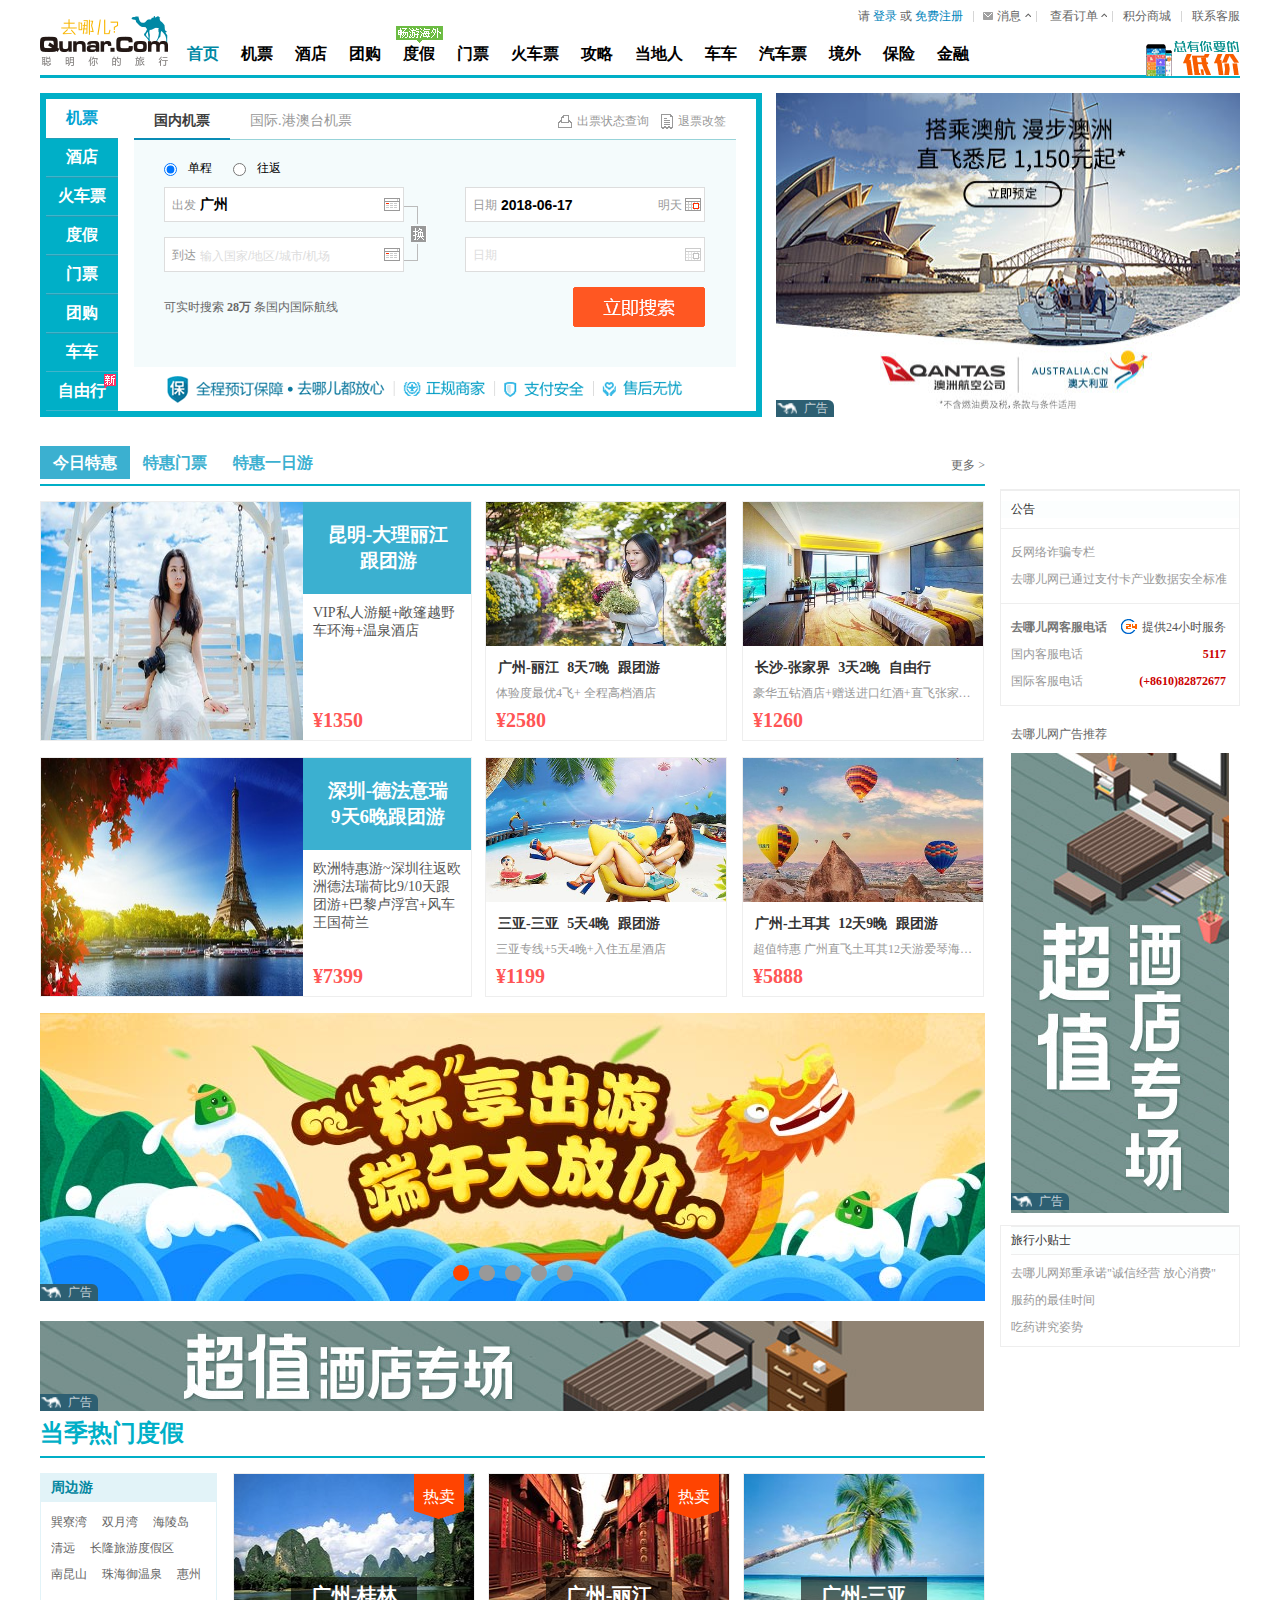
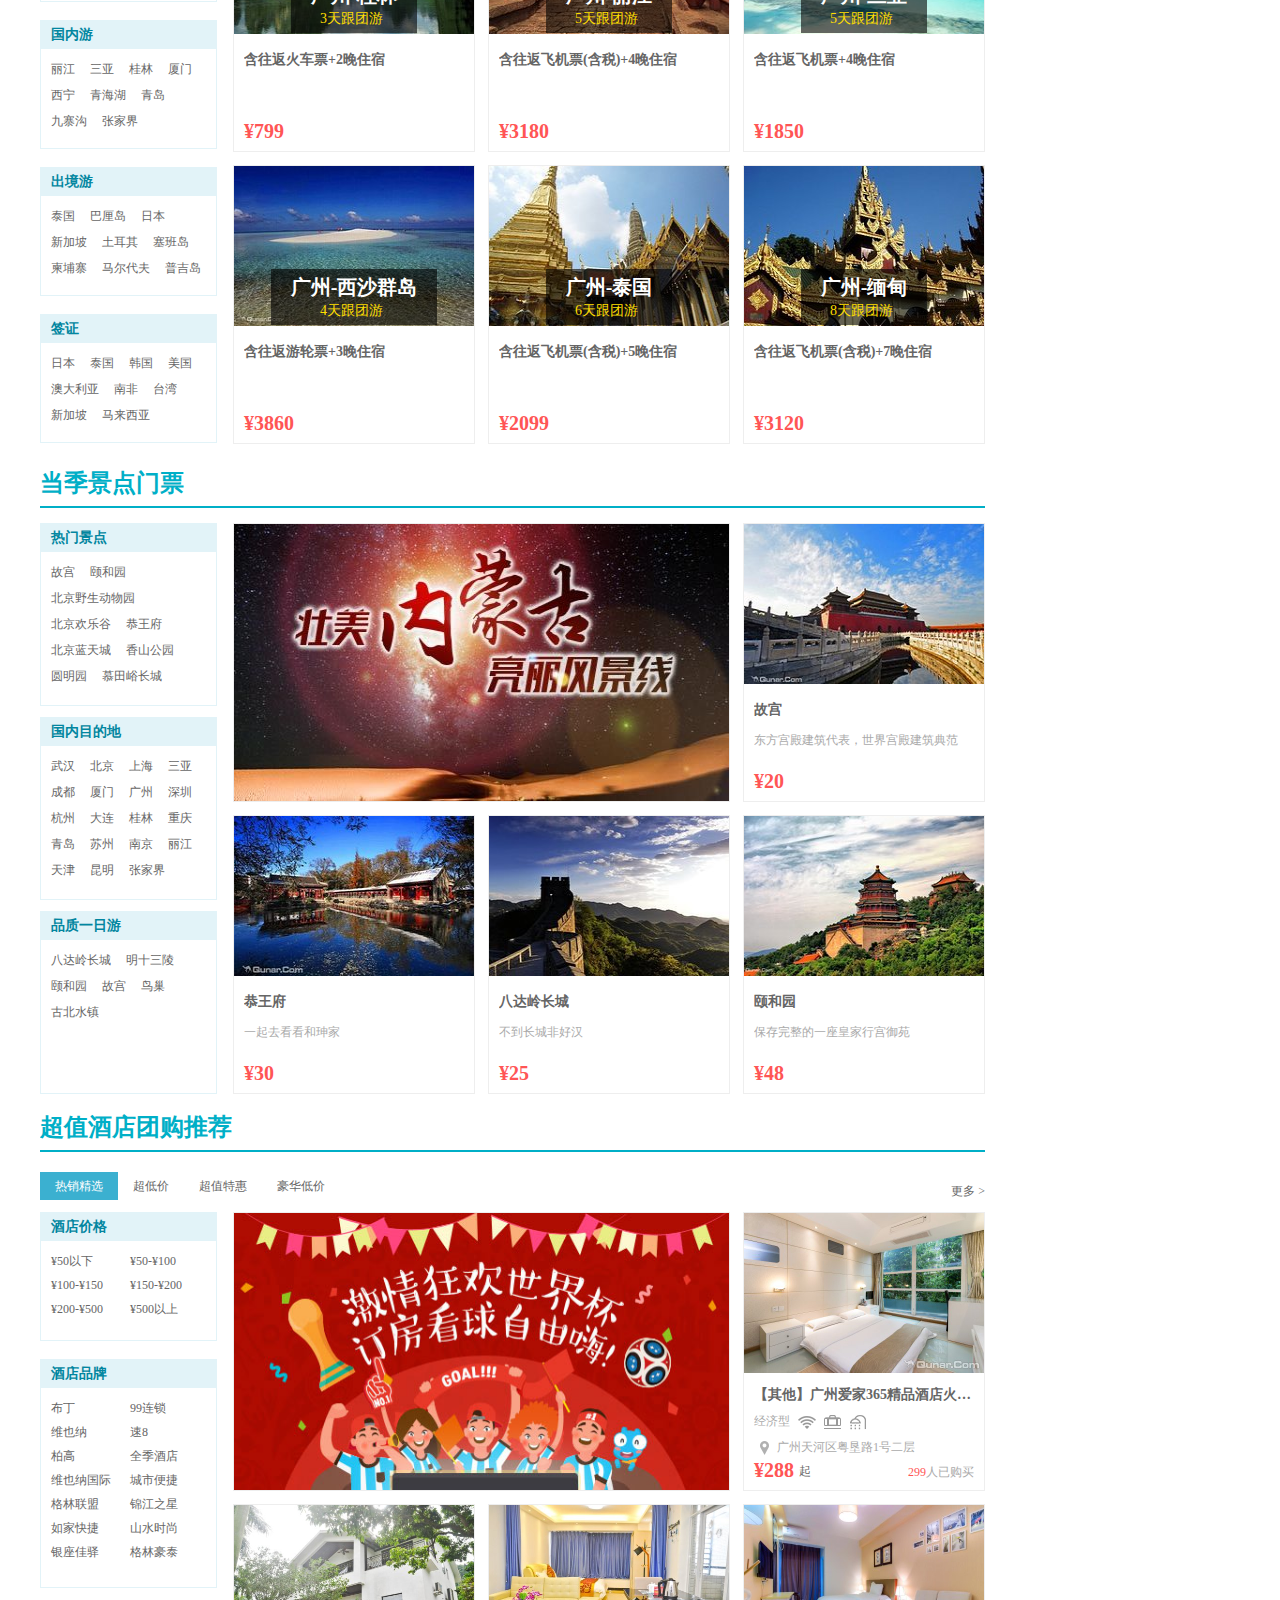
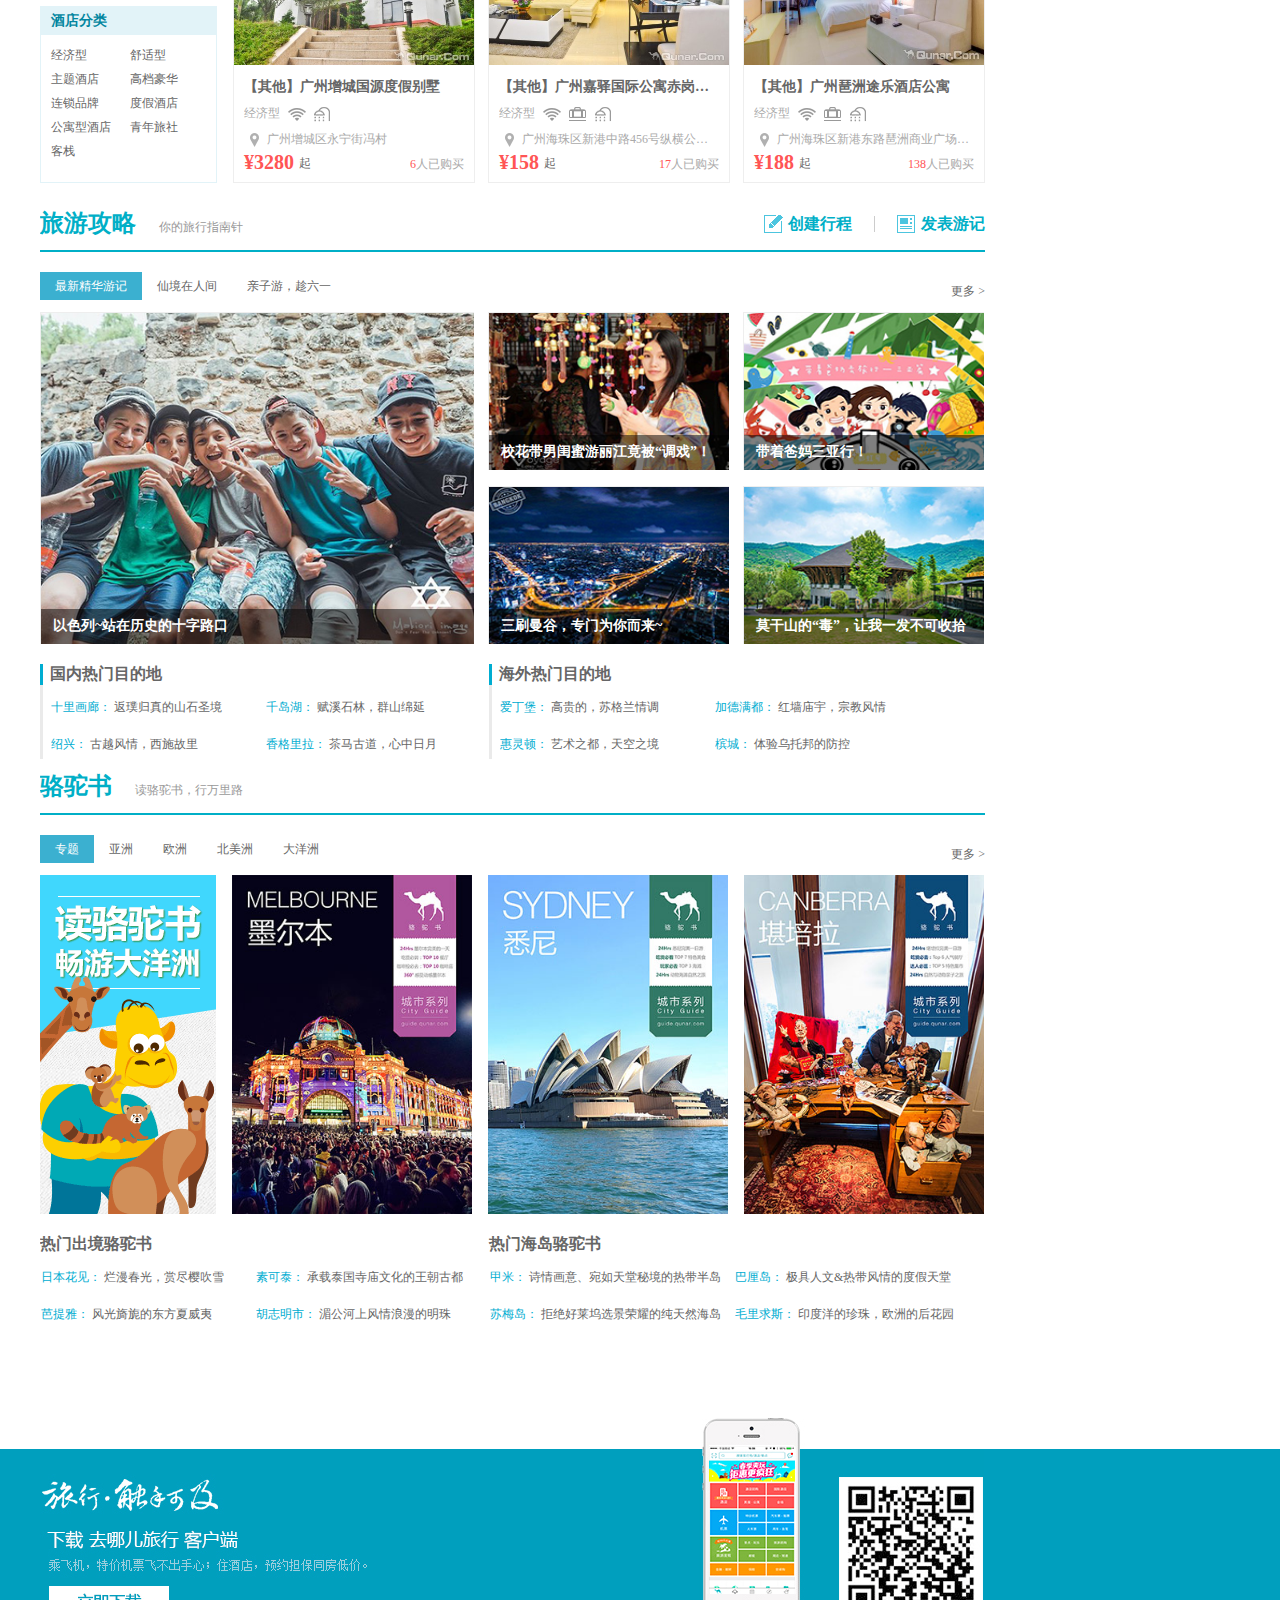
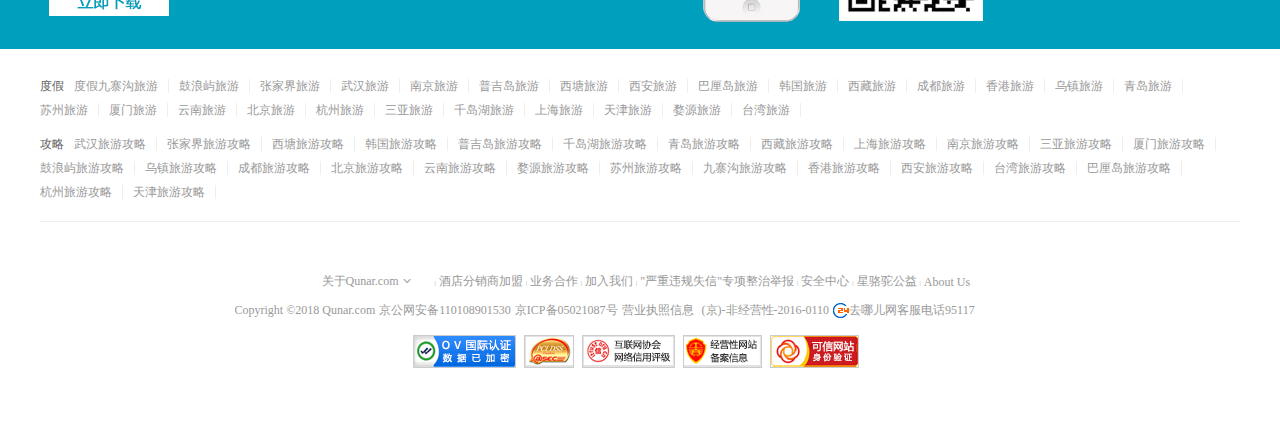
<file: index.html>
<!DOCTYPE html>
<html>
	<head>
		<meta charset="utf-8" />
		<title>【去哪儿网】机票查询预订，酒店预订，旅游团购，度假搜索，门票预订-去哪儿网Qunar.com</title>
		<link rel="shortcut icon" href="img_index/bitbug_favicon(1).ico">
		<link rel="stylesheet" type="text/css" href="css/index.css"/>
		<link rel="stylesheet" type="text/css" href="font/iconfont.css"/>
		<script src="js/jquery.min.js" type="text/javascript" charset="utf-8"></script>
		<script src="js/index.js" type="text/javascript" charset="utf-8"></script>
	</head>
	<body>
		<header>
			<img class="logo" src="img_index/logo.png"/>
			<ul class="top">
				<li class="top_li_margin">请 <a href="html/login.html" class="login">登录</a> 或 <a href="html/register.html" class="register"> 免费注册</a></li>
				<b></b>
				<li>
					<i class="msg"></i>
					<a class="info" href="#">消息</a>
					<i class="arr"></i>					
				</li>
				<b></b>
				<li class="order">
					<p><a href="#">查看订单</a></p>
					<i class="arr"></i>
					<ul>					
						<li><a href="#">机票订单</a></li>
						<li><a href="#">酒店订单</a></li>
						<li><a href="#">公寓订单</a></li>
						<li><a href="">团购订单</a></li>
						<li><a href="">度假订单</a></li>
						<li><a href="#">火车票订单</a></li>
						<li><a href="#">汽车订单</a></li>
						<li><a href="#">车车订单</a></li>
						<li><a href="#">Q商城订单</a></li>
						<li><a href="#">当地人订单</a></li>
						<li><a href="#">金融订单</a></li>
						<li><a href="#">礼品卡订单</a></li>			
					</ul>
				</li>
				<b></b>
				<li class="top_li_margin"><a href="#">积分商城</a></li>
				<b></b>
				<li><a href="#">联系客服</a></li>
			</ul>

			<div class="nav">
				<ul>
					<li index="-1" class="current"><a href="#">首页</a></li>
					<li index="-1"><a href="#">机票</a></li>
					<li index="-1"><a href="#">酒店</a></li>
					<li index="0" ><a href="html/groundBuying.html">团购</a></li>
					<li index="1"><a href="html/vacation.html">度假</a></li>
					<li index="2"><a href="#">门票</a></li>
					<li index="-1"><a href="#">火车票</a></li>
					<li index="3"><a href="#">攻略</a></li>
					<li index="4"><a href="#">当地人</a></li>
					<li index="5"><a href="#">车车</a></li>
					<li index="-1"><a href="#">汽车票</a></li>					
					<li index="-1"><a href="#">境外</a></li>
					<li index="-1"><a href="html/insurance.html">保险</a></li>
					<li index="6"><a href="#">金融</a></li>
					<div style="clear:both">
						
					</div>
				</ul>
				<div class="nav_img">
					<img src="img_index/dujia_519.png"/>
					<img src="img_index/mp-daytrip.png"/>
					<img src="img_index/haiwai.gif"/>
					<img src="img_index/quanjia.gif" class="nav_img_4"/>
					<img src="img_index/local.gif" class="nav_img_5" />
					<img src="img_index/car.gif" class="nav_img_6"/>
					<img src="img_index/bus.png"/>
					<img src="img_index/insure.gif"/>
					<img src="img_index/jr_v1.gif"/>

				</div>
				
				<div class="subnav"  style="left: 65px;">
					<ul>
						<li><a href="#">度假团购</a></li>
						<li><a href="#">酒店团购</a></li>
						<li><a href="#">周边休闲</a></li> 
						<li><a href="#">长线游</a></li>
					</ul>
				</div>
				<div class="subnav"  style="left: 120px; width:87%;">
					<ul>
						<li><a href="#">度假首页</a></li>
						<li><a href="#">海外玩乐</a></li>
						<li><a href="#">自由行</a></li> 
						<li><a href="#">出境游</a></li>
						<li><a href="#">特卖</a></li>
						<li><a href="#">周边游</a></li>
						<li><a href="#">邮轮</a></li> 
						<li><a href="#">签证</a></li>
						<li class="subnav_fontcolor_red subnav_icon_H"><a href="#">海外购物</a></li>
						<li><a href="#">包团·定制</a></li>
						<li class="subnav_icon_N"><a href="#">旅行保险</a></li> 
					</ul>
				</div>
				<div class="subnav"  style="left: 175px;">
					<ul>
						<li><a href="#">境内门票</a></li>
						<li class="subnav_fontcolor_red subnav_icon_H"><a href="#">品质一日游</a></li>
						<li><a href="#">玩转海外</a></li> 
						<li><a href="#">港澳台门票</a></li>
						<li><a href="#">地点找景点</a></li>
						<li class="subnav_icon_N"><a href="#">厦门老院子</a></li> 
						<li class="subnav_icon_N"><a href="#">壮美内蒙古</a></li>
					</ul>
				</div>
				<div class="subnav"  style="left: 282px;">
					<ul>
						<li><a href="#">攻略首页</a></li>
						<li><a href="#">攻略课</a></li>
						<li><a href="#">目的地</a></li> 
						<li><a href="#">创建行程</a></li>
						<li class="subnav_fontcolor_red subnav_icon_H"><a href="#">发表游记</a></li> 
						<li><a href="#">骆驼书</a></li>
					</ul>
				</div>
				<div class="subnav"  style="left: 333px;">
					<ul>
						<li><a href="#">当地人首页</a></li>
						<li class="subnav_fontcolor_red subnav_icon_H"><a href="#">出境WIFI</a></li>
						<li><a href="#">旅游包车</a></li> 
						<li><a href="#">一日游</a></li>
						<li><a href="#">导游讲解</a></li> 
						<li><a href="#">交通卡</a></li>
					</ul>
				</div>
				<div class="subnav"  style="left: 405px;">
					<ul>
						<li><a href="#">车车首页</a></li>
						<li class="subnav_fontcolor_red subnav_icon_N"><a href="#">国内租车</a></li>
						<li><a href="#">国际接送车</a></li> 
					</ul>
				</div>
				<div class="subnav"  style="left: 692px; width:20%">
					<ul>
						<li><a href="#">拿去花</a></li>
						<li><a href="#">保险商城</a></li>
					</ul>
				</div>
				
			</div>
			
			<div class="lowprice">
				<img  src="img_index/dijia2.gif"/>
			</div>
		</header>
		
		<section>
			<div class="search">
				<div class="search_left">
					<div class="sidebar_left">
						<ul>
							<li><a href="#"  class="current">机票</a></li>
							<li><a href="#">酒店</a></li>
							<li><a href="#">火车票</a></li>
							<li><a href="#">度假</a></li>
							<li><a href="#">门票</a></li>
							<li><a href="#">团购</a></li>
							<li><a href="#">车车</a></li>
							<li><a href="#">自由行<u class="new"></u></a></li>
						</ul>
					</div>	
					
					<div class="sidebar_right">
						<!---------------------------------------sidebar_content 1-->
						<div   style="display: block;"  class="sidebar_content sidebar_c1">
							<div class="sidebar_content_nav">
								<ul class="sidebar_content_nav_n">
									<li><a class="current" href="#">国内机票</a></li>
									<li><a href="#">国际.港澳台机票</a></li>
								</ul>
								<ul class="sidebar_content_nav_state">
									<li>
										<b></b>
										<a href="#">出票状态查询</a>
									</li>
									<li>
										<b></b>
										<a href="#">退票改签</a>
									</li>
								</ul>
							</div>
							
							<div class="sidebar_content_main">
								<div class="sidebar_cm1">
									<div class="sidebar_content_main_radio">
										<input type="radio" name="radio1" value="" checked /><label for="">单程</label>
										<input type="radio" name="radio1" value=""/><label for="">往返</label>
									</div>
									<div class="sidebar_content_main_info" style="height: 160px;">
										<div class="sidebar1_go_reach">
											<input type="text" value="广州" placeholder="输入国家/地区/城市/机场" />
											<span>出发</span>
											<b></b>
										</div>
										<div>
											<input type="text" value="2018-06-17"/>
											<span>日期</span>
											<p>明天</p>
											<b></b>
										</div>
										<div class="sidebar1_go_reach">
											<input type="text" value="" placeholder="输入国家/地区/城市/机场" />
											<span>到达</span>										
											<b></b>
										</div>
										<div class="sidebar1_date">
											<input type="text" value=""/>
											<span>日期</span>
											<p></p>
											<b></b>
										</div>
										
										<div class="change sidebar1_change">
											
										</div>
										<div style="clear:both"></div>
											<p class="p_font">可实时搜索 <b>28万</b> 条国内国际航线</p>
											<button></button>
										
									</div>
									
								</div>
								<!-- ---------------------------- -->
								<div class="sidebar_cm2" style="display: none;">
										
									<div class="sidebar_content_main_radio">
										<input type="radio" name="radio11" value="" checked /><label for="">单程</label>
										<input type="radio" name="radio11" value=""/><label for="">往返</label>
										<input type="radio" name="radio11" value=""/><label for="">智能搜索<u class="new"></u></label>
										<input type="radio" name="radio11" value=""/><label for="">多程（<span>含缺口</span>）</label>

									</div>
									<div class="sidebar_content_main_info" style="height: 160px;">
										<div class="sidebar1_go_reach">
											<input type="text" value="广州" placeholder="输入国家/地区/城市/机场"/>
											<span>出发</span>
											<b></b>
										</div>
										<div>
											<input type="text" value="2018-06-17"/>
											<span>日期</span>
											<p>明天</p>
											<b></b>
										</div>
										<div class="sidebar1_go_reach" >
											<input type="text" value="" placeholder="输入国家/地区/城市/机场"/>
											<span>到达</span>										
											<b></b>
										</div>
										<div class="sidebar1_date"  >
											<input type="text" value=""/>
											<span>日期</span>
											<p></p>
											<b></b>
										</div>
										
										<div class="change sidebar1_change" ">
											
										</div>

										<div class="smart_search" ">
											<div>
												<input type="text" value="广州" placeholder="输入城市">
												<span></span>
												<p>出发</p>
											</div>
											<div>
												<input type="text" value="" placeholder="可输入城市或国家">
												<span>我想去</span>
											</div>
										</div>


										<div style="clear:both"></div>
										<div class="adult"  ">
											<input type="text" name="" id="" value="2"/>
											<span>成人</span>										
											<b></b>										
										</div>
										<div class="kid" ">
											<input type="text" name="" id="" value="0"  />
											<span>儿童</span>											
											<b></b>										
										</div>
										
										<div class="multipass">
											<div class="">
												<label for="">第 <i>1</i> 程</label>
												<div>
													<input type="text"  value="广州" placeholder="出发地"/>
													<span>出发</span>										
													<b></b>	
												</div>
												<div>
													<input type="text" value="" placeholder="目的地"/>
													<span>到达</span>										
													<b></b>	
												</div>
												<div class="sidebar1_date2">
													<input type="text" value="2018-07-11" />
													<span>日期</span>	
													<p>周三</p>
													<b></b>	
												</div>
											</div>
											<div class="">
												<label for="">第 <i>2</i> 程</label>
												<div>
													<input type="text"  value="" placeholder="出发地"/>
													<span>出发</span>										
													<b></b>	
												</div>
												<div>
													<input type="text" value="" placeholder="目的地"/>
													<span>到达</span>										
													<b></b>	
												</div>
												<div class="sidebar1_date2">
													<input type="text" value="2018-07-11" />
													<span>日期</span>	
													<p>周三</p>
													<b></b>	
												</div>
											</div>
											
										</div>								
										<div class="clear_" style="clear:both;display:none"></div>
										
										<p class="p_font multipass"><a href="#">添加更多航程</a></p>									
										<button></button>

										<div class="smart_search smart_search_1" >
											<label for="">大家都在搜：</label>

											<div>
												<a href="#">免签/落地签</a>
												<span>|</span>
												<a href="#">海滩</a>
												<span>|</span>
												<a href="#">第1次出国</a>
												<span>|</span>
												<a href="#">暑假</a>
												<span>|</span>
												<a href="#">蜜月</a>
												<span>|</span>
												<a href="#">亲子</a>
												<span>|</span>
												<a href="#">文化遗产</a>
												<span>|</span>
												<a href="#">美食</a>
												<span>|</span>
												<a href="#">潜水</a>
												<span>|</span>
												<a href="#">购物</a>
												<span>|</span>
												<a href="#">电影/音乐</a>
												<span>|</span>
												<a href="#">山岭/滑雪</a>
												<span>|</span>
												<a href="#">中世纪城堡</a>
												<span>|</span>
												<a href="#">穷游</a>
												<span>|</span>
												<a href="#">世界杯</a>
												<span>|</span>
												<a href="#">古迹</a>
												<span>|</span>
												<a href="#">都市</a>
												<span>|</span>
												<a href="#">毕业季</a>
												<span>|</span>
												<a href="#">出国特价</a>
												
											</div>
										</div>
										
									</div>
									
							
								</div>
							
							</div>
								

							
							
							<div class="sidebar_content_footer">
								<a href="#"><img src="img_index/flight_bar2.png"/></a>
							</div>
						</div>
						<!---------------------------------------sidebar_content 2-->
						<div class="sidebar_content sidebar_c2">
							<div class="sidebar_content_nav">
								<ul class="sidebar_content_nav_n">
									<li><a class="current" href="#">酒店搜索</a></li>
									<li><a href="#">客栈民宿</a></li>
									<li><a href="#">高端酒店</a></li>
								</ul>
							</div>
							
							<div class="sidebar_content_main">
								<div class="sidebar2_cm1" >
									<div class="sidebar_content_main_radio">
										<input type="radio" name="radio2" value=""/ checked><label for="">境内酒店</label>
										<input type="radio" name="radio2" value=""/><label for="">境外·港澳台酒店</label>
									</div>
									<div class="sidebar_content_main_info" style="height: 165px;">
										<div>
											<input type="text" value="广州"/>
											<span>目的地</span>
											<b></b>
										</div>
										<div>
											<input type="text" value="" placeholder="酒店名、地标、商圈、支持组合搜索"/>
											<b></b>
										</div>
										<div>
											<input type="text" value="2018-06-17"/>
											<span>入住日期</span>
											<p>后天</p>
											<b></b>
										</div>
										<div>
											<input type="text" value="2018-06-20"/>
											<span>离店日期</span>
											<p>周一</p>
											<b></b>
										</div>
										<div style="clear:both"></div>
										<p class="p_font">实时搜索 <b>382</b> 个网站，<b>71360</b> 个城市，<b>730000</b> 家酒店报价信息</p>
										<button></button>
									</div>
								</div>
								<div class="sidebar2_cm2 " style="display:none">
									<div class="sidebar_content_main_info" style="height: 165px;">
										<div>
											<input type="text" value="丽江"/>
											<span>目的地</span>
											<b></b>
										</div>
										<div>
											<input type="text" value="" placeholder="输入酒店名称或地址"/>
											<b></b>
										</div>
										<div>
											<input type="text" value="2018-06-17"/>
											<span>入住日期</span>
											<p>后天</p>
											<b></b>
										</div>
										<div>
											<input type="text" value="2018-06-20"/>
											<span>离店日期</span>
											<p>周一</p>
											<b></b>
										</div>
										<div style="clear:both"></div>
										<p class="p_font">搜索上万家客栈、度假公寓、家庭旅馆、青年旅舍...</p>
										<button></button>
									</div>
								</div>
								<div class="sidebar2_cm3" style="display:none">
									<div class="sidebar_content_main_info" style="height: 165px;">
										<div>
											<input type="text" value="北京"/>
											<span>目的地</span>
											<b></b>
										</div>
										<div>
											<input type="text" value="" placeholder="酒店名、地址、品牌或集团"/>
											<b></b>
										</div>
										<div>
											<input type="text" value="2018-06-17"/>
											<span>入住日期</span>
											<p>后天</p>
											<b></b>
										</div>
										<div>
											<input type="text" value="2018-06-20"/>
											<span>离店日期</span>
											<p>周一</p>
											<b></b>
										</div>
										<div style="clear:both"></div>
										<p class="p_font">实时搜索 <b>382</b> 个网站，<b>71360</b> 个城市，<b>730000</b> 家酒店报价信息</p>
										<button></button>
									</div>
								</div>
								
							</div>
							
							<div class="sidebar_content_footer">
								<ul>
									<li><a href="#" title="全网预订保障 去哪儿都放心">全网预订保障 去哪儿都放心</a></li>
									<li title="智能搜罗网络酒店低价"><b></b>智能搜罗网络酒店低价</li>
									<li title="覆盖全球730000家酒店"> <b></b>覆盖全球730000家酒店</li>
								</ul>
							</div>
						</div>
						<!---------------------------------------sidebar_content 3-->
						<div  class="sidebar_content sidebar_c3">
							<div class="sidebar_content_nav">
								<ul class="sidebar_content_nav_n">
									<li><a class="current" href="#">站站搜索</a></li>
								</ul>
								<ul class="sidebar_content_nav_state">
									<li>
										<a href="#">出票状态查询</a>
									</li>
									<li>
										<b></b>
										<a href="#">退票申请</a>
									</li>
								</ul>
							</div>
							
							<div class="sidebar_content_main">
								<div class="sidebar_content_main_info" style="height: 190px;">
									<div>
										<input type="text" value="" placeholder="输入城市名/车站名"/>
										<span>出发</span>
										<b></b>
									</div>
									<div>
										<input type="text" value="2018-06-16"/>
										<span>日期</span>
										<p>端午前2天</p>
										<b></b>
									</div>
									<div>
										<input type="text" value="" placeholder="输入城市名/车站名"/>
										<span>到达</span>										
										<b></b>
									</div>									
									<div class="change">
										
									</div>
									<div style="clear:both"></div>
									
									<button></button>
								</div>
								
							</div>
							
							<div class="sidebar_content_footer">
								<a href="#"><img src="img_index/flight_bar2.png"/></a>
							</div>
						</div>
						<!---------------------------------------sidebar_content 4-->
						<div class="sidebar_content sidebar_c4">
							<div class="sidebar_content_nav">
								<ul class="sidebar_content_nav_n">
									<li><a class="current" href="#">度假搜索</a></li>
									<li><a href="#">轮游度假</a></li>
									<li><a href="#">签证</a></li>
									<li>
										<a href="#">包团.定制</a>
										<img src="img_index/newG.gif"/>
									</li>
									<li><a href="#">门票</a></li>
								</ul>
							</div>
							
							<div class="sidebar_content_main">
								
									
								<div class="sidebar4_cm1" style="display:block">
									<div class="sidebar_content_main_info" style="height: 154px;">
										<div class="sidebar4_div1">
											<input type="text" value="广州"/>
											<span>出发</span>
											<b></b>
										</div>
										<div class="sidebar4_div2">
											<input type="text" value="" placeholder="请输入目的地、主题或关键词"/>
										</div>
										<div style="clear:both"></div>
										<p class="p_font"> 提供 <b>5117</b> 个旅行社，<b>1551499</b> 条旅游路线</p>
										<button></button>
									</div>
									
								</div>
								<div class="sidebar4_cm2" >
									<div class="sidebar_content_main_info" style="height: 154px;">
										<div class="sidebar4_div1">
											<input type="text" value="上海"/>
											<span>出港</span>
											<b></b>
										</div>
										<div class="sidebar4_div2">
											<input type="text" value="不限航线区域" />
											<span>航线区域</span>
											<b></b>
										</div>
										<div style="clear:both"></div>
										<p class="p_font"> 实时搜索到<b> 5976</b> 条邮轮度假信息</p>
										<button></button>
									</div>
									
								</div>
								<div class="sidebar4_cm3">
									<div class="sidebar_content_main_info" style="height: 154px;">
										<div class="sidebar4_div1">
											<input type="text" value=""/>
											<span>国家</span>
										</div>
										<div class="sidebar4_div2">
											<input type="text" value="查看全部类型" placeholder="请输入目的地、主题或关键词"/>
											<b></b>
										</div>
										<div style="clear:both"></div>
										<p class="p_font">实时搜索 <b>264</b> 个网站，<b>133</b> 个国家，<b>12637</b>条签证报价信息</p>
										<button></button>
									</div>
									
								</div>
								<div class="sidebar4_cm4">
									<div class="sidebar_content_main_info" style="height: 154px;">
										<div class="sidebar4_div1">
											<input type="text" value="" placeholder="热门景点门票搜索"/>
											<span>景点</span>
										</div>
										<div style="clear:both"></div>
										<p class="p_font"> 实时搜索 <b>2092</b> 个网站，<b>136512</b> 条门票报价信息</p>
										<button></button>
									</div>
									
								</div>
	
								
							</div>
							
							<div class="sidebar_content_footer">
								<ul   style="display:block">
									<li>
										<b>主题度假</b>
										<span><a href="#">周边游</a></span>
										<span><a href="#">海岛游</a></span>
										<span><a href="#">蜜月游</a></span>
										<span><a href="#">亲子游</a></span>
									</li>
									<li>
										<b>国内度假</b>
										<span><a href="#">丽江</a></span>
										<span><a href="#">三亚</a></span>
										<span><a href="#">厦门</a></span>
										<span><a href="#">青岛</a></span>
									</li>
									<li>
										<b>出境度假</b>
										<span><a href="#">香港</a></span>
										<span><a href="#">泰国</a></span>
										<span><a href="#">普吉岛</a></span>
										<span><a href="#">马尔代夫</a></span>
									</li>
									<li>
										<b>当地参团</b>
										<span><a href="#">北京</a></span>
										<span><a href="#">昆明</a></span>
										<span><a href="#">成都</a></span>
										<span><a href="#">拉萨</a></span>
									</li>
								</ul>
								<ul>
									<li>
										<span><a href="#">皇家加勒比</a></span>
										<span><a href="#">丽星邮轮</a></span>
										<span><a href="#">歌诗达</a></span>
										<span><a href="#">欧洲</a></span>
										<span><a href="#">日韩</a></span>
										<span><a href="#">美国</a></span>
										<span><a href="#">香港</a></span>
										<span><a href="#">地中海</a></span>
										<span><a href="#">加勒比海</a></span>
										<span><a href="#">普吉岛</a></span>
										<span><a href="#">新加坡</a></span>
										<span><a href="#">台湾</a></span>
										<span><a href="#">马来西亚</a></span>
										<span><a href="#">澳大利亚</a></span>
									</li>
								</ul>

								<ul>
									<li>
										<b>亚洲</b>
										<span><a href="#">新加坡</a></span>
										<span><a href="#">泰国</a></span>
										<span><a href="#">韩国</a></span>
										<span><a href="#">马来西亚</a></span>
									</li>
									<li>
										<b>欧洲</b>
										<span><a href="#">英国</a></span>
										<span><a href="#">德国</a></span>
										<span><a href="#">法国</a></span>
										<span><a href="#">意大利</a></span>
									</li>
									<li>
										<b>美洲</b>
										<span><a href="#">美国</a></span>
										<span><a href="#">巴西</a></span>
										<span><a href="#">墨西哥</a></span>
										<span><a href="#">加拿大</a></span>
									</li>
									<li>
										<b>澳非</b>
										<span><a href="#">埃及</a></span>
										<span><a href="#">南非</a></span>
										<span><a href="#">新西兰</a></span>
										<span><a href="#">澳大利亚</a></span>
									</li>
								</ul>								
								<ul>
									<li>
										<span><a href="#">九寨沟</a></span>
										<span><a href="#">西塘古镇</a></span>
										<span><a href="#">北京欢乐谷</a></span>
										<span><a href="#">黄山风景区</a></span>
										<span><a href="#">南山文化旅游区</a></span>
										<span><a href="#">香港迪士尼乐园</a></span>
										<span><a href="#">北京富国海底世界</a></span>
										<span><a href="#">鼓浪屿通票</a></span>
										<span><a href="#">泰山</a></span>
										<span><a href="#">蜈支洲岛通票</a></span>
									</li>
								</ul>
								
							</div>
						</div>
						<!---------------------------------------sidebar_content 5-->
						<div class="sidebar_content sidebar_c5">
							<div class="sidebar_content_nav">
								<ul class="sidebar_content_nav_n">
									<li><a class="current" href="#">门票</a></li>
									<li><a href="#">一日游</a></li>
								</ul>
							</div>
							
							<div class="sidebar_content_main">
								<div class="sidebar5_cm1" style="display:block;">
									<div class="sidebar_content_main_info" style="height: 90px;">
										<div>
											<input type="text" value="" placeholder="请输入景点、主题、城市"/>
										</div>
										<div style="clear:both"></div>
										<button></button>
									</div>
								</div>
								<div class="sidebar5_cm2">
									<div class="sidebar_content_main_info" style="height: 90px;">
										<div>
											<input type="text" value="" placeholder="请输入景点、城市"/>
										</div>
										<div style="clear:both"></div>
										<button></button>
									</div>
								</div>
								
								
							</div>
							
							<div class="sidebar_content_footer">
								<ul style="display:block;">
									<li>
										<b>热门城市</b>
										<div class="">
											<span><a href="#">北京</a></span>
											<span><a href="#">上海</a></span>
											<span><a href="#">成都</a></span>
											<span><a href="#">三亚</a></span>
											<span><a href="#">广州</a></span>
											<span><a href="#">重庆</a></span>
											<span><a href="#">深圳</a></span>
											<span><a href="#">西安</a></span>
											<span><a href="#">杭州</a></span>
											<span><a href="#">厦门</a></span>
											<span><a href="#">武汉</a></span>
											<span><a href="#">大连</a></span>
											<span><a href="#">全部</a></span>
										</div>										
									</li>
									<li>
										<b>当季主题</b>
										<div class="">
											<span><a href="#">必游景点</a></span>
											<span><a href="#">踏青赏花</a></span>
											<span><a href="#">动植物园</a></span>
											<span><a href="#">温泉</a></span>
											<span><a href="#">演出</a></span>
											<span><a href="#">水上乐园</a></span>
											<span><a href="#">全部</a></span>
										</div>										
									</li>
									<li>
										<b>本地最热</b>
										<div class="">
											<span><a href="#">故宫</a></span>
											<span><a href="#">八达岭长城</a></span>
											<span><a href="#">十渡聚龙湾玻璃栈道</a></span>
											<span><a href="#">郁金香摩锐温泉水世界</a></span>
											<span><a href="#">水立方</a></span>
											<span><a href="#">北京欢乐</a></span>
											<span><a href="#">水魔方</a></span>
											<span><a href="#">仙栖洞</a></span>
											<span><a href="#">天安门广场</a></span>
											<span><a href="#">颐和园</a></span>
											<span><a href="#">八达岭长城缆车</a></span>
											<span><a href="#">全部</a></span>
										</div>										
									</li>
									
								</ul>
								<ul>
									<li>
										<b>必游景点</b>
										<div class="">
											<span><a href="#">珠海长隆海洋</a></span>
											<span><a href="#">王国</a></span>
											<span><a href="#">双月湾</a></span>
											<span><a href="#">广州塔</a></span>
											<span><a href="#">巽寮湾</a></span>
											<span><a href="#">西冲情人岛</a></span>
											<span><a href="#">滨海栈道</a></span>
											<span><a href="#">全部</a></span>
										</div>										
									</li>
									<li>
										<b>热门城市</b>
										<div class="">
											<span><a href="#">北京</a></span>
											<span><a href="#">成都</a></span>
											<span><a href="#">三亚</a></span>
											<span><a href="#">丽江</a></span>
											<span><a href="#">西安</a></span>
											<span><a href="#">上海</a></span>
											<span><a href="#">重庆</a></span>
											<span><a href="#">桂林</a></span>
											<span><a href="#">全部</a></span>
										</div>										
									</li>									
								</ul>								
								
							</div>
						</div>

						<!---------------------------------------sidebar_content 6-->
						<div  class="sidebar_content sidebar_c6">
							
							<div class="sidebar_content_main">
								<div class="sidebar_content_main_info" style="height: 100px;">
									<div>
										<input type="text" value="广州"/>
										<span>入住城市</span>
										<b></b>
									</div>
									<div>
										<input type="text" value="" placeholder="请输入地址、商圈、品牌、酒店等"/>
									</div>
									<div style="clear:both"></div>
									<div class="">
										<ul>
											<li><a href="#">布丁</a></li>
											<li><a href="#">99连锁</a></li>
											<li><a href="#">维也纳</a></li>
											<li><a href="#">速8</a></li>
											<li><a href="#">柏高</a></li>
											<li><a href="#">全季酒店</a></li>
										</ul>
									</div>
									<button></button>
								</div>
								
							</div>
							
							<div class="sidebar_content_footer">
								<ul>
									<li>
										<b>便捷查找酒店</b>
										<div class="sidebar6_footer_nav">
											<span><a class="current" href="#">热门商圈</a></span>
											<span><a href="#">区域</a></span>
											<span><a href="#">地铁</a></span>
											<span><a href="#">车站</a></span>
											<span><a href="#">旅游</a></span>
											<span><a href="#">医院</a></span>
											<span><a href="#">高校</a></span>
										</div>										
									</li>
									<li>
										<div class="sidebar6_footer_main">
											<ol style="display:block">
												<li>
													<span><a href="#">石桥铺</a></span>
													<span><a href="#">上清寺</a></span>
													<span><a href="#">北滨路</a></span>
													<span><a href="#">南坪</a></span>
													<span><a href="#">七星岗</a></span>
													<span><a href="#">两路口</a></span>
													<span><a href="#">观音桥</a></span>
													<span><a href="#">南滨路</a></span>
													<span><a href="#">较场口</a></span>
													<span class="more"><a href="#">更多></a></span>
												</li>
											</ol>
																						
											<ol>
												<li>
													<span><a href="#">渝北区</a></span>
													<span><a href="#">江北区</a></span>
													<span><a href="#">渝中区</a></span>
													<span><a href="#">南岸区</a></span>
													<span><a href="#">九龙坡区</a></span>
													<span><a href="#">合川区</a></span>
													<span><a href="#">永川区</a></span>
													<span><a href="#">巴南区</a></span>
													<span class="more"><a href="#">更多></a></span>
												</li>
											</ol>	
											<ol>
												<li>
													<span><a href="#">1号线</a></span>
													<span><a href="#">2号线</a></span>
													<span><a href="#">3号线</a></span>
													<span><a href="#">6号线</a></span>
													<span><a href="#">国博线</a></span>
												</li>
											</ol>
											<ol>
												<li>
													<span><a href="#">火车站</a></span>
													<span><a href="#">机场</a></span>
													<span><a href="#">长途汽车站</a></span>
												</li>
											</ol>																											
											<ol>
												<li>
													<span><a href="#">观光景点</a></span>
													<span><a href="#">郊游景点</a></span>
												</li>
											</ol>
																																												
											<ol>
												<li>
													<span><a href="#">重庆市第一人民医院</a></span>
													<span><a href="#">重庆医科大学附一院</a></span>
													<span><a href="#">重庆医科大学附二院</a></span>
													<span><a href="#">西南医院</a></span>
													<span class="more"><a href="#">更多></a></span>
												</li>
											</ol>
																						
											<ol>
												<li>
													<span><a href="#">重庆大学</a></span>
													<span><a href="#">西南大学西南政法大学</a></span>
													<span><a href="#">渝北校区西南政法大学</a></span>
													<span><a href="#">沙坪坝校区</a></span>
													<span class="more"><a href="#">更多></a></span>
												</li>
											</ol>
										
										</div>										
									</li>
									<li>
										<b>热门分类</b>
										<div class="">
											<span><a href="#">周边休闲</a></span>
											<span><a href="#">国内游</a></span>
										</div>										
									</li>
									
								</ul>
								
								<div class="sidebar6_footer_bottom">
									<ul>
										<li><a href="#">随时退</a></li>
										<li><a href="#">极速退</a></li>
										<li><a href="#">过期自动退</a></li>
										<li><a href="#">先行赔付</a></li>
									</ul>
								</div>
								
							</div>
						</div>
						<!---------------------------------------sidebar_content 7-->
						<div   class="sidebar_content sidebar_c7">
							<div class="sidebar_content_nav">
								<ul class="sidebar_content_nav_n">
									<li><a class="current" href="#">接送专车</a></li>
									<li><a href="#">国内自驾</a></li>
									<li><a href="#">境外用车</a></li>
								</ul>
							</div>
							
							<div class="sidebar_content_main">
								<div class="sidebar7_cm1" style="display:block;">
									<div class="sidebar_content_main_radio">
										<input type="radio" name="radio3" value="" checked /><label for="">送机</label>
										<input type="radio" name="radio3" value=""/><label for="">接机</label>
										<input type="radio" name="radio3" value=""/><label for="">送火车</label>
										<input type="radio" name="radio3" value=""/><label for="">接火车</label>
									</div>
									<div class="sidebar_content_main_info" style="height: 160px;">
										<div class="sidebar8_div1">
											<input type="text" value="北京"/>
											<span>城市</span>
											<b></b>
										</div>
										<div  class="sidebar7_plane sidebar8_div2">
											<input type="text" value="首都机场T1航站楼"/>
											<span>航站楼</span>
											<b></b>
										</div>
										<div class="sidebar7_train sidebar8_div2"  style="display:none">
											
											<input type="text" value="背景南站"/>
											<span>火车站</span>
											<b></b>
										</div>
										<div class="sidebar8_div3">
											<input type="text" value="2018-06-17"/>
											<span>日期</span>
											<b></b>
										</div>
										<div class="sidebar8_div4">
											<input type="text" value="18:15"/>
											<span>时间</span>										
											<b></b>
										</div>
										<div class="artport"  style="display:none">
											<div class="sidebar8_div1">
												<input type="text" value="2018-06-17"/>
												<span>起飞日期</span>
												<p>今天</p>
												<b></b>
											</div>

											<div style="clear:both"></div>
											<div  class="sidebar8_div2">
												<input type="text" value="" placeholder="请输入航班信息，如MU5111" />
												<span>航班号</span>
											</div>
											<div class="sidebar8_prompt">航班晚点司机免费等待</div>
										</div>
								
										<div class="clear_" style="clear:both"></div>
										
										<div class="sidebar8_div5">
											<input type="text" name="" id="" value="" placeholder="请输入地点" />
											<span>地点</span>										
											
										</div>
										<div class="sidebar8_div5  artport"  style="display:none">
											<input type="text" name="" id="" value="" placeholder="请输入目的地" />
											<span>目的地</span>										
											
										</div>
										<button></button>	
																																
									</div>
								</div>
								<div class="sidebar7_cm2">
									<div class="sidebar_content_main_info" style="height: 190px;">
										<div class="sidebar7_driving">
											<div class="sidebar8_div1">
												<input type="text" value="北京"/>
												<span>取车</span>
												<b></b>
											</div>
											<div class="sidebar8_div1">
												<input type="text" value="北京"/>
												<span>取车</span>
												<b></b>
											</div>
											<div>
												<input type="text" value="18:15"/>										
												<b></b>
											</div>
										</div>
										<div class="sidebar7_driving">
											<div class="sidebar8_div1">
												<input type="text" value="北京"/>
												<span>还车</span>
												<b></b>
											</div>
											<div class="sidebar8_div1">
												<input type="text" value="北京"/>
												<span>还车</span>
												<b></b>
											</div>
											<div>
												<input type="text" value="18:15"/>										
												<b></b>
											</div>
										</div>
								
										<div style="clear:both"></div>
										
										<div class="">
											<input type="text" name="" id="" value="" placeholder="请输入期望的取车位置" />
											<span>位置</span>																				
										</div>
										<button></button>	
																																
									</div>
								</div>
								<div class="sidebar7_cm3">
									<div class="sidebar_content_main_radio">
										<input type="radio" name="radio31" value="" checked /><label for="">送机</label>
										<input type="radio" name="radio31" value=""/><label for="">接机</label>
									</div>
									<div class="sidebar_content_main_info" style="height: 160px;">
										<div>
											<input type="text" value="北京"/>
											<span>城市</span>
											<b></b>
										</div>
								
										<div style="clear:both"></div>
																				
										<button></button>	
										
										<div class="sidebar8_hot_city">
											<ul style="display:block;">
												<li>
													<label for="">热门城市</label>
													<div class="">
														<span><a href="#">曼谷</a></span>
														<span><a href="#">清迈</a></span>
														<span><a href="#">首尔</a></span>
														<span><a href="#">香港</a></span>
														<span><a href="#">普吉岛</a></span>
														<span><a href="#">东京</a></span>
														<span><a href="#">吉隆坡</a></span>
														<span><a href="#">新加坡</a></span>
														<span><a href="#">台北</a></span>
													</div>										
												</li>
											</ul>
											
										</div>
																																
									</div>
								</div>
								
								
							</div>
							
							<div class="sidebar_content_footer">
								<img style="display: block;" src="img_index/cheche_f1.png"/>
								<img src="img_index/cheche_f2.png"/>
								<img src="img_index/ad_003.png"/>
							</div>
						</div>


						<!---------------------------------------sidebar_content 8-->
						<div class="sidebar_content sidebar_c8">
							
							<div class="sidebar_content_main">
								<div class="sidebar_content_main_radio">
									<input type="radio" name="radio4" value="" checked /><label for="">往返</label>
									<input type="radio" name="radio4" value=""/><label for="">单程</label>
								</div>
								<div class="sidebar_content_main_info" style="height: 145px;">
									<div>
										<input type="text" value="广州"/>
										<span>出发地</span>
										<b></b>
									</div>
									<div>
										<input type="text" value="" placeholder="请输入目的地、主题或关键词"/>
										<span>目的地</span>
										<b></b>
									</div>
									<div>
										<input type="text" value="2018-06-19"/>
										<span>出发日期</span>
										<b></b>
									</div>
									<div class="sidebar8_return">
										<input type="text" value="2018-06-21"/>
										<span>返程日期</span>
										<b></b>
									</div>
									<div style="clear:both"></div>
									<div class="adult">
										<input type="text" name="" id="" value="2"/>
										<span>成人</span>										
										<b></b>										
									</div>
									<div class="kid">
										<input type="text" name="" id="" value="0"  />
										<span>儿童</span>											
										<b></b>										
									</div>
									<p class="p_font">(2-12岁)</p>
									<button></button>
								</div>
								
							</div>
							
							<div class="sidebar_content_footer">
								<ul>
									<li>
										<b>国内热门</b>
										<span><a href="#">三亚</a></span>
										<span><a href="#">张家界</a></span>
										<span><a href="#">成都</a></span>
										<span><a href="#">厦门</a></span>
										<span><a href="#">北京</a></span>
										<span><a href="#">西安</a></span>
										<span><a href="#">西双版纳</a></span>
										<span><a href="#">大理</a></span>
									</li>
									<li>
										<b>出境热门</b>
										<span><a href="#">印度尼西亚</a></span>
										<span><a href="#">日本</a></span>
										<span><a href="#">美国</a></span>
										<span><a href="#">塞班岛</a></span>
										<span><a href="#">马来西亚</a></span>
										<span><a href="#">普吉岛</a></span>
										<span><a href="#">巴厘岛</a></span>
										<span><a href="#">土耳其</a></span>
									</li>
								</ul>
								
							</div>
						</div>
						
					</div>
					
				</div>					
	
				<div class="search_ad">
					<a href="#">
						<img class="search_ad_pic" src="img_index/20180531_qunarhp_bg_464x320_10861.jpg" alt="">
					</a>
					<img class="search_ad_icon" src="img_index/ad_camel.png"></img>
					<p class="search_ad_font">广告</p>
				</div>
			</div>
			
			<!-------------------------------------main---->
			
			<div class="main">
				<!-- ---------左侧-->
				<div class="main_left">
					
					<!----------------------特惠-->
					<div class="discount">
						<div class="content_title">
							<ul>
								<li class="active">今日特惠</li>
								<li>特惠门票</li>
								<li>特惠一日游</li>
							</ul>
							<a href="#">更多 ></a>
														
						</div>
						
						<div class="discount_main">
							<div style="display: block;" class="discount_content">
								<div class="discount_content_left">
									<ul>
										<li><a href="#">
											<img src="img_index/f0bdeb873d1a3402.jpg_r_390x260x90_e9ac2738.jpg"/>
											<p>
												<span>昆明-大理丽江</span>
												<span>跟团游</span>
											</p>
											
											<p>VIP私人游艇+敞篷越野车环海+温泉酒店</p>
											<b class="price">¥1350</b>
										</a></li>
										<li><a href="#">
											<img src="img_index/2fbbff27f30cd302.jpg_r_390x260x90_5f6b7794.jpg"/>
											<p>
												<span>深圳-德法意瑞</span>
												<span>9天6晚跟团游</span>
											</p>
											
											<p>欧洲特惠游~深圳往返欧洲德法瑞荷比9/10天跟团游+巴黎卢浮宫+风车王国荷兰</p>
											<b class="price">¥7399</b>
										</a></li>
									</ul>
								
								</div>
								<div class="discount_content_right">
									<ul>
										<li><a href="#">
											<img src="img_index/dde030a52f48c002.jpg_r_390x260x90_4922c778.jpg"/>
											<p class="discount_content_right_p1">
												<span>广州-丽江</span>
												<span>8天7晚</span>
												<span>跟团游</span>
											</p>
											<p  class="discount_content_right_p2">体验度最优4飞+ 全程高档酒店</p>
											<b class="price">¥2580</b>
										</a></li>
										<li><a href="#">
											<img src="img_index/6d9c6f611fc1c202.jpg_r_390x260x90_32c5210a.jpg"/>
											<p class="discount_content_right_p1">
												<span>长沙-张家界</span>
												<span>3天2晚</span>
												<span>自由行</span>
											</p>
											<p  class="discount_content_right_p2">豪华五钻酒店+赠送进口红酒+直飞张家界+玻璃桥3日游</p>
											<b class="price">¥1260</b>
										</a></li>
										<li><a href="#">
											<img src="img_index/344eb5efa16c2202.jpg_r_390x260x90_f51774e7.jpg"/>
											<p class="discount_content_right_p1">
												<span>三亚-三亚</span>
												<span>5天4晚</span>
												<span>跟团游</span>
											</p>
											<p  class="discount_content_right_p2">三亚专线+5天4晚+入住五星酒店</p>
											<b class="price">¥1199</b>
										</a></li>
										<li><a href="#">
											<img src="img_index/b2e2ab39473e2202.jpg_r_390x260x90_ebb50936.jpg"/>
											<p class="discount_content_right_p1">
												<span>广州-土耳其</span>
												<span>12天9晚</span>
												<span>跟团游</span>
											</p>
											<p  class="discount_content_right_p2">超值特惠 广州直飞土耳其12天游爱琴海卡帕多奇亚热气球伊斯坦布尔1日自由活动</p>
											<b class="price">¥5888</b>
										</a></li>
									</ul>
								</div>
								
							</div>
							<div class="discount_content">
								<div class="discount_content_left">
									<ul>
										<li><a href="#">
											<img src="img_index/4fb9e9918d254b02.jpg_262x238_2a8d00e9.jpg"/>
											<p><span>北京出发一日游</span></p>									
											<p>VIP[北京]【去哪儿专线】北京八达岭长城+十三陵定陵含地宫鸟巢纯玩一日游</p>
											<b class="price">¥128</b>
										</a></li>
										<li><a href="#">
											<img src="img_index/c881d2b5cd622c9af9e78681838fd610.water.jpg_262x238_6e2eb464.jpg"/>
											<p><span>[北京]北京动物园+熊猫馆+皇家御河船票（北京展览馆后湖坐船进园）</span></p>
											<p>京城惬意的绿色交通游览方式</p>
											<b class="price">¥39.9</b>
										</a></li>
									</ul>
								
								</div>
								<div class="discount_content_right">
									<ul>
										<li><a href="#">
											<img src="img_index/c92065649d49e002.jpg_256x144_85a3d10a.jpg"/>
											<p class="discount_content_right_p1">
												<span>北京出发一日游</span>
											</p>
											<p  class="discount_content_right_p2">[北京]【去哪儿专线】10点八达岭长城丨直通车+门票丨可选自助餐</p>
											<b class="price">¥88</b>
										</a></li>
										<li><a href="#">
											<img src="img_index/4f448c94f180b36da3.water.jpg_256x144_1f0010bb.jpg"/>
											<p class="discount_content_right_p1">
												<span>[北京]36kr没想到未来城日场票</span>
											</p>
											<p  class="discount_content_right_p2">未来，在你眼前提前展开序幕</p>
											<b class="price">¥80</b>
										</a></li>
										<li><a href="#">
											<img src="img_index/4f448c94f180b36da3.water.jpg_256x144_1f0010bb.jpg"/>
											<p class="discount_content_right_p1">
												<span>[北京]36kr没想到未来城日场票</span>
											</p>
											<p  class="discount_content_right_p2">未来，在你眼前提前展开序幕</p>
											<b class="price">¥120</b>
										</a></li>
									
										<li><a href="#">
											<img src="img_index/7b023b9728f0834fa3.img.jpg_256x144_f517ec36.jpg"/>
											<p class="discount_content_right_p1">
												<span>[北京]【随买随用】北京世界花卉大观园成人票</span>
											</p>
											<p  class="discount_content_right_p2">揽天下奇花异草，聚世界经典园林</p>
											<b class="price">¥47</b>
										</a></li>
									</ul>
								</div>
								
							</div>
							<div class="discount_content">
								<div class="discount_content_left">
									<ul>
										<li><a href="#">
											<img src="img_index/382b3bd308aea002.jpg_262x238_00dc2d91.jpg"/>
											<p><span>北京出发一日游</span></p>									
											<p>【去哪儿专线】天安门+故宫+八达岭+鸟巢（配耳麦+赠珍宝馆）</p>
											<b class="price">¥158</b>
										</a></li>
										<li><a href="#">
											<img src="img_index/085ea108f5572702.jpg_262x238_63968403.jpg"/>
											<p><span>北京出发一日游</span></p>
											<p>故宫门票+导游讲解服务配无线耳麦（9点场/13点30场）</p>
											<b class="price">¥26</b>
										</a></li>
									</ul>
								
								</div>
								<div class="discount_content_right">
									<ul>
										<li><a href="#">
											<img src="img_index/4fb9e9918d254b02.jpg_256x144_b33fbfce.jpg"/>
											<p class="discount_content_right_p1">
												<span>北京出发一日游</span>
											</p>
											<p  class="discount_content_right_p2">【去哪儿专线】北京八达岭长城+十三陵定陵含地宫鸟巢纯玩一日游</p>
											<b class="price">¥128</b>
										</a></li>
										<li><a href="#">
											<img src="img_index/f50e36d56e156302.jpg_256x144_507fd9f4.jpg"/>
											<p class="discount_content_right_p1">
												<span>北京出发一日游</span>
											</p>
											<p  class="discount_content_right_p2">北京恭王府+颐和园+烟袋斜街+黄包车逛胡同一日游【专车上门接 赠送午餐】</p>
											<b class="price">¥108</b>
										</a></li>
										<li><a href="#">
											<img src="img_index/ab21dece1058d502.jpg_256x144_bfbbde67.jpg"/>
											<p class="discount_content_right_p1">
												<span>北京出发一日游</span>
											</p>
											<p  class="discount_content_right_p2">【7-10-12点】八达岭长城门票+往返直通车，纯玩配领队</p>
											<b class="price">¥48</b>
										</a></li>
									
										<li><a href="#">
											<img src="img_index/ee84a2cbc47c4002.jpg_256x144_96f6d143.jpg"/>
											<p class="discount_content_right_p1">
												<span>北京出发一日游</span>
											</p>
											<p  class="discount_content_right_p2">【去哪儿专线】八达岭+颐和园+北大（外观）+鸟巢水立方一日游</p>
											<b class="price">¥108</b>
										</a></li>
									</ul>
								</div>
								
							</div>
						</div>
												
					</div>
					<div style="clear: both;"></div>
					
					<!----------------------轮播图-->
					<div class="banner" id="banner">
						<ul  id="banner_pic" class="ani">
							<li><a href="#"><img src="img_index/050213a01e4da3696f91a9fca5.jpg" alt=""></a></li>
							<li><a href="#"><img src="img_index/5c9d8886fc2739988b097026cc.jpg" alt=""></a></li>
							<li><a href="#"><img src="img_index/bb1aa2d86b3b29b1feddcd840c.jpg" alt=""></a></li>
							<li><a href="#"><img src="img_index/8c54d8f3830e0f09cd3f060809.jpg" alt=""></a></li>
							<li><a href="#"><img src="img_index/8dd68dfb2e7cc35a7e9d4d9552.jpg" alt=""></a></li>
							<li><a href="#"><img src="img_index/050213a01e4da3696f91a9fca5.jpg" alt=""></a></li>
						</ul>
						<ol id="banner_ol">
							<li class="current"></li>
							<li></li>
							<li></li>
							<li></li>
							<li></li>
						</ol>
						
						<img class="search_ad_icon" src="img_index/ad_camel.png"></img>
						<p class="search_ad_font">广告</p>
					</div>
					<!-----------------------广告-->
					<div class="ad">
						<a href="#"><img src="img_index/20180608_qunar_fengchao_944x90_v1.jpg"/></a>
						<img class="search_ad_icon" src="img_index/ad_camel.png"></img>
						<p class="search_ad_font">广告</p>
					</div>
				
					<!-----------------------当季热门度假-->
					
					<div class="hot">
						<h3>当季热门度假</h3>
						<div class="content_left">
							<ul>
								<li>
									<p>周边游</p>
									<p>
										<span><a href="#">巽寮湾</a></span>
										<span><a href="#">双月湾</a></span>
										<span><a href="#">海陵岛</a></span>
										<span><a href="#">清远</a></span>
										<span><a href="#">长隆旅游度假区</a></span>
										<span><a href="#">南昆山</a></span>
										<span><a href="#">珠海御温泉</a></span>
										<span><a href="#">惠州</a></span>
									</p>
								</li>
								<li>
									<p>国内游</p>
									<p>
										<span><a href="#">丽江</a></span>
										<span><a href="#">三亚</a></span>
										<span><a href="#">桂林</a></span>
										<span><a href="#">厦门</a></span>
										<span><a href="#">西宁</a></span>
										<span><a href="#">青海湖</a></span>
										<span><a href="#">青岛</a></span>
										<span><a href="#">九寨沟</a></span>
										<span><a href="#">张家界</a></span>
									</p>
								</li>
								<li>
									<p>出境游</p>
									<p>
										<span><a href="#">泰国</a></span>
										<span><a href="#">巴厘岛</a></span>
										<span><a href="#">日本</a></span>
										<span><a href="#">新加坡</a></span>
										<span><a href="#">土耳其</a></span>
										<span><a href="#">塞班岛</a></span>
										<span><a href="#">柬埔寨</a></span>
										<span><a href="#">马尔代夫</a></span>
										<span><a href="#">普吉岛</a></span>
									</p>
								</li>
								<li>
									<p>签证</p>
									<p>
										<span><a href="#">日本</a></span>
										<span><a href="#">泰国</a></span>
										<span><a href="#">韩国</a></span>
										<span><a href="#">美国</a></span>
										<span><a href="#">澳大利亚</a></span>
										<span><a href="#">南非</a></span>
										<span><a href="#">台湾</a></span>
										<span><a href="#">新加坡</a></span>
										<span><a href="#">马来西亚</a></span>
									</p>
								</li>
							</ul>
						</div>
						<div class="content_right">
							<ul>
								<li><a href="#">
									<img src="img_index/218ac6605f1d637f93835fbb.jpg_256x160_bfee6c2d.jpg"/>
									<div class="">
										<p>
											<span>广州-桂林</span><br />
											<span>3天跟团游</span>
										</p>
									</div>
									
									<p>含往返火车票+2晚住宿</p>
									<b class="price">¥799</b>
									<span class="hot_buy">热卖</span>
								</a></li>
								<li><a href="#">
									<img src="img_index/e9603bf3a8f7fbfd93835fbb.jpg_256x160_91a0d66d.jpg"/>
									<div class="">
										<p>
											<span>广州-丽江</span><br />
											<span>5天跟团游</span>
										</p>
									</div>
									
									<p>含往返飞机票(含税)+4晚住宿</p>
									<b class="price">¥3180</b>
									<span class="hot_buy">热卖</span>
								</a></li>
								<li><a href="#">
									<img src="img_index/8db08d342fdbb13c93835fbb.jpg_256x160_96f65102.jpg"/>
									<div class="">
										<p>
											<span>广州-三亚</span><br />
											<span>5天跟团游</span>
										</p>
									</div>
									
									<p>含往返飞机票+4晚住宿</p>
									<b class="price">¥1850</b>
								</a></li>
								<li><a href="#">
									<img src="img_index/6aec007588037c2d9ef339d81aeba256.water.jpg_256x160_ec997312.jpg"/>
									<div class="">
										<p>
											<span>广州-西沙群岛</span><br />
											<span>4天跟团游</span>
										</p>
									</div>
									
									<p>含往返游轮票+3晚住宿</p>
									<b class="price">¥3860</b>
								</a></li>
								<li><a href="#">
									<img src="img_index/bc44faa497db0dcf93835fbb.jpg_256x160_0ba13461.jpg"/>
									<div class="">
										<p>
											<span>广州-泰国</span><br />
											<span>6天跟团游</span>
										</p>
									</div>
									
									<p>含往返飞机票(含税)+5晚住宿</p>
									<b class="price">¥2099</b>
								</a></li>
								<li><a href="#">
									<img src="img_index/49e90d4632edbd7d93835fbb.jpg_256x160_50bfc2a3.jpg"/>
									<div class="">
										<p>
											<span>广州-缅甸</span><br />
											<span>8天跟团游</span>
										</p>
									</div>
									
									<p>含往返飞机票(含税)+7晚住宿</p>
									<b class="price">¥3120</b>
								</a></li>
							</ul>
						</div>
					</div>
					<!-----------------------当季景点门票-->
					
					<div class="spot">
						<h3>当季景点门票</h3>
						<div class="content_left">
							<ul>
								<li>
									<p>热门景点</p>
									<p>
										<span><a href="#">故宫</a></span>
										<span><a href="#">颐和园</a></span>
										<span><a href="#">北京野生动物园</a></span>
										<span><a href="#">北京欢乐谷</a></span>
										<span><a href="#">恭王府</a></span>
										<span><a href="#">北京蓝天城</a></span>
										<span><a href="#">香山公园</a></span>
										<span><a href="#">圆明园</a></span>
										<span><a href="#">慕田峪长城</a></span>
									</p>
								</li>
								<li>
									<p>国内目的地</p>
									<p>
										<span><a href="#">武汉</a></span>
										<span><a href="#">北京</a></span>
										<span><a href="#">上海</a></span>
										<span><a href="#">三亚</a></span>
										<span><a href="#">成都</a></span>
										<span><a href="#">厦门</a></span>
										<span><a href="#">广州</a></span>
										<span><a href="#">深圳</a></span>
										<span><a href="#">杭州</a></span>
										<span><a href="#">大连</a></span>
										<span><a href="#">桂林</a></span>
										<span><a href="#">重庆</a></span>
										<span><a href="#">青岛</a></span>
										<span><a href="#">苏州</a></span>
										<span><a href="#">南京</a></span>
										<span><a href="#">丽江</a></span>
										<span><a href="#">天津</a></span>
										<span><a href="#">昆明</a></span>
										<span><a href="#">张家界</a></span>
									</p>
								</li>
								<li>
									<p>品质一日游</p>
									<p>
										<span><a href="#">八达岭长城</a></span>
										<span><a href="#">明十三陵</a></span>
										<span><a href="#">颐和园</a></span>
										<span><a href="#">故宫</a></span>
										<span><a href="#">鸟巢</a></span>
										<span><a href="#">古北水镇</a></span>
									</p>
								</li>								
							</ul>
						</div>
						<div class="content_right">
							<ul>
								<li class="content_right_first"><a href="#" title="壮美内蒙古自治区第四期">
									<img src="img_index/35450ad7f7dc2402.jpg"/>
								</a></li>
								<li><a href="#">
									<img src="img_index/adca619faaab0898245dc4ec482b5722.jpg_256x160_f977b5d4.jpg"/>
									
									<p>故宫</p>
									<p class="detail">东方宫殿建筑代表，世界宫殿建筑典范</p>
									<b class="price">¥20</b>
								</a></li>
								<li><a href="#">
									<img src="img_index/51b63883c25f5d87af3c08bb016e2bd7.jpg_256x160_2c506073.jpg"/>
									
									<p>恭王府</p>
									<p class="detail">一起去看看和珅家</p>
									<b class="price">¥30</b>
								</a></li>
								<li><a href="#">
									<img src="img_index/2b3b94de99c0a425a3.img.jpg_256x160_6b62ea82.jpg"/>
									
									<p>八达岭长城</p>
									<p class="detail">不到长城非好汉</p>
									<b class="price">¥25</b>
								</a></li>
								<li><a href="#">
									<img src="img_index/d274c92de14c93da.water.jpg_256x160_a6703da7.jpg"/>
									
									<p>颐和园</p>
									<p class="detail">保存完整的一座皇家行宫御苑</p>
									<b class="price">¥48</b>
								</a></li>
								
								
							</ul>
						</div>
					</div>
					<!-----------------------超值酒店团购推荐-->
					
					<div class="hotel">
						<h3>超值酒店团购推荐</h3>
						<div class="content_title conten_title_1">
							<ul>
								<li class="active">热销精选</li>
								<li>超低价</li>
								<li>超值特惠</li>
								<li>豪华低价</li>
							</ul>
							<a href="#">更多 ></a>
														
						</div>
						<div class="content_left">
							<ul>
								<li>
									<p>酒店价格</p>
									<p>
										<span><a href="#">¥50以下</a></span>
										<span><a href="#">¥50-¥100</a></span>
										<span><a href="#">¥100-¥150</a></span>
										<span><a href="#">¥150-¥200</a></span>
										<span><a href="#">¥200-¥500</a></span>
										<span><a href="#">¥500以上</a></span>
									</p>
								</li>
								<li>
									<p>酒店品牌</p>
									<p>
										<span><a href="#">布丁</a></span>
										<span><a href="#">99连锁</a></span>
										<span><a href="#">维也纳</a></span>
										<span><a href="#">速8</a></span>
										<span><a href="#">柏高</a></span>
										<span><a href="#">全季酒店</a></span>
										<span><a href="#">维也纳国际</a></span>
										<span><a href="#">城市便捷</a></span>
										<span><a href="#">格林联盟</a></span>
										<span><a href="#">锦江之星</a></span>
										<span><a href="#">如家快捷</a></span>
										<span><a href="#">山水时尚</a></span>
										<span><a href="#">银座佳驿</a></span>
										<span><a href="#">格林豪泰</a></span>
									</p>
								</li>
								<li>
									<p>酒店分类</p>
									<p>
										<span><a href="#">经济型</a></span>
										<span><a href="#">舒适型</a></span>
										<span><a href="#">主题酒店</a></span>
										<span><a href="#">高档豪华</a></span>
										<span><a href="#">连锁品牌</a></span>
										<span><a href="#">度假酒店</a></span>
										<span><a href="#">公寓型酒店</a></span>
										<span><a href="#">青年旅社</a></span>
										<span><a href="#">客栈</a></span>
									</p>
								</li>								
							</ul>
						</div>
						<div class="content_right">
							<ul style="display: block;">
								<li class="content_right_first"><a href="#">
									<img src="img_index/69e2f4ebb3b19a.jpg"/>
								</a></li>
								<li><a href="#">
									<img src="img_index/66I5P2-2-BNv3YlP6480.jpg"/>
									
									<p>【其他】广州爱家365精品酒店火车东站店</p>
									<p class="detail">经济型
										<em class="wifi"></em>
										<em class="baggage"></em>
										<em class="hotwater"></em>
									</p>
									<p class="detail"><em class="addr"></em>广州天河区粤垦路1号二层</p>
									<p class="purchase"><span>299</span>人已购买</p>
									<b class="price">¥288<span>起</span></b>
									
								</a></li>
								<li><a href="#">
									<img src="img_index/66I5P25bOE-cQ-Lz6480.jpg"/>
									
									<p>【其他】广州增城国源度假别墅</p>
									<p class="detail">经济型
										<em class="wifi"></em>
										<em class="hotwater"></em>
									</p>
									<p class="detail"><em class="addr"></em>广州增城区永宁街冯村</p>
									<p class="purchase"><span>6</span>人已购买</p>
									<b class="price">¥3280<span>起</span></b>
									
								</a></li>
								<li><a href="#">
									<img src="img_index/66I5P25KqxnNvqvx6480.jpg"/>
									
									<p>【其他】广州嘉驿国际公寓赤岗纵横广场店</p>
									<p class="detail">经济型
										<em class="wifi"></em>
										<em class="baggage"></em>
										<em class="hotwater"></em>
									</p>
									<p class="detail"><em class="addr"></em>广州海珠区新港中路456号纵横公寓A栋733室</p>
									<p class="purchase"><span>17</span>人已购买</p>
									<b class="price">¥158<span>起</span></b>
									
								</a></li>
								<li><a href="#">
									<img src="img_index/JhS1_tb3WnHb_DOUJ480.jpg"/>
									
									<p>【其他】广州琶洲途乐酒店公寓</p>
									<p class="detail">经济型
										<em class="wifi"></em>
										<em class="baggage"></em>
										<em class="hotwater"></em>
									</p>
									<p class="detail"><em class="addr"></em>广州海珠区新港东路琶洲商业广场18栋A座1楼大堂</p>
									<p class="purchase"><span>138</span>人已购买</p>
									<b class="price">¥188<span>起</span></b>
									
								</a></li>
							
							</ul>
							
							<ul>
								<li><a href="#">
									<img src="img_index/C._M0DCicUAItmiZCIi480.jpg"/>
									
									<p>【其他】广州航空四季公寓白云国际机场店</p>
									<p class="detail">经济型
										<em class="wifi"></em>
									</p>
									<p class="detail"><em class="addr"></em>广州白云区人和镇上和路179号（近高增地铁站）</p>
									<p class="purchase"><span>174</span>人已购买</p>
									<b class="price">¥118<span>起</span></b>
									
								</a></li>
								<li><a href="#">
									<img src="img_index/66I5P25XlVeS-NME6480.jpg"/>
									
									<p>【其他】广州和鸣宾馆</p>
									<p class="detail">经济型
										<em class="wifi"></em>
									</p>
									<p class="detail"><em class="addr"></em>广州增城区中新镇新墩路新岗街3号</p>
									<p class="purchase"><span>23</span>人已购买</p>
									<b class="price">¥138<span>起</span></b>
									
								</a></li>
								<li><a href="#">
									<img src="img_index/C._M0DCi9-HzCLMOaUi480.jpg"/>
									
									<p>【其他】广州骏怡连锁酒店南沙金洲店</p>
									<p class="detail">经济型
										<em class="wifi"></em>
										<em class="baggage"></em>
									</p>
									<p class="detail"><em class="addr"></em>广州南沙区金岭北路(中国银行旁)</p>
									<p class="purchase"><span>130</span>人已购买</p>
									<b class="price">¥138<span>起</span></b>
									
								</a></li>
								<li><a href="#">
									<img src="img_index/66I5P25iTY-UIuTL6480.jpg"/>
									
									<p>【其他】从化四季公寓</p>
									<p class="detail">经济型
										<em class="wifi"></em>
									</p>
									<p class="detail"><em class="addr"></em>广州从化区龙井路联星小学斜对面四季楼</p>
									<p class="purchase"><span>176</span>人已购买</p>
									<b class="price">¥88<span>起</span></b>
									
								</a></li>
								<li><a href="#">
									<img src="img_index/JhS1_t5Xb53cxnHGJ480.jpg"/>
									
									<p>【其他】广州微八连锁酒店西村地铁站分店</p>
									<p class="detail">经济型
										<em class="wifi"></em>
										<em class="baggage"></em>
										<em class="hotwater"></em>
									</p>
									<p class="detail"><em class="addr"></em>广州番禺区大学城南亭村下朗大街1号</p>
									<p class="purchase"><span>398</span>人已购买</p>
									<b class="price">¥138<span>起</span></b>
									
								</a></li>
								<li><a href="#">
									<img src="img_index/HJI_JODZSNHS8O5ID480.jpg"/>
									
									<p>【广州大学城】广州兰亭雅居公寓</p>
									<p class="detail">经济型
										<em class="wifi"></em>
										<em class="baggage"></em>
										<em class="hotwater"></em>
									</p>
									<p class="detail"><em class="addr"></em>广州番禺区大学城南亭村下朗大街1号</p>
									<p class="purchase"><span>64</span>人已购买</p>
									<b class="price">¥68<span>起</span></b>
									
								</a></li>
							
							</ul>
							
							<ul>
								<li><a href="#">
									<img src="img_index/JhS1_t5eYVZtZtZeJ480.jpg"/>
									
									<p>【番禺市桥】广州朝花夕拾书吧青旅</p>
									<p class="detail">经济型
										<em class="wifi"></em>
										<em class="baggage"></em>
										<em class="hotwater"></em>
									</p>
									<p class="detail"><em class="addr"></em>广州番禺区东环路148号番禺交警一中队旁巷子直入30米</p>
									<p class="purchase"><span>78</span>人已购买</p>
									<b class="price">¥55<span>起</span></b>
									
								</a></li>
								<li><a href="#">
									<img src="img_index/JhS1_t5Dndo7K2g7J480.jpg"/>
									
									<p>【其他】广州从化夏湾拿拉丁风情独栋度假别墅</p>
									<p class="detail">经济型
										
									</p>
									<p class="detail"><em class="addr"></em>广州从化区太平镇夏湾拿花园海滨四街7号别墅</p>
									<p class="purchase"><span>13</span>人已购买</p>
									<b class="price">¥1680<span>起</span></b>
									
								</a></li>
								<li><a href="#">
									<img src="img_index/66I5P2gCTjc3-Q3x6480.jpg"/>
									
									<p>【其他】广州海洋之星酒店</p>
									<p class="detail">经济型
										<em class="wifi"></em>
										<em class="baggage"></em>
										<em class="hotwater"></em>
									</p>
									<p class="detail"><em class="addr"></em>广州南沙区环市大道中万达广场B5栋2122室</p>
									<p class="purchase"><span>20</span>人已购买</p>
									<b class="price">¥178<span>起</span></b>
									
								</a></li>
								<li><a href="#">
									<img src="img_index/JhS1_t5IwIJaIn0pJ480.jpg"/>
									
									<p>【其他】广州四叶草财富公馆</p>
									<p class="detail">经济型
										<em class="wifi"></em>
									</p>
									<p class="detail"><em class="addr"></em>广州荔湾区西湾路149号财富公馆B1栋南塔1315</p>
									<p class="purchase"><span>51</span>人已购买</p>
									<b class="price">¥218<span>起</span></b>
									
								</a></li>
								<li><a href="#">
									<img src="img_index/HJI_JODqjKF5CJs3D480.jpg"/>
									
									<p>【其他】广州从化溪头村御养坊酒店</p>
									<p class="detail">经济型
										<em class="wifi"></em>
										<em class="baggage"></em>
										<em class="hotwater"></em>
									</p>
									<p class="detail"><em class="addr"></em>广州从化区良口镇溪头村</p>
									<p class="purchase"><span>3</span>人已购买</p>
									<b class="price">¥178<span>起</span></b>
									
								</a></li>
								<li><a href="#">
									<img src="img_index/Z7-ECTZ-XBRa1hODZ480.jpg"/>
									
									<p>【其他】广州尺艺樘金来居创意旅馆</p>
									<p class="detail">经济型
										<em class="wifi"></em>
										<em class="baggage"></em>
										<em class="hotwater"></em>
									</p>
									<p class="detail"><em class="addr"></em>广州从化区广州从化市中田西路21号</p>
									<p class="purchase"><span>72</span>人已购买</p>
									<b class="price">¥105<span>起</span></b>
									
								</a></li>
							
							</ul>
							
							<ul>
								<li><a href="#">
									<img src="img_index/C._M0DCicSzR7eMZz7i480.jpg"/>
									
									<p>【其他】维也纳酒店广州机场2店</p>
									<p class="detail">经济型
										<em class="wifi"></em>
										<em class="baggage"></em>
										<em class="hotwater"></em>
									</p>
									<p class="detail"><em class="addr"></em>广州白云区人和镇西成路148号（人和万事达广场）</p>
									<p class="purchase"><span>30</span>人已购买</p>
									<b class="price">¥269<span>起</span></b>
									
								</a></li>
								<li><a href="#">
									<img src="img_index/Z7SMfZ9rqhLu9nEtZ480.jpg"/>
									
									<p>【环市东路】广州花园酒店</p>
									<p class="detail">经济型
										<em class="wifi"></em>
										<em class="baggage"></em>
										<em class="hotwater"></em>
									</p>
									<p class="detail"><em class="addr"></em>广州越秀区环市东路368号</p>
									<p class="purchase"><span>20</span>人已购买</p>
									<b class="price">¥1488<span>起</span></b>
									
								</a></li>
								<li><a href="#">
									<img src="img_index/Z7SQPZ9QA7SYTfTrZ480.jpg"/>
									
									<p>【其他】广州海航威斯汀酒店</p>
									<p class="detail">经济型
										<em class="wifi"></em>
										<em class="baggage"></em>
										<em class="hotwater"></em>
									</p>
									<p class="detail"><em class="addr"></em>广州天河区林和中路 6号</p>
									<p class="purchase"><span>10</span>人已购买</p>
									<b class="price">¥1448<span>起</span></b>
									
								</a></li>
								<li><a href="#">
									<img src="img_index/C._M0DCi9L7Of_qi72i480.jpg"/>
									
									<p>【番禺长隆】广州万盛名家酒店</p>
									<p class="detail">经济型
										<em class="wifi"></em>
										<em class="baggage"></em>
										<em class="hotwater"></em>
									</p>
									<p class="detail"><em class="addr"></em>广州番禺区大石街105国道 561号</p>
									<p class="purchase"><span>10</span>人已购买</p>
									<b class="price">¥978<span>起</span></b>
									
								</a></li>
								<li><a href="#">
									<img src="img_index/Z7-ECTZhXtmG-RD3Z480.jpg"/>
									
									<p>【其他】广州莲花山粤海度假酒店</p>
									<p class="detail">经济型
										<em class="wifi"></em>
										<em class="baggage"></em>
										<em class="hotwater"></em>
									</p>
									<p class="detail"><em class="addr"></em>广州番禺区石楼镇西门路123号莲花山旅游区</p>
									<p class="purchase"><span>48</span>人已购买</p>
									<b class="price">¥798<span>起</span></b>
									
								</a></li>
								<li><a href="#">
									<img src="img_index/JhS1_tJxOnu_Kw1aJ480.jpg"/>
									
									<p>【其他】柏高酒店广州天河北天平架地铁站店</p>
									<p class="detail">经济型
										<em class="wifi"></em>
										<em class="baggage"></em>
										<em class="hotwater"></em>
									</p>
									<p class="detail"><em class="addr"></em>广州天河区沙太南路3号陶庄1号</p>
									<p class="purchase"><span>253</span>人已购买</p>
									<b class="price">¥298<span>起</span></b>
									
								</a></li>
							
							</ul>
							
							

						</div>
					</div>
					<!-----------------------旅游攻略-->
					<div class="trip">
						<h3>旅游攻略
							<span>你的旅行指南针</span>						
							<ol>
								<li>
									<i></i>
									<span>创建行程</span>
								</li>
								<li>
									<u></u>
									<i></i>
									<span>发表游记</span>
								</li>
							</ol>
							<div style="clear: both;"></div>
						</h3>
						<div class="content_title conten_title_1">
							<ul>
								<li class="active">最新精华游记</li>
								<li>仙境在人间</li>
								<li>亲子游，趁六一</li>
							</ul>
							<a href="#">更多 ></a>
														
						</div>
						<div class="content_right">
							<!--=------------------------------------------content_right_wrap 1-->
							<div class="content_right_wrap" style="display: block;">
								<div class="left">
									<a href="#"><img src="img_index/3829eb9ca834dc37.jpg"/></a>
									<div class="box_con">
										<p>以色列~站在历史的十字路口</p>	
										<img src="img_index/33f21034628bdf39305466e4.jpg_r_48x48_6bba5f26.jpg"/>
										<p>
											<span class="span_color">雍容makiori</span>
											<span> | </span>
											<span>2018-05-15 出发</span>
											<br />
											<span>共9天</span>
											<span> | </span>
											<span>317张照片</span>
										</p>
										
									</div>
								</div>
								<div class="right">
									<ul>
										<li>
											<a href="#"><img src="img_index/414c51ceefc7b37.jpg"/></a>
											<div class="box_con">
												<p>校花带男闺蜜游丽江竟被“调戏”！</p>	
												<p>
													<img src="img_index/cfd99f657f099c32.jpg_r_48x48_fb0cd355.jpg"/>
													<span class="span_color">阳阳佩奇</span>
													<span> | </span>
													<span>2018-06-12 出发</span>
													<br />
													<span>共7天</span>
													<span> | </span>
													<span>123张照片</span>
												</p>
												
											</div>										
											
										</li>
										
										<li>
											<a href="#"><img src="img_index/916f6d626dabca37.jpg"/></a>
											<div class="box_con">
												<p>带着爸妈三亚行！</p>	
												<p>
													<img src="img_index/cd390de5337b57.jpg_r_48x48_d3457049.jpg"/>
													<span class="span_color">彩虹帮二...</span>
													<span> | </span>
													<span>2018-03-16 出发</span>
													<br />
													<span>共7天</span>
													<span> | </span>
													<span>391张照片</span>
												</p>
												
											</div>										
											
										</li>
										<li>
											<a href="#"><img src="img_index/748ae4dce2b07437.jpg"/></a>
											<div class="box_con">
												<p>三刷曼谷，专门为你而来~</p>	
												<p>
													<img src="img_index/184563aa95d2b3ea.jpg_r_48x48_1bcbecba.jpg"/>
													<span class="span_color">余頭Ra...</span>
													<span> | </span>
													<span>2018-05-28 出发</span>
													<br />
													<span>共4天</span>
													<span> | </span>
													<span>277张照片</span>
												</p>
												
											</div>										
											
										</li>
										<li>
											<a href="#"><img src="img_index/3423d122e9104537.jpg"/></a>
											<div class="box_con">
												<p>莫干山的“毒”，让我一发不可收拾</p>	
												<p>
													<img src="img_index/2c123f95f9422a18.jpg_r_48x48_bc84ed01.jpg"/>
													<span class="span_color">沈小娴</span>
													<span> | </span>
													<span>2018-06-10 出发</span>
													<br />
													<span>共3天</span>
													<span> | </span>
													<span>109张照片</span>
												</p>
												
											</div>										
											
										</li>
										
									</ul>						
								</div>
									
								<div style="clear: both;"></div>
								
								<div class="destination">
									<ul>
										<li>
											<h4>国内热门目的地</h4>
											<p>
												<a href="#">
													<label for="">十里画廊：</label>
													<span>返璞归真的山石圣境</span>
												</a>
												<a href="#">
													<label for="">千岛湖：</label>
													<span>赋溪石林，群山绵延</span>
												</a>  
												<a href="#">
													<label for="">绍兴：</label>
													<span>古越风情，西施故里 </span>
												</a> 
												<a href="#">
													<label for="">香格里拉：</label>
													<span>茶马古道，心中日月</span>
												</a>
											</p>
										</li>
										<li>
											<h4>海外热门目的地</h4>
											<p>
												<a href="#">
													<label for="">爱丁堡：</label>
													<span>高贵的，苏格兰情调</span>
												</a>
												<a href="#">
													<label for="">加德满都：</label>
													<span>红墙庙宇，宗教风情 </span>
												</a>  
												<a href="#">
													<label for="">惠灵顿：</label>
													<span>艺术之都，天空之境 </span>
												</a> 
												<a href="#">
													<label for="">槟城：</label>
													<span>体验乌托邦的防控</span>
												</a>
											</p>
										</li>
									</ul>									
								</div>
							</div>
							<!--=------------------------------------------content_right_wrap 2-->
							<div class="content_right_wrap">
								<div class="left">
									<a href="#"><img src="img_index/a68d855a59be0237.jpg"/></a>
									<div class="box_con">
										<p>六月的滇东南不需要攻略</p>	
										<img src="img_index/3c6b376b3e358d797c43c4d7.jpg_r_48x48_0b4a0a3c.jpg"/>
										<p>
											<span class="span_color">谢多盛</span>
											<span> | </span>
											<span>2017-06-15 出发</span>
											<br />
											<span>共10天</span>
											<span> | </span>
											<span>115张照片</span>
										</p>
										
									</div>
								</div>
								<div class="right">
									<ul>
										<li>
											<a href="#"><img src="img_index/9499b4f846cda037.jpg"/></a>
											<div class="box_con">
												<p>在丽水[lí shuǐ]邂逅美丽山水</p>	
												<p>
													<img src="img_index/283a48550ff4dea.jpg_r_48x48_c5f0d7bb.jpg"/>
													<span class="span_color">only...</span>
													<span> | </span>
													<span>2017-05-20 出发</span>
													<br />
													<span>共3天</span>
													<span> | </span>
													<span>113张照片</span>
												</p>
												
											</div>										
											
										</li>
										
										<li>
											<a href="#"><img src="img_index/f56adcddfcc19137.jpg"/></a>
											<div class="box_con">
												<p>这个夏天，浪在恩施</p>	
												<p>
													<img src="img_index/64f4f209db0f516f.jpg_r_48x48_32cb83b9.jpg"/>
													<span class="span_color">YIYI...</span>
													<span> | </span>
													<span>2017-07-01 出发</span>
													<br />
													<span>共4天</span>
													<span> | </span>
													<span>120张照片</span>
												</p>
												
											</div>										
											
										</li>
										<li>
											<a href="#"><img src="img_index/ff71efcb3a71b137.jpg"/></a>
											<div class="box_con">
												<p>三刷曼谷，专门为你而来~</p>	
												<p>
													<img src="img_index/9c44732966658fc8.jpg_r_48x48_96b69f15.jpg"/>
													<span class="span_color">吃了蘑菇...</span>
													<span> | </span>
													<span>2017-07-01 出发</span>
													<br />
													<span>共8天</span>
													<span> | </span>
													<span>200张照片</span>
												</p>
												
											</div>										
											
										</li>
										<li>
											<a href="#"><img src="img_index/95a1745288230a37.jpg"/></a>
											<div class="box_con">
												<p>莫干山的“毒”，让我一发不可收拾</p>	
												<p>
													<img src="img_index/1f98f1278252e377.jpg_r_48x48_ecfc042b.jpg"/>
													<span class="span_color">韦苡珊C...</span>
													<span> | </span>
													<span>2015-04-20 出发</span>
													<br />
													<span>共10天</span>
													<span> | </span>
													<span>236张照片</span>
												</p>
												
											</div>										
											
										</li>
										
									</ul>						
								</div>
									
								<div style="clear: both;"></div>
								<div class="destination">
									<ul>
										<li>
											<h4>国内热门目的地</h4>
											<p>
												<a href="#">
													<label for="">张家界：</label>
													<span>天门吐雾，烟雨奇观 </span>
												</a>
												<a href="#">
													<label for="">蓬莱：</label>
													<span>八仙已过海，仙山仍犹在 </span>
												</a>  
												<a href="#">
													<label for="">仙居：</label>
													<span>神仙居处，天下独绝  </span>
												</a> 
												<a href="#">
													<label for="">香格里拉：</label>
													<span>心中日月，消失的地平线</span>
												</a>
											</p>
										</li>
										<li>
											<h4>海外热门目的地</h4>
											<p>
												<a href="#">
													<label for="">玻利维亚：</label>
													<span>梦想中的天空之镜 </span>
												</a>
												<a href="#">
													<label for="">北海道：</label>
													<span>花海已盛，只等你来 </span>
												</a>  
												<a href="#">
													<label for="">斐济：</label>
													<span>看面包树通向蓝色天空 </span>
												</a> 
												<a href="#">
													<label for="">冰岛：</label>
													<span>奏响冰与火之歌</span>
												</a>
											</p>
										</li>
									</ul>
								</div>
							</div>
							
							<!--=------------------------------------------content_right_wrap 3-->
							<div class="content_right_wrap">
								<div class="left">
									<a href="#"><img src="img_index/7a433354afd8af37.jpg"/></a>
									<div class="box_con">
										<p>两个萌宝闯香港(带娃旅行)</p>	
										<img src="img_index/8b82eee7c0e1cff9.jpg_r_48x48_fb4ee6c3.jpg"/>
										<p>
											<span class="span_color">Iron_Crotch</span>
											<span> | </span>
											<span>2017-04-13 出发</span>
											<br />
											<span>共5天</span>
											<span> | </span>
											<span>230张照片</span>
										</p>
										
									</div>
								</div>
								<div class="right">
									<ul>
										<li>
											<a href="#"><img src="img_index/8072b2b752af0937.jpg"/></a>
											<div class="box_con">
												<p>夏末南洋，小小闺蜜的花样假期！</p>	
												<p>
													<img src="img_index/69eacbf10a1b140.jpg_r_48x48_e58a62b2.jpg"/>
													<span class="span_color">Naza...</span>
													<span> | </span>
													<span>2017-08-19 出发</span>
													<br />
													<span>共9天</span>
													<span> | </span>
													<span>320张照片</span>
												</p>
												
											</div>										
											
										</li>
										
										<li>
											<a href="#"><img src="img_index/3b2dd3f140de0f37.jpg"/></a>
											<div class="box_con">
												<p>这个夏天，浪在恩施</p>	
												<p>
													<img src="img_index/6bde2572307d7ba3.jpg_r_48x48_ba7da035.jpg"/>
													<span class="span_color">郭文文5...</span>
													<span> | </span>
													<span>2018-02-17 出发</span>
													<br />
													<span>共5天</span>
													<span> | </span>
													<span>184张照片</span>
												</p>
												
											</div>										
											
										</li>
										<li>
											<a href="#"><img src="img_index/0fbf97a4b55cd637.jpg"/></a>
											<div class="box_con">
												<p>夏日带娃小住日本关西</p>	
												<p>
													<img src="img_index/a9ed73e890e9e2f5ab285088.jpg_r_48x48_7f6a129c.jpg"/>
													<span class="span_color">dszf...</span>
													<span> | </span>
													<span>2017-08-26 出发</span>
													<br />
													<span>共12天</span>
													<span> | </span>
													<span>241张照片</span>
												</p>
												
											</div>										
											
										</li>
										<li>
											<a href="#"><img src="img_index/14cd8f22fa56c837.jpg"/></a>
											<div class="box_con">
												<p>海洋王国，给你一个不一样的童年</p>	
												<p>
													<img src="img_index/97919b33a0526.jpg_r_48x48_c5c957c5.jpg"/>
													<span class="span_color">厦航st...</span>
													<span> | </span>
													<span>2017-07-01 出发</span>
													<br />
													<span>共3天</span>
													<span> | </span>
													<span>178张照片</span>
												</p>
												
											</div>										
											
										</li>
										
									</ul>						
								</div>
									
								<div style="clear: both;"></div>
								<div class="destination">
									<ul>
										<li>
											<h4>国内热门目的地</h4>
											<p>
												<a href="#">
													<label for="">广州：</label>
													<span>娱乐休闲，亲子好去处 </span>
												</a>
												<a href="#">
													<label for="">大连：</label>
													<span>“大孩子”的趣味城堡 </span>
												</a>  
												<a href="#">
													<label for="">哈尔滨：</label>
													<span>探访北国之夏日冰城趣味多  </span>
												</a> 
												<a href="#">
													<label for="">桂林：</label>
													<span>游船划桨，穿梭进水光山色</span>
												</a>
											</p>
										</li>
										<li>
											<h4>海外热门目的地</h4>
											<p>
												<a href="#">
													<label for="">保加利亚：</label>
													<span>与你邂逅在“玫瑰之邦” </span>
												</a>
												<a href="#">
													<label for="">新西兰：</label>
													<span>跨越赤道，寻找冰雪季 </span>
												</a>  
												<a href="#">
													<label for="">巴厘岛：</label>
													<span>潜入水中和鱼儿接个吻  </span>
												</a> 
												<a href="#">
													<label for="">新加坡：</label>
													<span>夏日狂欢在繁华“狮城”</span>
												</a>
											</p>
										</li>
									</ul>
								</div>
							</div>
													
							
						</div>
												
					
					</div>	
					<!----------------------------骆驼书 -->
					<div class="book">
						<h3>骆驼书 
							<span>读骆驼书，行万里路</span>						
							<div style="clear: both;"></div>
						</h3>
						<div class="content_title conten_title_1">
							<ul>
								<li class="active">专题</li>
								<li>亚洲</li>
								<li>欧洲</li>
								<li>北美洲</li>
								<li>大洋洲</li>
							</ul>
							<a href="#">更多 ></a>
														
						</div>
						
						<div class="book_content_right">
							<div class="book_content">
								<ul>
									<li class="book_first"><img src="img_index/front-theme.jpg"/></li>
									<li>
										<img src="img_index/cover300_9fbbf0c1.jpg"/>
										<div class="book_details">
											<p>
												<span>首尔购物</span><br />
												<span>Shopping in Seoul</span>
												
											</p>
											<p>
												<span> 作者：修菱 冷钢</span><br />
												<span>更新时间: 2015-01-20</span>												
											</p>
											<a href="#">下载</a>											
										</div>
									</li>
									<li>
										<img src="img_index/cover300_195528ae.jpg"/>
										<div class="book_details">
											<p>
												<span>舌尖上的韩国（南部篇）</span><br />
												<span>Taste of Korea</span>
												
											</p>
											<p>
												<span>作者：康怡</span><br />
												<span>更新时间: 2015-02-09</span>												
											</p>
											<a href="#">下载</a>											
										</div>
									</li>
									<li>
										<img src="img_index/cover300_c323c5e4.jpg"/>
										<div class="book_details">
											<p>
												<span>幸福民宿 中、南台湾</span><br />
												<span>Western Taiwan B&B</span>
												
											</p>
											<p>
												<span>作者：董事长</span><br />
												<span>更新时间: 2014-07-21</span>												
											</p>
											<a href="#">下载</a>											
										</div>
									</li>
								</ul>
							</div>

							<div class="book_content">
								<ul>
									<li class="book_first"><img src="img_index/front-asia.png"/></li>
									<li>
										<img src="img_index/cover300_dfc26b7c.jpg"/>
										<div class="book_details">
											<p>
												<span>北海道</span><br />
												<span>Hokkaido</span>
												
											</p>
											<p>
												<span> 作者：谢牧阳</span><br />
												<span>更新时间: 2014-05-19</span>												
											</p>
											<a href="#">下载</a>											
										</div>
									</li>
									<li>
										<img src="img_index/cover300_b033c28c.jpg"/>
										<div class="book_details">
											<p>
												<span>迪拜</span><br />
												<span>Dubai</span>
												
											</p>
											<p>
												<span> 作者：毛一鸣</span><br />
												<span>更新时间: 2015-03-16</span>												
											</p>
											<a href="#">下载</a>											
										</div>
									</li>
									<li>
										<img src="img_index/cover300_b4ec5188.jpg"/>
										<div class="book_details">
											<p>
												<span>高雄</span><br />
												<span>Kaohsiung</span>
												
											</p>
											<p>
												<span> 作者：吴东峻</span><br />
												<span>更新时间: 2015-03-16</span>												
											</p>
											<a href="#">下载</a>											
										</div>
									</li>
								</ul>
							</div>

							<div class="book_content">
								<ul>
									<li class="book_first"><img src="img_index/front-europe.png"/></li>
									<li>
										<img src="img_index/cover300_660a2355.jpg"/>
										<div class="book_details">
											<p>
												<span>雷克雅未克</span><br />
												<span>Reykjavik</span>
												
											</p>
											<p>
												<span>作者：晓晨</span><br />
												<span>更新时间: 2015-04-10</span>												
											</p>
											<a href="#">下载</a>											
										</div>
									</li>
									<li>
										<img src="img_index/cover300_8633f1ca.jpg"/>
										<div class="book_details">
											<p>
												<span>格拉斯哥</span><br />
												<span>Glasgow</span>
												
											</p>
											<p>
												<span>作者：严嫣</span><br />
												<span>更新时间: 2015-01-20</span>												
											</p>
											<a href="#">下载</a>											
										</div>
									</li>
									<li>
										<img src="img_index/cover300_ba826e7a.jpg"/>
										<div class="book_details">
											<p>
												<span>海德堡</span><br />
												<span>Heidelberg</span>
												
											</p>
											<p>
												<span>作者：Petit& Cecilia</span><br />
												<span>更新时间: 2015-01-12</span>												
											</p>
											<a href="#">下载</a>											
										</div>
									</li>
								</ul>
							</div>

							<div class="book_content">
								<ul>
									<li class="book_first"><img src="img_index/front-america.png"/></li>
									<li>
										<img src="img_index/cover300_c0e055c1.jpg"/>
										<div class="book_details">
											<p>
												<span>温哥华</span><br />
												<span>Vancouver</span>
												
											</p>
											<p>
												<span>作者：Jenny Xu</span><br />
												<span>更新时间: 2014-10-13</span>												
											</p>
											<a href="#">下载</a>											
										</div>
									</li>
									<li>
										<img src="img_index/cover300_9de5d12e.jpg"/>
										<div class="book_details">
											<p>
												<span>丹佛</span><br />
												<span>Denver</span>
												
											</p>
											<p>
												<span>作者：陈雅超、段传成</span><br />
												<span>更新时间: 2014-08-25</span>												
											</p>
											<a href="#">下载</a>											
										</div>
									</li>
									<li>
										<img src="img_index/cover300_3bb6cb35.jpg"/>
										<div class="book_details">
											<p>
												<span>费城</span><br />
												<span>Philadelphia</span>
												
											</p>
											<p>
												<span>作者：芝麻</span><br />
												<span>更新时间: 2014-06-23</span>												
											</p>
											<a href="#">下载</a>											
										</div>
									</li>
								</ul>
							</div>

							<div class="book_content">
								<ul>
									<li class="book_first"><img src="img_index/front-oceania.png"/></li>
									<li>
										<img src="img_index/cover300_94cfa1fc.jpg"/>
										<div class="book_details">
											<p>
												<span>墨尔本</span><br />
												<span>Melbourne</span>
												
											</p>
											<p>
												<span>作者：张青 Vincent.QZ</span><br />
												<span>更新时间: 2014-06-09</span>												
											</p>
											<a href="#">下载</a>											
										</div>
									</li>
									<li>
										<img src="img_index/cover300_32c617ae.jpg"/>
										<div class="book_details">
											<p>
												<span>悉尼</span><br />
												<span>Sydney</span>
												
											</p>
											<p>
												<span>作者：王波（一镜收江南）</span><br />
												<span>更新时间: 2014-06-23</span>												
											</p>
											<a href="#">下载</a>											
										</div>
									</li>
									<li>
										<img src="img_index/cover300_931ef8e8.jpg"/>
										<div class="book_details">
											<p>
												<span>堪培拉</span><br />
												<span>Canberra</span>
												
											</p>
											<p>
												<span>作者：张青 Vincent.QZ</span><br />
												<span>更新时间: 2014-08-11</span>												
											</p>
											<a href="#">下载</a>											
										</div>
									</li>
								</ul>
							</div>																													

						</div>
						<div style="clear: both;">
								
							</div>
						<div class="destination">
							<ul>
								<li>
									<h4>热门出境骆驼书</h4>
									<p>
										<a href="#">
											<label for="">日本花见：</label>
											<span>烂漫春光，赏尽樱吹雪  </span>
										</a>
										<a href="#">
											<label for="">素可泰：</label>
											<span>承载泰国寺庙文化的王朝古都 </span>
										</a>  
										<a href="#">
											<label for="">芭提雅：</label>
											<span>风光旖旎的东方夏威夷  </span>
										</a> 
										<a href="#">
											<label for="">胡志明市：</label>
											<span>湄公河上风情浪漫的明珠</span>
										</a>
									</p>
								</li>
								<li>
									<h4>热门海岛骆驼书</h4>
									<p>
										<a href="#">
											<label for="">甲米：</label>
											<span>诗情画意、宛如天堂秘境的热带半岛  </span>
										</a>
										<a href="#">
											<label for="">巴厘岛：</label>
											<span>极具人文&热带风情的度假天堂 </span>
										</a>  
										<a href="#">
											<label for="">苏梅岛：</label>
											<span>拒绝好莱坞选景荣耀的纯天然海岛  </span>
										</a> 
										<a href="#">
											<label for="">毛里求斯：</label>
											<span>印度洋的珍珠，欧洲的后花园 </span>
										</a>
									</p>
								</li>
							</ul>
						</div>		
						
					</div>
				</div>
					
				
		
				<!-- --------------------------------右侧-->
				<div class="main_right">
					<div class="main_right_top">
						<ul>
							<li>
								<p>公告</p>
							</li>
							<li>
								<a href="#">反网络诈骗专栏</a>
								<a href="#">去哪儿网已通过支付卡产业数据安全标准</a>
							</li>
							<li>
								<ul>
									<li>
										<span>去哪儿网客服电话</span>
										<span><b></b>提供24小时服务</span>
									</li>
									<li>
										<span>国内客服电话</span>
										<span>5117</span>
									</li>
									<li>
										<span>国际客服电话</span>
										<span>(+8610)82872677</span>
									</li>
									
								</ul>
							</li>
						</ul>
					</div>
					<div class="main_right_center">
						<p>去哪儿网广告推荐</p>
						<img src="img_index/20180608_qunar_fengchao_218x460_v1.jpg" alt="">
						<img class="search_ad_icon" src="img_index/ad_camel.png">
						<p class="search_ad_font">广告</p>
					</div>
					<div class="main_right_bottom">
						<p>旅行小贴士</p>
						<p>
							<a href="#">去哪儿网郑重承诺"诚信经营 放心消费"</a>
							<a href="#">服药的最佳时间</a>
							<a href="#">吃药讲究姿势</a>
						</p>
					</div>
					
					
					
					
				</div>
			</div>
			
			
		</section>
		<footer>
			<div class="footer_top">
				<div>
					<div class="footer_top_left"></div>
					<div class="footer_top_right"></div>
				</div>
			</div>
			<div class="footer_center">
				<ul>
					<li>
						<label for="">度假</label>
						<ul>
							<li><a href="#">度假九寨沟旅游</a></li>
							<li><a href="#">鼓浪屿旅游</a></li>
							<li><a href="#">张家界旅游</a></li>
							<li><a href="#">武汉旅游</a></li>
							<li><a href="#">南京旅游</a></li>
							<li><a href="#">普吉岛旅游</a></li>
							<li><a href="#">西塘旅游</a></li>
							<li><a href="#">西安旅游</a></li>
							<li><a href="#">巴厘岛旅游</a></li>
							<li><a href="#">韩国旅游</a></li>
							<li><a href="#">西藏旅游</a></li>
							<li><a href="#">成都旅游</a></li>
							<li><a href="#">香港旅游</a></li>
							<li><a href="#">乌镇旅游</a></li>
							<li><a href="#">青岛旅游</a></li>
							<li><a href="#">苏州旅游</a></li>
							<li><a href="#">厦门旅游</a></li>
							<li><a href="#">云南旅游</a></li>
							<li><a href="#">北京旅游</a></li>
							<li><a href="#">杭州旅游</a></li>
							<li><a href="#">三亚旅游</a></li>
							<li><a href="#">千岛湖旅游</a></li>
							<li><a href="#">上海旅游</a></li>
							<li><a href="#">天津旅游</a></li>
							<li><a href="#">婺源旅游</a></li>
							<li><a href="#">台湾旅游</a></li>
						</ul>
					</li>

					<li>
						<label for="">攻略</label>
						<ul>
							<li><a href="#">武汉旅游攻略</a></li>
							<li><a href="#">张家界旅游攻略</a></li>
							<li><a href="#">西塘旅游攻略</a></li>
							<li><a href="#">韩国旅游攻略</a></li>
							<li><a href="#">普吉岛旅游攻略</a></li>
							<li><a href="#">千岛湖旅游攻略</a></li>
							<li><a href="#">青岛旅游攻略</a></li>
							<li><a href="#">西藏旅游攻略</a></li>
							<li><a href="#">上海旅游攻略</a></li>
							<li><a href="#">南京旅游攻略</a></li>
							<li><a href="#">三亚旅游攻略</a></li>
							<li><a href="#">厦门旅游攻略</a></li>
							<li><a href="#">鼓浪屿旅游攻略</a></li>
							<li><a href="#">乌镇旅游攻略</a></li> 
							<li><a href="#">成都旅游攻略</a></li>
							<li><a href="#">北京旅游攻略</a></li>
							<li><a href="#">云南旅游攻略</a></li>
							<li><a href="#">婺源旅游攻略</a></li>
							<li><a href="#">苏州旅游攻略</a></li>
							<li><a href="#">九寨沟旅游攻略</a></li>
							<li><a href="#">香港旅游攻略</a></li>
							<li><a href="#">西安旅游攻略</a></li>
							<li><a href="#">台湾旅游攻略</a></li>
							<li><a href="#">巴厘岛旅游攻略</a></li>
							<li><a href="#">杭州旅游攻略</a></li>
							<li><a href="#">天津旅游攻略</a></li>
						</ul>
					</li>
				</ul>
			</div>
			
			<div id="footer">
				<div class="toplink">
					<ul>
				
						<li style="color:#999;">
						<div class="d-toplink-border">
							<a class="tpl-a" href="#" style="color:#999;">关于Qunar.com</a>
							<i class="iconfont icon-moreunfold" style="font-size:10px;font-weight:bold;"></i>
						</div>
						<div class="drop_down">
							<ul>
								<li><a href="#">联系我们</a></li>
								<li><a href="#">用户协议</a></li>
								<li><a href="#">常见问题</a></li>
								<li><a href="#">友情链接</a></li>
							</ul>
						</div>
						<span class="drop-d">|</span></li>
						<li><a href="#">酒店分销商加盟</a><span>|</span></li>
						<li><a href="#">业务合作</a><span>|</span></li>
						<li><a href="#">加入我们</a><span>|</span></li>
						<li><a href="#">"严重违规失信"专项整治举报</a><span>|</span></li>
						<li><a href="#">安全中心</a><span>|</span></li>
						<li><a href="#">星骆驼公益</a><span>|</span></li>
						<li><a href="#" style="position:relative;top:2px;">About Us</a></li>
					</ul>
				</div>
				<div class="bottomlink">
					<ul>
				
						<li>Copyright ©2018 Qunar.com</li>
						<li><a href="#">京公网安备110108901530</a></li>
						<li><a href="#">京ICP备05021087号</a></li>
						<li><a href="#">营业执照信息</a></li>
						<li><a href="#"保险经纪资质</a></li>
						<li><a href="#">(京)-非经营性-2016-0110</a></li>
						<li><a href="#"><i class="hour"></i>去哪儿网客服电话95117</a></li>
					</ul>
				</div>
				<div class="footer_img">
					<ul>
						<li>
							<a href="#" class="first_back"></a>
						</li>
						<li>
							<a href="#" class=" second_back" title="去哪儿网通过PCI认证"></a>
						</li>
						<li>
							<a href="#" class="third_back" title="信用编码：1786892425"></a>
						</li>
						<li>
							<a href="#" class="forth_back" title="经营性网站备案信息"></a>
						</li>
						<li>
							<a href="#" class="fifth_back" title="可信网站身份验证" ></a>
						</li>
					</ul>
				</div>
			</div>
		</footer>
	</body>
</html>
</file>
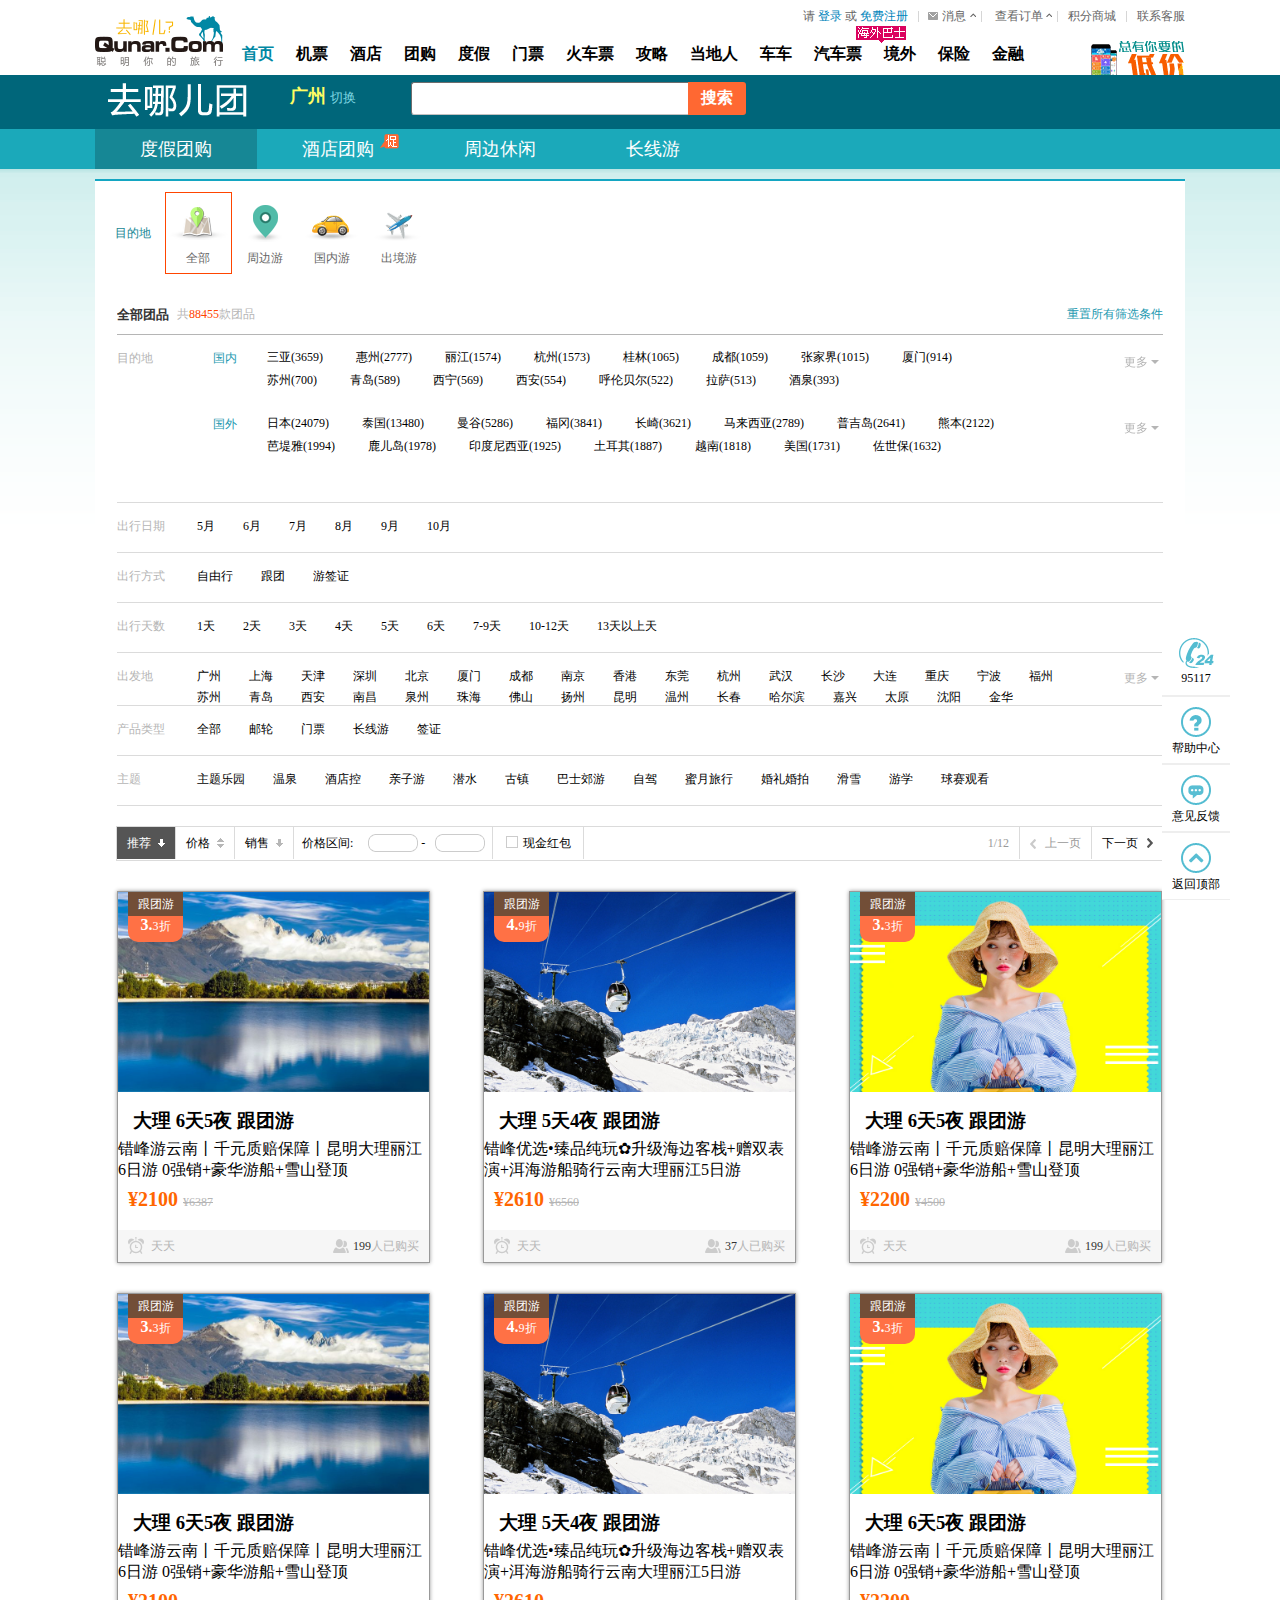
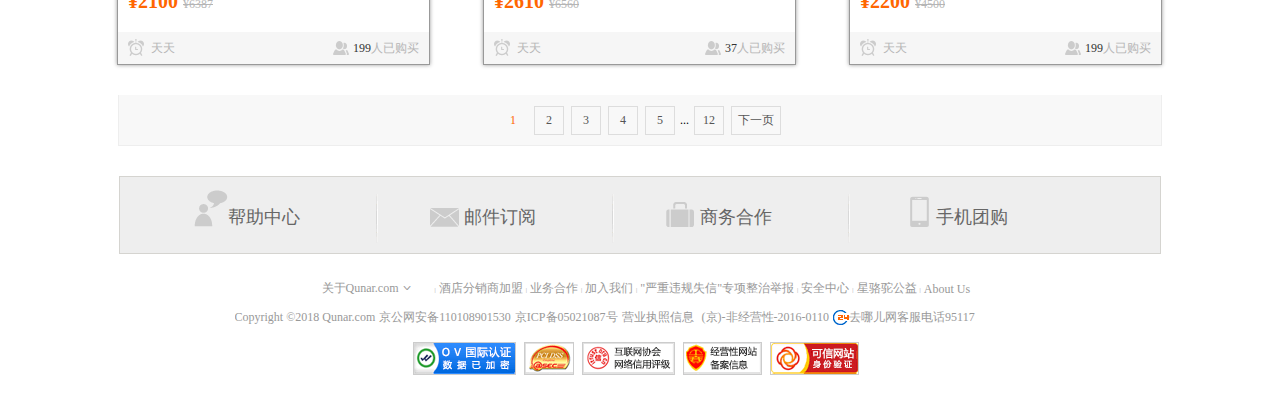
<file: html/groundBuying.html>
<!DOCTYPE html>
<html>
	<head>
		<meta charset="utf-8" />
		<title>去哪儿网周边生活团购-精品酒店团购,旅游团购,享受团购精彩生活每一天-去哪儿网</title>
		<link rel="shortcut icon" href="../img_index/bitbug_favicon(1).ico">
		<link rel="stylesheet" type="text/css" href="../css/groundBuying.css"/>
		<link rel="stylesheet" type="text/css" href="../font/iconfont.css"/>
		<script src="../js/jquery.min.js" type="text/javascript" charset="utf-8"></script>
		<script src="../js/groundBuying.js" type="text/javascript" charset="utf-8"></script>
	</head>
	<body>
		<header>
			<img class="logo" src="../img_index/logo.png"/>
			<ul class="top">
				<li class="top_li_margin">请 <a href="login.html" class="login">登录</a> 或 <a href="register.html" class="register"> 免费注册</a></li>
				<b></b>
				<li>
					<i class="msg"></i>
					<a class="info" href="#">消息</a>
					<i class="arr"></i>					
				</li>
				<b></b>
				<li class="order">
					<p><a href="#">查看订单</a></p>
					<i class="arr"></i>
					<ul>					
						<li><a href="#">机票订单</a></li>
						<li><a href="#">酒店订单</a></li>
						<li><a href="#">公寓订单</a></li>
						<li><a href="#">团购订单</a></li>
						<li><a href="#">度假订单</a></li>
						<li><a href="#">火车票订单</a></li>
						<li><a href="#">汽车订单</a></li>
						<li><a href="#">车车订单</a></li>
						<li><a href="#">Q商城订单</a></li>
						<li><a href="#">当地人订单</a></li>
						<li><a href="#">金融订单</a></li>
						<li><a href="#">礼品卡订单</a></li>			
					</ul>
				</li>
				<b></b>
				<li class="top_li_margin"><a href="#">积分商城</a></li>
				<b></b>
				<li><a href="#">联系客服</a></li>
			</ul>

			<div class="nav">
				<ul>
					<li index="-1" class="current"><a href="../index.html">首页</a></li>
					<li index="-1"><a href="#">机票</a></li>
					<li index="-1"><a href="#">酒店</a></li>
					<li index="0" ><a href="groundBuying.html">团购</a></li>
					<li index="1"><a href="vacation.html">度假</a></li>
					<li index="2"><a href="#">门票</a></li>
					<li index="-1"><a href="#">火车票</a></li>
					<li index="3"><a href="#">攻略</a></li>
					<li index="4"><a href="#">当地人</a></li>
					<li index="5"><a href="#">车车</a></li>
					<li index="-1"><a href="#">汽车票</a></li>					
					<li index="-1"><a href="#">境外</a></li>
					<li index="-1"><a href="insurance.html">保险</a></li>
					<li index="6"><a href="#">金融</a></li>
					<div style="clear:both">
						
					</div>
				</ul>
				<div class="nav_img">
					<img src="../img_index/dujia_519.png"/>
					<img src="../img_index/mp-daytrip.png"/>
					<img src="../img_index/haiwai.gif"/>
					<img src="../img_index/quanjia.gif" class="nav_img_4"/>
					<img src="../img_index/local.gif" class="nav_img_5" />
					<img src="../img_index/car.gif" class="nav_img_6"/>
					<img src="../img_index/bus.png"/>
					<img src="../img_index/insure.gif"/>
					<img src="../img_index/jr_v1.gif"/>

				</div>
				
				<div class="subnav"  style="left: 65px;">
					<ul>
						<li><a href="#">度假团购</a></li>
						<li><a href="#">酒店团购</a></li>
						<li><a href="#">周边休闲</a></li> 
						<li><a href="#">长线游</a></li>
					</ul>
				</div>
				<div class="subnav"  style="left: 120px; width:87%;">
					<ul>
						<li><a href="#">度假首页</a></li>
						<li><a href="#">海外玩乐</a></li>
						<li><a href="#">自由行</a></li> 
						<li><a href="#">出境游</a></li>
						<li><a href="#">特卖</a></li>
						<li><a href="#">周边游</a></li>
						<li><a href="#">邮轮</a></li> 
						<li><a href="#">签证</a></li>
						<li class="subnav_fontcolor_red subnav_icon_H"><a href="#">海外购物</a></li>
						<li><a href="#">包团·定制</a></li>
						<li class="subnav_icon_N"><a href="#">旅行保险</a></li> 
					</ul>
				</div>
				<div class="subnav"  style="left: 175px;">
					<ul>
						<li><a href="#">境内门票</a></li>
						<li class="subnav_fontcolor_red subnav_icon_H"><a href="#">品质一日游</a></li>
						<li><a href="#">玩转海外</a></li> 
						<li><a href="#">港澳台门票</a></li>
						<li><a href="#">地点找景点</a></li>
						<li class="subnav_icon_N"><a href="#">厦门老院子</a></li> 
						<li class="subnav_icon_N"><a href="#">壮美内蒙古</a></li>
					</ul>
				</div>
				<div class="subnav"  style="left: 282px;">
					<ul>
						<li><a href="#">攻略首页</a></li>
						<li><a href="#">攻略课</a></li>
						<li><a href="#">目的地</a></li> 
						<li><a href="#">创建行程</a></li>
						<li class="subnav_fontcolor_red subnav_icon_H"><a href="#">发表游记</a></li> 
						<li><a href="#">骆驼书</a></li>
					</ul>
				</div>
				<div class="subnav"  style="left: 333px;">
					<ul>
						<li><a href="#">当地人首页</a></li>
						<li class="subnav_fontcolor_red subnav_icon_H"><a href="#">出境WIFI</a></li>
						<li><a href="#">旅游包车</a></li> 
						<li><a href="#">一日游</a></li>
						<li><a href="#">导游讲解</a></li> 
						<li><a href="#">交通卡</a></li>
					</ul>
				</div>
				<div class="subnav"  style="left: 405px;">
					<ul>
						<li><a href="#">车车首页</a></li>
						<li class="subnav_fontcolor_red subnav_icon_N"><a href="#">国内租车</a></li>
						<li><a href="#">国际接送车</a></li> 
					</ul>
				</div>
				<div class="subnav"  style="left: 692px; width:20%">
					<ul>
						<li><a href="#">拿去花</a></li>
						<li><a href="#">保险商城</a></li>
					</ul>
				</div>
				
			</div>
			
			<div class="lowprice">
				<img  src="../img_index/dijia2.gif"/>
			</div>
		</header>

		<div class="search">
			<div class="search_content">
				<div class="search_content_logo">
					<img src="../img_groundBuying/head_bg_v2.png" alt="">
				</div>
				<div class="change">
					<div>
						<span class="change_name">广州</span>
						<span class="change_bottom">切换</span>
					</div>					
					
					<div class="change_place">
						<div class="change_place_search">
							<input type="text"value="" placeholder="输入城市中文或拼音快速查找" />
							<input type="button" />
						</div>
						<div class="change_place_title">
							<ul>
								<li><a class="active">A<i></i></a></li>
						    	<li><a>B<i></i></a></li>
						    	<li><a>C<i></i></a></li>
						    	<li><a>D<i></i></a></li>
						    	<li><a>E<i></i></a></li>
						    	<li><a>F<i></i></a></li>
						    	<li><a>G<i></i></a></li>
						    	<li><a>H<i></i></a></li>
						    	<li><a>I<i></i></a></li>
						    	<li><a>J<i></i></a></li>
						    	<li><a>K<i></i></a></li>
						    	<li><a>L<i></i></a></li>
						    	<li><a>M<i></i></a></li>
						    	<li><a>N<i></i></a></li>
						    	<li><a>O<i></i></a></li>
						    	<li><a>P<i></i></a></li>
						    	<li><a>Q<i></i></a></li>
						    	<li><a>R<i></i></a></li>
						    	<li><a>S<i></i></a></li>
						    	<li><a>T<i></i></a></li>
						    	<li><a>U<i></i></a></li>
						    	<li><a>V<i></i></a></li>
						    	<li><a>W<i></i></a></li>
						    	<li><a>X<i></i></a></li>
						    	<li><a>Y<i></i></a></li>
						    	<li><a>Z<i></i></a></li>
							</ul>
							
						</div>
						<div class="change_place_content">
							<ul>
								<li>
									<p>A</p>
									<a>澳门</a>
							    	<a>阿坝州</a>
							    	<a>阿克苏地区</a>
							    	<a>阿拉尔</a>
							    	<a>阿拉善盟</a>
							    	<a>阿勒泰</a>
							    	<a>阿里</a>
							    	<a>安康</a>
							    	<a>安庆</a>
							    	<a>鞍山</a>
							    	<a>安顺</a>
							    	<a>安阳</a>
								</li>
								<li>
									<p>B</p>
									<a>澳门</a>
							    	<a>阿坝州</a>
							    	<a>阿克苏地区</a>
							    	<a>阿拉尔</a>
							    	<a>阿拉善盟</a>
							    	<a>阿勒泰</a>
							    	<a>阿里</a>
							    	<a>安康</a>
								</li>
								<li>
									<p>C</p>
									<a>澳门</a>
							    	<a>阿坝州</a>
							    	<a>阿克苏地区</a>
							    	<a>阿拉尔</a>
							    	<a>阿拉善盟</a>
							    	<a>阿勒泰</a>
							    	<a>阿里</a>
							    	<a>安康</a>
								</li>
								<li>
									<p>D</p>
									<a>澳门</a>
							    	<a>阿坝州</a>
							    	<a>阿克苏地区</a>
							    	<a>阿拉尔</a>
							    	<a>阿拉善盟</a>
								</li>
								<li>
									<p>E</p>
									<a>澳门</a>
							    	<a>阿坝州</a>
							    	<a>阿克苏地区</a>
							    	<a>阿拉尔</a>
							    	<a>阿拉善盟</a>
								</li>
								<li>
									<p>F</p>
									<a>澳门</a>
							    	<a>阿坝州</a>
							    	<a>阿克苏地区</a>
							    	<a>阿拉尔</a>
							    	<a>阿拉善盟</a>
								</li>
								<li>
									<p>G</p>
									<a>澳门</a>
							    	<a>阿坝州</a>
							    	<a>阿克苏地区</a>
							    	<a>阿拉尔</a>
							    	<a>阿拉善盟</a>
								</li>
								<li>
									<p>H</p>
									<a>澳门</a>
							    	<a>阿坝州</a>
							    	<a>阿克苏地区</a>
							    	<a>阿拉尔</a>
							    	<a>阿拉善盟</a>
								</li>
								<li>
									<p>I</p>
									<a>澳门</a>
							    	<a>阿坝州</a>
							    	<a>阿克苏地区</a>
							    	<a>阿拉尔</a>
							    	<a>阿拉善盟</a>
								</li>
								<li>
									<p>J</p>
									<a>澳门</a>
							    	<a>阿坝州</a>
							    	<a>阿克苏地区</a>
							    	<a>阿拉尔</a>
							    	<a>阿拉善盟</a>
								</li>
								<li>
									<p>K</p>
									<a>澳门</a>
							    	<a>阿坝州</a>
							    	<a>阿克苏地区</a>
							    	<a>阿拉尔</a>
							    	<a>阿拉善盟</a>
								</li>
								<li>
									<p>L</p>
									<a>澳门</a>
							    	<a>阿坝州</a>
							    	<a>阿克苏地区</a>
							    	<a>阿拉尔</a>
							    	<a>阿拉善盟</a>
								</li>
								<li>
									<p>M</p>
									<a>澳门</a>
							    	<a>阿坝州</a>
							    	<a>阿克苏地区</a>
							    	<a>阿拉尔</a>
							    	<a>阿拉善盟</a>
								</li>
								<li>
									<p>N</p>
									<a>澳门</a>
							    	<a>阿坝州</a>
							    	<a>阿克苏地区</a>
							    	<a>阿拉尔</a>
							    	<a>阿拉善盟</a>
								</li>
								<li>
									<p>O</p>
									<a>澳门</a>
							    	<a>阿坝州</a>
							    	<a>阿克苏地区</a>
							    	<a>阿拉尔</a>
							    	<a>阿拉善盟</a>
								</li>
								<li>
									<p>P</p>
									<a>澳门</a>
							    	<a>阿坝州</a>
							    	<a>阿克苏地区</a>
							    	<a>阿拉尔</a>
							    	<a>阿拉善盟</a>
								</li>
								<li>
									<p>Q</p>
									<a>澳门</a>
							    	<a>阿坝州</a>
							    	<a>阿克苏地区</a>
							    	<a>阿拉尔</a>
							    	<a>阿拉善盟</a>
								</li>
								<li>
									<p>R</p>
									<a>澳门</a>
							    	<a>阿坝州</a>
							    	<a>阿克苏地区</a>
							    	<a>阿拉尔</a>
							    	<a>阿拉善盟</a>
								</li>
								<li>
									<p>S</p>
									<a>澳门</a>
							    	<a>阿坝州</a>
							    	<a>阿克苏地区</a>
							    	<a>阿拉尔</a>
							    	<a>阿拉善盟</a>
								</li>
								<li>
									<p>T</p>
									<a>澳门</a>
							    	<a>阿坝州</a>
							    	<a>阿克苏地区</a>
							    	<a>阿拉尔</a>
							    	<a>阿拉善盟</a>
								</li>
								<li>
									<p>U</p>
									<a>澳门</a>
							    	<a>阿坝州</a>
							    	<a>阿克苏地区</a>
							    	<a>阿拉尔</a>
							    	<a>阿拉善盟</a>
								</li>
								<li>
									<p>V</p>
									<a>澳门</a>
							    	<a>阿坝州</a>
							    	<a>阿克苏地区</a>
							    	<a>阿拉尔</a>
							    	<a>阿拉善盟</a>
								</li>
								<li>
									<p>W</p>
									<a>澳门</a>
							    	<a>阿坝州</a>
							    	<a>阿克苏地区</a>
							    	<a>阿拉尔</a>
							    	<a>阿拉善盟</a>
								</li>
								<li>
									<p>X</p>
									<a>澳门</a>
							    	<a>阿坝州</a>
							    	<a>阿克苏地区</a>
							    	<a>阿拉尔</a>
							    	<a>阿拉善盟</a>
								</li>
								<li>
									<p>Y</p>
									<a>澳门</a>
							    	<a>阿坝州</a>
							    	<a>阿克苏地区</a>
							    	<a>阿拉尔</a>
							    	<a>阿拉善盟</a>
								</li>
								<li>
									<p>Z</p>
									<a>澳门</a>
							    	<a>阿坝州</a>
							    	<a>阿克苏地区</a>
							    	<a>阿拉尔</a>
							    	<a>阿拉善盟</a>
								</li>
								
							</ul>
						</div>
						
					</div>
					
				</div>
				<div class="find">
					<input type="text">
					<input type="submit" value="搜索" />
				</div>
			</div>
		</div>
		<div class="menu">
			<div class="menu_content">
				<ul>
					<li><a class="current" href="#">度假团购</a></li>
					<li><a href="#">酒店团购</a></li>
					<li><a href="#">周边休闲</a></li>
					<li><a href="#">长线游</a></li>
				</ul>
			</div>
		</div>

		<section>
			<div>
				<!--------------目的地-->
				<div class="destination">
					<label for="">目的地</label>
					<ul>
						<li ><a class="current"  href="#">
							<span></span>
							<span>全部</span>
						</a></li>
						<li><a href="#">
							<span></span>
							<span>周边游</span>
						</a></li>
						<li><a href="#">
							<span></span>
							<span>国内游</span>
						</a></li>
						<li><a href="#">
							<span></span>
							<span>出境游</span>
						</a></li>
					</ul>
				</div>
				
				<!------------------全部商品-->
				<div class="all_product">
					<div class="all_product_title">
						<h5>全部团品</h5>
						<p>共<span>88455</span>款团品</p>
						<a href="#">重置所有筛选条件</a>
					</div>
					<div class="all_product_place">
						<label for="">目的地</label>
						<div >
							<label for="">国内</label>
							<p>
								<a href="#">三亚(3659)</a>
						    	<a href="#">惠州(2777)</a>
						    	<a href="#">丽江(1574)</a>
						    	<a href="#">杭州(1573)</a>
						    	<a href="#">桂林(1065)</a>
						    	<a href="#">成都(1059)</a>
						    	<a href="#">张家界(1015)</a>
						    	<a href="#">厦门(914)</a>
						    	<a href="#">苏州(700)</a>
						    	<a href="#">青岛(589)</a>
						    	<a href="#">西宁(569)</a>
						    	<a href="#">西安(554)</a>
						    	<a href="#">呼伦贝尔(522)</a>
						    	<a href="#">拉萨(513)</a>
						    	<a href="#">酒泉(393)</a>								
						    </p>
						    <div class="more more1 more_click">
						    	<div>
						    		<span>更多</span>
						    		<i class="arrow"></i>
						    	</div>
						    	<div class="change_place">

									<div class="change_place_title">
										<ul>
											<li><a class="active">海南<i></i></a></li>
									    	<li><a>广东<i></i></a></li>
									    	<li><a>云南<i></i></a></li>
									    	<li><a>浙江<i></i></a></li>
									    	<li><a>广西<i></i></a></li>
									    	<li><a>四川<i></i></a></li>
									    	<li><a>湖南<i></i></a></li>
									    	<li><a>福建<i></i></a></li>
									    	<li><a>江苏<i></i></a></li>
									    	<li><a>青海<i></i></a></li>
									    	<li><a>陕西<i></i></a></li>
									    	<li><a>内蒙古<i></i></a></li>
									    	<li><a>西藏<i></i></a></li>
									    	<li><a>山东<i></i></a></li>
									    	<li><a>甘肃<i></i></a></li>
									    	<li><a>辽宁<i></i></a></li>
									    	<li><a>贵州<i></i></a></li>
									    	<li><a>安徽<i></i></a></li>
									    	<li><a>黑龙江<i></i></a></li>
									    	<li><a>新疆<i></i></a></li>
									    	<li><a>湖北<i></i></a></li>
									    	<li><a>吉林<i></i></a></li>
									    	<li><a>江西<i></i></a></li>
									    	<li><a>河北<i></i></a></li>
									    	<li><a>山西<i></i></a></li>
									    	<li><a>台湾<i></i></a></li>
									    	<li><a>河南<i></i></a></li>
									    	<li><a>宁夏<i></i></a></li>
										</ul>
										
									</div>
									<div class="change_place_content">
										<ul>
											<li>
												<p>海南</p>
												<a>三亚(3622)</a>
												<a>陵水(629)</a>
												<a>海口(626)</a>
												<a>保亭(436)</a>
												<a>琼海(308)</a>
												<a>万宁(302)</a>
												<a>三沙(50)</a>
												<a>定安(46)</a>
												<a>五指山(36)</a>
												<a>文昌(21)</a>
												<a>乐东(18)</a>
												<a>儋州(11)</a>
												<a>澄迈(8)</a>
												<a>琼中(7)</a>
												<a>临高(6)</a>
												<a>东方(1)</a>
												
											</li>
											<li>
												<p>广东</p>
												<a>三亚(3622)</a>
												<a>陵水(629)</a>
												<a>海口(626)</a>
												<a>保亭(436)</a>
												<a>琼海(308)</a>
											</li>
											<li>
												<p>云南</p>
												<a>三亚(3622)</a>
												<a>陵水(629)</a>
												<a>海口(626)</a>
												<a>保亭(436)</a>
												<a>琼海(308)</a>
											</li>
											<li>
												<p>浙江</p>
												<a>三亚(3622)</a>
												<a>陵水(629)</a>
												<a>海口(626)</a>
												<a>保亭(436)</a>
												<a>琼海(308)</a>
											</li>
											<li>
												<p>广西</p>
												<a>三亚(3622)</a>
												<a>陵水(629)</a>
												<a>海口(626)</a>
												<a>保亭(436)</a>
												<a>琼海(308)</a>
											</li>
											<li>
												<p>四川</p>
												<a>三亚(3622)</a>
												<a>陵水(629)</a>
												<a>海口(626)</a>
												<a>保亭(436)</a>
												<a>琼海(308)</a>
											</li>
											<li>
												<p>湖南</p>
												<a>三亚(3622)</a>
												<a>陵水(629)</a>
												<a>海口(626)</a>
												<a>保亭(436)</a>
												<a>琼海(308)</a>
											</li>
											<li>
												<p>福建</p>
												<a>三亚(3622)</a>
												<a>陵水(629)</a>
												<a>海口(626)</a>
												<a>保亭(436)</a>
												<a>琼海(308)</a>
											</li>
											<li>
												<p>江苏</p>
												<a>三亚(3622)</a>
												<a>陵水(629)</a>
												<a>海口(626)</a>
												<a>保亭(436)</a>
												<a>琼海(308)</a>
											</li>
											<li>
												<p>青海</p>
												<a>三亚(3622)</a>
												<a>陵水(629)</a>
												<a>海口(626)</a>
												<a>保亭(436)</a>
												<a>琼海(308)</a>
											</li>
											<li>
												<p>陕西</p>
												<a>三亚(3622)</a>
												<a>陵水(629)</a>
												<a>海口(626)</a>
												<a>保亭(436)</a>
												<a>琼海(308)</a>
											</li>
											<li>
												<p>内蒙古</p>
												<a>三亚(3622)</a>
												<a>陵水(629)</a>
												<a>海口(626)</a>
												<a>保亭(436)</a>
												<a>琼海(308)</a>
											</li>
											<li>
												<p>西藏</p>
												<a>三亚(3622)</a>
												<a>陵水(629)</a>
												<a>海口(626)</a>
												<a>保亭(436)</a>
												<a>琼海(308)</a>
											</li>
											<li>
												<p>山东</p>
												<a>三亚(3622)</a>
												<a>陵水(629)</a>
												<a>海口(626)</a>
												<a>保亭(436)</a>
												<a>琼海(308)</a>
											</li>
											<li>
												<p>甘肃</p>
												<a>三亚(3622)</a>
												<a>陵水(629)</a>
												<a>海口(626)</a>
												<a>保亭(436)</a>
												<a>琼海(308)</a>
											</li>
											<li>
												<p>辽宁</p>
												<a>三亚(3622)</a>
												<a>陵水(629)</a>
												<a>海口(626)</a>
												<a>保亭(436)</a>
												<a>琼海(308)</a>
											</li>
											<li>
												<p>贵州</p>
												<a>三亚(3622)</a>
												<a>陵水(629)</a>
												<a>海口(626)</a>
												<a>保亭(436)</a>
												<a>琼海(308)</a>
											</li>
											<li>
												<p>安徽</p>
												<a>三亚(3622)</a>
												<a>陵水(629)</a>
												<a>海口(626)</a>
												<a>保亭(436)</a>
												<a>琼海(308)</a>
											</li>
											<li>
												<p>黑龙江</p>
												<a>三亚(3622)</a>
												<a>陵水(629)</a>
												<a>海口(626)</a>
												<a>保亭(436)</a>
												<a>琼海(308)</a>
											</li>
											<li>
												<p>新疆</p>
												<a>三亚(3622)</a>
												<a>陵水(629)</a>
												<a>海口(626)</a>
												<a>保亭(436)</a>
												<a>琼海(308)</a>
											</li>
											<li>
												<p>湖北</p>
												<a>三亚(3622)</a>
												<a>陵水(629)</a>
												<a>海口(626)</a>
												<a>保亭(436)</a>
												<a>琼海(308)</a>
											</li>
											<li>
												<p>吉林</p>
												<a>三亚(3622)</a>
												<a>陵水(629)</a>
												<a>海口(626)</a>
												<a>保亭(436)</a>
												<a>琼海(308)</a>
											</li>
											<li>
												<p>江西</p>
												<a>三亚(3622)</a>
												<a>陵水(629)</a>
												<a>海口(626)</a>
												<a>保亭(436)</a>
												<a>琼海(308)</a>
											</li>
											<li>
												<p>河北</p>
												<a>三亚(3622)</a>
												<a>陵水(629)</a>
												<a>海口(626)</a>
												<a>保亭(436)</a>
												<a>琼海(308)</a>
											</li>
											<li>
												<p>山西</p>
												<a>三亚(3622)</a>
												<a>陵水(629)</a>
												<a>海口(626)</a>
												<a>保亭(436)</a>
												<a>琼海(308)</a>
											</li>
												<li>
												<p>台湾</p>
												<a>三亚(3622)</a>
												<a>陵水(629)</a>
												<a>海口(626)</a>
												<a>保亭(436)</a>
												<a>琼海(308)</a>
											</li>
											<li>
												<p>河南</p>
												<a>三亚(3622)</a>
												<a>陵水(629)</a>
												<a>海口(626)</a>
												<a>保亭(436)</a>
												<a>琼海(308)</a>
											</li>
											<li>
												<p>宁夏</p>
												<a>三亚(3622)</a>
												<a>陵水(629)</a>
												<a>海口(626)</a>
												<a>保亭(436)</a>
												<a>琼海(308)</a>
											</li>
											
										</ul>
									</div>
									
								</div>

						    	
						    </div>
						</div>
						<div >
							<label for="">国外</label>
							<p>
								<a href="#">日本(24079)</a>
						    	<a href="#">泰国(13480)</a>
						    	<a href="#">曼谷(5286)</a>
						    	<a href="#">福冈(3841)</a>
						    	<a href="#">长崎(3621)</a>
						    	<a href="#">马来西亚(2789)</a>
						    	<a href="#">普吉岛(2641)</a>
						    	<a href="#">熊本(2122)</a>
						    	<a href="#">芭堤雅(1994)</a>
						    	<a href="#">鹿儿岛(1978)</a>
						    	<a href="#">印度尼西亚(1925)</a>
						    	<a href="#">土耳其(1887)</a>
						    	<a href="#">越南(1818)</a>
						    	<a href="#">美国(1731)</a>
						    	<a href="#">佐世保(1632)</a>								
						    </p>
						    <div class="more more2 more_click">
						    	<div>
						    		<span>更多</span>
						    		<i class="arrow"></i>
						    	</div>
						    	<div class="change_place">

									<div class="change_place_title">
										<ul>
											<li><a class="active">亚洲<i></i></a></li>
									    	<li><a>北美洲<i></i></a></li>
									    	<li><a>大洋洲<i></i></a></li>
									    	<li><a>欧洲<i></i></a></li>
									    	<li><a>非洲<i></i></a></li>
									    	<li><a>南美洲<i></i></a></li>
										</ul>
										
									</div>
									<div class="change_place_content">
										<ul>
											<li>
												<p>亚洲</p>
												<a>泰国(11055)</a>
												<a>日本(6908)</a>
												<a>印度尼西亚(1796)</a>
												<a>马来西亚(1717)</a>
												<a>越南(1378)</a>
												<a>新加坡(986)</a>
												<a>马尔代夫(880)</a>
												<a>阿联酋(641)</a>
												<a>菲律宾(522)</a>
												<a>柬埔寨(478)</a>
												<a>土耳其(413)</a>
												<a>斯里兰卡(191)</a>
												<a>尼泊尔(133)</a>
												<a>老挝(48)</a>
												<a>缅甸(45)</a>
												<a>印度(37)</a>
												<a>以色列(32)</a>
												<a>约旦(30)</a>
												<a>文莱(17)</a>
												<a>不丹(6)</a>
												<a>蒙古(3)</a>
												<a>伊朗(2)</a>
												<a>乌兹别克斯坦(1)</a>
												<a>卡塔尔(1)</a>
												<a>沙特阿拉伯(1)</a>
												<a>阿曼(1)</a>
											</li>
											<li>
												<p>北美洲</p>
												<a>泰国(11055)</a>
												<a>日本(6908)</a>
												<a>印度尼西亚(1796)</a>
												<a>马来西亚(1717)</a>
												<a>越南(1378)</a>
												<a>新加坡(986)</a>
												<a>马尔代夫(880)</a>
											</li>
											<li>
												<p>大洋洲</p>
												<a>泰国(11055)</a>
												<a>日本(6908)</a>
												<a>印度尼西亚(1796)</a>
												<a>马来西亚(1717)</a>
												<a>越南(1378)</a>
												<a>新加坡(986)</a>
												<a>马尔代夫(880)</a>
											</li>
											<li>
												<p>欧洲</p>
												<a>泰国(11055)</a>
												<a>日本(6908)</a>
												<a>印度尼西亚(1796)</a>
												<a>马来西亚(1717)</a>
												<a>越南(1378)</a>
												<a>新加坡(986)</a>
												<a>马尔代夫(880)</a>
											</li>
											<li>
												<p>非洲</p>
												<a>泰国(11055)</a>
												<a>日本(6908)</a>
												<a>印度尼西亚(1796)</a>
												<a>马来西亚(1717)</a>
												<a>越南(1378)</a>
												<a>新加坡(986)</a>
												<a>马尔代夫(880)</a>
											</li>
											<li>
												<p>南美洲</p>
												<a>泰国(11055)</a>
												<a>日本(6908)</a>
												<a>印度尼西亚(1796)</a>
												<a>马来西亚(1717)</a>
												<a>越南(1378)</a>
												<a>新加坡(986)</a>
												<a>马尔代夫(880)</a>
											</li>
																						
										</ul>
									</div>
									
								</div>
						    	
						    </div>
						    
						</div>
						<div style="clear: both; float: none;"></div>
					</div>
					
					<div class="situation">
						<ul>
							<li>
								<label for="">出行日期</label>
								<p>
									<a href="#">5月</a>
									<a href="#">6月</a>
									<a href="#">7月</a>
									<a href="#">8月</a>
									<a href="#">9月</a>
									<a href="#">10月</a>
								</p>
								
								<div class="zhanwei"></div>
							</li>
							<li>
								<label for="">出行方式</label>
								<p>
									<a href="#">自由行</a>
									<a href="#">跟团</a>
									<a href="#">游签证</a>
								</p>
								<div class="zhanwei"></div>
							</li>
							<li>
								<label for="">出行天数</label>
								<p>
									<a href="#">1天</a>
									<a href="#">2天</a>
									<a href="#">3天</a>
									<a href="#">4天</a>
									<a href="#">5天</a>
									<a href="#">6天</a>
									<a href="#">7-9天</a>
									<a href="#">10-12天</a>
									<a href="#">13天以上天</a>
								</p>
								<div class="zhanwei"></div>
							</li>
							<li>
								<label for="">出发地</label>
								<p>
									<a href="#">广州</a>
							    	<a href="#">上海</a>
							    	<a href="#">天津</a>
							    	<a href="#">深圳</a>
							    	<a href="#">北京</a>
							    	<a href="#">厦门</a>
							    	<a href="#">成都</a>
							    	<a href="#">南京</a>
							    	<a href="#">香港</a>
							    	<a href="#">东莞</a>
							    	<a href="#">杭州</a>
							    	<a href="#">武汉</a>
							    	<a href="#">长沙</a>
							    	<a href="#">大连</a>
							    	<a href="#">重庆</a>
							    	<a href="#">宁波</a>
							    	<a href="#">福州</a>
							    	<a href="#">苏州</a>
							    	<a href="#">青岛</a>
							    	<a href="#">西安</a>
							    	<a href="#">南昌</a>
							    	<a href="#">泉州</a>
							    	<a href="#">珠海</a>
							    	<a href="#">佛山</a>
							    	<a href="#">扬州</a>
							    	<a href="#">昆明</a>
							    	<a href="#">温州</a>
							    	<a href="#">长春</a>
							    	<a href="#">哈尔滨</a>
							    	<a href="#">嘉兴</a>
							    	<a href="#">太原</a>
							    	<a href="#">沈阳</a>
							    	<a href="#">金华</a>
							    	<a href="#">中山</a>
							    	<a href="#">南宁</a>
							    	<a href="#">合肥</a>
							    	<a href="#">无锡</a>
							    	<a href="#">桂林</a>
							    	<a href="#">济南</a>
							    	<a href="#">海口</a>
							    	<a href="#">石家庄</a>
							    	<a href="#">郑州</a>
							    	<a href="#">保定</a>
							    	<a href="#">徐州</a>
							    	<a href="#">惠州</a>
							    	<a href="#">洛阳</a>
							    	<a href="#">秦皇岛</a>
							    	<a href="#">连云港</a>
							    	<a href="#">义乌市</a>
							    	<a href="#">大庆</a>
																
								</p>								
								
								<div class="more more3">
									<div>
										<span>更多</span>
							    		<i class="arrow"></i>
									</div>
							    	
							   </div>
							</li>
							<li>
								<label for="">产品类型</label>
								<p>
									<a href="#">全部</a>
									<a href="#">邮轮</a>
									<a href="#">门票</a>
									<a href="#">长线游</a>
									<a href="#">签证</a>
								</p>
								<div class="zhanwei"></div>
							</li>
							<li>
								<label for="">主题</label>
								<p>
									<a href="#">主题乐园</a>
							    	<a href="#">温泉</a>
							    	<a href="#">酒店控</a>
							    	<a href="#">亲子游</a>
							    	<a href="#">潜水</a>
							    	<a href="#">古镇</a>
							    	<a href="#">巴士郊游</a>
							    	<a href="#">自驾</a>
							    	<a href="#">蜜月旅行</a>
							    	<a href="#">婚礼婚拍</a>
							    	<a href="#">滑雪</a>
							    	<a href="#">游学</a>
							    	<a href="#">球赛观看</a>
								</p>
								<div class="zhanwei"></div>
							</li>
						</ul>
					</div>
				</div>
				
				<!--------------------------商品展示-->
				<div class="product_main">
					<div class="condition">
						<ul>
							<li><a class="active" href="#">
									<span>推荐</span>
									<b></b>
							</a></li>
							<li><a href="#">
								<span>价格</span>
								<b></b>
							</a></li>
							<li><a href="#">
								<span>销售</span>
								<b></b>
							</a></li>
							<li>
								<span>价格区间:</span>
								<div class="sure">
									<input type="text" title="按价格区间筛选 最低价" /> -
									<input type="text" title="按价格区间筛选 最高价" />
									
									<p>
										<a href="#"><i></i></a>
									</p>
								</div>
								
							</li>
							<li><a href="#">
								<i>现金红包</i>
							</a></li>
						</ul>
						
						<ul>
							<li><span class="now_page">1</span>/<span class="total_page">2945</span></li>
							<li class="page_top active">
								<b class="lastpage"></b>
								<span class="">上一页</span>
							</li>
							<li class="page_top"> 
								<span>下一页</span>
								<b class="nextpage"></b>
							</li>
						</ul>
					</div>
				</div>

				<div class="product_info">
					
					<ul>
						<li>
							<img src="../img_groundBuying/da0b68c1adc04802.jpg"/>
							<div>
								<h3>大理 6天5夜 跟团游</h3>
								<p>错峰游云南丨千元质赔保障丨昆明大理丽江6日游 0强销+豪华游船+雪山登顶</p>
							</div>
																
							<p class="price">¥2100 <del>¥6387</del></p>
							<div class="discount">
								<p>跟团游</p>
								<p>
									<em><b>3.</b>3</em>折
								</p>
							</div>
							<div class="buynumber">
								<span>天天</span>
								<span><b>199</b>人已购买</span>
							</div>
						</li>													
							
						<li>
							<img src="../img_groundBuying/99b20974b2be6402.jpg"/>
							<div>
								<h3>大理 5天4夜 跟团游</h3>
								<p>错峰优选•臻品纯玩✿升级海边客栈+赠双表演+洱海游船骑行云南大理丽江5日游</p>
							</div>								
								
							<p class="price">¥2610 <del>¥6560</del></p>
							<div class="discount">
								<p>跟团游</p>
								<p>
									<em><b>4.</b>9</em>折
								</p>
							</div>
							<div class="buynumber">
								<span>天天</span>
								<span><b>37</b>人已购买</span>
							</div>
						</li>
							
						<li>
							<img src="../img_groundBuying/8bd6125759ceb02.jpg"/>
							<div>
								<h3>大理 6天5夜 跟团游</h3>
								<p>错峰游云南丨千元质赔保障丨昆明大理丽江6日游 0强销+豪华游船+雪山登顶</p>
							</div>								
								
							<p class="price">¥2200 <del>¥4500</del></p>
							<div class="discount">
								<p>跟团游</p>
								<p>
									<em><b>3.</b>3</em>折
								</p>
							</div>
							<div class="buynumber">
								<span>天天</span>
								<span><b>199</b>人已购买</span>
								</div>
						</li>
						<li>
							<img src="../img_groundBuying/da0b68c1adc04802.jpg"/>
							<div>
								<h3>大理 6天5夜 跟团游</h3>
								<p>错峰游云南丨千元质赔保障丨昆明大理丽江6日游 0强销+豪华游船+雪山登顶</p>
							</div>
								
								
							<p class="price">¥2100 <del>¥6387</del></p>
							<div class="discount">
								<p>跟团游</p>
								<p>
									<em><b>3.</b>3</em>折
								</p>
							</div>
							<div class="buynumber">
								<span>天天</span>
								<span><b>199</b>人已购买</span>
							</div>
						</li>													
							
						<li>
							<img src="../img_groundBuying/99b20974b2be6402.jpg"/>
							<div>
								<h3>大理 5天4夜 跟团游</h3>
								<p>错峰优选•臻品纯玩✿升级海边客栈+赠双表演+洱海游船骑行云南大理丽江5日游</p>
							</div>							
								
							<p class="price">¥2610 <del>¥6560</del></p>
							<div class="discount">
								<p>跟团游</p>
								<p>
									<em><b>4.</b>9</em>折
								</p>
							</div>
							<div class="buynumber">
								<span>天天</span>
								<span><b>37</b>人已购买</span>
							</div>
						</li>
							
						<li>
							<img src="../img_groundBuying/8bd6125759ceb02.jpg"/>
							<div>
								<h3>大理 6天5夜 跟团游</h3>
								<p>错峰游云南丨千元质赔保障丨昆明大理丽江6日游 0强销+豪华游船+雪山登顶</p>
							</div>
								
								
							<p class="price">¥2200 <del>¥4500</del></p>
							<div class="discount">
									<p>跟团游</p>
									<p>
										<em><b>3.</b>3</em>折
									</p>
								</div>
							<div class="buynumber">
								<span>天天</span>
								<span><b>199</b>人已购买</span>
							</div>
						</li>
					
						<li>
							<img src="../img_groundBuying/14a2fd99182e1802.jpg"/>
							<div>
								<h3>大理 6天5夜 跟团游</h3>
								<p>错峰游云南丨千元质赔保障丨昆明大理丽江6日游 0强销+豪华游船+雪山登顶</p>
							</div>								
								
							<p class="price">¥2100 <del>¥6387</del></p>
							<div class="discount">
								<p>跟团游</p>
								<p>
									<em><b>3.</b>3</em>折
								</p>
							</div>
							<div class="buynumber">
								<span>天天</span>
								<span><b>199</b>人已购买</span>
							</div>
						</li>													
							
						<li>
							<img src="../img_groundBuying/df54fb1a80695802.jpg"/>
							<div>
								<h3>大理 5天4夜 跟团游</h3>
								<p>错峰优选•臻品纯玩✿升级海边客栈+赠双表演+洱海游船骑行云南大理丽江5日游</p>
							</div>								
								
							<p class="price">¥2610 <del>¥6560</del></p>
							<div class="discount">
								<p>跟团游</p>
								<p>
									<em><b>4.</b>9</em>折
								</p>
							</div>
							<div class="buynumber">
								<span>天天</span>
								<span><b>37</b>人已购买</span>
							</div>
						</li>
							
						<li>
							<img src="../img_groundBuying/c5fae109c86f002.jpg"/>
							<div>
								<h3>大理 6天5夜 跟团游</h3>
								<p>错峰游云南丨千元质赔保障丨昆明大理丽江6日游 0强销+豪华游船+雪山登顶</p>
							</div>								
								
							<p class="price">¥2200 <del>¥4500</del></p>
							<div class="discount">
								<p>跟团游</p>
								<p>
									<em><b>3.</b>3</em>折
								</p>
							</div>
							<div class="buynumber">
								<span>天天</span>
								<span><b>199</b>人已购买</span>
							</div>
						</li>
						<li>
							<img src="../img_groundBuying/14a2fd99182e1802.jpg"/>
							<div>
								<h3>大理 6天5夜 跟团游</h3>
								<p>错峰游云南丨千元质赔保障丨昆明大理丽江6日游 0强销+豪华游船+雪山登顶</p>
							</div>							
								
							<p class="price">¥2100 <del>¥6387</del></p>
							<div class="discount">
								<p>跟团游</p>
								<p>
									<em><b>3.</b>3</em>折
								</p>
							</div>
							<div class="buynumber">
								<span>天天</span>
								<span><b>199</b>人已购买</span>
							</div>
						</li>													
							
						<li>
							<img src="../img_groundBuying/df54fb1a80695802.jpg"/>
							<div>
								<h3>大理 5天4夜 跟团游</h3>
								<p>错峰优选•臻品纯玩✿升级海边客栈+赠双表演+洱海游船骑行云南大理丽江5日游</p>
							</div>								
								
							<p class="price">¥2610 <del>¥6560</del></p>
							<div class="discount">
								<p>跟团游</p>
								<p>
									<em><b>4.</b>9</em>折
								</p>
							</div>
							<div class="buynumber">
								<span>天天</span>
								<span><b>37</b>人已购买</span>
							</div>
						</li>
							
						<li>
							<img src="../img_groundBuying/c5fae109c86f002.jpg"/>
							<div>
								<h3>大理 6天5夜 跟团游</h3>
								<p>错峰游云南丨千元质赔保障丨昆明大理丽江6日游 0强销+豪华游船+雪山登顶</p>
							</div>								
								
							<p class="price">¥2200 <del>¥4500</del></p>
							<div class="discount">
								<p>跟团游</p>
								<p>
									<em><b>3.</b>3</em>折
								</p>
							</div>
							<div class="buynumber">
								<span>天天</span>
								<span><b>199</b>人已购买</span>
							</div>
						</li>						

						<li>
							<img src="../img_groundBuying/cf840f5aef0d902.jpg"/>
							<div >
								<h3>大理 6天5夜 跟团游</h3>
								<p>错峰游云南丨千元质赔保障丨昆明大理丽江6日游 0强销+豪华游船+雪山登顶</p>
							</div>								
								
							<p class="price">¥2100 <del>¥6387</del></p>
							<div class="discount">
								<p>跟团游</p>
								<p>
									<em><b>3.</b>3</em>折
								</p>
							</div>
							<div class="buynumber">
								<span>天天</span>
								<span><b>199</b>人已购买</span>
							</div>
						</li>													
							
						<li>
							<img src="../img_groundBuying/9575ed9bc3b42e02.jpg"/>
							<div>
								<h3>大理 5天4夜 跟团游</h3>
								<p>错峰优选•臻品纯玩✿升级海边客栈+赠双表演+洱海游船骑行云南大理丽江5日游</p>
							</div>								
								
							<p class="price">¥2610 <del>¥6560</del></p>
							<div class="discount">
								<p>跟团游</p>
								<p>
									<em><b>4.</b>9</em>折
								</p>
							</div>
							<div class="buynumber">
								<span>天天</span>
								<span><b>37</b>人已购买</span>
							</div>
						</li>
						
						<li>
							<img src="../img_groundBuying/379c1d78fc8a1202.jpg"/>
							<div>
								<h3>大理 6天5夜 跟团游</h3>
								<p>错峰游云南丨千元质赔保障丨昆明大理丽江6日游 0强销+豪华游船+雪山登顶</p>
							</div>								
								
							<p class="price">¥2200 <del>¥4500</del></p>
							<div class="discount">
								<p>跟团游</p>
								<p>
									<em><b>3.</b>3</em>折
								</p>
							</div>
							<div class="buynumber">
								<span>天天</span>
								<span><b>199</b>人已购买</span>
							</div>
						</li>
						<li>
							<img src="../img_groundBuying/cf840f5aef0d902.jpg"/>
							<div>
								<h3>大理 6天5夜 跟团游</h3>
								<p>错峰游云南丨千元质赔保障丨昆明大理丽江6日游 0强销+豪华游船+雪山登顶</p>
							</div>								
								
							<p class="price">¥2100 <del>¥6387</del></p>
							<div class="discount">
								<p>跟团游</p>
								<p>
									<em><b>3.</b>3</em>折
								</p>
							</div>
							<div class="buynumber">
								<span>天天</span>
								<span><b>199</b>人已购买</span>
							</div>
						</li>													
							
						<li>
							<img src="../img_groundBuying/9575ed9bc3b42e02.jpg"/>
							<div>
								<h3>大理 5天4夜 跟团游</h3>
								<p>错峰优选•臻品纯玩✿升级海边客栈+赠双表演+洱海游船骑行云南大理丽江5日游</p>
							</div>								
								
							<p class="price">¥2610 <del>¥6560</del></p>
							<div class="discount">
								<p>跟团游</p>
								<p>
									<em><b>4.</b>9</em>折
								</p>
							</div>
							<div class="buynumber">
								<span>天天</span>
								<span><b>37</b>人已购买</span>
							</div>
						</li>
						
						<li>
							<img src="../img_groundBuying/379c1d78fc8a1202.jpg"/>
							<div>
								<h3>大理 6天5夜 跟团游</h3>
								<p>错峰游云南丨千元质赔保障丨昆明大理丽江6日游 0强销+豪华游船+雪山登顶</p>
							</div>
								
								
							<p class="price">¥2200 <del>¥4500</del></p>
							<div class="discount">
								<p>跟团游</p>
								<p>
									<em><b>3.</b>3</em>折
								</p>
							</div>
							<div class="buynumber">
								<span>天天</span>
								<span><b>199</b>人已购买</span>
							</div>
						</li>
						<li>
							<img src="../img_groundBuying/da0b68c1adc04802.jpg"/>
							<div>
								<h3>大理 6天5夜 跟团游</h3>
								<p>错峰游云南丨千元质赔保障丨昆明大理丽江6日游 0强销+豪华游船+雪山登顶</p>
							</div>
																
							<p class="price">¥2100 <del>¥6387</del></p>
							<div class="discount">
								<p>跟团游</p>
								<p>
									<em><b>3.</b>3</em>折
								</p>
							</div>
							<div class="buynumber">
								<span>天天</span>
								<span><b>199</b>人已购买</span>
							</div>
						</li>													
							
						<li>
							<img src="../img_groundBuying/99b20974b2be6402.jpg"/>
							<div>
								<h3>大理 5天4夜 跟团游</h3>
								<p>错峰优选•臻品纯玩✿升级海边客栈+赠双表演+洱海游船骑行云南大理丽江5日游</p>
							</div>								
								
							<p class="price">¥2610 <del>¥6560</del></p>
							<div class="discount">
								<p>跟团游</p>
								<p>
									<em><b>4.</b>9</em>折
								</p>
							</div>
							<div class="buynumber">
								<span>天天</span>
								<span><b>37</b>人已购买</span>
							</div>
						</li>
							
						<li>
							<img src="../img_groundBuying/8bd6125759ceb02.jpg"/>
							<div>
								<h3>大理 6天5夜 跟团游</h3>
								<p>错峰游云南丨千元质赔保障丨昆明大理丽江6日游 0强销+豪华游船+雪山登顶</p>
							</div>								
								
							<p class="price">¥2200 <del>¥4500</del></p>
							<div class="discount">
								<p>跟团游</p>
								<p>
									<em><b>3.</b>3</em>折
								</p>
							</div>
							<div class="buynumber">
								<span>天天</span>
								<span><b>199</b>人已购买</span>
								</div>
						</li>
						<li>
							<img src="../img_groundBuying/da0b68c1adc04802.jpg"/>
							<div>
								<h3>大理 6天5夜 跟团游</h3>
								<p>错峰游云南丨千元质赔保障丨昆明大理丽江6日游 0强销+豪华游船+雪山登顶</p>
							</div>
								
								
							<p class="price">¥2100 <del>¥6387</del></p>
							<div class="discount">
								<p>跟团游</p>
								<p>
									<em><b>3.</b>3</em>折
								</p>
							</div>
							<div class="buynumber">
								<span>天天</span>
								<span><b>199</b>人已购买</span>
							</div>
						</li>													
							
						<li>
							<img src="../img_groundBuying/99b20974b2be6402.jpg"/>
							<div>
								<h3>大理 5天4夜 跟团游</h3>
								<p>错峰优选•臻品纯玩✿升级海边客栈+赠双表演+洱海游船骑行云南大理丽江5日游</p>
							</div>							
								
							<p class="price">¥2610 <del>¥6560</del></p>
							<div class="discount">
								<p>跟团游</p>
								<p>
									<em><b>4.</b>9</em>折
								</p>
							</div>
							<div class="buynumber">
								<span>天天</span>
								<span><b>37</b>人已购买</span>
							</div>
						</li>
							
						<li>
							<img src="../img_groundBuying/8bd6125759ceb02.jpg"/>
							<div>
								<h3>大理 6天5夜 跟团游</h3>
								<p>错峰游云南丨千元质赔保障丨昆明大理丽江6日游 0强销+豪华游船+雪山登顶</p>
							</div>
								
								
							<p class="price">¥2200 <del>¥4500</del></p>
							<div class="discount">
									<p>跟团游</p>
									<p>
										<em><b>3.</b>3</em>折
									</p>
								</div>
							<div class="buynumber">
								<span>天天</span>
								<span><b>199</b>人已购买</span>
							</div>
						</li>
					
						<li>
							<img src="../img_groundBuying/14a2fd99182e1802.jpg"/>
							<div>
								<h3>大理 6天5夜 跟团游</h3>
								<p>错峰游云南丨千元质赔保障丨昆明大理丽江6日游 0强销+豪华游船+雪山登顶</p>
							</div>								
								
							<p class="price">¥2100 <del>¥6387</del></p>
							<div class="discount">
								<p>跟团游</p>
								<p>
									<em><b>3.</b>3</em>折
								</p>
							</div>
							<div class="buynumber">
								<span>天天</span>
								<span><b>199</b>人已购买</span>
							</div>
						</li>													
							
						<li>
							<img src="../img_groundBuying/df54fb1a80695802.jpg"/>
							<div>
								<h3>大理 5天4夜 跟团游</h3>
								<p>错峰优选•臻品纯玩✿升级海边客栈+赠双表演+洱海游船骑行云南大理丽江5日游</p>
							</div>								
								
							<p class="price">¥2610 <del>¥6560</del></p>
							<div class="discount">
								<p>跟团游</p>
								<p>
									<em><b>4.</b>9</em>折
								</p>
							</div>
							<div class="buynumber">
								<span>天天</span>
								<span><b>37</b>人已购买</span>
							</div>
						</li>
							
						<li>
							<img src="../img_groundBuying/c5fae109c86f002.jpg"/>
							<div>
								<h3>大理 6天5夜 跟团游</h3>
								<p>错峰游云南丨千元质赔保障丨昆明大理丽江6日游 0强销+豪华游船+雪山登顶</p>
							</div>								
								
							<p class="price">¥2200 <del>¥4500</del></p>
							<div class="discount">
								<p>跟团游</p>
								<p>
									<em><b>3.</b>3</em>折
								</p>
							</div>
							<div class="buynumber">
								<span>天天</span>
								<span><b>199</b>人已购买</span>
							</div>
						</li>
						<li>
							<img src="../img_groundBuying/14a2fd99182e1802.jpg"/>
							<div>
								<h3>大理 6天5夜 跟团游</h3>
								<p>错峰游云南丨千元质赔保障丨昆明大理丽江6日游 0强销+豪华游船+雪山登顶</p>
							</div>							
								
							<p class="price">¥2100 <del>¥6387</del></p>
							<div class="discount">
								<p>跟团游</p>
								<p>
									<em><b>3.</b>3</em>折
								</p>
							</div>
							<div class="buynumber">
								<span>天天</span>
								<span><b>199</b>人已购买</span>
							</div>
						</li>													
							
						<li>
							<img src="../img_groundBuying/df54fb1a80695802.jpg"/>
							<div>
								<h3>大理 5天4夜 跟团游</h3>
								<p>错峰优选•臻品纯玩✿升级海边客栈+赠双表演+洱海游船骑行云南大理丽江5日游</p>
							</div>								
								
							<p class="price">¥2610 <del>¥6560</del></p>
							<div class="discount">
								<p>跟团游</p>
								<p>
									<em><b>4.</b>9</em>折
								</p>
							</div>
							<div class="buynumber">
								<span>天天</span>
								<span><b>37</b>人已购买</span>
							</div>
						</li>
							
						<li>
							<img src="../img_groundBuying/c5fae109c86f002.jpg"/>
							<div>
								<h3>大理 6天5夜 跟团游</h3>
								<p>错峰游云南丨千元质赔保障丨昆明大理丽江6日游 0强销+豪华游船+雪山登顶</p>
							</div>								
								
							<p class="price">¥2200 <del>¥4500</del></p>
							<div class="discount">
								<p>跟团游</p>
								<p>
									<em><b>3.</b>3</em>折
								</p>
							</div>
							<div class="buynumber">
								<span>天天</span>
								<span><b>199</b>人已购买</span>
							</div>
						</li>						

						<li>
							<img src="../img_groundBuying/cf840f5aef0d902.jpg"/>
							<div >
								<h3>大理 6天5夜 跟团游</h3>
								<p>错峰游云南丨千元质赔保障丨昆明大理丽江6日游 0强销+豪华游船+雪山登顶</p>
							</div>								
								
							<p class="price">¥2100 <del>¥6387</del></p>
							<div class="discount">
								<p>跟团游</p>
								<p>
									<em><b>3.</b>3</em>折
								</p>
							</div>
							<div class="buynumber">
								<span>天天</span>
								<span><b>199</b>人已购买</span>
							</div>
						</li>													
							
						<li>
							<img src="../img_groundBuying/9575ed9bc3b42e02.jpg"/>
							<div>
								<h3>大理 5天4夜 跟团游</h3>
								<p>错峰优选•臻品纯玩✿升级海边客栈+赠双表演+洱海游船骑行云南大理丽江5日游</p>
							</div>								
								
							<p class="price">¥2610 <del>¥6560</del></p>
							<div class="discount">
								<p>跟团游</p>
								<p>
									<em><b>4.</b>9</em>折
								</p>
							</div>
							<div class="buynumber">
								<span>天天</span>
								<span><b>37</b>人已购买</span>
							</div>
						</li>
						
						<li>
							<img src="../img_groundBuying/379c1d78fc8a1202.jpg"/>
							<div>
								<h3>大理 6天5夜 跟团游</h3>
								<p>错峰游云南丨千元质赔保障丨昆明大理丽江6日游 0强销+豪华游船+雪山登顶</p>
							</div>								
								
							<p class="price">¥2200 <del>¥4500</del></p>
							<div class="discount">
								<p>跟团游</p>
								<p>
									<em><b>3.</b>3</em>折
								</p>
							</div>
							<div class="buynumber">
								<span>天天</span>
								<span><b>199</b>人已购买</span>
							</div>
						</li>
						<li>
							<img src="../img_groundBuying/cf840f5aef0d902.jpg"/>
							<div>
								<h3>大理 6天5夜 跟团游</h3>
								<p>错峰游云南丨千元质赔保障丨昆明大理丽江6日游 0强销+豪华游船+雪山登顶</p>
							</div>								
								
							<p class="price">¥2100 <del>¥6387</del></p>
							<div class="discount">
								<p>跟团游</p>
								<p>
									<em><b>3.</b>3</em>折
								</p>
							</div>
							<div class="buynumber">
								<span>天天</span>
								<span><b>199</b>人已购买</span>
							</div>
						</li>													
							
						<li>
							<img src="../img_groundBuying/9575ed9bc3b42e02.jpg"/>
							<div>
								<h3>大理 5天4夜 跟团游</h3>
								<p>错峰优选•臻品纯玩✿升级海边客栈+赠双表演+洱海游船骑行云南大理丽江5日游</p>
							</div>								
								
							<p class="price">¥2610 <del>¥6560</del></p>
							<div class="discount">
								<p>跟团游</p>
								<p>
									<em><b>4.</b>9</em>折
								</p>
							</div>
							<div class="buynumber">
								<span>天天</span>
								<span><b>37</b>人已购买</span>
							</div>
						</li>	
					
						<li>
							<img src="../img_groundBuying/9575ed9bc3b42e02.jpg"/>
							<div>
								<h3>大理 5天4夜 跟团游</h3>
								<p>错峰优选•臻品纯玩✿升级海边客栈+赠双表演+洱海游船骑行云南大理丽江5日游</p>
							</div>								
								
							<p class="price">¥2610 <del>¥6560</del></p>
							<div class="discount">
								<p>跟团游</p>
								<p>
									<em><b>4.</b>9</em>折
								</p>
							</div>
							<div class="buynumber">
								<span>天天</span>
								<span><b>37</b>人已购买</span>
							</div>
						</li>	
		
						<li>
							<img src="../img_groundBuying/da0b68c1adc04802.jpg"/>
							<div>
								<h3>大理 6天5夜 跟团游</h3>
								<p>错峰游云南丨千元质赔保障丨昆明大理丽江6日游 0强销+豪华游船+雪山登顶</p>
							</div>
																
							<p class="price">¥2100 <del>¥6387</del></p>
							<div class="discount">
								<p>跟团游</p>
								<p>
									<em><b>3.</b>3</em>折
								</p>
							</div>
							<div class="buynumber">
								<span>天天</span>
								<span><b>199</b>人已购买</span>
							</div>
						</li>													
							
						<li>
							<img src="../img_groundBuying/99b20974b2be6402.jpg"/>
							<div>
								<h3>大理 5天4夜 跟团游</h3>
								<p>错峰优选•臻品纯玩✿升级海边客栈+赠双表演+洱海游船骑行云南大理丽江5日游</p>
							</div>								
								
							<p class="price">¥2610 <del>¥6560</del></p>
							<div class="discount">
								<p>跟团游</p>
								<p>
									<em><b>4.</b>9</em>折
								</p>
							</div>
							<div class="buynumber">
								<span>天天</span>
								<span><b>37</b>人已购买</span>
							</div>
						</li>
							
						<li>
							<img src="../img_groundBuying/8bd6125759ceb02.jpg"/>
							<div>
								<h3>大理 6天5夜 跟团游</h3>
								<p>错峰游云南丨千元质赔保障丨昆明大理丽江6日游 0强销+豪华游船+雪山登顶</p>
							</div>								
								
							<p class="price">¥2200 <del>¥4500</del></p>
							<div class="discount">
								<p>跟团游</p>
								<p>
									<em><b>3.</b>3</em>折
								</p>
							</div>
							<div class="buynumber">
								<span>天天</span>
								<span><b>199</b>人已购买</span>
								</div>
						</li>
						<li>
							<img src="../img_groundBuying/da0b68c1adc04802.jpg"/>
							<div>
								<h3>大理 6天5夜 跟团游</h3>
								<p>错峰游云南丨千元质赔保障丨昆明大理丽江6日游 0强销+豪华游船+雪山登顶</p>
							</div>
								
								
							<p class="price">¥2100 <del>¥6387</del></p>
							<div class="discount">
								<p>跟团游</p>
								<p>
									<em><b>3.</b>3</em>折
								</p>
							</div>
							<div class="buynumber">
								<span>天天</span>
								<span><b>199</b>人已购买</span>
							</div>
						</li>													
							
						<li>
							<img src="../img_groundBuying/99b20974b2be6402.jpg"/>
							<div>
								<h3>大理 5天4夜 跟团游</h3>
								<p>错峰优选•臻品纯玩✿升级海边客栈+赠双表演+洱海游船骑行云南大理丽江5日游</p>
							</div>							
								
							<p class="price">¥2610 <del>¥6560</del></p>
							<div class="discount">
								<p>跟团游</p>
								<p>
									<em><b>4.</b>9</em>折
								</p>
							</div>
							<div class="buynumber">
								<span>天天</span>
								<span><b>37</b>人已购买</span>
							</div>
						</li>
							
						<li>
							<img src="../img_groundBuying/8bd6125759ceb02.jpg"/>
							<div>
								<h3>大理 6天5夜 跟团游</h3>
								<p>错峰游云南丨千元质赔保障丨昆明大理丽江6日游 0强销+豪华游船+雪山登顶</p>
							</div>
								
								
							<p class="price">¥2200 <del>¥4500</del></p>
							<div class="discount">
									<p>跟团游</p>
									<p>
										<em><b>3.</b>3</em>折
									</p>
								</div>
							<div class="buynumber">
								<span>天天</span>
								<span><b>199</b>人已购买</span>
							</div>
						</li>
					
						<li>
							<img src="../img_groundBuying/14a2fd99182e1802.jpg"/>
							<div>
								<h3>大理 6天5夜 跟团游</h3>
								<p>错峰游云南丨千元质赔保障丨昆明大理丽江6日游 0强销+豪华游船+雪山登顶</p>
							</div>								
								
							<p class="price">¥2100 <del>¥6387</del></p>
							<div class="discount">
								<p>跟团游</p>
								<p>
									<em><b>3.</b>3</em>折
								</p>
							</div>
							<div class="buynumber">
								<span>天天</span>
								<span><b>199</b>人已购买</span>
							</div>
						</li>													
							
						<li>
							<img src="../img_groundBuying/df54fb1a80695802.jpg"/>
							<div>
								<h3>大理 5天4夜 跟团游</h3>
								<p>错峰优选•臻品纯玩✿升级海边客栈+赠双表演+洱海游船骑行云南大理丽江5日游</p>
							</div>								
								
							<p class="price">¥2610 <del>¥6560</del></p>
							<div class="discount">
								<p>跟团游</p>
								<p>
									<em><b>4.</b>9</em>折
								</p>
							</div>
							<div class="buynumber">
								<span>天天</span>
								<span><b>37</b>人已购买</span>
							</div>
						</li>
							
						<li>
							<img src="../img_groundBuying/c5fae109c86f002.jpg"/>
							<div>
								<h3>大理 6天5夜 跟团游</h3>
								<p>错峰游云南丨千元质赔保障丨昆明大理丽江6日游 0强销+豪华游船+雪山登顶</p>
							</div>								
								
							<p class="price">¥2200 <del>¥4500</del></p>
							<div class="discount">
								<p>跟团游</p>
								<p>
									<em><b>3.</b>3</em>折
								</p>
							</div>
							<div class="buynumber">
								<span>天天</span>
								<span><b>199</b>人已购买</span>
							</div>
						</li>
						<li>
							<img src="../img_groundBuying/14a2fd99182e1802.jpg"/>
							<div>
								<h3>大理 6天5夜 跟团游</h3>
								<p>错峰游云南丨千元质赔保障丨昆明大理丽江6日游 0强销+豪华游船+雪山登顶</p>
							</div>							
								
							<p class="price">¥2100 <del>¥6387</del></p>
							<div class="discount">
								<p>跟团游</p>
								<p>
									<em><b>3.</b>3</em>折
								</p>
							</div>
							<div class="buynumber">
								<span>天天</span>
								<span><b>199</b>人已购买</span>
							</div>
						</li>													
							
						<li>
							<img src="../img_groundBuying/df54fb1a80695802.jpg"/>
							<div>
								<h3>大理 5天4夜 跟团游</h3>
								<p>错峰优选•臻品纯玩✿升级海边客栈+赠双表演+洱海游船骑行云南大理丽江5日游</p>
							</div>								
								
							<p class="price">¥2610 <del>¥6560</del></p>
							<div class="discount">
								<p>跟团游</p>
								<p>
									<em><b>4.</b>9</em>折
								</p>
							</div>
							<div class="buynumber">
								<span>天天</span>
								<span><b>37</b>人已购买</span>
							</div>
						</li>
							
						<li>
							<img src="../img_groundBuying/c5fae109c86f002.jpg"/>
							<div>
								<h3>大理 6天5夜 跟团游</h3>
								<p>错峰游云南丨千元质赔保障丨昆明大理丽江6日游 0强销+豪华游船+雪山登顶</p>
							</div>								
								
							<p class="price">¥2200 <del>¥4500</del></p>
							<div class="discount">
								<p>跟团游</p>
								<p>
									<em><b>3.</b>3</em>折
								</p>
							</div>
							<div class="buynumber">
								<span>天天</span>
								<span><b>199</b>人已购买</span>
							</div>
						</li>						

						<li>
							<img src="../img_groundBuying/cf840f5aef0d902.jpg"/>
							<div >
								<h3>大理 6天5夜 跟团游</h3>
								<p>错峰游云南丨千元质赔保障丨昆明大理丽江6日游 0强销+豪华游船+雪山登顶</p>
							</div>								
								
							<p class="price">¥2100 <del>¥6387</del></p>
							<div class="discount">
								<p>跟团游</p>
								<p>
									<em><b>3.</b>3</em>折
								</p>
							</div>
							<div class="buynumber">
								<span>天天</span>
								<span><b>199</b>人已购买</span>
							</div>
						</li>													
							
						<li>
							<img src="../img_groundBuying/9575ed9bc3b42e02.jpg"/>
							<div>
								<h3>大理 5天4夜 跟团游</h3>
								<p>错峰优选•臻品纯玩✿升级海边客栈+赠双表演+洱海游船骑行云南大理丽江5日游</p>
							</div>								
								
							<p class="price">¥2610 <del>¥6560</del></p>
							<div class="discount">
								<p>跟团游</p>
								<p>
									<em><b>4.</b>9</em>折
								</p>
							</div>
							<div class="buynumber">
								<span>天天</span>
								<span><b>37</b>人已购买</span>
							</div>
						</li>
						
						<li>
							<img src="../img_groundBuying/379c1d78fc8a1202.jpg"/>
							<div>
								<h3>大理 6天5夜 跟团游</h3>
								<p>错峰游云南丨千元质赔保障丨昆明大理丽江6日游 0强销+豪华游船+雪山登顶</p>
							</div>								
								
							<p class="price">¥2200 <del>¥4500</del></p>
							<div class="discount">
								<p>跟团游</p>
								<p>
									<em><b>3.</b>3</em>折
								</p>
							</div>
							<div class="buynumber">
								<span>天天</span>
								<span><b>199</b>人已购买</span>
							</div>
						</li>
						<li>
							<img src="../img_groundBuying/cf840f5aef0d902.jpg"/>
							<div>
								<h3>大理 6天5夜 跟团游</h3>
								<p>错峰游云南丨千元质赔保障丨昆明大理丽江6日游 0强销+豪华游船+雪山登顶</p>
							</div>								
								
							<p class="price">¥2100 <del>¥6387</del></p>
							<div class="discount">
								<p>跟团游</p>
								<p>
									<em><b>3.</b>3</em>折
								</p>
							</div>
							<div class="buynumber">
								<span>天天</span>
								<span><b>199</b>人已购买</span>
							</div>
						</li>													
							
						<li>
							<img src="../img_groundBuying/9575ed9bc3b42e02.jpg"/>
							<div>
								<h3>大理 5天4夜 跟团游</h3>
								<p>错峰优选•臻品纯玩✿升级海边客栈+赠双表演+洱海游船骑行云南大理丽江5日游</p>
							</div>								
								
							<p class="price">¥2610 <del>¥6560</del></p>
							<div class="discount">
								<p>跟团游</p>
								<p>
									<em><b>4.</b>9</em>折
								</p>
							</div>
							<div class="buynumber">
								<span>天天</span>
								<span><b>37</b>人已购买</span>
							</div>
						</li>
						
						<li>
							<img src="../img_groundBuying/379c1d78fc8a1202.jpg"/>
							<div>
								<h3>大理 6天5夜 跟团游</h3>
								<p>错峰游云南丨千元质赔保障丨昆明大理丽江6日游 0强销+豪华游船+雪山登顶</p>
							</div>
								
								
							<p class="price">¥2200 <del>¥4500</del></p>
							<div class="discount">
								<p>跟团游</p>
								<p>
									<em><b>3.</b>3</em>折
								</p>
							</div>
							<div class="buynumber">
								<span>天天</span>
								<span><b>199</b>人已购买</span>
							</div>
						</li>
						<li>
							<img src="../img_groundBuying/da0b68c1adc04802.jpg"/>
							<div>
								<h3>大理 6天5夜 跟团游</h3>
								<p>错峰游云南丨千元质赔保障丨昆明大理丽江6日游 0强销+豪华游船+雪山登顶</p>
							</div>
																
							<p class="price">¥2100 <del>¥6387</del></p>
							<div class="discount">
								<p>跟团游</p>
								<p>
									<em><b>3.</b>3</em>折
								</p>
							</div>
							<div class="buynumber">
								<span>天天</span>
								<span><b>199</b>人已购买</span>
							</div>
						</li>													
							
						<li>
							<img src="../img_groundBuying/99b20974b2be6402.jpg"/>
							<div>
								<h3>大理 5天4夜 跟团游</h3>
								<p>错峰优选•臻品纯玩✿升级海边客栈+赠双表演+洱海游船骑行云南大理丽江5日游</p>
							</div>								
								
							<p class="price">¥2610 <del>¥6560</del></p>
							<div class="discount">
								<p>跟团游</p>
								<p>
									<em><b>4.</b>9</em>折
								</p>
							</div>
							<div class="buynumber">
								<span>天天</span>
								<span><b>37</b>人已购买</span>
							</div>
						</li>
							
						<li>
							<img src="../img_groundBuying/8bd6125759ceb02.jpg"/>
							<div>
								<h3>大理 6天5夜 跟团游</h3>
								<p>错峰游云南丨千元质赔保障丨昆明大理丽江6日游 0强销+豪华游船+雪山登顶</p>
							</div>								
								
							<p class="price">¥2200 <del>¥4500</del></p>
							<div class="discount">
								<p>跟团游</p>
								<p>
									<em><b>3.</b>3</em>折
								</p>
							</div>
							<div class="buynumber">
								<span>天天</span>
								<span><b>199</b>人已购买</span>
								</div>
						</li>
						<li>
							<img src="../img_groundBuying/da0b68c1adc04802.jpg"/>
							<div>
								<h3>大理 6天5夜 跟团游</h3>
								<p>错峰游云南丨千元质赔保障丨昆明大理丽江6日游 0强销+豪华游船+雪山登顶</p>
							</div>
								
								
							<p class="price">¥2100 <del>¥6387</del></p>
							<div class="discount">
								<p>跟团游</p>
								<p>
									<em><b>3.</b>3</em>折
								</p>
							</div>
							<div class="buynumber">
								<span>天天</span>
								<span><b>199</b>人已购买</span>
							</div>
						</li>													
							
						<li>
							<img src="../img_groundBuying/99b20974b2be6402.jpg"/>
							<div>
								<h3>大理 5天4夜 跟团游</h3>
								<p>错峰优选•臻品纯玩✿升级海边客栈+赠双表演+洱海游船骑行云南大理丽江5日游</p>
							</div>							
								
							<p class="price">¥2610 <del>¥6560</del></p>
							<div class="discount">
								<p>跟团游</p>
								<p>
									<em><b>4.</b>9</em>折
								</p>
							</div>
							<div class="buynumber">
								<span>天天</span>
								<span><b>37</b>人已购买</span>
							</div>
						</li>
							
						<li>
							<img src="../img_groundBuying/8bd6125759ceb02.jpg"/>
							<div>
								<h3>大理 6天5夜 跟团游</h3>
								<p>错峰游云南丨千元质赔保障丨昆明大理丽江6日游 0强销+豪华游船+雪山登顶</p>
							</div>
								
								
							<p class="price">¥2200 <del>¥4500</del></p>
							<div class="discount">
									<p>跟团游</p>
									<p>
										<em><b>3.</b>3</em>折
									</p>
								</div>
							<div class="buynumber">
								<span>天天</span>
								<span><b>199</b>人已购买</span>
							</div>
						</li>
					
						<li>
							<img src="../img_groundBuying/14a2fd99182e1802.jpg"/>
							<div>
								<h3>大理 6天5夜 跟团游</h3>
								<p>错峰游云南丨千元质赔保障丨昆明大理丽江6日游 0强销+豪华游船+雪山登顶</p>
							</div>								
								
							<p class="price">¥2100 <del>¥6387</del></p>
							<div class="discount">
								<p>跟团游</p>
								<p>
									<em><b>3.</b>3</em>折
								</p>
							</div>
							<div class="buynumber">
								<span>天天</span>
								<span><b>199</b>人已购买</span>
							</div>
						</li>													
							
						<li>
							<img src="../img_groundBuying/df54fb1a80695802.jpg"/>
							<div>
								<h3>大理 5天4夜 跟团游</h3>
								<p>错峰优选•臻品纯玩✿升级海边客栈+赠双表演+洱海游船骑行云南大理丽江5日游</p>
							</div>								
								
							<p class="price">¥2610 <del>¥6560</del></p>
							<div class="discount">
								<p>跟团游</p>
								<p>
									<em><b>4.</b>9</em>折
								</p>
							</div>
							<div class="buynumber">
								<span>天天</span>
								<span><b>37</b>人已购买</span>
							</div>
						</li>
							
						<li>
							<img src="../img_groundBuying/c5fae109c86f002.jpg"/>
							<div>
								<h3>大理 6天5夜 跟团游</h3>
								<p>错峰游云南丨千元质赔保障丨昆明大理丽江6日游 0强销+豪华游船+雪山登顶</p>
							</div>								
								
							<p class="price">¥2200 <del>¥4500</del></p>
							<div class="discount">
								<p>跟团游</p>
								<p>
									<em><b>3.</b>3</em>折
								</p>
							</div>
							<div class="buynumber">
								<span>天天</span>
								<span><b>199</b>人已购买</span>
							</div>
						</li>
						<li>
							<img src="../img_groundBuying/14a2fd99182e1802.jpg"/>
							<div>
								<h3>大理 6天5夜 跟团游</h3>
								<p>错峰游云南丨千元质赔保障丨昆明大理丽江6日游 0强销+豪华游船+雪山登顶</p>
							</div>							
								
							<p class="price">¥2100 <del>¥6387</del></p>
							<div class="discount">
								<p>跟团游</p>
								<p>
									<em><b>3.</b>3</em>折
								</p>
							</div>
							<div class="buynumber">
								<span>天天</span>
								<span><b>199</b>人已购买</span>
							</div>
						</li>													
							
						<li>
							<img src="../img_groundBuying/df54fb1a80695802.jpg"/>
							<div>
								<h3>大理 5天4夜 跟团游</h3>
								<p>错峰优选•臻品纯玩✿升级海边客栈+赠双表演+洱海游船骑行云南大理丽江5日游</p>
							</div>								
								
							<p class="price">¥2610 <del>¥6560</del></p>
							<div class="discount">
								<p>跟团游</p>
								<p>
									<em><b>4.</b>9</em>折
								</p>
							</div>
							<div class="buynumber">
								<span>天天</span>
								<span><b>37</b>人已购买</span>
							</div>
						</li>
							
						<li>
							<img src="../img_groundBuying/c5fae109c86f002.jpg"/>
							<div>
								<h3>大理 6天5夜 跟团游</h3>
								<p>错峰游云南丨千元质赔保障丨昆明大理丽江6日游 0强销+豪华游船+雪山登顶</p>
							</div>								
								
							<p class="price">¥2200 <del>¥4500</del></p>
							<div class="discount">
								<p>跟团游</p>
								<p>
									<em><b>3.</b>3</em>折
								</p>
							</div>
							<div class="buynumber">
								<span>天天</span>
								<span><b>199</b>人已购买</span>
							</div>
						</li>						

						<li>
							<img src="../img_groundBuying/cf840f5aef0d902.jpg"/>
							<div >
								<h3>大理 6天5夜 跟团游</h3>
								<p>错峰游云南丨千元质赔保障丨昆明大理丽江6日游 0强销+豪华游船+雪山登顶</p>
							</div>								
								
							<p class="price">¥2100 <del>¥6387</del></p>
							<div class="discount">
								<p>跟团游</p>
								<p>
									<em><b>3.</b>3</em>折
								</p>
							</div>
							<div class="buynumber">
								<span>天天</span>
								<span><b>199</b>人已购买</span>
							</div>
						</li>													
							
						<li>
							<img src="../img_groundBuying/9575ed9bc3b42e02.jpg"/>
							<div>
								<h3>大理 5天4夜 跟团游</h3>
								<p>错峰优选•臻品纯玩✿升级海边客栈+赠双表演+洱海游船骑行云南大理丽江5日游</p>
							</div>								
								
							<p class="price">¥2610 <del>¥6560</del></p>
							<div class="discount">
								<p>跟团游</p>
								<p>
									<em><b>4.</b>9</em>折
								</p>
							</div>
							<div class="buynumber">
								<span>天天</span>
								<span><b>37</b>人已购买</span>
							</div>
						</li>
						
						<li>
							<img src="../img_groundBuying/379c1d78fc8a1202.jpg"/>
							<div>
								<h3>大理 6天5夜 跟团游</h3>
								<p>错峰游云南丨千元质赔保障丨昆明大理丽江6日游 0强销+豪华游船+雪山登顶</p>
							</div>								
								
							<p class="price">¥2200 <del>¥4500</del></p>
							<div class="discount">
								<p>跟团游</p>
								<p>
									<em><b>3.</b>3</em>折
								</p>
							</div>
							<div class="buynumber">
								<span>天天</span>
								<span><b>199</b>人已购买</span>
							</div>
						</li>
						<li>
							<img src="../img_groundBuying/cf840f5aef0d902.jpg"/>
							<div>
								<h3>大理 6天5夜 跟团游</h3>
								<p>错峰游云南丨千元质赔保障丨昆明大理丽江6日游 0强销+豪华游船+雪山登顶</p>
							</div>								
								
							<p class="price">¥2100 <del>¥6387</del></p>
							<div class="discount">
								<p>跟团游</p>
								<p>
									<em><b>3.</b>3</em>折
								</p>
							</div>
							<div class="buynumber">
								<span>天天</span>
								<span><b>199</b>人已购买</span>
							</div>
						</li>													
							
						<li>
							<img src="../img_groundBuying/9575ed9bc3b42e02.jpg"/>
							<div>
								<h3>大理 5天4夜 跟团游</h3>
								<p>错峰优选•臻品纯玩✿升级海边客栈+赠双表演+洱海游船骑行云南大理丽江5日游</p>
							</div>								
								
							<p class="price">¥2610 <del>¥6560</del></p>
							<div class="discount">
								<p>跟团游</p>
								<p>
									<em><b>4.</b>9</em>折
								</p>
							</div>
							<div class="buynumber">
								<span>天天</span>
								<span><b>37</b>人已购买</span>
							</div>
						</li>	
					
						<li>
							<img src="../img_groundBuying/9575ed9bc3b42e02.jpg"/>
							<div>
								<h3>大理 5天4夜 跟团游</h3>
								<p>错峰优选•臻品纯玩✿升级海边客栈+赠双表演+洱海游船骑行云南大理丽江5日游</p>
							</div>								
								
							<p class="price">¥2610 <del>¥6560</del></p>
							<div class="discount">
								<p>跟团游</p>
								<p>
									<em><b>4.</b>9</em>折
								</p>
							</div>
							<div class="buynumber">
								<span>天天</span>
								<span><b>37</b>人已购买</span>
							</div>
						</li>	
					
					</ul>

				
				
				<div class="product_page">
					<a class="pre ">上一页</a>
					<a class="btn a1 current">1</a>
					<a class="btn a2">2</a>
					<a class="btn a3">3</a>
					<b class="dot dot1">...</b>
					<a class="btn a4">4</a>
					<a class="btn a5">5</a>
					<a class="btn a6">6</a>
					<a class="btn a7">7</a>
					<a class="btn a8">8</a>
					<b class="dot dot2">...</b>
					<a class="btn total_page">100</a>
					<a class="next">下一页</a>
				
				</div>
			
			</div>
				
		</section>
		<!-------------------------------footer-->
		<footer>
			<div class="footer_top">
				<a href="#">
					<b></b>
					<span>帮助中心</span>
					<i></i>
				</a>
				<a href="#">
					<b></b>
					<span>邮件订阅</span>
					<i></i>
				</a>
				<a href="#">
					<b></b>
					<span>商务合作</span>
					<i></i>
				</a>
				<a href="#">
					<b></b>
					<span>手机团购</span>
				</a>
			</div>
			
			
			<div id="footer">
				<div class="toplink">
					<ul>
				
						<li style="color:#999;">
						<div class="d-toplink-border">
							<a class="tpl-a" href="#" style="color:#999;">关于Qunar.com</a>
							<i class="iconfont icon-moreunfold" style="font-size:10px;font-weight:bold;"></i>
						</div>
						<div class="drop_down">
							<ul>
								<li><a href="#">联系我们</a></li>
								<li><a href="#">用户协议</a></li>
								<li><a href="#">常见问题</a></li>
								<li><a href="#">友情链接</a></li>
							</ul>
						</div>
						<span class="drop-d">|</span></li>
						<li><a href="#">酒店分销商加盟</a><span>|</span></li>
						<li><a href="#">业务合作</a><span>|</span></li>
						<li><a href="#">加入我们</a><span>|</span></li>
						<li><a href="#">"严重违规失信"专项整治举报</a><span>|</span></li>
						<li><a href="#">安全中心</a><span>|</span></li>
						<li><a href="#">星骆驼公益</a><span>|</span></li>
						<li><a href="#" style="position:relative;top:2px;">About Us</a></li>
					</ul>
				</div>
				<div class="bottomlink">
					<ul>
				
						<li>Copyright ©2018 Qunar.com</li>
						<li><a href="#">京公网安备110108901530</a></li>
						<li><a href="#">京ICP备05021087号</a></li>
						<li><a href="#">营业执照信息</a></li>
						<li><a href="#"保险经纪资质</a></li>
						<li><a href="#">(京)-非经营性-2016-0110</a></li>
						<li><a href="#"><i class="hour"></i>去哪儿网客服电话95117</a></li>
					</ul>
				</div>
				<div class="footer_img">
					<ul>
						<li>
							<a href="#" class="first_back"></a>
						</li>
						<li>
							<a href="#" class=" second_back" title="去哪儿网通过PCI认证"></a>
						</li>
						<li>
							<a href="#" class="third_back" title="信用编码：1786892425"></a>
						</li>
						<li>
							<a href="#" class="forth_back" title="经营性网站备案信息"></a>
						</li>
						<li>
							<a href="#" class="fifth_back" title="可信网站身份验证" ></a>
						</li>
					</ul>
				</div>
			</div>
		</footer>
	
		<!----------------------固定在右下角-->
		<div class="help">
			<ul>
				<li><a href="#">
					<b></b>
					<p>95117</p>
				</a></li>
				<li><a href="#">
					<b></b>
					<p>帮助中心</p>
				</a></li>
				<li><a href="#">
					<b></b>
					<p>意见反馈</p>
				</a></li>
				<li><a>
					<b></b>
					<p>返回顶部</p>
				</a></li>
				
			</ul>
		</div>
	</body>
</html>
</file>
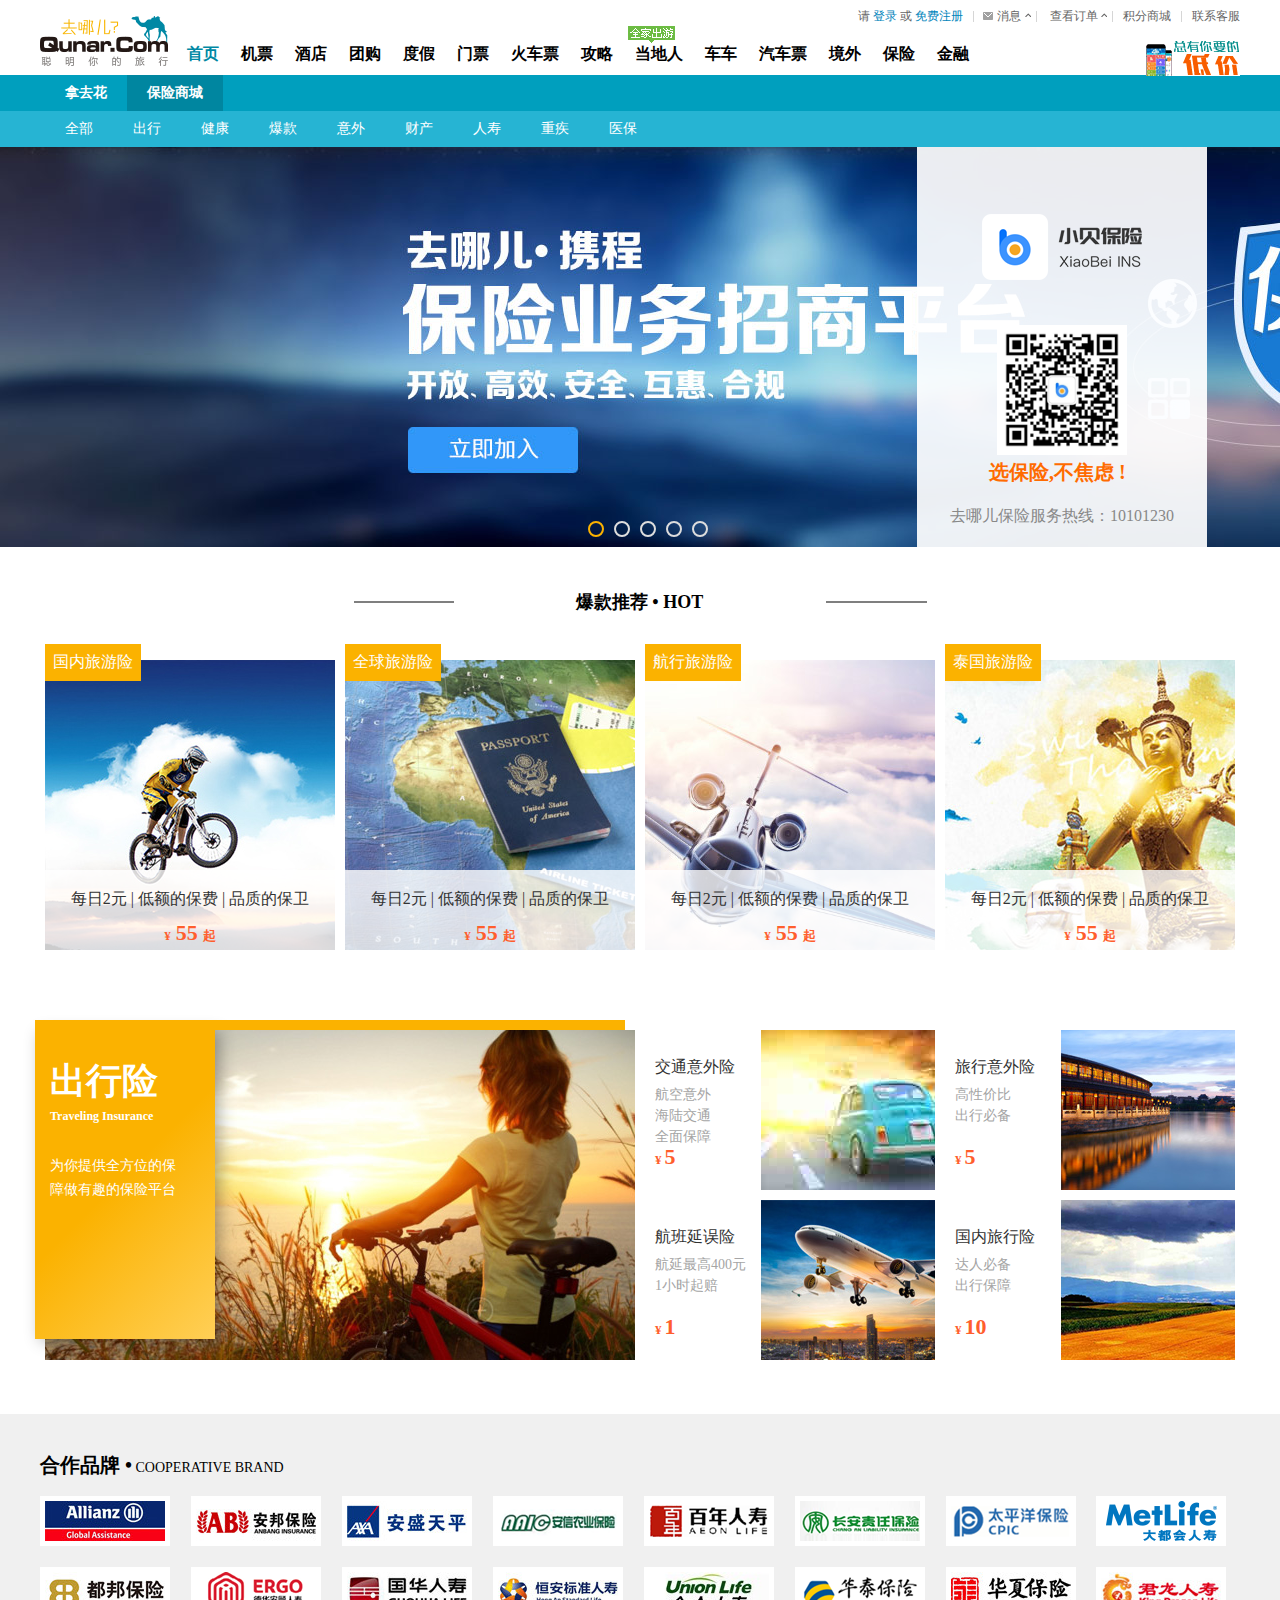
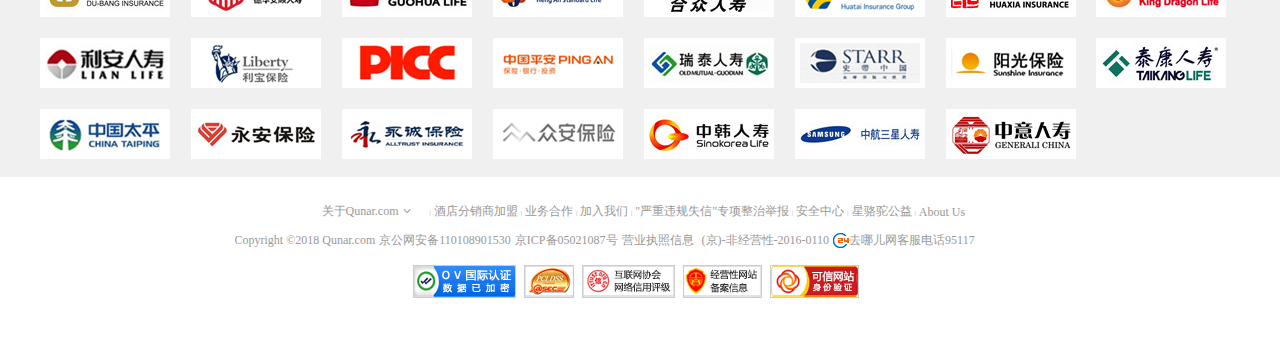
<file: html/insurance.html>
<!DOCTYPE html>
<html>
<head>
	<meta charset="utf-8"/>
	<title>“拿去花”分期旅行，开启出行新体验</title>
	<link rel="shortcut icon" href="../images/bitbug_favicon(1).ico">
	<link rel="stylesheet" type="text/css"href="../css/insurance.css"/>
	<script src="../js/jquery.min.js"type="text/javascript"charset="utf-8"></script>
	<script src="../js/insurance.js"type="text/javascript"charset="utf-8"></script>
	<link rel="stylesheet" href="../css/font/iconfont.css">
</head>
<body>
	<header>
		<img class="logo"src="../images/logo.png"/>
		<ul class="top">
			<li class="top_li_margin">请 <a href="login.html"class="login">登录</a> 或 <a href="register.html"class="register"> 免费注册</a></li>
			<b></b>
			<li>
				<i class="msg"></i>
				<a class="info"href="#">消息</a>
				<i class="arr"></i>					
			</li>
			<b></b>
			<li class="order">
				<p><a href="#">查看订单</a></p>
				<i class="arr"></i>
				<ul>					
					<li><a href="#">机票订单</a></li>
					<li><a href="#">酒店订单</a></li>
					<li><a href="#">公寓订单</a></li>
					<li><a href="#">团购订单</a></li>
					<li><a href="#">度假订单</a></li>
					<li><a href="#">火车票订单</a></li>
					<li><a href="#">汽车订单</a></li>
					<li><a href="#">车车订单</a></li>
					<li><a href="#">Q商城订单</a></li>
					<li><a href="#">当地人订单</a></li>
					<li><a href="#">金融订单</a></li>
					<li><a href="#">礼品卡订单</a></li>			
				</ul>
			</li>
			<b></b>
			<li class="top_li_margin"><a href="#">积分商城</a></li>
			<b></b>
			<li><a href="#">联系客服</a></li>
		</ul>

		<div class="nav">
			<ul>
				<li index="-1"class="current"><a href="../index.html">首页</a></li>
				<li index="-1"><a href="#">机票</a></li>
				<li index="-1"><a href="#">酒店</a></li>
				<li index="0"><a href="groundBuying.html">团购</a></li>
				<li index="1"><a href="vacation.html">度假</a></li>
				<li index="2"><a href="#">门票</a></li>
				<li index="-1"><a href="#">火车票</a></li>
				<li index="3"><a href="#">攻略</a></li>
				<li index="4"><a href="#">当地人</a></li>
				<li index="5"><a href="#">车车</a></li>
				<li index="-1"><a href="#">汽车票</a></li>					
				<li index="-1"><a href="#">境外</a></li>
				<li index="-1"><a href="insurance.html">保险</a></li>
				<li index="6"><a href="#">金融</a></li>
				<div style="clear:both">
					
				</div>
			</ul>
			<div class="nav_img">
				<img src="../images/dujia_519.png"/>
				<img src="../images/mp-daytrip.png"/>
				<img src="../images/haiwai.gif"/>
				<img src="../images/quanjia.gif"class="nav_img_4"/>
				<img src="../images/local.gif"class="nav_img_5"/>
				<img src="../images/car.gif"class="nav_img_6"/>
				<img src="../images/bus.png"/>
				<img src="../images/insure.gif"/>
				<img src="../images/jr_v1.gif"/>

			</div>
			
			<div class="subnav"style="left: 65px;">
				<ul>
					<li><a href="#">度假团购</a></li>
					<li><a href="#">酒店团购</a></li>
					<li><a href="#">周边休闲</a></li> 
					<li><a href="#">长线游</a></li>
				</ul>
			</div>
			<div class="subnav"style="left: 120px; width:87%;">
				<ul>
					<li><a href="#">度假首页</a></li>
					<li><a href="#">海外玩乐</a></li>
					<li><a href="#">自由行</a></li> 
					<li><a href="#">出境游</a></li>
					<li><a href="#">特卖</a></li>
					<li><a href="#">周边游</a></li>
					<li><a href="#">邮轮</a></li> 
					<li><a href="#">签证</a></li>
					<li class="subnav_fontcolor_red subnav_icon_H"><a href="#">海外购物</a></li>
					<li><a href="#">包团·定制</a></li>
					<li class="subnav_icon_N"><a href="#">旅行保险</a></li> 
				</ul>
			</div>
			<div class="subnav"style="left: 175px;">
				<ul>
					<li><a href="#">境内门票</a></li>
					<li class="subnav_fontcolor_red subnav_icon_H"><a href="#">品质一日游</a></li>
					<li><a href="#">玩转海外</a></li> 
					<li><a href="#">港澳台门票</a></li>
					<li><a href="#">地点找景点</a></li>
					<li class="subnav_icon_N"><a href="#">厦门老院子</a></li> 
					<li class="subnav_icon_N"><a href="#">壮美内蒙古</a></li>
				</ul>
			</div>
			<div class="subnav"style="left: 282px;">
				<ul>
					<li><a href="#">攻略首页</a></li>
					<li><a href="#">攻略课</a></li>
					<li><a href="#">目的地</a></li> 
					<li><a href="#">创建行程</a></li>
					<li class="subnav_fontcolor_red subnav_icon_H"><a href="#">发表游记</a></li> 
					<li><a href="#">骆驼书</a></li>
				</ul>
			</div>
			<div class="subnav"style="left: 333px;">
				<ul>
					<li><a href="#">当地人首页</a></li>
					<li class="subnav_fontcolor_red subnav_icon_H"><a href="#">出境WIFI</a></li>
					<li><a href="#">旅游包车</a></li> 
					<li><a href="#">一日游</a></li>
					<li><a href="#">导游讲解</a></li> 
					<li><a href="#">交通卡</a></li>
				</ul>
			</div>
			<div class="subnav"style="left: 405px;">
				<ul>
					<li><a href="#">车车首页</a></li>
					<li class="subnav_fontcolor_red subnav_icon_N"><a href="#">国内租车</a></li>
					<li><a href="#">国际接送车</a></li> 
				</ul>
			</div>
			<div class="subnav"style="left: 692px; width:20%">
				<ul>
					<li><a href="#">拿去花</a></li>
					<li><a href="#">保险商城</a></li>
				</ul>
			</div>
			
		</div>
		
		<div class="lowprice">
			<img  src="../images/dijia2.gif"/>
		</div>
	</header>
	<div class="fund-native">
		<div class="fund-native-con">
			<ul>
				<li><a href="#">拿去花</a></li>
				<li style="background:#0086a0;"><a href="#">保险商城</a></li>
			</ul>
		</div>
<!-- 			<div class="fund-pic"style="display:none;">
				<a href="#"></a>
			</div> -->
			
		</div>
		<div class="fund-nav">
			<div class="fund-nav-con">
				<ul>        
					<li><a href="#">全部</a></li>
					<li><a href="#">出行</a></li>
					<li><a href="#">健康</a></li>
					<li><a href="#">爆款</a></li>
					<li><a href="#">意外</a></li>
					<li><a href="#">财产</a></li>
					<li><a href="#">人寿</a></li>
					<li><a href="#">重疾</a></li>
					<li><a href="#">医保</a></li>
				</ul>
			</div>
		</div>
		<div class='sowing'>
			<ul  class="sowing-con">
				<li style='display: block;'><img src="../images/banner.jpg"alt=""></li>
				<li><img src="../images/banner1.jpg"alt=""></li>
				<li><img src="../images/banner2.jpg"alt=""></li>
				<li><img src="../images/banner3.jpg"alt=""></li>
				<li><img src="../images/banner4.jpg"alt=""></li>
			</ul>
			<ol class="sowing-list">
				<li style="border: 2px solid #fbb200;"></li>
				<li></li>
				<li></li>
				<li></li>
				<li></li>
				
			</ol>
			<div class="sowing-code">
				<img src="../images/xiaobei3.png"alt="">
				<img src="../images/xiaobei .png"alt="">
				<a href="#"class="sowing-a">选保险,不焦虑 !</a>
				<p class="sowing-p">去哪儿保险服务热线：10101230</p>
			</div>
		</div>
		<div class="con-floor-title">
			<span></span>
			<span>爆款推荐 • HOT RECOMMENDATION</span>
			<span></span>
		</div>
		<div class="con-container">
			<ul>
				<li class="container-floor">
					<a href="#">
						<span class="small-sign">国内旅游险</span>
						<img src="../images/civil-trip.jpg"alt="">
							<!-- <div class="pic-film">
								<span class="ba-safty">每日2元 | 低额的保费 | 品质的保卫</span>
								<span class="bao-safty"style="display:none;">国内旅行险</span>
								<span class="write-before">¥<b>55</b>起</span>
							<div class="film-code"style=''>
								<img src="../images/civil-trip-https2.png"alt="">
							</div>
							
						</div> -->
						<div class="ts-film">
							<div class="ts-film-inner">
							</div>
							<div class="ts-film-bottom">
								<span class="ts-film-safty">每日2元 | 低额的保费 | 品质的保卫</span>
								<span class="bao-safty"style="display:none;">国内旅行险</span>
								<span class="write-before">¥<b>55</b>起</span>
								<img src="../images/civil-trip-https2.png"alt="">
							</div>
						</div>

					</a>
				</li>
				<li class="container-floor">
					<a href="#">
						<span class="small-sign">全球旅游险</span>
						<img src="../images/schengen.jpg"alt="">
							<!-- <div class="pic-film">
								<span class="ba-safty">医疗运送10万 | 意外保障</span>
								<span class="bao-safty"style="display:none;">国内旅行险</span>
								<span class="write-before">¥<b>50</b>起</span>
							<div class="film-code"style=''>
								<img src="../images/civil-trip-https2.png"alt="">
							</div>

						</div> -->
						<div class="ts-film">
							<div class="ts-film-inner">
							</div>
							<div class="ts-film-bottom">
								<span class="ts-film-safty">每日2元 | 低额的保费 | 品质的保卫</span>
								<span class="bao-safty"style="display:none;">国内旅行险</span>
								<span class="write-before">¥<b>55</b>起</span>
								<img src="../images/civil-trip-https2.png"alt="">
							</div>
						</div>
					</a>
				</li>
				<li class="container-floor">
					<a href="#">
						<span class="small-sign">航行旅游险</span>
						<img src="../images/air-accident.jpg"alt="">
							<!-- <div class="pic-film">
								<span class="ba-safty">航空意外保障 | 高性价比</span>
								<span class="bao-safty"style="display:none;">航意险</span>
								<span class="write-before">¥<b>20</b>起</span>
							<div class="film-code"style=''>
								<img src="../images/civil-trip-https2.png"alt="">
							</div>

						</div> -->
						<div class="ts-film">
							<div class="ts-film-inner">
							</div>
							<div class="ts-film-bottom">
								<span class="ts-film-safty">每日2元 | 低额的保费 | 品质的保卫</span>
								<span class="bao-safty"style="display:none;">国内旅行险</span>
								<span class="write-before">¥<b>55</b>起</span>
								<img src="../images/civil-trip-https2.png"alt="">
							</div>
						</div>
					</a>
				</li>
				<li class="container-floor"style="margin-right:0px;">
					<a href="#">
						<span class="small-sign">泰国旅游险</span>
						<img src="../images/thailand.jpg"alt="">
							<!-- <div class="pic-film">
								<span class="ba-safty">出行意外 | 高额赔付 | 医疗保障</span>
								<span class="bao-safty"style="display:none;">泰国旅行险</span>
								<span class="write-before">¥<b>10</b>起</span>
							<div class="film-code"style=''>
								<img src="../images/civil-trip-https2.png"alt="">
							</div>
						</div> -->
						<div class="ts-film">
							<div class="ts-film-inner">
							</div>
							<div class="ts-film-bottom">
								<span class="ts-film-safty">每日2元 | 低额的保费 | 品质的保卫</span>
								<span class="bao-safty"style="display:none;">国内旅行险</span>
								<span class="write-before">¥<b>55</b>起</span>
								<img src="../images/civil-trip-https2.png"alt="">
							</div>
						</div>
					</a>
				</li>
			</ul>
		</div>
		<div class="travel-insurance">
			<div class="travel-con">
				<div class="travel-col-left">
					<span class="travel-sign"></span>
					<img src="../images/trip.jpg" alt="">
					<div class="travel-sign1">
						<div class="travel-ad">
							<span>出行险</span>
							<span>Traveling Insurance</span>
							<p>为你提供全方位的保障做有趣的保险平台</p>
						</div>
					</div>
				</div>
				<div class="travel-col-right">
					<ul>
						<li style=''>
							<ul class="wrap">
								<li>
									<div class="wrap-left">
										<span>交通意外险</span>
										<span>航空意外</span>
										<span>海陆交通</span>
										<span>全面保障</span>
										<span class="wrap-left-sign">¥<b>5</b></span>
									</div>

								</li>
								<li class="wrap-h">
									<div class="wrap-right" >
										<img src="../images/traffic-accident.jpg" alt="">
										
									</div>
									<div class="wrap-code">
										<span>扫码立即购买</span>
										<img src="../images/traffic-accident-https1.png" alt="">
									</div>
								</li>
							</ul>
						</li>
						<li class="travel-li2">
							<ul class="wrap">
								<li>
									<div class="wrap-left">
										<span>旅行意外险</span>
										<span>高性价比</span>
										<span>出行必备</span>
										<span class="wrap-left-sign">¥<b>5</b></span>
									</div>

								</li>
								<li class="wrap-h">
									<div class="wrap-right" >
										<img src="../images/scenic-accident.jpg" alt="">
										
									</div>
									<div class="wrap-code">
										<span>扫码立即购买</span>
										<img src="../images/traffic-accident-https1.png" alt="">
									</div>
								</li>
							</ul>
						</li>
						<li>
							<ul class="wrap">
								<li>
									<div class="wrap-left">
										<span>航班延误险</span>
										<span>航延最高400元</span>
										<span>1小时起赔</span>
										
										<span class="wrap-left-sign">¥<b>1</b></span>
									</div>

								</li>
								<li class="wrap-h">
									<div class="wrap-right" >
										<img src="../images/trip-annual.jpg" alt="">
										
									</div>
									<div class="wrap-code">
										<span>扫码立即购买</span>
										<img src="../images/traffic-accident-https1.png" alt="">
									</div>
								</li>
							</ul>
						</li>
						<li style='margin-right: 0px;'>
							<ul class="wrap">
								<li>
									<div class="wrap-left">
										<span>国内旅行险</span>
										<span>达人必备</span>
										<span>出行保障</span>
										<span class="wrap-left-sign">¥<b>10</b></span>
									</div>

								</li>
								<li class="wrap-h">
									<div class="wrap-right" >
										<img src="../images/junlong30.jpg" alt="">
										
									</div>
									<div class="wrap-code">
										<span>扫码立即购买</span>
										<img src="../images/traffic-accident-https1.png" alt="">
									</div>
								</li>
							</ul>
						</li>
					</ul>
				</div>
			</div>
			
		</div>
		<div class="footer-m">
			<div class="footer-top">
				<span class="footer-top-title"><b>合作品牌 •</b> COOPERATIVE BRAND</span>
				<ul class="footer-top-ad">
					<li>
						<a href="#">
							<img src="../images/allianz.jpg" alt="">
						</a>
					</li>
					<li>
						<a href="#">
							<img src="../images/anbang.jpg" alt="">
						</a>
					</li>
					<li>
						<a href="#">
							<img src="../images/ansheng.jpg" alt="">
						</a>
					</li>
					<li>
						<a href="#">
							<img src="../images/anxin.png" alt="">
						</a>
					</li>
					<li>
						<a href="#">
							<img src="../images/bainian.png" alt="">
						</a>
					</li>
					<li >
						<a href="#">
							<img src="../images/changan.png" alt="">
						</a>
					</li>
					<li style='margin-right:20px;'>
						<a href="#">
							<img src="../images/cpic.png" alt="">
						</a>
					</li>
					<li style='margin-right:0px;'>
						<a href="#">
							<img src="../images/daduhui.png" alt="">
						</a>
					</li>
					<li>
						<a href="#">
							<img src="../images/dubang.jpg" alt="">
						</a>
					</li>
					<li>
						<a href="#">
							<img src="../images/ergo.png" alt="">
						</a>
					</li>
					<li>
						<a href="#">
							<img src="../images/guohua.jpg" alt="">
						</a>
					</li>
					<li>
						<a href="#">
							<img src="../images/hengan.jpg" alt="">
						</a>
					</li>
					<li>
						<a href="#">
							<img src="../images/hezhong.jpg" alt="">
						</a>
					</li>
					<li>
						<a href="#">
							<img src="../images/huatai.png" alt="">
						</a>
					</li>
					<li style='margin-right:20px;'>
						<a href="#">
							<img src="../images/huaxia.jpg" alt="">
						</a>
					</li>
					<li style='margin-right:0px;'>
						<a href="#">
							<img src="../images/junlong.jpg" alt="">
						</a>
					</li>
					<li>
						<a href="#">
							<img src="../images/lian.jpg" alt="">
						</a>
					</li>
					<li>
						<a href="#">
							<img src="../images/libao.png" alt="">
						</a>
					</li>
					<li>
						<a href="#">
							<img src="../images/picc.png" alt="">
						</a>
					</li>
					<li>
						<a href="#">
							<img src="../images/pingan.png" alt="">
						</a>
					</li>
					<li>
						<a href="#">
							<img src="../images/ruitai.jpg" alt="">
						</a>
					</li>
					<li>
						<a href="#">
							<img src="../images/starr.png" alt="">
						</a>
					</li>
					<li style='margin-right:20px;'>
						<a href="#">
							<img src="../images/sunshine.png" alt="">
						</a>
					</li>
					<li style='margin-right:0px;'>
						<a href="#">
							<img src="../images/taikang.jpg" alt="">
						</a>
					</li>
					<li>
						<a href="#">
							<img src="../images/taiping.png" alt="">
						</a>
					</li>
					<li>
						<a href="#">
							<img src="../images/yongan.png" alt="">
						</a>
					</li>
					<li>
						<a href="#">
							<img src="../images/yongcheng.png" alt="">
						</a>
					</li>
					<li>
						<a href="#">
							<img src="../images/zhongan.png" alt="">
						</a>
					</li>
					<li>
						<a href="#">
							<img src="../images/zhonghan.jpg" alt="">
						</a>
					</li>
					<li>
						<a href="#">
							<img src="../images/zhonghang.jpg" alt="">
						</a>
					</li>
					<li>
						<a href="#">
							<img src="../images/zhongyi.jpg" alt="">
						</a>
					</li>
				</ul>
			</div>
		</div>
		<div id="footer">
			<div class="toplink">
				<ul>
					
					<li style="color:#999;">
						<div class="d-toplink-border">
							<a class="tpl-a" href="#" style="color:#999;">关于Qunar.com</a>
							<i class="iconfont icon-moreunfold" style="font-size:10px;font-weight:bold;"></i>
						</div>
						<div class="drop_down">
							<ul>
								<li><a href="#">联系我们</a></li>
								<li><a href="#">用户协议</a></li>
								<li><a href="#">常见问题</a></li>
								<li><a href="#">友情链接</a></li>
							</ul>
						</div>
						<span class="drop-d">|</span></li>
						<li><a href="#">酒店分销商加盟</a><span>|</span></li>
						<li><a href="#">业务合作</a><span>|</span></li>
						<li><a href="#">加入我们</a><span>|</span></li>
						<li><a href="#">"严重违规失信"专项整治举报</a><span>|</span></li>
						<li><a href="#">安全中心</a><span>|</span></li>
						<li><a href="#">星骆驼公益</a><span>|</span></li>
						<li><a href="#" style="position:relative;top:2px;">About Us</a></li>
					</ul>
				</div>
				<div class="bottomlink">
					<ul>
						
						<li>Copyright ©2018 Qunar.com</li>
						<li><a href="#">京公网安备110108901530</a></li>
						<li><a href="#">京ICP备05021087号</a></li>
						<li><a href="#">营业执照信息</a></li>
						<li><a href="#"保险经纪资质</a></li>
						<li><a href="#">(京)-非经营性-2016-0110</a></li>
						<li><a href="#"><i class="hour"></i>去哪儿网客服电话95117</a></li>
					</ul>
				</div>
				<div class="footer_img">
					<ul>
						<li>
							<a href="#" class="first_back"></a>
						</li>
						<li>
							<a href="#" class=" second_back" title="去哪儿网通过PCI认证"></a>
						</li>
						<li>
							<a href="#" class="third_back" title="信用编码：1786892425"></a>
						</li>
						<li>
							<a href="#" class="forth_back" title="经营性网站备案信息"></a>
						</li>
						<li>
							<a href="#" class="fifth_back" title="可信网站身份验证" ></a>
						</li>
					</ul>
				</div>
			</div>
		</body>
		</html>
</file>
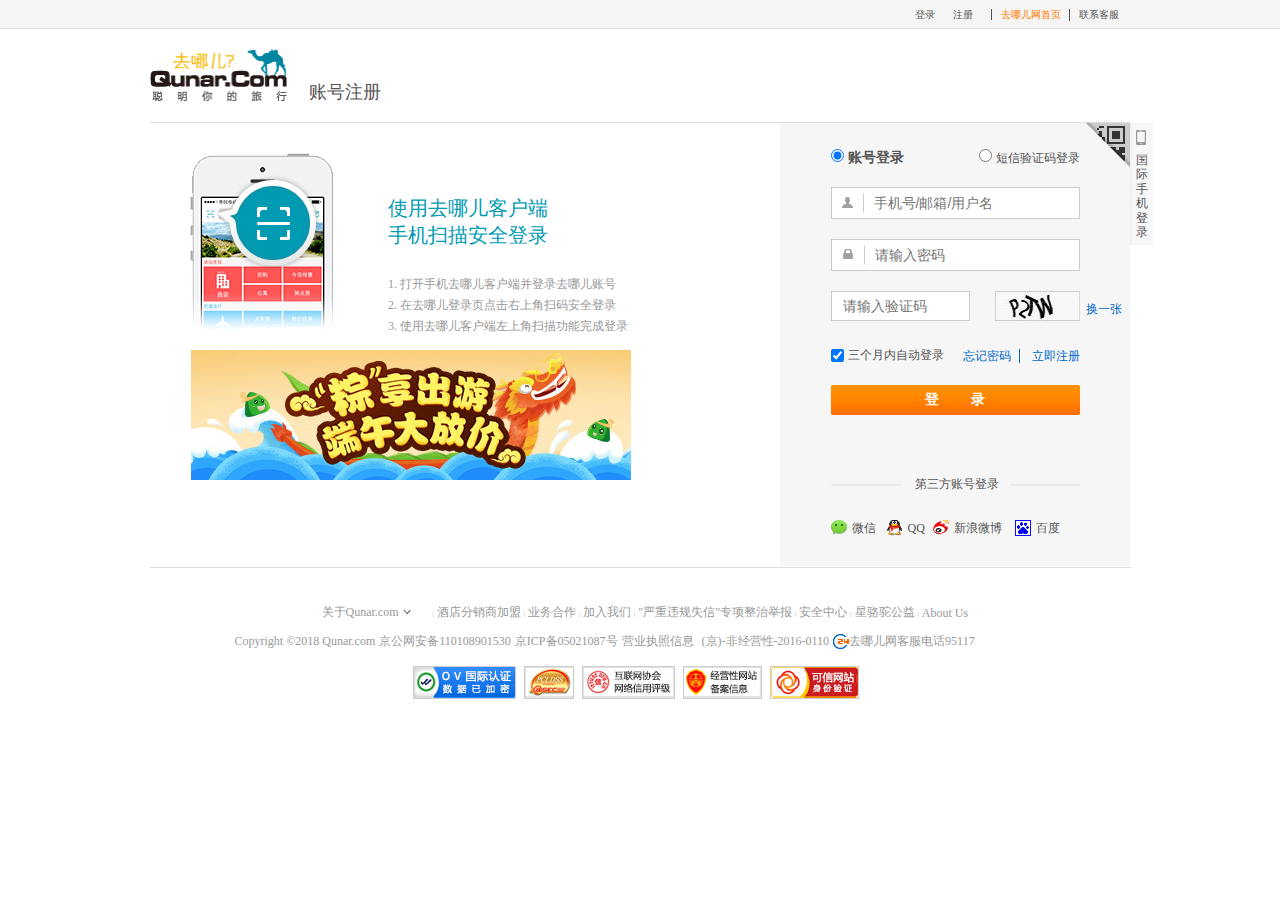
<file: html/login.html>
<!DOCTYPE html>
<html>
<head>
	<meta charset="utf-8">
	<meta http-equiv="X-UA-Compatible" content="IE=edge">
	<title>去哪儿旅游搜索引擎Qunar.com</title>
	<link rel="shortcut icon" href="../images/bitbug_favicon(1).ico">
	<link rel="stylesheet" href="../css/login.css">
	<link rel="stylesheet" href="../css/font/iconfont.css">
	<script src="../js/jquery.min.js"></script>
	<script src="../js/login.js"></script>
</head>
<style>
</style>
<body>
	<div class="nav">
		<div class="tab">
			<ul style="float:right;">
				<li>
					<a href="login.html">登录</a>
				</li>
				<li >
					<a href="register.html">注册</a>
				</li>
				<li>
					<span class="left"></span>
					<a href="../index.html" style="color: #ff7c00;">去哪儿网首页</a>
					<span class="right"></span>
				</li>
				<li>
					<a href="#">联系客服</a>
				</li>
			</ul>
		</div>
	</div>
	<div class="con">
		<h1>
			<img class="logo" src="../images/login-logo.png" alt="">
			<div class="register">账号注册</div>
		</h1>
		<div class="main">
			<div class="main_left">
				<div class="main_left_top">
					<img src="../images/qrcode_login_ad.png" alt="">
					<div class="mobile">
						<dl>
							<dt>
								使用去哪儿客户端
								<br>
								手机扫描安全登录
							</dt>
							<dd>
								1. 打开手机去哪儿客户端并登录去哪儿账号
								<br>
								2. 在去哪儿登录页点击右上角扫码安全登录
								<br>
								3. 使用去哪儿客户端左上角扫描功能完成登录 
							</dd>
						</dl>
					</div>
				</div>
				<div class="main_left_bottom">
					<img src="../images/do01.jpg" alt="">
				</div>
			</div>
			<form action="">
				<div class="main_right">

					<span class="sclick main_right_change"></span>

					<div class="main_right_sign">
						<i class="main_right_sign_icon"></i>国际手机登录
					</div>
					<div class="main_right_con">
						<div class="main_right_login" >
							<div class="account_login">
								<input type="radio" name="login" checked=true >
								<label for="" class="id-way">账号登录</label>
							</div>
							<div class="message_login">
								<input type="radio" name="login"  >
								<label for="">短信验证码登录</label>
							</div>
						</div>


						<div class="us_login">
							<i ></i>
							<input type="text" placeholder="手机号/邮箱/用户名" >
						</div>
						<div class="pas_login">
							<i ></i>
							<input type="text" placeholder="请输入密码">
						</div>
						<div class="vercode">
							<div class="tscode">
								<input type="text" placeholder="请输入验证码">
							</div>
							<span><img class="change-here-code" src="../images/image.jpg" alt=""></span>
							<a href="#" class="chang-one-code">换一张</a>
						</div>
						<div class="autologin">
							<div class="three_login">
								<input type="checkbox" checked="true">
								<label for="">三个月内自动登录</label>
							</div>
							<div class="ac_pr">
								<a href="#">忘记密码</a>
								<a href="#">立即注册</a>
							</div>
						</div>
						<div class="give">
							<input type="submit" value="登        录">
						</div>
						<div class="way">
							<div class="hway">
								<span class="hway_left"></span>
								<span class="away">第三方账号登录</span>
								<span class="hway_right"></span>
							</div>
						</div>
						<div class="chat">
							<a href="#">微信</a>
							<a href="#">QQ</a>
							<a href="#">新浪微博</a>
							<a href="#">百度</a>
						</div>
					</div>

					<!-- 二维码界面 -->
					<div class="qr-code">
						<div class="small-tip">
							<i></i>
							<span> 账号密码登录在这里</span>
							<b></b>
						</div>
						<div class="qr-code-tit">
							<h2 >手机扫码安全登录</h2>
							<div class="qr-font">
								去哪儿旅行客户端 | 微信扫一扫
							</div>
							<div class="qr-code-pic"></div>
							<a href="#" class="dload">下载去哪儿客户端</a>
							<div class="free-login">  
								<a href="#">密码登录</a> | <a  href="#">免费注册</a>
							</div>
						</div>
					</div>
				</div>	
			</form>
		</div>
	</div>

	<!-- --------------	尾部------------------------------ -->
	<div id="footer">
		<div class="toplink">
			<ul>
				<li style="color:#999;">
					<div class="d-toplink-border">
						<a class="tpl-a" href="#" style="color:#999;">关于Qunar.com</a>
						<i class="iconfont icon-moreunfold" style="font-size:10px;font-weight:bold;"></i>
					</div>
					<div class="drop_down">
						<ul>
							<li><a href="#">联系我们</a></li>
							<li><a href="#">用户协议</a></li>
							<li><a href="#">常见问题</a></li>
							<li><a href="#">友情链接</a></li>
						</ul>
					</div>
					<span class="drop-d">|</span></li>
					<li><a href="#">酒店分销商加盟</a><span>|</span></li>
					<li><a href="#">业务合作</a><span>|</span></li>
					<li><a href="#">加入我们</a><span>|</span></li>
					<li><a href="#">"严重违规失信"专项整治举报</a><span>|</span></li>
					<li><a href="#">安全中心</a><span>|</span></li>
					<li><a href="#">星骆驼公益</a><span>|</span></li>
					<li><a href="#" style="position:relative;top:2px;">About Us</a></li>
				</ul>
			</div>
			<div class="bottomlink">
				<ul>
					<li>Copyright ©2018 Qunar.com</li>
					<li><a href="#">京公网安备110108901530</a></li>
					<li><a href="#">京ICP备05021087号</a></li>
					<li><a href="#">营业执照信息</a></li>
					<li><a href="#"保险经纪资质</a></li>
					<li><a href="#">(京)-非经营性-2016-0110</a></li>
					<li><a href="#"><i class="hour"></i>去哪儿网客服电话95117</a></li>
				</ul>
			</div>
			<div class="footer_img">
				<ul>
					<li>
						<a href="#" class="first_back"></a>
					</li>
					<li>
						<a href="#" class=" second_back" title="去哪儿网通过PCI认证"></a>
					</li>
					<li>
						<a href="#" class="third_back" title="信用编码：1786892425"></a>
					</li>
					<li>
						<a href="#" class="forth_back" title="经营性网站备案信息"></a>
					</li>
					<li>
						<a href="#" class="fifth_back" title="可信网站身份验证" ></a>
					</li>
				</ul>
			</div>
		</div>
	</body>
	</html>
</file>
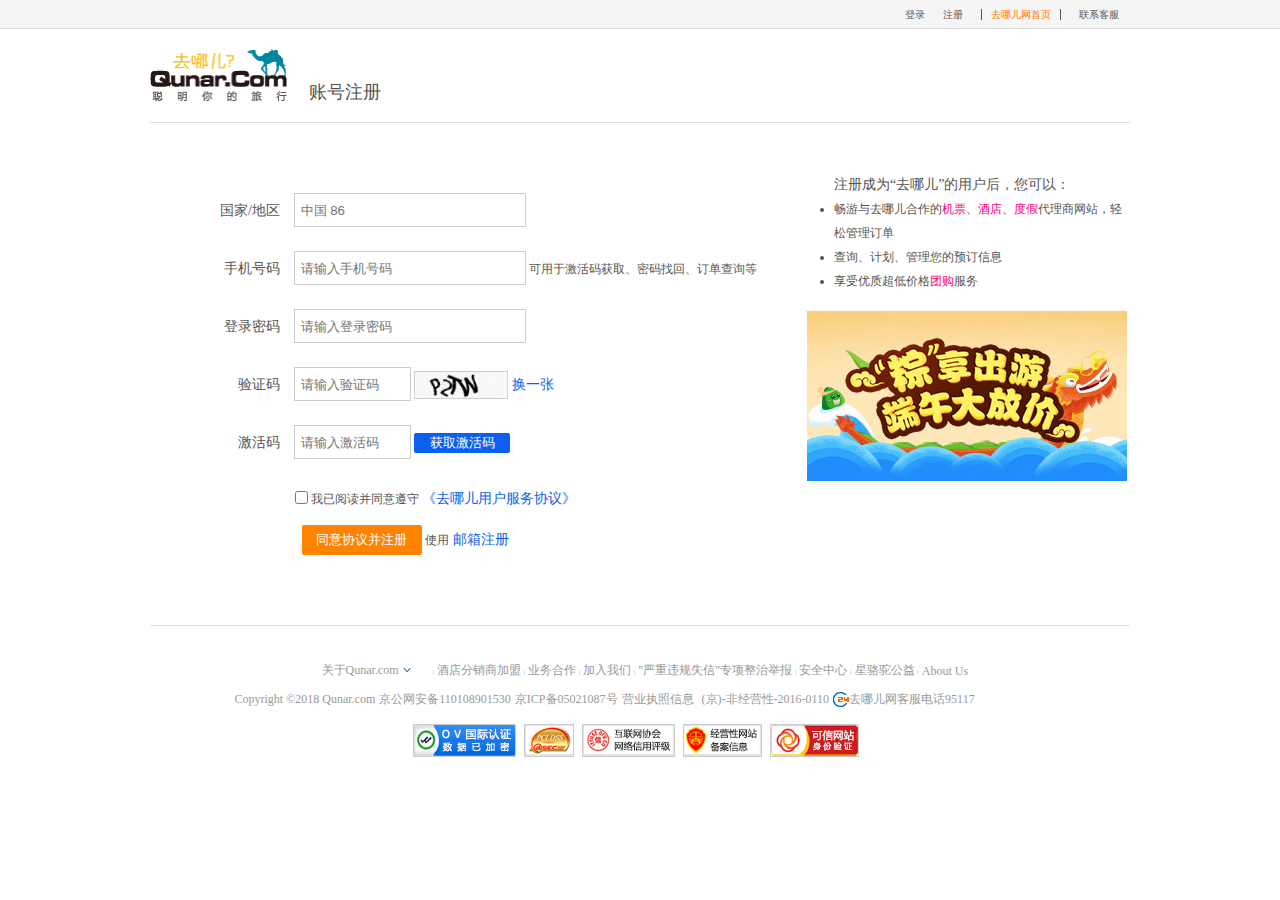
<file: html/register.html>
<!DOCTYPE html>
<html>
<head>
	<meta charset="utf-8">
	<meta http-equiv="X-UA-Compatible" content="IE=edge">
	<title>去哪儿旅游搜索引擎Qunar.com</title>
	<link rel="shortcut icon" href="../images/bitbug_favicon(1).ico">
	<link rel="stylesheet" href="../css/register.css">
	<link rel="stylesheet" href="../css/font/iconfont.css">
</head>
<style>

</style>
<script src="../js/jquery.min.js"></script>
<script src='../js/register.js'></script>
<body>
	<div class="nav">
		<div class="tab">
			<ul style="float:right;">
				<li><a href="login.html">登录</a></li>
				<li ><a href="register.html">注册</a></li>
				<li><span class="left"></span><a href="../index.html" style="color: #ff7c00;">去哪儿网首页</a><span class="right"></span></li>
				<li><a href="#">联系客服</a></li>
			</ul>
		</div>
	</div>
	<div class="con">
		<h1>
			<img class="logo" src="../images/login-logo.png" alt="">
			<div class="register">账号注册</div>
		</h1>
		<div class="main">
			<div class="location01">
				<div class="con_left">
					<div>
						<label  class="label">国家/地区</label>
						<input class="cinput" type="text" placeholder="中国 86">
					</div>
					<div>	
						<label  class="label">手机号码</label>
						<input class="cinput" type="text" placeholder="请输入手机号码">
						<span>
							可用于激活码获取、密码找回、订单查询等
						</span>
					</div>
					<div>
						<label  class="label" >登录密码 </label>
						<input class="cinput" type="text" placeholder="请输入登录密码">
					</div>
					<div>
						<label  class="label" >验证码 </label>
						<input class="code" type="text" placeholder="请输入验证码">
						<img class="verification" src="../images/image.jpg" alt="">
						<a class="change" href="#">
							换一张
						</a>
					</div>
					<div>
						<label  class="label">激活码</label>
						<input class="code" type="text" placeholder="请输入激活码">
						<button class="getc">获取激活码</button>
					</div>		
					<div class="agree">
						<input type="checkbox" >
						<span>我已阅读并同意遵守</span>
						<a href ="#" class="agreement">
							《去哪儿用户服务协议》
						</a>
					</div>
					<div  class="sign">	
						<button >同意协议并注册</button>
						<span>	使用</span>
						<a href="#" class="mail">
							邮箱注册
						</a>
					</div>
					
				</div>
				<div class="con_right">	
					<div class="top_right">
						<dl>
							<dt>注册成为“去哪儿”的用户后，您可以：</dt>
							<dd>
								<ul>
									<li>畅游与去哪儿合作的<u>机票</u>、<u>酒店</u>、<u>度假</u>代理商网站，轻松管理订单</li>
									<li>查询、计划、管理您的预订信息</li>
									<li>享受优质超低价格<u>团购</u>服务</li>
								</ul>
							</dd>
						</dl>
					</div>
					<div class="bottom_top">
						<dl>
							<dt>
								<a href="#">
									<img src="../images/go.jpg" alt="">
								</a>
							</dt>
						</dl>
					</div>

				</div>
			</div>
			
		</div>
	</div>
	
	<div id="footer">
		<div class="toplink">
			<ul>
				
				<li style="color:#999;">
					<div class="d-toplink-border">
						<a class="tpl-a" href="#" style="color:#999;">关于Qunar.com</a>
						<i class="iconfont icon-moreunfold" style="font-size:10px;font-weight:bold;"></i>
					</div>
					<div class="drop_down">
						<ul>
							<li><a href="#">联系我们</a></li>
							<li><a href="#">用户协议</a></li>
							<li><a href="#">常见问题</a></li>
							<li><a href="#">友情链接</a></li>
						</ul>
					</div>
					<span class="drop-d">|</span></li>
					<li><a href="#">酒店分销商加盟</a><span>|</span></li>
					<li><a href="#">业务合作</a><span>|</span></li>
					<li><a href="#">加入我们</a><span>|</span></li>
					<li><a href="#">"严重违规失信"专项整治举报</a><span>|</span></li>
					<li><a href="#">安全中心</a><span>|</span></li>
					<li><a href="#">星骆驼公益</a><span>|</span></li>
					<li><a href="#" style="position:relative;top:2px;">About Us</a></li>
				</ul>
			</div>
			<div class="bottomlink">
				<ul>
					
					<li>Copyright ©2018 Qunar.com</li>
					<li><a href="#">京公网安备110108901530</a></li>
					<li><a href="#">京ICP备05021087号</a></li>
					<li><a href="#">营业执照信息</a></li>
					<li><a href="#"保险经纪资质</a></li>
					<li><a href="#">(京)-非经营性-2016-0110</a></li>
					<li><a href="#"><i class="hour"></i>去哪儿网客服电话95117</a></li>
				</ul>
			</div>
			<div class="footer_img">
				<ul>
					<li>
						<a href="#" class="first_back"></a>
					</li>
					<li>
						<a href="#" class=" second_back" title="去哪儿网通过PCI认证"></a>
					</li>
					<li>
						<a href="#" class="third_back" title="信用编码：1786892425"></a>
					</li>
					<li>
						<a href="#" class="forth_back" title="经营性网站备案信息"></a>
					</li>
					<li>
						<a href="#" class="fifth_back" title="可信网站身份验证" ></a>
					</li>
				</ul>
			</div>
		</div>
	</body>
	</html>
</file>
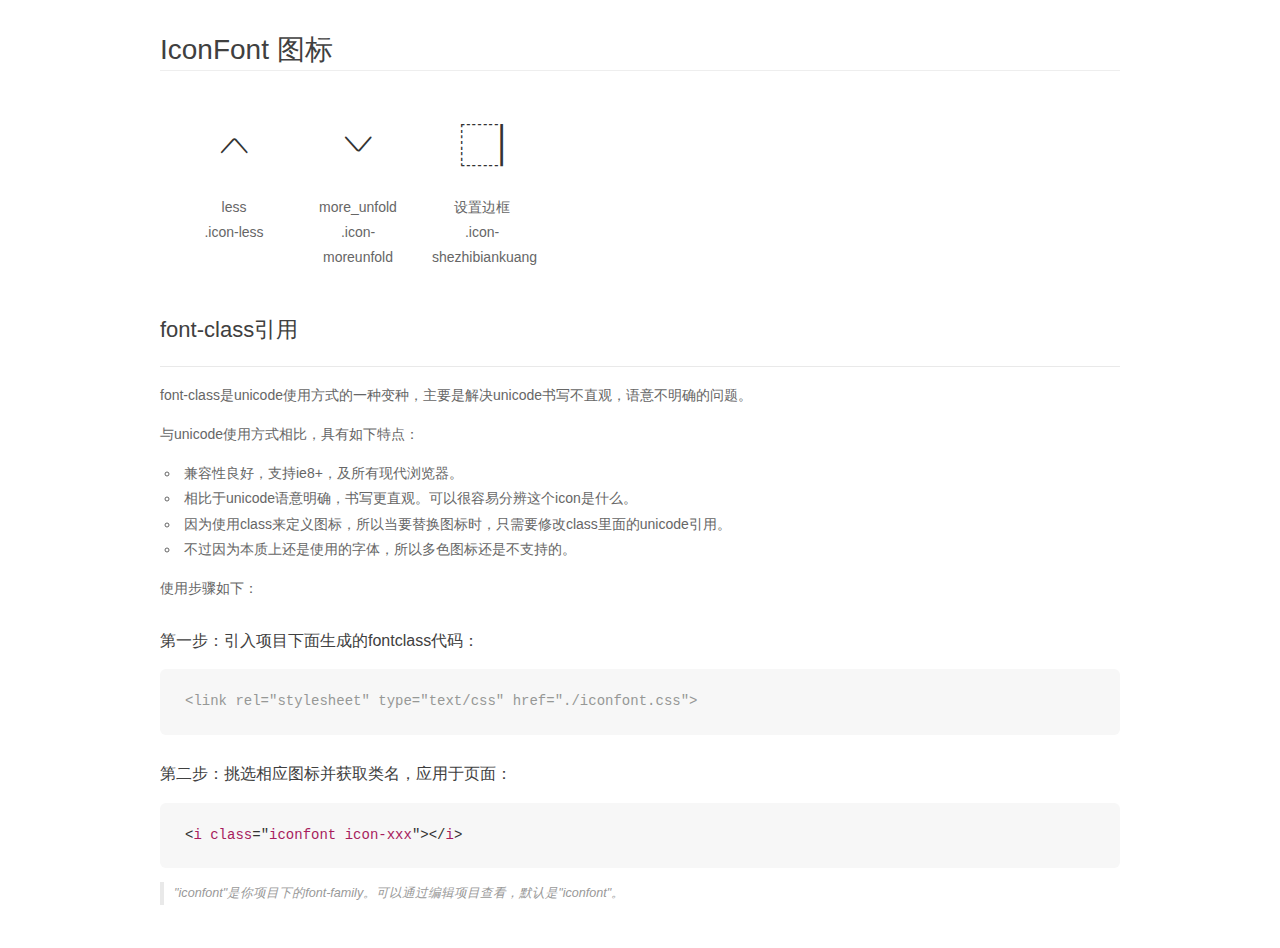
<file: css/font/demo_fontclass.html>
<!DOCTYPE html>
<html>
<head>
    <meta charset="utf-8"/>
    <title>IconFont</title>
    <link rel="stylesheet" href="demo.css">
    <link rel="stylesheet" href="iconfont.css">
</head>
<body>
    <div class="main markdown">
        <h1>IconFont 图标</h1>
        <ul class="icon_lists clear">
            
                <li>
                <i class="icon iconfont icon-less"></i>
                    <div class="name">less</div>
                    <div class="fontclass">.icon-less</div>
                </li>
            
                <li>
                <i class="icon iconfont icon-moreunfold"></i>
                    <div class="name">more_unfold</div>
                    <div class="fontclass">.icon-moreunfold</div>
                </li>
            
                <li>
                <i class="icon iconfont icon-shezhibiankuang"></i>
                    <div class="name">设置边框</div>
                    <div class="fontclass">.icon-shezhibiankuang</div>
                </li>
            
        </ul>

        <h2 id="font-class-">font-class引用</h2>
        <hr>

        <p>font-class是unicode使用方式的一种变种，主要是解决unicode书写不直观，语意不明确的问题。</p>
        <p>与unicode使用方式相比，具有如下特点：</p>
        <ul>
        <li>兼容性良好，支持ie8+，及所有现代浏览器。</li>
        <li>相比于unicode语意明确，书写更直观。可以很容易分辨这个icon是什么。</li>
        <li>因为使用class来定义图标，所以当要替换图标时，只需要修改class里面的unicode引用。</li>
        <li>不过因为本质上还是使用的字体，所以多色图标还是不支持的。</li>
        </ul>
        <p>使用步骤如下：</p>
        <h3 id="-fontclass-">第一步：引入项目下面生成的fontclass代码：</h3>


        <pre><code class="lang-js hljs javascript"><span class="hljs-comment">&lt;link rel="stylesheet" type="text/css" href="./iconfont.css"&gt;</span></code></pre>
        <h3 id="-">第二步：挑选相应图标并获取类名，应用于页面：</h3>
        <pre><code class="lang-css hljs">&lt;<span class="hljs-selector-tag">i</span> <span class="hljs-selector-tag">class</span>="<span class="hljs-selector-tag">iconfont</span> <span class="hljs-selector-tag">icon-xxx</span>"&gt;&lt;/<span class="hljs-selector-tag">i</span>&gt;</code></pre>
        <blockquote>
        <p>"iconfont"是你项目下的font-family。可以通过编辑项目查看，默认是"iconfont"。</p>
        </blockquote>
    </div>
</body>
</html>
</file>
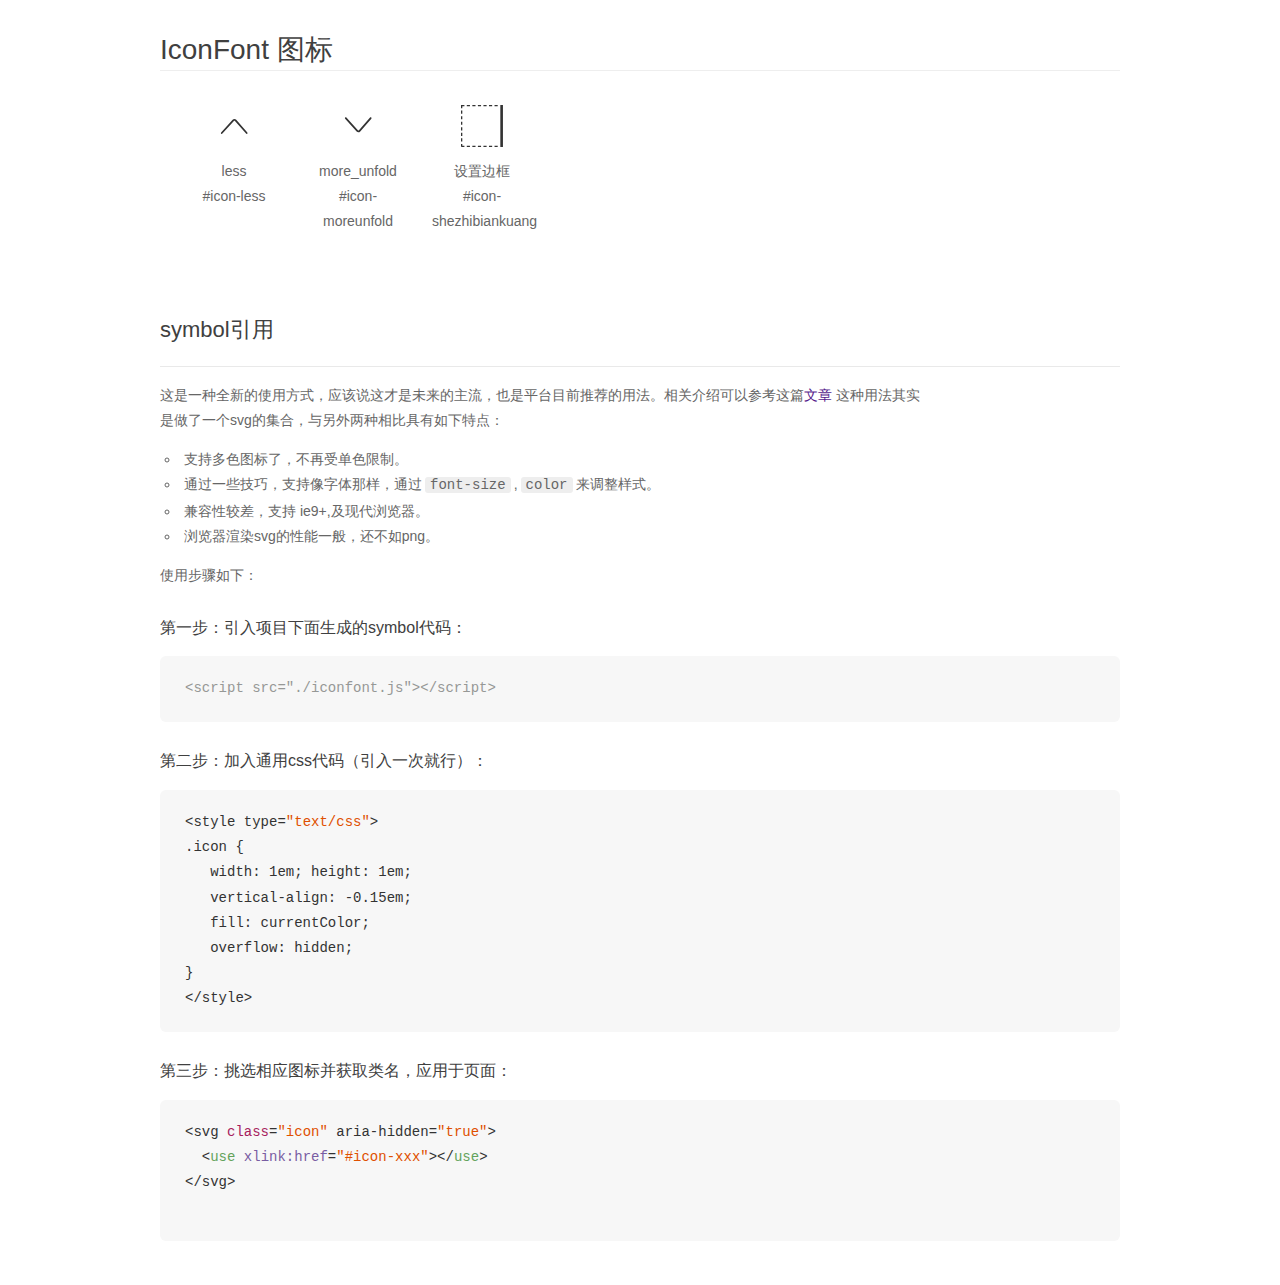
<file: css/font/demo_symbol.html>
<!DOCTYPE html>
<html>
<head>
    <meta charset="utf-8"/>
    <title>IconFont</title>
    <link rel="stylesheet" href="demo.css">
    <script src="iconfont.js"></script>

    <style type="text/css">
        .icon {
          /* 通过设置 font-size 来改变图标大小 */
          width: 1em; height: 1em;
          /* 图标和文字相邻时，垂直对齐 */
          vertical-align: -0.15em;
          /* 通过设置 color 来改变 SVG 的颜色/fill */
          fill: currentColor;
          /* path 和 stroke 溢出 viewBox 部分在 IE 下会显示
             normalize.css 中也包含这行 */
          overflow: hidden;
        }

    </style>
</head>
<body>
    <div class="main markdown">
        <h1>IconFont 图标</h1>
        <ul class="icon_lists clear">
            
                <li>
                    <svg class="icon" aria-hidden="true">
                        <use xlink:href="#icon-less"></use>
                    </svg>
                    <div class="name">less</div>
                    <div class="fontclass">#icon-less</div>
                </li>
            
                <li>
                    <svg class="icon" aria-hidden="true">
                        <use xlink:href="#icon-moreunfold"></use>
                    </svg>
                    <div class="name">more_unfold</div>
                    <div class="fontclass">#icon-moreunfold</div>
                </li>
            
                <li>
                    <svg class="icon" aria-hidden="true">
                        <use xlink:href="#icon-shezhibiankuang"></use>
                    </svg>
                    <div class="name">设置边框</div>
                    <div class="fontclass">#icon-shezhibiankuang</div>
                </li>
            
        </ul>


        <h2 id="symbol-">symbol引用</h2>
        <hr>

        <p>这是一种全新的使用方式，应该说这才是未来的主流，也是平台目前推荐的用法。相关介绍可以参考这篇<a href="">文章</a>
        这种用法其实是做了一个svg的集合，与另外两种相比具有如下特点：</p>
        <ul>
          <li>支持多色图标了，不再受单色限制。</li>
          <li>通过一些技巧，支持像字体那样，通过<code>font-size</code>,<code>color</code>来调整样式。</li>
          <li>兼容性较差，支持 ie9+,及现代浏览器。</li>
          <li>浏览器渲染svg的性能一般，还不如png。</li>
        </ul>
        <p>使用步骤如下：</p>
        <h3 id="-symbol-">第一步：引入项目下面生成的symbol代码：</h3>
        <pre><code class="lang-js hljs javascript"><span class="hljs-comment">&lt;script src="./iconfont.js"&gt;&lt;/script&gt;</span></code></pre>
        <h3 id="-css-">第二步：加入通用css代码（引入一次就行）：</h3>
        <pre><code class="lang-js hljs javascript">&lt;style type=<span class="hljs-string">"text/css"</span>&gt;
.icon {
   width: <span class="hljs-number">1</span>em; height: <span class="hljs-number">1</span>em;
   vertical-align: <span class="hljs-number">-0.15</span>em;
   fill: currentColor;
   overflow: hidden;
}
&lt;<span class="hljs-regexp">/style&gt;</span></code></pre>
        <h3 id="-">第三步：挑选相应图标并获取类名，应用于页面：</h3>
        <pre><code class="lang-js hljs javascript">&lt;svg <span class="hljs-class"><span class="hljs-keyword">class</span></span>=<span class="hljs-string">"icon"</span> aria-hidden=<span class="hljs-string">"true"</span>&gt;<span class="xml"><span class="hljs-tag">
  &lt;<span class="hljs-name">use</span> <span class="hljs-attr">xlink:href</span>=<span class="hljs-string">"#icon-xxx"</span>&gt;</span><span class="hljs-tag">&lt;/<span class="hljs-name">use</span>&gt;</span>
</span>&lt;<span class="hljs-regexp">/svg&gt;
        </span></code></pre>
    </div>
</body>
</html>
</file>
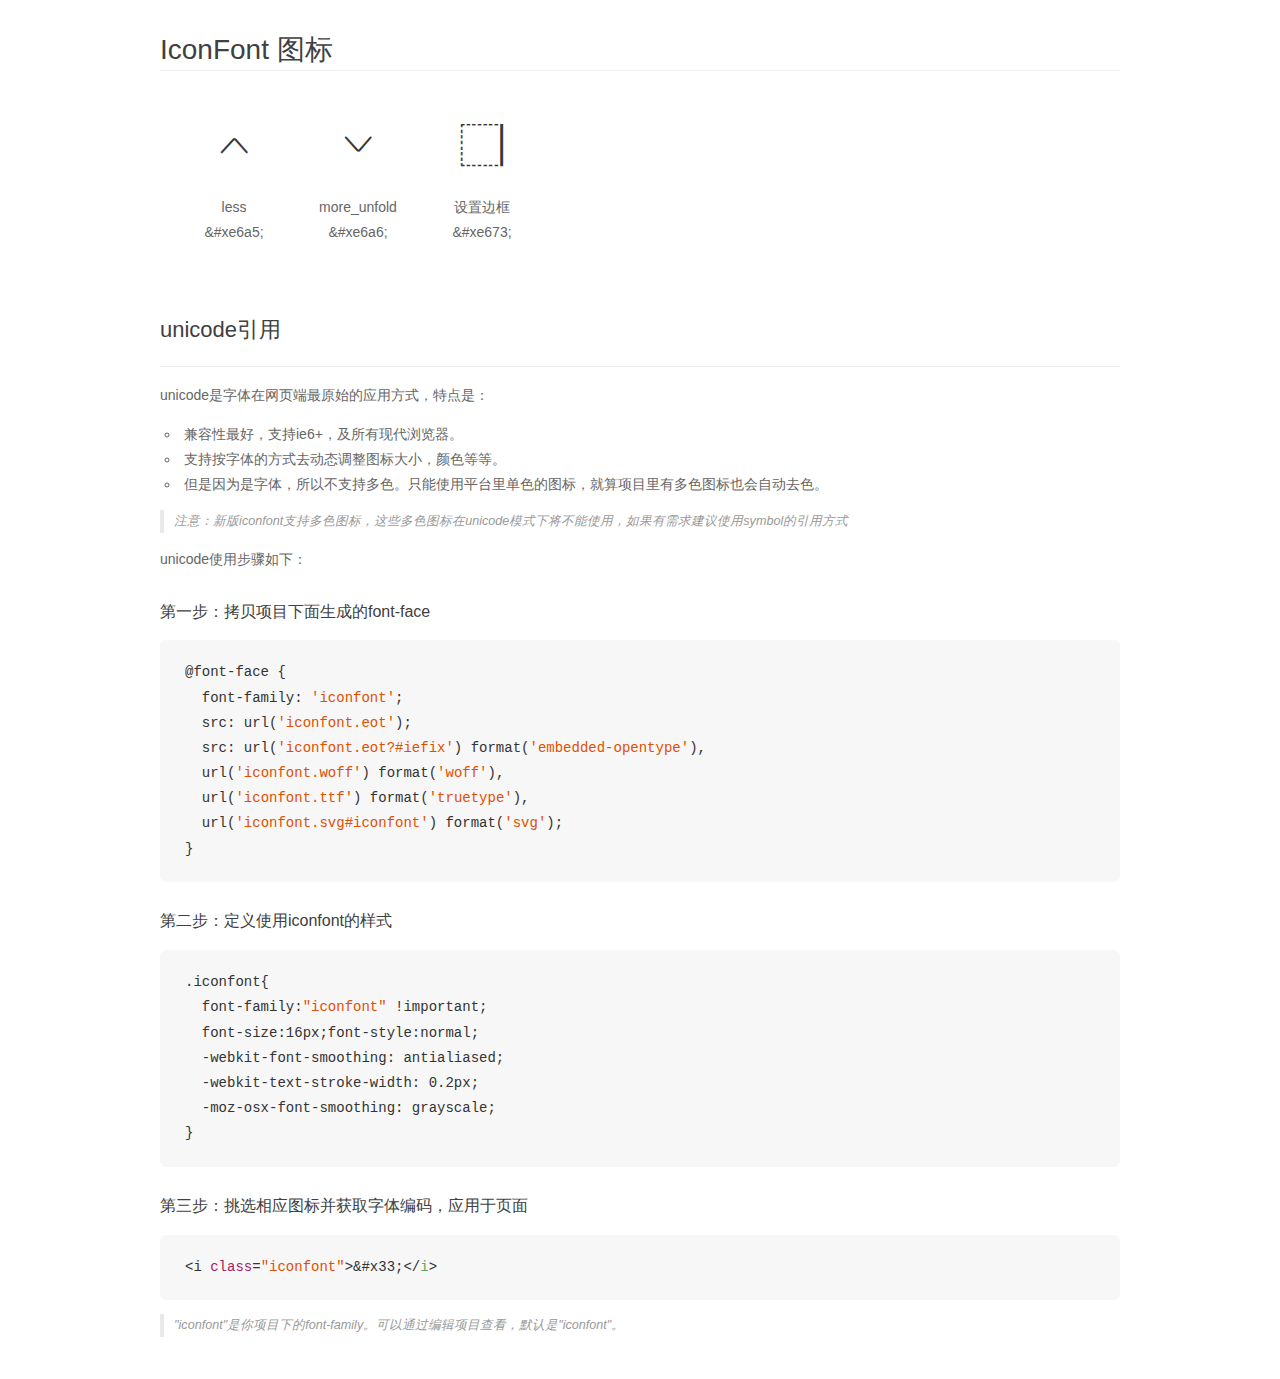
<file: css/font/demo_unicode.html>
<!DOCTYPE html>
<html>
<head>
    <meta charset="utf-8"/>
    <title>IconFont</title>
    <link rel="stylesheet" href="demo.css">

    <style type="text/css">

        @font-face {font-family: "iconfont";
          src: url('iconfont.eot'); /* IE9*/
          src: url('iconfont.eot#iefix') format('embedded-opentype'), /* IE6-IE8 */
          url('iconfont.woff') format('woff'), /* chrome, firefox */
          url('iconfont.ttf') format('truetype'), /* chrome, firefox, opera, Safari, Android, iOS 4.2+*/
          url('iconfont.svg#iconfont') format('svg'); /* iOS 4.1- */
        }

        .iconfont {
          font-family:"iconfont" !important;
          font-size:16px;
          font-style:normal;
          -webkit-font-smoothing: antialiased;
          -webkit-text-stroke-width: 0.2px;
          -moz-osx-font-smoothing: grayscale;
        }

    </style>
</head>
<body>
    <div class="main markdown">
        <h1>IconFont 图标</h1>
        <ul class="icon_lists clear">
            
                <li>
                <i class="icon iconfont">&#xe6a5;</i>
                    <div class="name">less</div>
                    <div class="code">&amp;#xe6a5;</div>
                </li>
            
                <li>
                <i class="icon iconfont">&#xe6a6;</i>
                    <div class="name">more_unfold</div>
                    <div class="code">&amp;#xe6a6;</div>
                </li>
            
                <li>
                <i class="icon iconfont">&#xe673;</i>
                    <div class="name">设置边框</div>
                    <div class="code">&amp;#xe673;</div>
                </li>
            
        </ul>
        <h2 id="unicode-">unicode引用</h2>
        <hr>

        <p>unicode是字体在网页端最原始的应用方式，特点是：</p>
        <ul>
        <li>兼容性最好，支持ie6+，及所有现代浏览器。</li>
        <li>支持按字体的方式去动态调整图标大小，颜色等等。</li>
        <li>但是因为是字体，所以不支持多色。只能使用平台里单色的图标，就算项目里有多色图标也会自动去色。</li>
        </ul>
        <blockquote>
        <p>注意：新版iconfont支持多色图标，这些多色图标在unicode模式下将不能使用，如果有需求建议使用symbol的引用方式</p>
        </blockquote>
        <p>unicode使用步骤如下：</p>
        <h3 id="-font-face">第一步：拷贝项目下面生成的font-face</h3>
        <pre><code class="lang-js hljs javascript">@font-face {
  font-family: <span class="hljs-string">'iconfont'</span>;
  src: url(<span class="hljs-string">'iconfont.eot'</span>);
  src: url(<span class="hljs-string">'iconfont.eot?#iefix'</span>) format(<span class="hljs-string">'embedded-opentype'</span>),
  url(<span class="hljs-string">'iconfont.woff'</span>) format(<span class="hljs-string">'woff'</span>),
  url(<span class="hljs-string">'iconfont.ttf'</span>) format(<span class="hljs-string">'truetype'</span>),
  url(<span class="hljs-string">'iconfont.svg#iconfont'</span>) format(<span class="hljs-string">'svg'</span>);
}
</code></pre>
        <h3 id="-iconfont-">第二步：定义使用iconfont的样式</h3>
        <pre><code class="lang-js hljs javascript">.iconfont{
  font-family:<span class="hljs-string">"iconfont"</span> !important;
  font-size:<span class="hljs-number">16</span>px;font-style:normal;
  -webkit-font-smoothing: antialiased;
  -webkit-text-stroke-width: <span class="hljs-number">0.2</span>px;
  -moz-osx-font-smoothing: grayscale;
}
</code></pre>
        <h3 id="-">第三步：挑选相应图标并获取字体编码，应用于页面</h3>
        <pre><code class="lang-js hljs javascript">&lt;i <span class="hljs-class"><span class="hljs-keyword">class</span></span>=<span class="hljs-string">"iconfont"</span>&gt;&amp;#x33;<span class="xml"><span class="hljs-tag">&lt;/<span class="hljs-name">i</span>&gt;</span></span></code></pre>

        <blockquote>
        <p>"iconfont"是你项目下的font-family。可以通过编辑项目查看，默认是"iconfont"。</p>
        </blockquote>
    </div>


</body>
</html>
</file>
<file: css/index.css>
*{
	margin: 0;
	padding: 0;
	list-style: none;
}
a{
	color: black;
	text-decoration: none;
}
/*---------------------------header----------*/
body{
	font-family: "宋体"
}
header{
	width: 1200px;
	height: 75px;
	margin: auto;
	border-bottom: 3px solid #00afc7;

}
.logo{
	float: left;
	margin-top: 16px;
	cursor: pointer;
}
.top{
	float: right;
	position: relative;
	max-height: 32px;
	
}
.top>li{
	float: left;
	/*padding:8px 0px;*/
	margin-left: 10px;
	cursor: pointer;
	font-size: 12px;
	color: #666666;
	position: relative;
	z-index: 4;
	line-height: 32px;
	
}
.top li a{
	color: #666666;
}
.top li a.login,
.top li a.register{
	color: #0084bb;;
}
.top li a:hover{
	color: #00a3d2;
	
}
.top li a.info{
	padding-left: 13px;
	padding-right: 13px;
}

.top b{
	float: left;
	width: 1px;
	height: 11px;
	border-right: 1px solid #d6d6d6;
	margin-top: 11px;
	margin-left: 1px;
}
.top i.msg{
	position: absolute;
    width: 13px;
    height: 9px;
    background-image: url(../img_index/header_v13.png);
    background-repeat: no-repeat;
    background-position: -29px -153px;
    left: -2px;
    top: 12px;
}

.top i.arr{	
	position: absolute;
	width: 10px;
	height: 9px;	
	background-image: url(../img_index/header_new_v7.png);
	background-repeat: no-repeat;
	background-position: -152px -35px;
    right: 0px;
    top: 10px;
}
.top i.arr_2{
	background-position: -152px -44px;
	
}
.top li.top_li_margin{
	margin-right: 8px;
	
}

.top li.order{	
	text-align: center;
	width: 72px;
	/*padding-top: 2px;	*/
	margin-left: 1px;
	line-height: 31px;
}

.top li.order p{	
	width: 70px;
	/*padding:6px 0;*/
	border: 1px solid transparent;	
	border-bottom: none;
	
}
.top li.order p.order_p_border{
	border: 1px solid #d6d6d6;
	border-bottom: none;
	background: white;
}
.top li.order ul{
	display: none;
	width: 70px;
	position: absolute;
	border: 1px solid #d6d6d6;
	background: white;
	border-top: none;
}
.top li.order ul li a{
	display: block;
	padding: 6px 0px;
	
}
.top li.order ul li{
	
}
.top li.order ul li:hover{
	background: #4b7bda;
	color: white;
	
}
.top li.order ul li a:hover{
	color: white;
	
}

.nav{
	float: left;
	position: relative;
	/*bottom: -7px;*/
	/* padding-top: 6px; */
	width: 860px;
}
.nav>ul li{
	position: relative;
    bottom: -2px;
    float: left;  
    font-size: 16px;
    font-weight: bold;
    border-bottom: 0px solid #0088a4;
    border: 1px solid transparent;  
    border-bottom: 2px solid transparent;
    z-index: 3;	
}
.nav>ul li.current_background{
	border-bottom: 1px solid #fff;
	border-left: 1px solid #ccc;
    border-right: 1px solid #ccc;
}

.nav>ul li a{
	display: block;
	padding: 9px 10px 7px 10px;
}

.nav>ul li.current a{	
	color: #0088a4;
}


.nav>ul li a:hover{
	color: #0088a4;
}
.nav_img{
    margin-left: 220px;
    position: absolute;
    bottom: 25px;
}
.nav_img img{
	/* position: absolute;
	    bottom: 1px; */
}
.nav_img img:nth-of-type(1){ }
.nav_img img:nth-of-type(2){ }
.nav_img img:nth-of-type(3){ }
.nav_img img:nth-of-type(4){ margin-left: 72px; }
.nav_img img:nth-of-type(5){ margin-left: 10px; }
.nav_img img:nth-of-type(6){ margin-left: 10px; }
.nav_img img:nth-of-type(7){ }
.nav_img img:nth-of-type(8){ }
.nav_img img:nth-of-type(9){ }


.subnav{	
	position: absolute;	
	/*bottom: -47px;*/
	top: 100%;
	
	border: 1px solid #ccc;	
	box-shadow: 0 7px 10px rgba(0,0,0,0.1);
	background: white;
	font-size: 12px;
	font-weight: bold;
	color: #666;
	padding: 16px;
	z-index: 2;		
	display: none;
}

.subnav li{
	float: left;
	position: relative;
	
}
.subnav li a{	
	padding: 8px 12px;
}
.subnav li a:hover{
	color:#00a3d2;
	background:#e0f4ff;
	text-decoration:underline;
}

.subnav li.subnav_fontcolor_red a{
	color: #f55;
}
.subnav li.subnav_fontcolor_red a:hover{
	color: #f55;
}

.subnav li.subnav_icon_H::after{
	content: '';
	position: absolute;
	top: -9px;
    right: 2px;
	width: 9px;
	height: 9px;
	background: url(../img_index/header_new_v7.png) no-repeat -151px -9px;	
}
.subnav li.subnav_icon_N::after{
	content: '';
	position: absolute;
	top: -9px;
    right: 2px;
	width: 10px;
	height: 9px;
	background: url(../img_index/header_new_v7.png) no-repeat -151px 0px;	
}

.lowprice{
	float: right;
	position: relative;
	bottom: -8px;
	
}



/*---------------------------section----------*/
section{
	width: 1200px;
	margin: 15px auto;
}
.search{

}
.search .search_left{
	width: 710px;
	height: 312px;
	border: 6px solid #00afc7;
	float: left;
	margin-bottom: 24px;
}
.search .search_left .sidebar_left{
	float: left;
	background: #00afc7;
}

.sidebar_left ul li a{
	display: inline-block;
	width: 72px;;
	height: 37px;
	line-height: 36.5px;
	text-align: center;
	text-decoration: none;
	color: white;
	font-weight: bold;
	border-bottom: 1px solid #41b4ca;
	border-top: 1px solid #239eb6;	
	position: relative;
}
u.new{
	position: absolute;
	top: 0px;
	right: 2px;;
	width: 13px;
	height: 15px;
	background: url(../img_index/new.gif) no-repeat 0px 0px;
}

.sidebar_left ul li:nth-of-type(1) a{
	border-top:1px solid transparent;
}
.sidebar_left ul li:nth-of-type(8) a{
	border-top:1px solid transparent;
}
.sidebar_left ul li a.current{
	background: white;
    color:#00a3d2;
    border-bottom: 1px solid #fff;
	border-top: 1px solid #fff;
}

.sidebar_left ul li a:hover{
	background: white;
    color:#00a3d2;
    border-bottom: 1px solid #fff;
	border-top: 1px solid #fff;
}
.sidebar_right{
	float: left;
    width: 602px;
	height: 293px;  
    padding: 10px 20px 5px 16px;
    position: relative;

}
.sidebar_content{
	position: absolute;
	width: 602px;
	display: none;
}
.sidebar_content_nav{	    
    height: 30px;
    line-height: 22px;        
    border-bottom: 1px solid #97d3d9;
}
.sidebar_content_nav_n{
	float: left;
	
}
.sidebar_content_nav_n li{
	float: left;
	position: relative;
}
.sidebar_content_nav_n li a{	
	color: #999;
    font-size: 14px;
	padding: 15px 20px 10px;
}
.sidebar_content_nav_n li a:hover{
	color: #3f3f3f;
}
.sidebar_content_nav_n li a.current{
	color: #3f3f3f;
    font-weight: bold;
    border-bottom: 2px solid #098cb5;
}
.sidebar_content_nav_state{
	float: right;
}
.sidebar_content_nav_state li{
	float: left;
	position: relative;
}
.sidebar_content_nav_state li a{
	position: relative;
	font-size: 12px;
	color: #999;
	padding: 3px 10px 3px 19px;
}
.sidebar_content_nav_state li a:hover{
	text-decoration: underline;
}
.sidebar_content_nav_state li:nth-of-type(1) b{
	position: absolute;
	top: 6px;
	left: 0px;
	width: 14px;
	height: 17px;
	background: url(../img_index/home_v5.png) no-repeat -283px -31px;
}
.sidebar_content_nav_state li:nth-of-type(2) b{
	position: absolute;
	top: 5px;
	left: 2px;
	width: 13px;
	height: 17px;
	background: url(../img_index/home_v5.png) no-repeat -283px -3px;
}


.sidebar_content_main{
	background: #f4fbfc;
    padding: 20px 30px;
    overflow: hidden;
}
.sidebar_content_main>div{
	
}
 
.sidebar_content_main_radio{
	font-size: 12px;
	margin-bottom: 10px;
}
.sidebar_content_main_info{
	position: relative;
}

.sidebar_content_main_info>div{
	float: left;
	position: relative;
}
.sidebar_content_main_info>div:nth-of-type(1),
.sidebar_content_main_info>div:nth-of-type(3){
	margin-right: 61px;
}
.sidebar_content_main_radio input{
	width: 13px;
    height: 13px;
    padding: 0;
    margin-right: 11px;
    vertical-align: middle;
   	
}

input::-webkit-input-placeholder{
	font-size: 12px;
	font-weight: normal;
	color: #ddd;
}

.sidebar_content_main_radio label{
	position: relative;
	margin-right: 18px;
}
.sidebar_content_main_info input{
	width: 240px;
    height: 35px;
    padding-left: 35px;
    border: 1px solid #ddd;
    background-color: #fff;
    color: #000;
    margin-bottom: 15px;
    outline: none;
    box-sizing: border-box;
    font-size: 14px;
    font-weight: bold;   
}

.sidebar_content_main_info>div span{
	position: absolute;
	top: 10px;
	left: 8px;	
    color: #999;
	font-size: 12px;
	cursor: pointer;
	
}
.sidebar_content_main_info>div b{
	position: absolute;
	top: 11px;
	right: 0px;
    width: 20px;
    height: 15px;  
    cursor: pointer; 
    background: url(../img_index/i_qbox.png) no-repeat;
}

.sidebar_content_main_info>div p{
	position: absolute;
	top: 10px;
	right: 23px;
	color: #999;
	font-size: 12px;
	
}

.sidebar_content_main_info>div:nth-of-type(1) b,
.sidebar_content_main_info>div:nth-of-type(3) b{
	background-position: 0px 0px;
}
.sidebar_content_main_info>div:nth-of-type(2) b{
	background-position: -26px 0px;
}
.sidebar_content_main_info>div:nth-of-type(4) b{
	background-position: -84px  0px;
}
.sidebar_content_main_info>div:nth-of-type(4) span{
	color: #ddd;
}

.sidebar_content_main_info>div.return1 span{
	color: #999;
}
.sidebar_content_main_info>div.return1 input{
	border-color: #ccc;
}
.sidebar_content_main_info>div.return1 b{
	background-position: -26px 0px;
}




.sidebar_content_main_info .change{
	position: absolute;
    top: 19px;
    left: 240px;
    height: 56px;
    width: 23px;  
    background: url(../img_index/home_v5.png) no-repeat -141px 0px;
    cursor: pointer;
}

.sidebar_content_main_info .change:hover{
	background-position: -141px -60px;
}

.sidebar_content_main_info .p_font{
	float: left;
	height: 40px;
	line-height: 40px;
	font-size: 12px;
	color: #666;
}

.sidebar_content_main_info button{
	float: right;
	width: 133px;
    height: 41px;
    display: inline-block;
    background: url(../img_index/home_v5.png) no-repeat 0px 0px;    
    cursor: pointer;
    border:0;
    
}
.sidebar_content_main_info>button:hover{
	background-position: 0px -41px;
}



.sidebar_content_footer{
	margin-top: 4px;
}

.sidebar_c1 u.new{
	top: -10px;
    right: -14px;
}

.sidebar_c1 label>span{
	border-bottom: 1px dotted #000;
}


.sidebar_content_main_info .adult,
.sidebar_content_main_info .kid{
	margin-right: 20px;
}
.sidebar_content_main_info .adult input,
.sidebar_content_main_info .kid input{
	width: 112px;	
	padding-left: 35px;
	
}
.sidebar_content_main_info .adult b,
.sidebar_content_main_info .kid b{
	width: 20px;
    height: 16px;
    border-left: 1px solid #bababa;
    background: url(../img_index/ico_a.png) no-repeat 4px 5px;
    cursor: pointer;
}

/* -----智能搜索 */
.smart_search>div{
	position: relative;
	float: left;
}
.smart_search>div:nth-of-type(1){
	margin-right: 10px;
}
.smart_search>div:nth-of-type(1) input{
	padding-left: 10px;
	width: 100px;

}	

.smart_search>div:nth-of-type(1) p{
	right: 7px;
}

.smart_search>div:nth-of-type(2) input{
	width: 432px;
	padding-left: 48px;
}

.smart_search label,
.smart_search a{
	color: #878787;
	font-size: 12px;
}

.smart_search label{
	float: left;
}
.smart_search_1{
	margin-top: 15px;
}
.smart_search_1>div:nth-of-type(1){
	width: 468px;
	margin-top: -4px;
	margin-right: 0px;
}
.smart_search_1 div span{
	position: static;
	cursor: auto;
}

/*---------多程（含缺口）*/
.multipass>div{
	width: 570px;
}
.multipass>div>div{
	position: relative;
	float: left;	
	margin-left: 10px;
}

.multipass label{
	color: #000;
	font-size: 12px;
	font-weight: bold;
	line-height: 35px;
	float: left;	
}
.multipass label i{
	font-style: normal;
	color: #fe0053;
}
.multipass input{
	width: 152px;
}
 .multipass .sidebar1_date2 input{
	width: 161px;
}
.multipass .sidebar1_date2 b{
	background-position: -26px 0px;
}

p.multipass a{
	color: #268fc5;
	margin-left: 50px;
}
p.multipass a:hover{
	color: #f60;
}

.smart_search,.multipass{
	display: none;
}

/*------------------sidebar_content 2*/
.sidebar_c2{
	
}
.sidebar_c2 .sidebar_content_main_info input{
	padding-left: 65px;
}
.sidebar_c2 .sidebar_content_main_info>div:nth-of-type(1){
	width: 231px;
	margin-right: 10px;
	
}
.sidebar_c2 .sidebar_content_main_info>div:nth-of-type(2){
	width: 299px;
}
.sidebar_c2 .sidebar_content_main_info>div:nth-of-type(3){
	width: 265px;
	margin-right: 10px;
}
.sidebar_c2 .sidebar_content_main_info>div:nth-of-type(4){
	width: 265px;
}


.sidebar_c2 .sidebar_content_main_info>div:nth-of-type(1) input{
	width: 231px;
	
}
.sidebar_c2 .sidebar_content_main_info>div:nth-of-type(2) input{
	width: 299px;
	padding-left: 1px;
}
.sidebar_c2 .sidebar_content_main_info>div:nth-of-type(3) input{
	width: 265px;
}
.sidebar_c2 .sidebar_content_main_info>div:nth-of-type(4) input{
	width: 265px;	
}
.sidebar_c2 .sidebar_content_footer{
	font-size: 14px;
	
	
}

.sidebar_c2 .sidebar_content_main_info>div:nth-of-type(2) b{
	background-position: 0px 0px;
}
.sidebar_c2 .sidebar_content_main_info>div:nth-of-type(3) b,
.sidebar_c2 .sidebar_content_main_info>div:nth-of-type(4) b{
	background-position: -26px 0px;
}


.sidebar_c2 .sidebar_content_footer ul{
	margin-left: 42px;
	margin-top: 12px;
	overflow: hidden;

}
.sidebar_c2 .sidebar_content_footer li{
	position: relative;
	float: left;
    padding-left: 16px; 
    padding-right: 16px;  
    height: 20px;
    font-size: 12px;
    line-height: 19px;
    color: #999;
}
.sidebar_c2 .sidebar_content_footer ul li a{
	color: #4197c4;
	padding: 8px 0px 8px 19px ;
	background: url(../img_index/dbt_14.png) no-repeat 0px 6px;
}
.sidebar_c2 .sidebar_content_footer ul li a:hover{
	color:#f60;
}

.sidebar_c2 .sidebar_content_footer ul li b{
	position: absolute;
	top: 3px;
	left: 0;
	width: 1px;
	height: 12px;
	padding: 0;
	background: #999;
}

/*---------------------------------------sidebar_content 3*/
.sidebar_c3 .sidebar_content_nav_state b{
	position: absolute;
	top: 7px;
	left: 3px;
	width: 1px;
	height: 12px;
	background: #999;
}

/*---------------------------------------sidebar_content 4*/
.sidebar_c4 .sidebar_content_nav_n li img{
	position: relative;
	left: -25px;
	top: -10px;
}
.sidebar_c4 .sidebar_content_main>div{
	display: none;
}
.sidebar_c4 .sidebar_content_main_info>div b{
	width: 20px;
	height: 16px;    
    border-left: 1px solid #bababa;
	background: url(../img_index/ico_a.png) no-repeat 4px 5px;
	cursor: pointer;
}
.sidebar_c4	.sidebar_content_main_info>div.sidebar4_div1{
	margin-right: 10px;
}
.sidebar_c4	.sidebar_content_main_info>div.sidebar4_div1 input{
	padding-left: 35px;
}
.sidebar_c4 .sidebar_content_nav_n>li.sidebar4_div1 img{
	position: absolute;
	top: -6px;
	right: -2px;

}

.sidebar_c4	.sidebar_content_main_info>div.sidebar4_div2 input{
	width: 292px;
	padding-left: 10px;
	font-weight: normal;
}

.sidebar4_cm2 .sidebar_content_main_info>div.sidebar4_div2 input{
	padding-left: 60px;
}


.sidebar_content_footer ul{
	margin-top: 18px;
	overflow: hidden;
}

.sidebar_c4 .sidebar_content_footer ul li{
	width: 300px;
}


.sidebar_content_footer ul li{
	float: left;
	/* height: 20px; */
	font-size: 12px;
	margin-bottom: 10px;

	
}
.sidebar_content_footer ul li b{
	color: #999;
	padding-right: 10px;
	font-weight: normal;	
    
}
.sidebar_content_footer ul li span a{
	color: #666;
	padding-right: 10px;
}
.sidebar_content_footer ul li span a:hover{
	text-decoration: underline;
}

.sidebar4_cm4 .sidebar4_div1 input{
	width: 540px;
}
.sidebar_c4 .sidebar_content_footer ul:nth-of-type(2),
.sidebar_c4 .sidebar_content_footer ul:nth-of-type(4){
	margin-top: 0px;
}
.sidebar_c4 .sidebar_content_footer ul:nth-of-type(2) li,
.sidebar_c4 .sidebar_content_footer ul:nth-of-type(4) li{
	width: 575px;
	line-height: 31px;

}

.sidebar_c4 .sidebar_content_footer>ul{
	display: none;
}



/*---------------------------------------sidebar_content 5*/

.sidebar_c5 .sidebar_content_main>div {
	display: none;
}
.sidebar_c5 .sidebar_content_main_info>div input{
	width: 541px;
	padding-left: 2px;
}	

.sidebar_c5 .sidebar_content_footer{
	height: 130px;
	background: #f4fbfc;
	margin-top: -18px;
	padding-left: 28px;
}
.sidebar_c5 .sidebar_content_footer ul li {
	margin-bottom: 10px;
}
.sidebar_c5 .sidebar_content_footer ul li b{
	float: left;
	width: 60px;
	height: 30px;
	color: #000;
	font-weight: bold;
	
}
.sidebar_c5 .sidebar_content_footer ul li div{
	line-height: 16px;
	float: left;
	width: 490px;
}

.sidebar_c5 .sidebar_content_footer>ul{
	display: none;
}
/*---------------------------------------sidebar_content 6*/
.sidebar_c6 .sidebar_content_main{
	border-bottom: 1px solid #e8e8e8;
}

.sidebar_c6 .sidebar_content_main_info>div:nth-of-type(1){
	margin-right: 30px;
}

.sidebar_c6 .sidebar_content_main_info>div:nth-of-type(1) input{
	padding-left: 63px;
	
}
.sidebar_c6 .sidebar_content_main_info>div:nth-of-type(2) input{
	width: 271px;
	
}

.sidebar_c6 .sidebar_content_main_info>div:nth-of-type(4) ul li{
	float: left;
	margin-top: 18px;
	height: 40px;
	font-size: 12px;
	margin-right: 16px;
    
	
}
.sidebar_c6 .sidebar_content_main_info>div:nth-of-type(4) ul li a{
	color: #535353;
}
.sidebar_c6 .sidebar_content_main_info>div:nth-of-type(4) ul li a:hover{
	color: #f60;
}

.sidebar_c6 .sidebar_content_footer>ul li{
	width: 600px;
	height: 25px;
	border-bottom: 1px solid #e8e8e8;
}
.sidebar_c6 .sidebar_content_footer>ul li b{
	float: left;
	color: #bababa;
	font-weight: normal;
	padding-top: 5px;
	padding-bottom: 5px;
}
.sidebar_c6 .sidebar_content_footer>ul li a{
	display: inline-block;
	padding: 5px 5px;
}
.sidebar_c6 .sidebar_content_footer>ul li a.current{
	text-align: center;
	color: #269bb7;
	text-decoration: none;
	border-bottom: 1px solid #269bb7;
}
.sidebar_c6 .sidebar_content_footer>ul>li a:hover{
	color: #269bb7;
	text-decoration: none;
}
.sidebar_c6 .sidebar_content_footer>ul>li:nth-of-type(1) a:hover{	
	border-bottom: 1px solid #269bb7;
}
.sidebar_c6 .sidebar_content_footer>ul>li span.more{
	float: right;
}
.sidebar_c6 .sidebar_content_footer .sidebar6_footer_bottom ul{
	margin: auto;
}
.sidebar_c6 .sidebar_content_footer .sidebar6_footer_bottom ul li a{
    position: relative;
    color: #16acbe;
    margin: 0 27px 0 51px;  
    font-size: 14px;
}
.sidebar_c6 .sidebar_content_footer .sidebar6_footer_bottom ul li a::before{
	position: absolute;
	content: '';
	width: 22px;
    height: 23px;
    margin-left: -25px;
    background: url(../img_index/tuan_icon.jpg) no-repeat;
}

.sidebar_c6 .sidebar6_footer_main ol{
	display: none;
}
/*---------------------------------------sidebar_content 7*/
.sidebar_c7 .sidebar_content_main>div{
	display: none;
}

.sidebar_c7 .sidebar_content_main_info>div.sidebar8_div2 input{
	padding-left: 48px;
}
.sidebar_c7 .sidebar_content_main_info>div.sidebar8_div2 b,
.sidebar_c7 .sidebar_content_main_info>div.sidebar8_div4 b{
	width: 20px;
    height: 16px;
    border-left: 1px solid #bababa;
    background: url(../img_index/ico_a.png) no-repeat 4px 5px;
    cursor: pointer;
}
.sidebar_c7 .sidebar_content_main_info>div.sidebar8_div3 b{
	background-position: -26px 0px;
}
.sidebar_c7 .sidebar_content_main_info>div.sidebar8_div5 input{
	width: 320px;
}
.sidebar_c7 .sidebar_content_main_info>div.sidebar8_div3 span{
	color: #999;
}
.sidebar_c7 .sidebar_content_main_info>div.artport{
	float: left;
}
.sidebar_c7 .sidebar_content_main_info>div:nth-of-type(1),
.sidebar_c7 .sidebar_content_main_info>div:nth-of-type(4){
	margin-right: 61px;
}

.sidebar_c7 .sidebar_content_main_info>div.artport>div{
	position: relative;
	float: left;
}
.sidebar_c7 .sidebar_content_main_info>div.artport>div input{
	padding-left: 60px;
}
.sidebar_c7 .sidebar_content_main_info>div.artport>div.sidebar8_div1 b{
	background-position: -26px 0px;
}
.sidebar_c7 .sidebar_content_main_info>div.artport>div.sidebar8_prompt{
	line-height: 35px;
	font-size: 12px;
	margin-left: 20px;
}
.sidebar_c7 .sidebar_content_main_info>div.sidebar7_train{
	margin-right: 0px;
}

.sidebar7_cm2 .sidebar_content_main_info>div.sidebar7_driving{
	width: 562px;
	margin-right: 0px;
}
.sidebar7_cm2 .sidebar_content_main_info>div.sidebar7_driving>div{
	position: relative;
	float: left;
}
.sidebar7_cm2 .sidebar_content_main_info>div.sidebar7_driving>div:nth-of-type(1){
	margin-right: 61px;
}
.sidebar7_cm2 .sidebar_content_main_info>div.sidebar7_driving>div:nth-of-type(2){
	margin-right: 10px;
}
.sidebar7_cm2 .sidebar_content_main_info>div.sidebar7_driving>div:nth-of-type(2) input{
	width: 150px;	
}
.sidebar7_cm2 .sidebar_content_main_info>div.sidebar7_driving>div:nth-of-type(1) b{
	background-position: 0px 0px;
	padding-right: 3px;
}
.sidebar7_cm2 .sidebar_content_main_info>div.sidebar7_driving>div:nth-of-type(2) b{
	background-position: -23px 1px;
	padding-right: 3px;
}
.sidebar7_cm2 .sidebar_content_main_info>div.sidebar7_driving>div:nth-of-type(3) b{
	width: 20px;
    height: 16px;
    border-left: 1px solid #bababa;
    background: url(../img_index/ico_a.png) no-repeat 4px 5px;
    cursor: pointer;
}
.sidebar7_cm2 .sidebar_content_main_info>div.sidebar7_driving>div:nth-of-type(3) input{
	width: 80px;
	padding-left: 5px;
}
.sidebar7_cm2 .sidebar_content_main_info>div:nth-of-type(4) input{
	width: 300px;
}
.sidebar7_cm3 .sidebar_content_main_info{
	
}
.sidebar7_cm3 .sidebar_content_main_info>div input{
	width: 540px;
	padding-left: 45px;
}

.sidebar7_cm3 .sidebar_content_main_info .sidebar8_hot_city{
	width: 540px;
	margin-top: 10px;
}
.sidebar7_cm3 .sidebar_content_main_info .sidebar8_hot_city label{
	font-size: 13px;
	color: #000;
	font-weight: bold;
	float: left;
	line-height: 24px;
    margin-right: 11px;
}
.sidebar7_cm3 .sidebar_content_main_info .sidebar8_hot_city div span{
	position: initial;
	
}
.sidebar7_cm3 .sidebar_content_main_info .sidebar8_hot_city div span a:hover{
	text-decoration: underline;
}

.sidebar_c7 .sidebar_content_footer{
	margin-top: -15px;
}
.sidebar_c7 .sidebar_content_footer img{
	display: none;
	margin-top: auto;
}
.sidebar_c7 .sidebar_content_footer img:nth-of-type(3){
	margin-top: 25px;
}
/*---------------------------------------sidebar_content 8--*/
.sidebar_c8 .sidebar_content_main_info>div:nth-of-type(1), 
.sidebar_c8 .sidebar_content_main_info>div:nth-of-type(3) {
    margin-right: 10px;
}
.sidebar_c8 .sidebar_content_main_info input{
	width: 266px;
	padding-left: 60px;
}  

.sidebar_c8 .sidebar_content_main_info>div:nth-of-type(3) b,
.sidebar_c8 .sidebar_content_main_info>div:nth-of-type(4) b{
	background-position: -26px 0px;
}
.sidebar_c8 .sidebar_content_main_info>div:nth-of-type(2) b{
	background-position: 0px 0px;
}
.sidebar_c8 .sidebar_content_main_info>.adult input,
.sidebar_c8 .sidebar_content_main_info>.kid input{
	width: 112px;
}

.kid span.age{	
	padding-right: 10px;
}
.sidebar_c8  .sidebar_content_footer span{
	display: inline-block;
	width: 52px;
	overflow: hidden;	
	white-space: nowrap;
	text-overflow: ellipsis;
}
.sidebar_c8  .sidebar_content_footer span a{
	padding-right: 0px;
}



/* ----------------------------------search_ad- */


.search .search_ad{
	height: 324px;
	float: right;
	position: relative;
}
.search .search_ad .search_ad_pic{
	width: 464px;
	height: 324px;
}
img.search_ad_icon{
	position: absolute;
	bottom: 0px;
	left: 0px;
	width: 21px;
    height: 11px;
    padding: 3px 0px;
	background: #2D5F72;
}
p.search_ad_font{
	position: absolute;
	bottom: 0px;
	left: 21px;
	font-size: 12px;
    width: 37px;
	height: 17px;
    color: #c4d0d6;
    text-align: center;
    line-height: 16px;
    background: #2D5F72;
    border-top-right-radius: 6px;
}



/*---------------------------------------------main*/
.main{
	width: 1200px;
	margin: auto;
	overflow: hidden;
}
.main_left{
	width: 945px;	
	float: left;
}



/*------------特惠*/
.discount{
}
.content_title{
	border-bottom: 2px solid #00afc7;
    height: 45px;
    margin-bottom: 15px;
    padding-top: 5px;
    box-sizing: border-box;
}
.content_title ul{
	float: left;
}

.content_title ul li{
	float: left;
    font-weight: 600;
    background: #fff;
    color: #3bb0d0;
    padding: 0px 13px;
    height: 33px;
    line-height: 33px;
    cursor: pointer;
    
}
.content_title ul li.active{
	 color: #fff;
	 background: #3bb0d0;
}
.content_title a{
	float: right;
	margin-top: 11px;
	font-size: 12px;
	color: #666;
}
.content_title a:hover{
	color: #00a3d2;
}
.discount_main{
	position: relative;
	height: 512px;
	
}
.discount_content{
	position: absolute;
	display: none;
}
.discount_content_left{
	width: 430px;
	float: left;
	
}

.discount_content_left ul li{
	margin-bottom: 16px;
}
.discount_content_left ul li a{
	position: relative;
	display: block;
	width: 430px;
	height: 238px;
	border: 1px solid #eee;
}

.discount_content_left img{
	float: left;
	width: 262px;
    height: 238px;
}
.discount_content_left ul li a p:nth-of-type(1){
	padding: 20px 5px;
	padding-left: 269px;
	text-align: center;
	 background: #3bb0d0; 
}
.discount_content_left span{
	display: block;	
	font-size: 19px;    
    color: #fff;
    font-weight: 600;  
    line-height: 26px;
}


.discount_content_left ul li a p:nth-of-type(2){
    font-size: 14px;
    color: #555;
	padding: 10px;
	padding-left: 272px;  
}


b.price{
	position: absolute;
	bottom: 8px;
	color: #f55;
	padding-left: 10px;
	margin-top: 7px;
    font-size: 20px;
}
.discount_content_right{
	
}
.discount_content_right ul li{
	float: left;
}
.discount_content_right ul li a{
	position: relative;
	display: block;   
    width: 240px;
    height: 238px;
    margin:0 0 16px 15px;
    cursor: pointer;
    border: 1px solid #eee;
}
.discount_content_right img{
	width: 240px;
	height: 144px;	
}
.discount_content_right_p1{
	font-size: 14px;
    font-weight: 600;
    margin-bottom: 12px;
    margin: 10px;
    line-height: 16px;
    text-indent: 2px;
    color: #333;   
    white-space: nowrap;    
    overflow: hidden;
    text-overflow: ellipsis;
}
.discount_content_right_p1 span{
	margin-right: 5px;
}
.discount_content_right_p2{	
    height: 14px;
    line-height: 14px;
    font-size: 12px;
    color: #999;
    margin-left: 10px;
    margin-right: 10px;
    white-space: nowrap;
    overflow: hidden;
    text-overflow: ellipsis;
}
.discount_content a:hover{
	border: 1px solid #00a3d2;
}

/*------------------------轮播图*/
.banner{
	width: 945px;
	height: 288px;
	margin: auto;
	position: relative;
	overflow: hidden;
	cursor: pointer;
}
.banner ul{
	width: 9000px;
	position: relative;
	left: 0;
	
}
.banner ul li{
	float: left;		
}
.banner ul li img{
	width: 945px;
}

.banner ol{
	position: absolute;
	bottom: 20px;
	left: 50%;
	margin-left: -70px;
}
.banner ol li{
	float: left;
	width: 16px;
	height: 16px;
	margin-left: 10px;
	border-radius: 50px;
	background: #999;
	cursor: pointer;

}
.banner ol li.current{
	background: #ff4500;
}
.ad{
	height: 90px;
	overflow: hidden;
	margin-top: 20px;
	position: relative;
}

/*---------------------当季热门度假*/
.hot{
	width: 945px;
	overflow: hidden;
	position: relative;
}
h3{
	line-height: 45px;
    font-size: 24px;
    color: #00afc7;
    border-bottom: 2px solid #00afc7;
    margin-bottom: 15px;
}
.content_left{
	    float: left;
    	width: 177px;
}

.content_left ul li{
	height: 127px;
	border: 1px solid #e2f3f8;
	margin-bottom: 18px;
}
.content_left ul li p:nth-of-type(1){
	height: 28px;
    line-height: 28px;
    padding: 0 10px; 
    font-size: 14px;
    font-weight: 600; 
    color: #0286a0;
    background: #e2f3f8;   
    
}
.content_left ul li p:nth-of-type(2){
    width: 165px;
    overflow: hidden;
    padding: 10px 0 10px 10px;
}
.content_left ul li p:nth-of-type(2) span{
	display: inline-block;
	margin-bottom: 7px;
	white-space: nowrap;
}
.content_left ul li p:nth-of-type(2) span a{
	line-height: 18px;
	margin-right: 11px;
	color: #666;
	font-size: 12px;
}
.content_left ul li p:nth-of-type(2) span a:hover{
	color: #00a3d2;
}

.content_right{
	float: right;
	width: 765px;
	position: relative;
}
.content_right ul {
	position: absolute;
}
.content_right ul li{
	float: left;
	
}
.content_right a{
	position: relative;
	display: block;
	width: 240px;
    height: 277px;
    border: 1px solid #eee;
    margin: 0 0 13px 13px;  
    overflow: hidden;
}
.content_right a img{
	width: 240px;
	height: 160px;
}
.content_right a>div{
	height: 50px;
	position: absolute;
	top: 0px;
	right: 0px;
	bottom: 21px;
	left: 0px;
	margin: auto;
	text-align: center;	
}
.content_right a>div p{
	display: inline-block;
	background: rgba(0,0,0,0.6);
    padding: 5px 20px;
    min-width: 80px;
    
}
.content_right a>div p span{
	white-space: nowrap;
}
.content_right a>div p span:nth-of-type(1){
	color: #fff;
    font-size: 20px;
    font-weight: 900;
}
.content_right a>div p span:nth-of-type(2){
	color: #ffde00;
    font-size: 14px;
    margin-right: 5px;
}
.content_right a>p{
	margin: 13px 10px;
	color: #666;
    font-size: 14px;
    font-weight: 600;
    overflow: hidden;
    white-space: nowrap;
    text-overflow: ellipsis;
}

.content_right ul li>a>span{
    position: absolute;
    top: 0;
    left: 180px;
    width: 50px;
    height: 45px;
    line-height: 45px;
    text-align: center;
    font-size: 16px;
    color: #fff;
    background: url(../img_index/home_v5.png) no-repeat left -90px;
    cursor: pointer;
}
.content_right a:hover{
	border: 1px solid #00a3d2;
}


/*---------------------当季景点门票*/
.spot{
	width: 945px;
	overflow: hidden;
}
.spot .content_left ul li{
	height: 181px;
	margin-bottom: 11px;
}
.content_right ul li.content_right_first a{
	width: 495px;
	height: 277px;
	overflow: hidden;
}
.content_right ul li.content_right_first a img{
	width: 495px;
	height: 277px;
}

.content_right a>p.detail{
    font-size: 12px;
    color: #aaa;
    font-weight: normal;
    white-space: nowrap;
    overflow: hidden;
    text-overflow: ellipsis;  
}

/*---------------------超值酒店团购推荐*/
.hotel{
	width: 945px;
	overflow: hidden;
}
.conten_title_1{
	border: none;
	margin-bottom: 0px;
}
.conten_title_1 ul li{
	padding: 0 15px;
    color: #666;
    height: 28px;
    line-height: 28px;
    font-size: 12px;
    font-weight: normal;   
}
.hotel .content_left ul li:nth-of-type(1){
	height: 127px;
}
.hotel .content_left ul li:nth-of-type(2){
	height: 227px;
}
.hotel .content_left ul li:nth-of-type(3){
	height: 175px;
}
.hotel .content_left ul li p span{
	width: 75px;
	margin-bottom: 5px;
}
.hotel .content_right ul{
	display: none;
}
.hotel .content_right a>p{
	margin: 9px 10px;
} 

em{
	display: inline-block;
    width: 18px;
    height: 15px;
    vertical-align: middle;
    margin: 0 0 0 5px;
    background: url(../img_index/icon_service.png) no-repeat;
}
em.wifi{
	background-position: -29px 0;
}
em.baggage{
	background-position: -94px 0;
}
em.hotwater{
	background-position: -62px 0;
}
em.addr{
	background-position: -179px 0;
}

.hotel .content_right a>p.purchase{
	position: absolute;
	bottom: 0px;
	right: 0px;
	font-size: 12px;
    color: #aaa;
    font-weight: normal;
    white-space: nowrap;
    overflow: hidden;
    text-overflow: ellipsis;
}
.hotel .content_right a>p.purchase span{
	color: #f55;
}
.price span{
	font-size: 12px;
    font-weight: normal;
    vertical-align: 2px;
    color: #666;
    margin-left: 5px;
}

/*---------------------旅游攻略*/

.trip h3>span{
	font-size: 12px;
    color: #999;
    margin-left: 17px;
    font-weight: normal;
}

.trip h3>ol{
	float: right;
	
}
.trip h3>ol li{
	float: left;
	color: #00afc7;
	font-size: 16px;
	padding: 0 0 0 22px;
}
.trip h3>ol li i{
	display: block;
	float: left;
	width: 19px;
    height: 19px;
    margin: 14px 5px 0 0;
    background: url(../img_index/home_v5.png) no-repeat -281px -122px;
}
.trip h3>ol li:nth-of-type(2) u{
	display: block;
	float: left;
	width: 1px;
	height: 16px;
	margin-top: 15px;
	margin-right: 22px;
	background: #ccc;
}
.trip h3>ol li:nth-of-type(2) i{
	background-position: -281px -145px;
}


.trip .content_right{
	width: 945px;
	height: 432px;
	margin-bottom: 20px;
}

.trip .content_right .content_right_wrap{
	position: absolute;
	display: none;
}

.trip .content_right .left{
	width: 434px;
	height: 332px;
	float: left;
	position: relative;
	overflow: hidden;
	
}
.trip .content_right .left a{
	display: block;
	margin-left: 0;
	width: 434px;
	height: 332px;
}
.trip .content_right .left a img{
	width: 434px;
	height: 332px;
	
}
.box_con{
	height: 95px;
	position: absolute;
	width: 100%;
	bottom: -60px;
	left: 1px;
	color: white;
	background: rgba(0, 0, 0, 0.5);
	cursor: pointer;
}


.box_con>p:nth-of-type(1){
	font-weight: bold;
	text-indent: 12px;
	padding: 3px 0;
	font-size: 14px;
	line-height: 27px;
}
.box_con img{
	float: left;
	width: 40px;
	height: 40px;
	margin-top: 10px;
	margin-left: 10px;
	border-radius: 50%;
}
.box_con>p:nth-of-type(2){
	float: left;
}
.box_con>p:nth-of-type(2) span{
	position: relative;
	top: 10px;
	margin: 10px -11px 0px 13px;	
	font-size: 12px;
	color: #aaa;
	
}
.box_con>p:nth-of-type(2) span.span_color{
	color: white;
}


.trip .content_right .right{
	width: 511px;	
	float: right;
}
.trip .content_right .right ul li{
	position: relative;
	overflow: hidden;
	width: 241px;
    height: 158px;	
	float: left;
	margin-left: 14px;
	margin-bottom: 16px;
	overflow: hidden;
}
.trip .content_right .right ul li a{
	margin: 0;
	width: 241px;
	height: 158px;
}
.trip .content_right .right ul li a img{
	width: 241px;
	height: 158px;
}
.trip a:hover{
	border: 1px solid transparent;
}

.destination{
	height: 95px;
	margin-top: 20px;	
	margin-bottom: 20px;
}

.destination ul li{
	width: 449px;
    float: left;
}
.destination ul li:nth-of-type(2){
	width: 495px;
}

h4{
	color: #666;
    border-left: 3px solid #00add1;
    padding-left: 7px;
}
.destination ul li p{
	font-size: 12px;
    border-left: 3px solid #eaeaea;
    padding-left: 7px;
}
.destination ul li p a{	
    position: relative;
    display: inline-block;
    width: 210px;
    height: 18px;
    border:none;
    margin: 13px 0px 0px 0px;
    overflow: hidden;
    border: 1px solid transparent;
    color: #666;
}



.destination ul li p a label{
	color: #00add1;
	cursor: pointer;
}
.destination ul li p a span:hover{
	color: #00add1;
}

/*---------------------骆驼书*/
.book h3>span{
	font-size: 12px;
    color: #999;
    margin-left: 17px;
    font-weight: normal;
	
}
.book_content_right{
	position: relative;
	height: 339px;
}
.book_content{
	height: 339px;
	margin-bottom: 20px;
	position: absolute;
}

.book_content ul li{
	position: relative;
	float: left;
	margin-left: 16px;
	width: 240px;
    height: 339px;   
    overflow: hidden;
}
.book_content ul li.book_first{
	width: 176px;
    height: 339px;
    margin-left: 0px;
}
.book_content ul li img{
	width: 240px;
    height: 339px; 
}
.book_content ul li.book_first img{
	width: 176px;
    height: 339px;
}
.book_details{
	position: absolute;
    top: 0;
    left: 0;
    width: 240px;
    height: 339px;
    color: #fff;
    background: #000;
    opacity: 0.7;
    padding-top: 52px;
    padding-left: 20px;
	box-sizing: border-box;
	display: none;
    
}
.book_details p:nth-of-type(1){
	font-size: 24px;
	
}
.book_details p:nth-of-type(1) span{
	position: relative;
	font-weight: normal;
}
.book_details p:nth-of-type(1) span:nth-of-type(2)::before{
	position: absolute;
	bottom: -12px;
    left: 1px;
    content: '';
    width: 45px;
	height: 2px;
	background: #fff;
}

.book_details p:nth-of-type(2){
	margin: 26px 0;
    font-size: 14px;
    line-height: 22px;
}
.book_details a{	
	display: block;
    width: 90px;
    height: 35px;
    line-height: 35px;
   font-size: 16px;
    text-align: center;
    color: #fff;   
    border: solid 1px #fff;
}   

.book .destination h4,
.book .destination p{
	border:none;
    padding-left: 0;
}
.book .destination ul li:nth-of-type(2) p a{
	width: 240px;
}


/* ----------------------main_right 右侧 */

.main_right{
	width: 240px;
	height: 500px;
	float: right;
}

.main_right_top{
	margin-top: 48px;
	border: 1px solid #eee;
	margin-bottom: 20px;
}
.main_right_top>ul>li{
	border-top: 1px solid #eee;
    font-size: 12px;
    padding-top: 10px;
    padding-bottom: 10px;
    
}

.main_right_top p{
	padding:0px 10px;
	color: #333;
    background: #fcfefe;
	
}
.main_right_top>ul li a{
	display: block;
	padding: 5px 10px;
	color: #999;
}
.main_right_top>ul li a:hover{
	text-decoration: underline;
}
.main_right_top>ul li>ul li{
	padding: 5px 10px;
}
.main_right_top>ul li>ul li span{
	display: inline-block;
	width: 106px;
}
.main_right_top>ul li>ul li span:nth-of-type(2){
	text-align: right;
}

.main_right_top>ul li>ul li:nth-of-type(1) span:nth-of-type(1){
	color: #777;
	font-weight: bold;
}
.main_right_top>ul li>ul li:nth-of-type(1) span:nth-of-type(2){
	color: #555;
	position: relative;
}
.main_right_top>ul li>ul li:nth-of-type(1) span:nth-of-type(2) b{
	position: absolute;
	top: 0px;
	left: 1px;
	width: 16px;
	height: 16px;
	    background: url(../img_index/service_24.png) no-repeat 0px 0px;
}

.main_right_top>ul li>ul li:nth-of-type(2) span:nth-of-type(1),
.main_right_top>ul li>ul li:nth-of-type(3) span:nth-of-type(1){
	color: #999;
}
.main_right_top>ul li>ul li:nth-of-type(2) span:nth-of-type(2),
.main_right_top>ul li>ul li:nth-of-type(3) span:nth-of-type(2){
	color: #cb0101;
	font-weight: bold;
}


.main_right_center{
	margin-bottom: 20px;
	width: 218px;
	height: 484px;
	margin: auto;
	position: relative;
}

.main_right_center p{
	padding:0px 10px 10px 0;
	color: #666;
	font-size: 12px;

}
.main_right_center img:nth-of-type(1){
	height: 460px;
}

.main_right_center p:nth-of-type(2){
	left: 21px;
    width: 37px;
	height: 17px;
    color: #c4d0d6;
    text-align: center;
    line-height: 16px;
    padding: 0px;
}

.main_right_bottom{
	margin-top: 15px;
	border: 1px solid #eee;
	padding-left: 10px;
	font-size: 12px;
}
.main_right_bottom p{
	border-top: 1px solid #eee;
}

.main_right_bottom p:nth-of-type(1){
	padding:5px 0px;
	color: #333;
    background: #fcfefe;
}
.main_right_bottom p:nth-of-type(2){
	padding:5px 0px;
}

.main_right_bottom a{
	display: block;
	padding: 5px 0px;
	color: #999;
}
.main_right_bottom a:hover{
	text-decoration: underline;
}



/*---------------------------footer----------*/

footer{
	width: 100%;
    margin-top: 100px;
    clear: both;
    height: 580px;
}
.footer_top{	   
    height: 200px;
    
    background: #009fbe;    
}

.footer_top>div{
	position: relative;
	width: 1200px;
	height: 200px;
	margin: auto;
}

.footer_top_left{
    width: 330px;
    height: 240px;
    position: absolute;
    left: 0;
    bottom: -1px;
    background: url(../img_index/app_footer_v4.jpg) no-repeat 0px 0px;
}
.footer_top_right{
    width: 285px;
    height: 240px;
    position: absolute;
    right: 256px;
    bottom: -1px;
    background: url(../img_index/app_footer_v4.jpg) no-repeat right top;

}

.footer_center{
	width: 1200px;
    margin: 25px auto;
    overflow: hidden;
    border-bottom: 1px solid #eee;
    padding-bottom: 7px;
    font-size: 12px;
}
.footer_center label{
	line-height: 24px;
    color: #616161;
    float: left;
    margin-right: 10px;
}
.footer_center>ul>li{
	clear: both;
	margin-bottom: 10px;
	overflow: hidden;
}
.footer_center>ul>li ul li{
	float: left;
    margin-right: 10px;
    text-align: left;
    line-height: 24px;
    color: #eee;
    white-space: nowrap;
}
.footer_center>ul>li ul li a{
	border-right: 1px solid  #eee;
	padding-right: 10px;
	color: #999;
}

.footer_center>ul>li ul li a:hover{
	color: #f60;
}

/*------------*/
#footer{
	width: 980px;
	font-size: 12px;
	margin-right: auto;
	margin-left: auto;
	margin-bottom: 40px;
	background: #fff;
	padding-top: 13px;
}
#footer a{
	text-decoration: none;
	color: #999;
}
#footer span{
	color: #999;
}
.toplink{
	margin-right: auto;
	margin-left: auto;
	width: 639px;
}
.toplink>ul{
	width: 856px;
	list-style: none;
}
.toplink span{
	display: inline-block;
	padding: 3px;
	font-size: 6px;
	line-height: 20px;
	height: 20px;
	

}

.bottomlink ul{
	width: 811px;
	margin-right: auto;
	margin-left: auto;
	list-style: none;
	overflow: hidden;

}
.bottomlink{
	margin-right: auto;
	margin-left: auto;
}
.bottomlink li{
	margin-right: 4px;
	color: #999;
}
.bottomlink a,.drop_down a,.drop_down span{
	color: #999;
}
.d-toplink-border{
	width: 106px;
	display: inline-block;
	border: 1px solid transparent;
/* 	box-sizing: border-box; */
	}

	.bottomlink li,.toplink>ul>li{
		float: left;
		margin-top: 10px;
		height: 20px;
		line-height: 20px;
	}
	#footer>.toplink a:hover{
		color:#ff8200 ;
	}
	#footer .drop_down li:hover a{
		color: #666;
	}
	.toplink li:first-child{
		position: relative;
	}
	.drop_down{
		position: absolute;
		top: -79px;
		left: 0px;
		width: 108px;
		overflow: hidden;
		display: none;
		background: #fff;
	}
	.drop_down ul{
		border: 1px solid #ddd;
	}
	.drop_down a{
		text-decoration: none;
   
	}
	.drop_down li:hover{
		 background: #e2e2e2;
	}
	.drop-d{}
	.footer_img
	{
		width: 980px;
	}
	.footer_img>ul{
		width: 454px;
		height: 32px;
		margin:15px auto 30px ;
		list-style: none;
	}
	.footer_img li{
		border: 1px solid #ccc;
		float: left;
		margin-right: 8px;
	}
	.footer_img li a{

		display: block;
		background-image:  url('../img_index/footer_v10.png');
	
}
.first_back{
	width: 101px;
	height: 31px;
	background-position: 0px 0px;


}
.second_back{
	width: 48px;
	height: 31px;
	background-position: -106px 0px;
	
}
.third_back{
	width: 91px;
	height: 31px;
	background-position: -160px 0px;

}
.forth_back{
	width: 77px;
	height: 31px;
	background-position: -257px 0px;
}
.fifth_back{
	width: 87px;
	height: 31px;
	background-position: -431px 0px;        
}
.hour{
	width: 16px;
	height: 16px;
	display: inline-block;
	vertical-align:middle;
	background-image: url('../img_index/24h.png');
}
.main_right_sign_icon{
	display: inline-block;
	background: url('../img_index/icon-phone.png') 0px 0px no-repeat;
}
.main_right_sign{
	line-height: 1.2;
	
}
</file>
<file: font/iconfont.css>
@font-face {font-family: "iconfont";
  src: url('iconfont.eot?t=1529134985213'); /* IE9*/
  src: url('iconfont.eot?t=1529134985213#iefix') format('embedded-opentype'), /* IE6-IE8 */
  url('[data-uri]') format('woff'),
  url('iconfont.ttf?t=1529134985213') format('truetype'), /* chrome, firefox, opera, Safari, Android, iOS 4.2+*/
  url('iconfont.svg?t=1529134985213#iconfont') format('svg'); /* iOS 4.1- */
}

.iconfont {
  font-family:"iconfont" !important;
  font-size:16px;
  font-style:normal;
  -webkit-font-smoothing: antialiased;
  -moz-osx-font-smoothing: grayscale;
}

.icon-less:before { content: "\e6a5"; }

.icon-moreunfold:before { content: "\e6a6"; }

.icon-shezhibiankuang:before { content: "\e673"; }
</file>
<file: css/groundBuying.css>
/*
* @Author: admin
* @Date:   2018-06-19 14:18:55
* @Last Modified by:   Administrator
* @Last Modified time: 2018-06-29 19:44:41
*/
*{
	margin: 0;
	padding: 0;
	list-style: none;
}
a{
	color: black;
	text-decoration: none;
}
/*---------------------------header----------*/
body{
	font-family: "宋体"
}
header{
	width: 1090px;
	height: 75px;
	margin: auto;

}
.logo{
	float: left;
	margin-top: 16px;
	cursor: pointer;
}
.top{
	float: right;
	position: relative;
	max-height: 32px;
	
}
.top>li{
	float: left;
	/*padding:8px 0px;*/
	margin-left: 10px;
	cursor: pointer;
	font-size: 12px;
	color: #666666;
	position: relative;
	z-index: 4;
	line-height: 32px;
	
}
.top li a{
	color: #666666;
}
.top li a.login,
.top li a.register{
	color: #0084bb;;
}
.top li a:hover{
	color: #00a3d2;
	
}
.top li a.info{
	padding-left: 13px;
	padding-right: 13px;
}

.top b{
	float: left;
	width: 1px;
	height: 11px;
	border-right: 1px solid #d6d6d6;
	margin-top: 11px;
	margin-left: 1px;
}
.top i.msg{
	position: absolute;
    width: 13px;
    height: 9px;
    background-image: url(../img_index/header_v13.png);
    background-repeat: no-repeat;
    background-position: -29px -153px;
    left: -2px;
    top: 12px;
}

.top i.arr{	
	position: absolute;
	width: 10px;
	height: 9px;	
	background-image: url(../img_index/header_new_v7.png);
	background-repeat: no-repeat;
	background-position: -152px -35px;
    right: 0px;
    top: 10px;
}
.top i.arr_2{
	background-position: -152px -44px;
	
}
.top li.top_li_margin{
	margin-right: 8px;
	
}

.top li.order{	
	text-align: center;
	width: 72px;
	/*padding-top: 2px;	*/
	margin-left: 1px;
	line-height: 31px;
}

.top li.order p{	
	width: 70px;
	/*padding:6px 0;*/
	border: 1px solid transparent;	
	border-bottom: none;
	
}
.top li.order p.order_p_border{
	border: 1px solid #d6d6d6;
	border-bottom: none;
	background: white;
}
.top li.order ul{
	display: none;
	width: 70px;
	position: absolute;
	border: 1px solid #d6d6d6;
	background: white;
	border-top: none;
}
.top li.order ul li a{
	display: block;
	padding: 6px 0px;
	
}
.top li.order ul li{
	
}
.top li.order ul li:hover{
	background: #4b7bda;
	color: white;
	
}
.top li.order ul li a:hover{
	color: white;
	
}

.nav{
	float: left;
	position: relative;
	/*bottom: -7px;*/
	/* padding-top: 6px; */
	width: 860px;
}
.nav>ul li{
	position: relative;
    bottom: -2px;
    float: left;  
    font-size: 16px;
    font-weight: bold;
    border-bottom: 0px solid #0088a4;
    border: 1px solid transparent;  
    border-bottom: 2px solid transparent;
    z-index: 3;	
}
.nav>ul li.current_background{
	border-bottom: 1px solid #fff;
	border-left: 1px solid #ccc;
    border-right: 1px solid #ccc;
}

.nav>ul li a{
	display: block;
	padding: 9px 10px 7px 10px;
}

.nav>ul li.current a{	
	color: #0088a4;
}


.nav>ul li a:hover{
	color: #0088a4;
}
.nav_img{
    margin-left: 220px;
    position: absolute;
    bottom: 25px;
}
.nav_img img{
	/* position: absolute;
	    bottom: 1px; */
}
.nav_img img:nth-of-type(1){ }
.nav_img img:nth-of-type(2){ }
.nav_img img:nth-of-type(3){ }
.nav_img img:nth-of-type(4){ margin-left: 72px; }
.nav_img img:nth-of-type(5){ margin-left: 10px; }
.nav_img img:nth-of-type(6){ margin-left: 10px; }
.nav_img img:nth-of-type(7){ }
.nav_img img:nth-of-type(8){ }
.nav_img img:nth-of-type(9){ }


.subnav{	
	position: absolute;	
	/*bottom: -47px;*/
	top: 100%;
	
	border: 1px solid #ccc;	
	box-shadow: 0 7px 10px rgba(0,0,0,0.1);
	background: white;
	font-size: 12px;
	font-weight: bold;
	color: #666;
	padding: 16px;
	z-index: 2;		
	display: none;
}

.subnav li{
	float: left;
	position: relative;
	
}
.subnav li a{	
	padding: 8px 12px;
}
.subnav li a:hover{
	color:#00a3d2;
	background:#e0f4ff;
	text-decoration:underline;
}

.subnav li.subnav_fontcolor_red a{
	color: #f55;
}
.subnav li.subnav_fontcolor_red a:hover{
	color: #f55;
}

.subnav li.subnav_icon_H::after{
	content: '';
	position: absolute;
	top: -9px;
    right: 2px;
	width: 9px;
	height: 9px;
	background: url(../img_index/header_new_v7.png) no-repeat -151px -9px;	
}
.subnav li.subnav_icon_N::after{
	content: '';
	position: absolute;
	top: -9px;
    right: 2px;
	width: 10px;
	height: 9px;
	background: url(../img_index/header_new_v7.png) no-repeat -151px 0px;	
}

.lowprice{
	float: right;
	position: relative;
	bottom: -8px;
	
}

.search{
	background: #00667a;
    height: 54px;
    position: relative;
    min-width: 1090px;
}
.search_content{
	width: 1090px;
	margin: auto;
	
}
.search_content>div{
	float: left;
	margin-right: 22px;
}
.search_content_logo{
	height: 45px;
	overflow: hidden;
}

.change{
	padding: 9px 18px;
	cursor: pointer;
	position: relative;

}
.change .change_name{
	font-size: 18px;
	color: #fffd63;
	font-weight: bold;
}
.change .change_bottom{
	color: #7fd7e2;
	font-size: 13px;
}
.change_place{
	display: none;
	position: absolute;
	top: 43px;
	left: 12px;
	border: 1px solid #dadada;
    width: 484px;
    padding: 10px 5px 0 20px;
    background: #fff;
    z-index: 1001;
    
}
.change_place_search{
	margin-left: 60px;
	margin-bottom: 22px;
    margin-top: 10px;
	overflow: hidden;
}
.change_place .change_place_search input:first-of-type{	
	float: left;
    display: inline-block;
    width: 296px;
    height: 14px;
    line-height: 14px;
    padding: 8px 0 8px 10px;
    border: none;
    outline: none;
    color: #333;
    background: url(../img_groundBuying/input.png) no-repeat 0px 0px;
}
.change_place .change_place_search input:last-of-type{	
	float: left;    
    display: inline-block;   
    width: 39px;
    height: 30px;
    background: url(../img_groundBuying/input.png) no-repeat -421px 0px;
    border: none;
    outline: none;
    cursor: pointer;
}

.change_place_title{
	overflow: hidden;
	padding-right: 30px;
}
.change_place_title ul li{
	float: left;
}
.change_place_title ul li a{
	position: relative;
	display: inline-block;
	height: 22px;
	padding: 0px 4px;
	color: #333;
	font-size: 12px;
	border-bottom: 3px solid #fff;
}
.change_place_title ul li a i{	
    position: absolute;
    left: 50%;
    margin-left: -4px;
    bottom: 0px;
    border: 4px solid #fff;
}
.change_place_title ul li a.active,
.change_place_title ul li a.active i{
	color: #53bcd1;
	border-bottom-color: #53bcd1;   
}

.change_place_content{
	
	position: relative;
	border-top: 1px solid #dadada;
	overflow: auto;
    height: 340px;
}
.change_place_content ul li{
	border-bottom: 1px solid #dadada;
	overflow: hidden;
	padding-top: 5px;
	padding-bottom: 10px;
}
.change_place_content ul li:last-of-type{
	margin-bottom: 256px;
}
.change_place_content ul li p{
	line-height: 27px;
    color: #b5b5b5;
    font-size: 12px;
}
.change_place_content ul li a{
	display: inline-block;
	width: 85px;
    height: 27px;
    line-height: 27px;      
    padding-right: 6px;
	color: #333;
	font-size: 12px;
	overflow: hidden;
	text-overflow: ellipsis;
	white-space: nowrap;
	
}
.change_place_content ul li a:hover{
	color: #53bcd1;
}


.find {
	margin-left: 15px;
	height: 33px;
	margin-top: 7px;
}

.find input[type='text']{
    width: 266px;
    height: 31px;
    float: left;
    line-height: 31px;
    padding-left: 10px;
    outline: none;
    border-radius: 3px 0 0 3px;
    border-width: 1px 0px 1px 1px;
    border-color: #c2c1c1;
    color: #b5b5b5;
}
.find input[type='submit']{
	width: 58px;
	height: 33px;
	border-radius: 0 3px 3px 0;
	border: none;
    background: #ff6832; 
    font-size: 16px;
    font-weight: bold;
    color: white;
    outline: none;
    cursor: pointer;

}
.menu{
	height: 40px;
	background: #1ba9ba;
	min-width: 1090px;
}
.menu_content{
	width: 1090px;
	height: 40px;
	margin: auto;
}

.menu_content ul li{
	float: left;
}
.menu_content ul li a{
	position: relative;
	display: inline-block;
	height: 40px;
	line-height: 40px;
	padding: 0 45px;
	color: white;
	font-size: 18px;
}
.menu_content ul li a.current{
	background: #168795;
}
.menu_content ul li a:hover{
	background: #168795;
}
.menu_content ul li:nth-of-type(2) a::after{
	position: absolute;
	top: 5px;
    right: 20px;
	content: '';
	width: 20px;
	height: 15px;
	background: url(../img_groundBuying/type_icon_v6.png) no-repeat right top;
	

}


/*---------------------------section----------*/
section{
	background: url(../img_groundBuying/header_v16.png) repeat-x  0 -475px;
	padding-top: 10px;
}
section>div{
	width: 1090px;
	margin:  auto;
	border-top: 2px solid #14a6c2;
	background: white;
	
}
.destination{
	height: 115px;
}
.destination label{
	display: inline-block;
	float: left;
	color: #168795;
	font-size: 12px;
	width: 70px;
	height: 115px;
	line-height: 105px;
	padding-left: 20px;
	box-sizing: border-box;
}
.destination ul{
	padding: 11px 0;
}
.destination  ul li{
	float: left;
}
.destination  ul li a{
	display: block;
	width: 65px;
    height: 80px;
    border:1px solid transparent;
}
.destination  ul li a span{
	display: block;
    width: 64px;
	font-size: 12px;
	color: #666;
	text-align: center;
}
.destination  ul li a span:nth-of-type(1){
    height: 57px;
    margin: 0 auto;
    background: url(../img_groundBuying/type_icon_v6.png) no-repeat -283px -118px;
}
.destination  ul li:nth-of-type(2) a span:nth-of-type(1){
	background-position: -286px -430px;
}
.destination  ul li:nth-of-type(3) a span:nth-of-type(1){
	background-position: -14px -351px;
}
.destination  ul li:nth-of-type(4) a span:nth-of-type(1){
	background-position: -8px -413px;
}

.destination  ul li a.current{
	border:1px solid #ff4500;
}

.destination  ul li a:hover{
	border:1px solid #ff4500;
}

.all_product{
	width: 1046px;
	margin: auto;	
		
}
.all_product_title{
	border-bottom: 1px solid #b5b5b5;
	overflow: hidden;
	padding: 10px 0px;	
}

.all_product_title h5{
	float: left;
	color: #333;
	margin-right: 8px;	
}
.all_product_title p{
	float: left;
	font-size: 12px;
	color: #b5b5b5;	
}
.all_product_title p span{
	color: #ff4500;
}
.all_product_title a{
	float: right;
	color: #2399b0;
	font-size: 12px;
}
.all_product_title a:hover{
	color: #f60;
}
.all_product_place{
	font-size: 12px;
	padding: 15px 0px 0px;
	border-bottom: 1px solid #dbdbdb;
}
.all_product_place>label{
	color: #b5b5b5;	
	float: left;
	margin-right: 56px;	
}
.all_product_place>div{
	position: relative;
	float: right;
	width: 950px;
	margin-bottom: 20px;
}
.all_product_place>div label{
	display: inline-block;
	float: left;
	margin-right: 30px;
	color: #2399b0;
}
.all_product_place>div p{
	display: inline-block;
	float: left;
	width: 765px;
}
.all_product_place>div p a{
	display: inline-block;
	padding-right: 30px;
	line-height: 12px;
	margin-bottom: 10px;
}
.all_product_place>div p a:hover{
	color: #f60;
}

.more{
	position: absolute;
	top: 0px;
	right: 0px;
	color: #b5b5b5;	
	cursor: pointer;
	
}
.more>div:first-of-type{
	position: relative;
	padding: 4px;
    background: white;
	overflow: hidden;
}
.more span{
	float: left;
}
.more .arrow{
	float: right;
    border: 4px solid #fff;
    border-top-color: #b5b5b5;
    width: 0;
    height: 0;
    margin-top: 6px;
    margin-left: 3px;
}
.more:hover{
	color: #f60;
}
.more:hover .arrow{
	border-top-color: #f60;
}

.more .change_place{
	left: -470px;
    top: 0px;
}
.more1>div:first-of-type{
	z-index: 100;
}
.more1 .change_place {
	z-index: 99;
}

.more2>div:first-of-type{
	z-index: 98;
}
.more2 .change_place {
	z-index: 97;
}

.more3>div:first-of-type{
	z-index: 96;
}
.more3 .change_place {
	z-index: 95;
}




.situation{
	font-size: 12px;
}
.situation>ul>li{
	position: relative;
	/*height: 45px;*/
	border-bottom: 1px solid #dbdbdb;
	overflow: hidden;
}
.situation>ul>li:nth-of-type(4){
	height: 52px;
}
.situation>ul>li label{
	display: inline-block;
	float: left;
	width: 65px;
    line-height: 22px;
    height: 22px;
    padding: 12px 15px 12px 0px;
    color: #b5b5b5;;
}
.situation>ul>li p{
	padding: 13px 0;
	width: 890px;
	float: left;
}
.situation>ul>li p a{
	display: inline-block;
	padding: 2px 0px;
	margin-right: 25px;
}
.situation>ul>li p a:hover{
	color: #f60;
}


.zhanwei{
	clear: both;
	height: 15px;
	width: 20px;	
	/*display: none;*/
}

.situation>ul>li .more{
	top: 13px;	
}


.product_main{
	margin-top: 20px;
	font-size: 12px;	
}
.condition{
	width: 1046px;
	margin: auto;
	height: 33px;
	border: 1px solid #dbdbdb;
	
}
.condition>ul li{
	float: left;
	height: 32px;
	line-height: 32px;
	border-right: 1px solid #dbdbdb;
}
.condition>ul li a{
	position: relative;
	display: block;
	padding: 0 24px 0 10px;
	
}
.condition>ul li a b{	
	position: absolute;
    right: 10px;
    top: 11px;
    display: block;
    width: 7px;
    height: 10px;
    background: url(../img_groundBuying/tuan_pd_skin.png) no-repeat -157px -39px;
}

.condition>ul li a.active{
	background: #555;
	color: #fff;
}
.condition>ul li a.active:hover{
	background: #555;
}

.condition>ul li a.active b{
	background-position: -174px -39px; 	
}
.condition>ul li:nth-of-type(2) a b{
	background-position: -225px -39px;
}

.condition>ul li a:hover{
	background: #999;
	color: #fff;
}
.condition>ul li:nth-of-type(5) a:hover{
	background: #fff;
	color: #000;
}
.condition>ul li a:hover b{
	background-position: -174px -39px; 
}
.condition>ul li:nth-of-type(2) a:hover b{
	background-position: -225px -39px;
}

.condition>ul li:nth-of-type(4) span{
	float: left;
	padding-left: 8px;
	margin-right: 2px;
}

.condition>ul>li:nth-of-type(4) .sure{
	float: left;
	margin-left: 5px;
	padding-right: 6px;
	border: 1px solid transparent;
	border-top: none;
	background: white;
	
}
.condition>ul>li:nth-of-type(4) .sure p{
	display: none;
}

.condition>ul>li:nth-of-type(4) .sure p i{
	display: inline-block;
    cursor: pointer;
    background: url(../img_groundBuying/skin_v5.png) no-repeat -177px -213px;
    width: 43px;
    height: 20px;
    border: 0;
    float: right;
    margin-bottom: 5px;
    margin-right: -24px;
}
.condition>ul>li:nth-of-type(4) .sure p i:hover{
	background-position: -124px -213px;
}


.condition>ul>li:nth-of-type(4) .sure.active{
	border: 1px solid #dbdbdb;
	border-top: none;
}
.condition>ul>li:nth-of-type(4) .sure.active p{
	display: block;
}

.condition>ul>li input[type="text"]{
	width: 45px; 
    height: 18px;
    line-height: 18px;
    padding-left: 5px;   
    background: url(../img_groundBuying/skin_v5.png) no-repeat -230px -213px;
    border: 0;
    outline: none;
    text-indent: 3px;
    margin-left: 7px;
}
.condition>ul li:nth-of-type(5) label{
	cursor: pointer;
}
.condition>ul li:nth-of-type(5) a{
	padding-right: 8px;
}
.condition>ul li:nth-of-type(5) i{
	font-style: normal;
	padding: 0 4px 0 20px;
	background: url(../img_groundBuying/tuan_pd_skin.png) no-repeat -285px 0px;
}
.condition>ul li:nth-of-type(5) i.active{
	color: #f60;
	background-position: -285px -150px;
}



.condition>ul:nth-of-type(2){
	float: right;
}
.condition>ul:nth-of-type(2) li{
	position: relative;
	float: left;
	border-right: none;
	border-left: 1px solid #dbdbdb;
	padding: 0px 10px;
	cursor: pointer;
}
.condition>ul:nth-of-type(2) li:nth-of-type(1){
	border-left:none;
	color: #999;
}
.condition>ul:nth-of-type(2) li:nth-of-type(2){
	padding-left: 25px;
}
.condition>ul:nth-of-type(2) li:nth-of-type(3){
	padding-right: 25px;
}
.condition>ul:nth-of-type(2) li b{
	position: absolute;
	top: 12px;
	left: 10px;
	display: inline-block;
    width: 6px;
    height: 10px;
    background: url(../img_groundBuying/tuan_pd_icon.png) no-repeat -19px -34px;
}
.lastpage{
	
} 
.condition>ul:nth-of-type(2) li b.nextpage{
	top: 11px;
    left: 55px;
    background-position: -60px -34px;
} 


.condition>ul:nth-of-type(2) li:nth-of-type(2).active,
.condition>ul:nth-of-type(2) li:nth-of-type(3).active{
	color: #999;
    
}
.condition>ul:nth-of-type(2) li:nth-of-type(2).active b{
	background-position: -76px -34px
}
.condition>ul:nth-of-type(2) li:nth-of-type(3).active b.nextpage{
	background-position: -92px -34px;
}

.condition>ul:nth-of-type(2) li:hover{
	color: #fff;
	background-color: #999;	
}
.condition>ul:nth-of-type(2) li:nth-of-type(2):hover b{
	background-position: -76px -34px
}
.condition>ul:nth-of-type(2) li:nth-of-type(3):hover b{
	background-position: -92px -34px;
    
}

.condition>ul:nth-of-type(2) li.active:hover{
	color: #999;
	background-color: #fff;	
}




.product_info{
	width: 1046px;
    margin: 30px auto;
}


.product_info>ul>li{
	position: relative;
	float: left;
    width: 311px;    
    height: 370px;
    background: #fff;
    margin: 0 53px 30px 0;
    cursor: pointer;
    box-shadow: 0 0 4px #999;
    border: 1px solid #999;
}

.product_info>ul>li:hover{
	box-shadow:0 0 14px #999
}
.product_info>ul>li:nth-of-type(3n){
	margin-right: 0px;
}
.product_info>ul>li img{
	width: 311px;
	height: 200px;
}
.product_info>ul>li h3{
	padding: 12px 15px 5px;
}
.product_infoul>li>div:nth-of-type(1) p{
	padding: 0px 15px 12px;
	font-size: 12px;
    height: 36px;
    line-height: 18px;
    border-bottom: 1px solid #eee;
    overflow: hidden;
    text-overflow: ellipsis;
    
}
.product_info>ul>li>div:nth-of-type(1):hover{
	color: #f60;
}

.price{
	color: #f60;
	padding-left: 10px;
	margin-top: 7px;
    font-size: 20px;
    font-weight: 600;
}
.price del{
	font-size: 12px;
	color: #b5b5b5;
	font-weight: normal;
}
.buynumber{	
	position: absolute;	
	bottom: 0px;
	left: 0px;
	width: 311px;
    height: 32px;
    line-height: 32px;
    background: #f6f6f6;
    box-sizing: border-box;
    padding: 0 10px;
    color: #b5b5b5;
    font-size: 12px;
}
.buynumber span:nth-of-type(1){
	float: left;
	padding-left: 23px;
	background: url(../img_groundBuying/tuan_pd_icon.png) no-repeat -284px -49px;
    
}
.buynumber span:nth-of-type(2){
	float: right;	
	padding-left: 23px;
	background: url(../img_groundBuying/tuan_pd_icon.png) no-repeat -281px 9px;	
}

.buynumber span:nth-of-type(2) b{
	color: #333;
	font-weight: normal;
}
.discount{
	position: absolute;
    top: 0;
    left: 10px;
    height: 50px;
    width: 55px;
    background: url(../img_groundBuying/tuan_pd_icon.png) no-repeat 0 -114px;
    color: #fff;
    border-bottom-left-radius: 10px;
    border-bottom-right-radius: 10px;  
}
.discount p:nth-of-type(1){
	height: 24px;
    line-height: 24px;
    background: #724e37;
    padding: 0px;
    font-size: 12px;
    text-align: center;
}
.discount p:nth-of-type(2){
	text-align: center;
	font-size: 12px;
}
.discount p:nth-of-type(2) em{
	font-style: normal;
}
.discount p:nth-of-type(2) em b{
	font-size: 16px;
}

/*-------------分页*/
.product_page{
	clear: both;
	width: 1012px;
    height: 50px;
    line-height: 50px;
    margin: auto;
    font-size: 12px;
    text-align: center;
    padding: 0px 15px;
    background: #f8f8f8;
    border: 1px solid #eee;
    border-top: 0;
    margin-top: 15px;
    margin-bottom: 15px;
    
}
.product_page a{
	display: inline-block;
	min-width: 15px;
    height: 15px;
    line-height: 15px;
	color: #555;
	border: 1px solid #ddd;
	padding: 6px;
	margin: 0px 2px;
	min-width: 16px;
	cursor: pointer;
}
.product_page a.current{
	border: none;
	color: #f60;
	cursor: auto;
}
.product_page a.btn:hover,
.product_page a.pre:hover,
.product_page a.next:hover{
	color:#0f68c2;
	border-color:#0f68c2;
}
.product_page a.btn.current:hover{
	color: #f60;
}

.product_page .pre,
.product_page .next{	
}

.product_page b{
	font-weight: normal;
}











/*--------------footer*/
footer{
	width: 1042px;
	margin: 20px auto;
}
.footer_top{	
    width: 1042px;
    height: 78px;
    background: #eee;
    border: 1px #d5d4d0 solid;
    padding: 0px 10px 0 48px;
    box-sizing: border-box;
    
}
.footer_top a{
	position: relative;
	display: inline-block;
	margin: 28px 100px 0 60px;
	font-size: 18px;
    color: #666;
}
.footer_top a b{
	position: absolute;
	top: -15px;
    left: -34px;
	width: 34px;
    height: 37px;
	background: url(../img_groundBuying/sign.png) no-repeat -5px -184px;
}
.footer_top a:nth-of-type(2) b{
	background-position: -55px -184px;
}
.footer_top a:nth-of-type(3) b{
	background-position: -111px -183px;
}
.footer_top a:nth-of-type(4) b{
	background-position: -158px -187px;
}
.footer_top a:hover{
	color: #f60;
}
.footer_top a:nth-of-type(1):hover b{
	background-position: -5px -248px;
}
.footer_top a:nth-of-type(2):hover b{
	background-position: -52px -248px;
}
.footer_top a:nth-of-type(3):hover b{
	background-position: -111px -248px;
}
.footer_top a:nth-of-type(4):hover b{
	background-position: -158px -248px;
}

.footer_top a i{
	position: absolute;
	top: -11px;
    right: -78px;
    width: 2px;
    height: 49px;
    background: url(../img_groundBuying/icon_v6.png) no-repeat -210px -28px;
}



/*-----------------footer*/

#footer{
	width: 980px;
	font-size: 12px;
	margin-right: auto;
	margin-left: auto;
	margin-bottom: 40px;
	background: #fff;
	padding-top: 13px;
}
#footer a{
	text-decoration: none;
	color: #999;
}
#footer span{
	color: #999;
}
.toplink{
	margin-right: auto;
	margin-left: auto;
	width: 639px;
}
.toplink>ul{
	width: 856px;
	list-style: none;
}
.toplink span{
	display: inline-block;
	padding: 3px;
	font-size: 6px;
	line-height: 20px;
	height: 20px;
	

}

.bottomlink ul{
	width: 811px;
	margin-right: auto;
	margin-left: auto;
	list-style: none;
	overflow: hidden;

}
.bottomlink{
	margin-right: auto;
	margin-left: auto;
}
.bottomlink li{
	margin-right: 4px;
	color: #999;
}
.bottomlink a,.drop_down a,.drop_down span{
	color: #999;
}
.d-toplink-border{
	width: 106px;
	display: inline-block;
	border: 1px solid transparent;
/* 	box-sizing: border-box; */
	}

	.bottomlink li,.toplink>ul>li{
		float: left;
		margin-top: 10px;
		height: 20px;
		line-height: 20px;
	}
	#footer>.toplink a:hover{
		color:#ff8200 ;
	}
	#footer .drop_down li:hover a{
		color: #666;
	}
	.toplink li:first-child{
		position: relative;
	}
	.drop_down{
		position: absolute;
		top: -79px;
		left: 0px;
		width: 108px;
		overflow: hidden;
		display: none;
		background: #fff;
	}
	.drop_down ul{
		border: 1px solid #ddd;
	}
	.drop_down a{
		text-decoration: none;
   
	}
	.drop_down li:hover{
		 background: #e2e2e2;
	}
	.drop-d{}
	.footer_img
	{
		width: 980px;
	}
	.footer_img>ul{
		width: 454px;
		height: 32px;
		margin:15px auto 30px ;
		list-style: none;
	}
	.footer_img li{
		border: 1px solid #ccc;
		float: left;
		margin-right: 8px;
	}
	.footer_img li a{

		display: block;
		background-image:  url('../img_index/footer_v10.png');
	
}
.first_back{
	width: 101px;
	height: 31px;
	background-position: 0px 0px;


}
.second_back{
	width: 48px;
	height: 31px;
	background-position: -106px 0px;
	
}
.third_back{
	width: 91px;
	height: 31px;
	background-position: -160px 0px;

}
.forth_back{
	width: 77px;
	height: 31px;
	background-position: -257px 0px;
}
.fifth_back{
	width: 87px;
	height: 31px;
	background-position: -431px 0px;        
}
.hour{
	width: 16px;
	height: 16px;
	display: inline-block;
	vertical-align:middle;
	background-image: url('../img_index/24h.png');
}
.main_right_sign_icon{
	display: inline-block;
	background: url('../img_index/icon-phone.png') 0px 0px no-repeat;
}
.main_right_sign{
	line-height: 1.2;
	
}


/*-------------------help*/
.help{
	position: fixed;
	right: 50px;
	bottom: 0px;
}
.help li{
	height: 68px;
    text-align: center;
    font-size: 12px;
    background: #fff;
    border-top: 1px solid #eee;
    border-bottom: 1px solid #eee;
    padding-top: 10px;
    box-sizing: border-box;
}
.help li:first-of-type{
	border-top: none;
}
.help p{
	padding: 3px 10px;
}
   
.help b{
	display: block;
	width: 36px;
    height: 30px;
    margin: auto;
    background: url(../img_groundBuying/skin_v5.png) no-repeat;
}
.help ul li:nth-of-type(1) b{ background-position: 0 -133px; }
.help ul li:nth-of-type(2) b{ background-position: -92px -133px; }
.help ul li:nth-of-type(3) b{ background-position: -184px -133px; }
.help ul li:nth-of-type(4) b{ background-position: -92px -173px; }


.help ul li:nth-of-type(1):hover b{ background-position:-46px -133px }
.help ul li:nth-of-type(2):hover b{ background-position:-138px -133px }
.help ul li:nth-of-type(3):hover b{ background-position:-230px -133px }
.help ul li:nth-of-type(4):hover b{ background-position:-138px -173px }

.help ul li:nth-of-type(1):hover p{ color: #f60; } 
.help ul li:nth-of-type(2):hover p{ color: #f60; }
.help ul li:nth-of-type(3):hover p{ color: #f60; }
.help ul li:nth-of-type(4):hover p{ color: #f60; }
</file>
<file: css/insurance.css>
/*
* @Author: admin
* @Date:   2018-06-19 14:18:55
* @Last Modified by:   Administrator
* @Last Modified time: 2018-08-22 23:24:27
*/
*{
	margin: 0;
	padding: 0;
	list-style: none;
}
a{
	color: black;
	text-decoration: none;
}
/*---------------------------header----------*/
body{
	font-family: "宋体"
}
header{
	width: 1200px;
	height: 75px;
	margin: auto;
	

}
.logo{
	float: left;
	margin-top: 16px;
	cursor: pointer;
}
.top{
	float: right;
	position: relative;
	max-height: 32px;
	
}
.top>li{
	float: left;
	/*padding:8px 0px;*/
	margin-left: 10px;
	cursor: pointer;
	font-size: 12px;
	color: #666666;
	position: relative;
	z-index: 4;
	line-height: 32px;
	
}
.top li a{
	color: #666666;
}
.top li a.login,
.top li a.register{
	color: #0084bb;
}
.top li a:hover{
	color: #00a3d2;
	
}
.top li a.info{
	padding-left: 13px;
	padding-right: 13px;
}

.top b{
	float: left;
	width: 1px;
	height: 11px;
	border-right: 1px solid #d6d6d6;
	margin-top: 11px;
	margin-left: 1px;
}
.top i.msg{
	position: absolute;
	width: 13px;
	height: 9px;
	background-image: url(../images/header_v13.png);
	background-repeat: no-repeat;
	background-position: -29px -153px;
	left: -2px;
	top: 12px;
}

.top i.arr{	
	position: absolute;
	width: 10px;
	height: 9px;	
	background-image: url(../images/header_new_v7.png);
	background-repeat: no-repeat;
	background-position: -152px -35px;
	right: 0px;
	top: 10px;
}
.top i.arr_2{
	background-position: -152px -44px;
	
}
.top li.top_li_margin{
	margin-right: 8px;
	
}

.top li.order{	
	text-align: center;
	width: 72px;
	/*padding-top: 2px;	*/
	margin-left: 1px;
	line-height: 31px;
}

.top li.order p{	
	width: 70px;
	/*padding:6px 0;*/
	border: 1px solid transparent;	
	border-bottom: none;
	
}
.top li.order p.order_p_border{
	border: 1px solid #d6d6d6;
	border-bottom: none;
	background: white;
}
.top li.order ul{
	display: none;
	width: 70px;
	position: absolute;
	border: 1px solid #d6d6d6;
	background: white;
	border-top: none;
}
.top li.order ul li a{
	display: block;
	padding: 6px 0px;
	
}
.top li.order ul li{
	
}
.top li.order ul li:hover{
	background: #4b7bda;
	color: white;
	
}
.top li.order ul li a:hover{
	color: white;
	
}

.nav{
	float: left;
	position: relative;
	/*bottom: -7px;*/
	/* padding-top: 6px; */
	width: 860px;
}
.nav>ul li{
	position: relative;
	bottom: -2px;
	float: left;  
	font-size: 16px;
	font-weight: bold;
	border-bottom: 0px solid #0088a4;
	border: 1px solid transparent;  
	border-bottom: 2px solid transparent;
	z-index: 3;	
}
.nav>ul li.current_background{
	border-bottom: 1px solid #fff;
	border-left: 1px solid #ccc;
	border-right: 1px solid #ccc;
}

.nav>ul li a{
	display: block;
	padding: 9px 10px 7px 10px;
}

.nav>ul li.current a{	
	color: #0088a4;
}


.nav>ul li a:hover{
	color: #0088a4;
}
.nav_img{
	margin-left: 220px;
	position: absolute;
	bottom: 25px;
}
.nav_img img{
	/* position: absolute;
	bottom: 1px; */
}
.nav_img img:nth-of-type(1){ }
.nav_img img:nth-of-type(2){ }
.nav_img img:nth-of-type(3){ }
.nav_img img:nth-of-type(4){ margin-left: 72px; }
.nav_img img:nth-of-type(5){ margin-left: 10px; }
.nav_img img:nth-of-type(6){ margin-left: 10px; }
.nav_img img:nth-of-type(7){ }
.nav_img img:nth-of-type(8){ }
.nav_img img:nth-of-type(9){ }


.subnav{	
	position: absolute;	
	/*bottom: -47px;*/
	top: 100%;
	
	border: 1px solid #ccc;	
	box-shadow: 0 7px 10px rgba(0,0,0,0.1);
	background: white;
	font-size: 12px;
	font-weight: bold;
	color: #666;
	padding: 16px;
	z-index: 2;		
	display: none;
}

.subnav li{
	float: left;
	position: relative;
	
}
.subnav li a{	
	padding: 8px 12px;
}
.subnav li a:hover{
	color:#00a3d2;
	background:#e0f4ff;
	text-decoration:underline;
}

.subnav li.subnav_fontcolor_red a{
	color: #f55;
}
.subnav li.subnav_fontcolor_red a:hover{
	color: #f55;
}

.subnav li.subnav_icon_H::after{
	content: '';
	position: absolute;
	top: -9px;
	right: 2px;
	width: 9px;
	height: 9px;
	background: url(../images/header_new_v7.png) no-repeat -151px -9px;	
}
.subnav li.subnav_icon_N::after{
	content: '';
	position: absolute;
	top: -9px;
	right: 2px;
	width: 10px;
	height: 9px;
	background: url(../images/header_new_v7.png) no-repeat -151px 0px;	
}

.lowprice{
	float: right;
	position: relative;
	bottom: -8px;
	
}


.fund-native{
	width: 100%;
	min-width: 1200px;
	height: 36px;
	background-color: #009fbe;
}
.fund-native-con{
	margin: auto;
	height: 36px;
	width: 1190px;
}
.fund-native-con ul{
	overflow: hidden;
}
.fund-native-con li,.fund-nav li{
	float: left;
}
.fund-native-con a{
	display: inline-block;
	height: 36px;
	line-height:36px; 
	font-size: 14px;
	color: #fff;
	padding-left: 20px;
	padding-right: 20px;
	font-weight: bold;
}
.fund-native-con li:hover{
	background: #0086a0;
}
.fund-pic a{
	display: inline-block;
	width: 1440px;
	height: 420px;
	cursor: pointer;
	background: url('../images/iousunopened.png');
}
.fund-nav{
	width: 100%;
	min-width: 1200px;
	height: 36px;
	background: #26b4d3;
}
.fund-nav ul{
	overflow: hidden;
	
}
.fund-nav-con{
	margin-left: auto;
	margin-right: auto;
	height: 36px;
	width: 1190px;
}
.fund-nav a{
	display: inline-block;
	height: 36px;
	line-height:36px; 
	font-size: 14px;
	color: #fff;
	padding-left: 20px;
	padding-right: 20px;
	font-weight: normal;
}
.fund-nav li:hover{
	background: #0086a0;
}
/* 轮播图 */
.sowing{
	width: auto;
	min-width: 1200px;
	height: 400px;
	position: relative;
	overflow: hidden;
	cursor: pointer;
	margin-left: auto;
	margin-right: auto;
}
.sowing-con{
	width: 9999px;
	position: relative;
	
}
.sowing-con>li{
	height: 400px;
	position:absolute;
	display: none; 
}
.sowing-con>li>img{
	height: 400px;
}
.sowing-list{
	position: absolute;
	bottom: 10px;
	left: 50%;
	margin-left: -52px;
	
} 
.sowing-list>li{
	width: 12px;
	height: 12px;
	margin-right: 6px;
	border-radius: 50%;
	border: 2px solid #ddd;
	float: left;
	bottom: 10px;
	margin-right: 10px;

}
.sowing-list>li:hover{
	width: 15px;
	height: 15px;
	border: 2px solid #fbb200;

}
.clearfix{
	clear: both;
	display: block;
	height: 0;
	visibility: hidden;
	content: ".";
}
.sowing-code{
	width: 290px;
	height: 400px;
	background-color: rgba(255,255,255,0.92);
	position: absolute;
	right: 73px;
	top: 0px;
}
.sowing-code>img:first-child{
	margin-left: 65px;
	margin-top: 45px;
}
.sowing-code>img:nth-of-type(2){
	margin-left: 80px;
	margin-top: 20px ;
	width: 130px;
	height: 130px;
}
.sowing-a{
	/* clear: left; */
	display: block;
	font-size: 20px;
	color: #ff6b00;
	margin-left: 72px;
	font-weight: bold;
}
.sowing-p{
	margin-top: 20px;
	font-size: 16px;
	color: #888;
	text-align: center;
}
.con-floor-title{
	width: 573px;
	height: 30px;
	margin: 40px auto 27px;
	overflow: hidden;
	line-height: 30px;

}
.con-floor-title span{
	float: left;
}
.con-floor-title span:nth-of-type(1){
	margin-right: 30px;
	width: 100px;
	height: 2px;
	margin-top: 14px;
	background:#000; 
	opacity: 0.5;
}
.con-floor-title span:nth-of-type(2){
	font-size: 18px;
	font-weight: bold;
	width: 312px;
	text-align: center;
}
.con-floor-title span:nth-of-type(3){
	width: 101px;
	height: 2px;
	margin-top: 14px;
	background:#000; 
	margin-left: 30px;
	opacity: 0.5;
}
.con-container{
	width: 1190px;
	height: 290px;
	margin: auto;
	margin-top: 43px;

}


.con-container li{
	float: left;
	width: 290px;
	height: 290px;
	margin-right: 10px;

}
.con-container a{
	position: relative;
	background: pink;
	width: 290px;
	height: 290px;
	display: block;


}
.small-sign{
	position: absolute;
	top: -16px;
	left: 0px;
	padding: 8px;
	color: #fff;
	background-color: #fbb200;
	font-size: 16px;
	z-index: 10;
}
.container-floor img{
	width: 290px;
	height: 290px;
}
.pic-film{
	overflow: hidden;
	width: 290px;
	height: 80px;
	background:rgba(255,255,255,0.9);
	position: absolute;
	bottom: 0px;
	left: 0px;
	
	
}
.pic-film1{
	transition: background2s;


}
.pic-film span:first-child{
	
	padding-top: 20px;
	box-sizing: border-box;
	text-align: center;
	display: block;
	color: #333;
	font-size: 16px;
}
.pic-film span:nth-of-type(3){
	text-align: center;
	font-weight: 700;
	color: #ff5e2d;
	font-size: 13px;
	padding-top: 13px;
	display: block;
	margin-left: auto;
	margin-right: auto;
}


.film-code{
	width: 160px;
	height: 160px;
	margin-top: 13px;	
	margin-left: auto;
	margin-right: auto;
}
.film-code img{
	width: 160px;
	height: 160px;
	position: relative;
	
}
.travel-insurance{
	width: 1190px;
	height: auto;
	margin: auto;
	position: relative;
}
.travel-con{
	margin-top: 80px;
	width: 1190px;
	height: 330px;
	margin-bottom: 54px;
}
.travel-sign{
	width: 590px;
	height: 10px;
	display: inline-block;
	background: #fbb200;
	position: absolute;
	top: -10px;
	left: -10px;
	z-index: 20;
}
.travel-col-left{
	float: left;
	background: skyblue;
	width: 590px;
	height: 330px;
}

.travel-sign1{
	width: 180px;
	height: 309px;
	background: #fbb200;
	position: absolute;
	top: 0px;
	left: -10px;
	z-index: 11;
	box-shadow: 5px 2px 15px rgba(0,0,0,.3);
	background: #fbb200;
	background: linear-gradient(135deg,#fbb200 0,#fbb200 48%,#ffcf56 100%);

}
.travel-ad{
	width: 127px;
	height: 125px;
	margin-left: 15px;
	margin-top: 27px;
	color: #fff;

}
.travel-ad span:nth-of-type(1){
	font-size: 36px;
	font-weight: bold;	
}
.travel-ad span:nth-of-type(2){	   
	font-size: 12px;
	white-space: nowrap;
	font-weight: bold;
	
}
.travel-ad p{
	padding-top: 30px;
	line-height: 24px;
	font-size: 14px;
}
.travel-col-right{
	float: right;
	width: 590px;
	height: 330px;
}
.travel-col-right>ul{
	overflow: hidden;
}
.travel-col-right>ul>li{
	float: left;
	margin-right: 10px;
	width: 290px;
	height: 160px;
}
.travel-col-right>ul>li:first-child{
	margin-bottom: 10px;

}
.travel-col-right .travel-li2{
	margin-right: 0px;
	margin-bottom: 10px
}
.wrap{
	overflow: hidden;
}
.wrap li:first-child{
	width: 116px;
	height: 160px;
	float: left;
}
.wrap-left span{
	margin-left: 10px;
	color: #a5a5a5;
	font-size: 14px;
	display: block;
	line-height: 1.5;
}
.wrap-left span:nth-of-type(1){
	margin-left: 10px;
	display: block;
	color: #323232;
	font-size: 16px;
	margin-top: 25px;
	margin-bottom: 5px;
}
.wrap li:last-child{
	width: 174px;
	height: 160px;
	float: left;
}
.wrap-left .wrap-left-sign b{
	font-size: 22px;
	margin-left:3px;
	font-weight: bolder;
	
}
.wrap-left .wrap-left-sign {
	color: #ff5e2d;
	font-size: 13px;
	font-weight: bolder;
	position: absolute;
	bottom: 17px;
}
.wrap li{
	position: relative;
}
.wrap-code{
	width: 174px;
	height: 160px;
	background-color: #fbb200;
	opacity: 0.9;
	position: absolute;
	top: 0px;
	left: -174px;
	
	/* transition: all 0.2s; */
}
.wrap-code>span:first-child{
	color: #fff;
	font-size: 14px;
	text-align: center;
	display: block;
	margin-top: 24px;
}
.wrap-code>img{
	width: 80px;
	height: 80px;
	margin-top: 8px;
	margin-left: auto;
	margin-right: auto;
	display: block;
}
.wrap-h{
	overflow: hidden;
}
.footer-m{
	width: 100%;
	height: auto;
	background: #f0f0f0;
}

.footer-top{
	width: 1200px;
	height: auto;
	margin-right: auto;
	margin-left: auto;
	background: #f0f0f0;
	padding-top: 38px;

}
.footer-top-title {
	font-size: 14px;
	display: block;
	margin-bottom: 17px;
	/* margin-top: 38px; */
	
	
}
.footer-top-title b{
	font-size: 20px;
	font-weight: bold;
}
.footer-top-ad{
	overflow: hidden;
	height: 260px;
	width: 1200px;
	padding-bottom: 21px;
}
.footer-top-ad li{
	float: left;
	margin-right: 21px;
	margin-bottom: 21px;

}
.footer-top-ad li img{
	width: 120px;
	height: 40px;
	margin: auto;
}
.footer-top-ad li a{
	display: block;
	width: 130px;
	height: 50px;
	background: #fff;
	padding: 5px;
	box-sizing: border-box;
}
/*----------------------------------------------*/
#footer{
	width: 980px;
	font-size: 12px;
	margin-right: auto;
	margin-left: auto;
	margin-bottom: 40px;
	background: #fff;
	padding-top: 13px;
}
#footer a{
	text-decoration: none;
	color: #999;
}
#footer span{
	color: #999;
}
.toplink{
	margin-right: auto;
	margin-left: auto;
	width: 639px;
}
.toplink>ul{
	width: 856px;
	list-style: none;
}
.toplink span{
	display: inline-block;
	padding: 3px;
	font-size: 6px;
	line-height: 20px;
	height: 20px;
	

}

.bottomlink ul{
	width: 811px;
	margin-right: auto;
	margin-left: auto;
	list-style: none;
	overflow: hidden;
	
}
.bottomlink{
	margin-right: auto;
	margin-left: auto;
}
.bottomlink li{
	margin-right: 4px;
	color: #999;
}
.bottomlink a,.drop_down a,.drop_down span{
	color: #999;
}
.d-toplink-border{
	width: 101px;
	display: inline-block;
	border: 1px solid transparent;
	/* 	box-sizing: border-box; */
}

.bottomlink li,.toplink>ul>li{
	float: left;
	margin-top: 10px;
	height: 20px;
	line-height: 20px;
}
#footer>.toplink a:hover{
	color:#ff8200 ;
}
#footer .drop_down li:hover a{
	color: #666;
}
.toplink li:first-child{
	position: relative;
}
.drop_down{
	position: absolute;
	top: -79px;
	left: 0px;
	width: 103px;
	overflow: hidden;
	display: none;
	background: #fff;
}
.drop_down ul{
	border: 1px solid #999;
}
.drop_down a{
	text-decoration: none;
	
}
.drop_down li:hover{
	background: #e2e2e2;
}
.drop-d{}
.footer_img
{
	width: 980px;
}
.footer_img>ul{
	width: 454px;
	height: 32px;
	margin:15px auto 30px ;
	list-style: none;
}
.footer_img li{
	border: 1px solid #ccc;
	float: left;
	margin-right: 8px;
}
.footer_img li a{

	display: block;
	background-image:  url('../images/footer_v10.png');
	
}
.first_back{
	width: 101px;
	height: 31px;
	background-position: 0px 0px;
	

}
.second_back{
	width: 48px;
	height: 31px;
	background-position: -106px 0px;
	
}
.third_back{
	width: 91px;
	height: 31px;
	background-position: -160px 0px;

}
.forth_back{
	width: 77px;
	height: 31px;
	background-position: -257px 0px;
}
.fifth_back{
	width: 87px;
	height: 31px;
	background-position: -431px 0px;        
}
.hour{
	width: 16px;
	height: 16px;
	display: inline-block;
	vertical-align:middle;
	background-image: url('../images/24h.png');
}
.main_right_sign_icon{
	display: inline-block;
	background: url('../images/icon-phone.png') 0px 0px no-repeat;
}
.main_right_sign{
	line-height: 1.2;
	
}

/* 二维码界面 */
.qr-code{
	position: relative;
	display: none;
}

.small-tip{
	position: absolute;
	width: 146px;
	height: 32px;
	line-height: 32px;
	border: 1px solid #d8d8d8;
	background-color: #fff;
	font-size: 12px;
	top: 12px;
	right: 35px;
	z-index: 10;
}
.small-tip i{
	display: inline-block;
	background: url('../images/light.png') no-repeat;
	width: 13px;
	height: 13px;
	position: absolute;
	top: 10px;
	left: 13px;
}
.small-tip  span{
	padding-left: 26px;
	color: #ff9800;
}
.small-tip  b{
	display: inline-block;
	width: 6px;
	height: 6px;
	background: #fff;
	border-top: 1px solid #d8d8d8;
	border-right: 1px solid #d8d8d8;
	transform: rotate(45deg);
	position: absolute;
	top: 50%;
	margin-top: -3px;
	right: -5px;

}
.qr-code-tit{
	width: 205px;
	height: 352px;
	background-color: #f9f9f9;
		/* padding-top: 75px;
		margin: auto; */
		position: absolute;
		top: 0px;
		left: 50%;
		margin-left: -100px;
	}
	.qr-code-tit h2{
		color: #333;
		font-size: 24px;
		margin-top: 75px;
	}
	.qr-font{
		text-align: center;
		font-size: 12px;
		color: #212121;
		margin-top: 10px;
	}
	.qr-code-pic{
		width: 200px;
		height: 200px;
		background: url('../images/show.png');
		margin:25px  auto;
	}
	.dload{
		margin: 24px auto ;
		display: block;
		font-size: 12px;
		color: #11b4ca;
		text-decoration: none;
		text-align: center;

	}
	.free-login{
		text-align: center;
		font-size: 12px;
		color: #9e9e9e;
		margin-top: 30px;

	}
	.free-login a{
		color: #9e9e9e;
		text-decoration: none;

	}
	.free-login a:hover{
		color: #f60;
	}
	.ts-film{
		width: 290px;
		height: 290px;
		position: absolute;
		top: 0px;
		left: 0px;
		background: rgba(0,0,0,0);
		overflow: hidden;
		transition: background 1s;
	}
	
/* 	.ts-film-bottom-safty{
		padding-top: 20px;
	box-sizing: border-box;
	text-align: center;
	display: block;
	color: #333;
	font-size: 16px;

	} */
	.ts-film-bottom{
		width: 290px;
		height: 251px;
		position: absolute;
		bottom:-190px;
		/* bottom: 0px; */
		left: 0px;
		/* background: skyblue; */
		/* background:rgba(255,255,255,0.5); */

	}
	.ts-film-inner{
		width: 290px;
		height: 290px;
		bottom:-190px;
		/* bottom: 0px; */
		background:#fff;
		opacity: 0.8;
		position: absolute;
		bottom: -210px;
		left: 0px;
		transition: opacity 1s;
	}
	.ts-film-safty{
		box-sizing: border-box;
		text-align: center;
		display: block;
		color: #333;
		font-size: 16px;
	}
	.bao-safty{
		font-weight: bold;
		font-size: 14px;
		display: block;
		padding-top: 10px;	
		text-align: center;
		color: #fff;


	}
	.write-before b{
		text-align: center;
		color: #ff5e2d;
		font-size: 22px;
		display: inline-block;
		margin-left: 5px;
		margin-right: 5px;
		font-weight: bold;
	}
	.pic-film span:nth-of-type(3) b{
		
		text-align: center;
		color: #ff5e2d;
		font-size: 22px;
		display: inline-block;
		margin-left: 5px;
		margin-right: 5px;
		font-weight: bold;
	}
	.pic-film span:nth-of-type(3){
		text-align: center;
		font-weight: 700;
		color: #ff5e2d;
		font-size: 13px;
		padding-top: 13px;
		display: block;
		margin-left: auto;
		margin-right: auto;
	}
	.write-before{
		text-align: center;
		font-weight: 700;
		color: #ff5e2d;
		font-size: 13px;
		padding-top: 10px;
		display: block;
		margin-left: auto;
		margin-right: auto;

	}
/* 	.film-code{
width: 160px;
height: 160px;
margin-top: 13px;	
margin-left: auto;
    margin-right: auto;
}
.film-code img{
width: 160px;
height: 160px;
position: relative;

} */
.ts-film-bottom img{
	position: absolute;
	bottom: 4px;
	left: 50%;
	margin-left: -80px;
	width: 160px;
	height: 160px;
}
</file>
<file: css/font/iconfont.css>
@font-face {font-family: "iconfont";
  src: url('iconfont.eot?t=1529134985213'); /* IE9*/
  src: url('iconfont.eot?t=1529134985213#iefix') format('embedded-opentype'), /* IE6-IE8 */
  url('[data-uri]') format('woff'),
  url('iconfont.ttf?t=1529134985213') format('truetype'), /* chrome, firefox, opera, Safari, Android, iOS 4.2+*/
  url('iconfont.svg?t=1529134985213#iconfont') format('svg'); /* iOS 4.1- */
}

.iconfont {
  font-family:"iconfont" !important;
  font-size:16px;
  font-style:normal;
  -webkit-font-smoothing: antialiased;
  -moz-osx-font-smoothing: grayscale;
}

.icon-less:before { content: "\e6a5"; }

.icon-moreunfold:before { content: "\e6a6"; }

.icon-shezhibiankuang:before { content: "\e673"; }
</file>
<file: css/login.css>
/*
* @Author: Administrator
* @Date:   2018-06-15 21:39:01
* @Last Modified by:   Administrator
* @Last Modified time: 2018-07-07 10:54:37
*/
*{
	padding: 0;
	margin: 0;
	color: #555;

}
.nav{
	height: 28px;
	width: 100%;
	background: #f5f5f5;
	border-bottom: 1px solid #ddd;
	
	
}
	/* .tab{
		float: right;
		margin-right: 182px;
		overflow: hidden;
		margin-left: 182px;
		}*/
		. tab>ul.tab_ul{
			float: right;
		}
		.tab{
			width: 980px;
			margin: 0px auto;
		}
		.nav a{
			color: #555;
			text-decoration: none;
		}
		.tab ul{
			list-style: none;
			padding: 2px;
			height: 28px;
			line-height: 28px;
			box-sizing: border-box;

		}
		.tab>ul>li:nth-of-type(3){
			position: relative;
		}
		.right{
			position: absolute;
			top: 7px;
			right: 0px;
		}
		.nav li{
			float: left;
			font-size: 10px;
			padding: 9px;
			height: 8px;
			line-height: 8px;
		}
		.left{
			height: 10px;
			width: 1px;
			border-left: 1px solid #555;
			margin-right: 9px;
		}
		.right{
			height: 12px;
			width: 1px;
			border-right: 1px solid #555;
			margin-left: 9px;
		}
		.con{
			width: 980px;
			margin-left:auto ;
			margin-right:auto ;

		}
		.logo{
			width: 137px;
			float: left;
			cursor: pointer;
		}
		h1{
			width: 231px;
			overflow: hidden;
			margin-top: 20px;
			margin-bottom: 20px;
		}
		.register{
			font-size: 18px;
			font-weight: normal;
			float: right;
			position: relative;
			top: 31px;
		}
		.main{
			border-top: 1px solid #ddd;
			border-bottom: 1px solid #ddd;
			height: 444px;
			margin-bottom: 10px; 
			width: 980px;
		}
		.mobile dt{
			color: #009bb3;
			font-size: 20px;
			margin-bottom: 25px;
		}
		.mobile dd{
			font-size: 12px;
			color: #999;
			line-height: 21px;
		}
		.main_left{
			width: 625px;
			height: 444px;
			vertical-align: middle;
			float: left;
		}
		.main_left_top img{
			display: inline-block;
			margin-left: 40px;
		}
		.mobile{
			display: inline-block;
			margin-left: 50px;
		}
		.main_left_top{
			width: 625px;
			height: 197px;
			margin-top: 30px;
			
		}
		.main_left_bottom{
			padding-top: 0px;
		}
		.main_left_bottom img{
			cursor: pointer;
			margin-left: 41px;
		}
		.main_right{
			width: 350px;
			height: 443px;
			background-color: #f6f6f6;
			float: left;
			position: relative;
			margin-left: 5px;

		}
		.main_right_sign_icon_change{
			display: inline-block;
			background: url(../images/icon-phone.png) 0px -20px no-repeat;
			width: 12px;
			height: 20px;
			margin-top: 7px;
		}
		.main_right_sign:hover{
			color: #0069ca;
		}
		.main_right_change{
			width: 44px;
			height: 44px;
			display: inline-block;
			position: absolute;
			right: 0px;
			transition: all 0.5s;
			background: url('../images/qr-2.png') 0px 0px no-repeat;
		}
		.main_right_change_pc{
			width: 44px;
			height: 44px;
			display: inline-block;
			position: absolute;
			right: 0px;
			transition: all 0.5s;
			background: url('../images/qr-2.png') -56px -56px no-repeat;
		}
		.main_right_sign {
			width: 23px;
			height: 122px;
			display: inline-block;
			text-align: center;
			line-height: 1.2;
			font-size: 12px;
			position: absolute;
			top: 0px;
			left: 350px;
			background-color: #f7f7f7;
			box-shadow: inset 1px 0 2px rgba(222,222,222,0.4);
		}
		.main_right_sign_icon{
			display: inline-block;
			width: 12px;
			height: 20px;
			margin-top: 7px;
		}
		.main_right_con{
			width: 249px;
			margin: 25px auto 110px;
			display: block;
		}
		.main_right_login{
			overflow: hidden;
		}
		.account_login{
			float: left;
		}
		.main_right_login label.id-way{
			font-size: 14px;
			font-weight: bold;
		}

		.message_login{
			float: right;
		}
		.main_right_login label{
			cursor: pointer;
			color: #555;
			font-size: 12px;
		}
		.us_login{
			width: 247px;
			height: 30px;
			margin: 20px auto ;
			background: #fff;
			line-height: 30px;
			border: 1px solid #ccc;
		}
		.us_login i{
			width: 11px;
			height: 11px;
			float: left;
			margin: 9px 10px 0px;
			display: inline-block;
			background: url('../images/login-icon-v2.png') -129px -90px no-repeat;
		}
		.us_login input,.pas_login input{
			width: 200px;
			height: 18px;
			border: 1px solid transparent;
			border-left: 1px solid #ccc;
			padding-left: 10px;
			float: left;
			margin-top: 5px;
			font-size: 14px;
			

		}
		.pas_login{
			width: 247px;
			height: 30px;
			margin: 20px auto ;
			background: #fff;
			line-height: 30px;
			border: 1px solid #ccc;
		}
		.pas_login i{
			width: 12px;
			height: 12px;
			float: left;
			margin: 9px 10px 0px;
			display: inline-block;
			background: url('../images/login-icon-v2.png') -129px -102px no-repeat;
		}
		.vercode{
			margin-top: 20px;
			overflow: hidden;
		}
		.tscode{
			width: 137px;
			height: 28px;
			border: 1px solid #ccc;
			line-height: 28px;
			float: left;
			background: #fff;
			
		}
		.tscode input{
			padding-left: 10px;
			width: 125px;
			height: 18px;
			border: 1px solid transparent;
			font-size: 14px;
		}
		.vercode span{
			float: right;
		}
		.vercode img{
			width: 85px;
			height: 30px;
		}
		.vercode a{
			text-decoration: none;
			color: #0069ca;
			position: absolute;
			top: 178px;
			left: 306px;
			font-size: 12px;
		}
		.autologin{
			margin-top: 20px;
			overflow: hidden;
			line-height: 20px;
			height: 20px;
			
		}
		.three_login{
			float: left;
			height: 18px;
			line-height: 18px;
		}
		.three_login input{
			position: relative;
			top: 3px;
			
		}
		.ac_pr{
			float: right;
		}
		.three_login label{
			font-size: 12px;
			color: #555;
			cursor: pointer;
		}
		.ac_pr a{
			font-size: 12px;
			color: #0069ca;
			text-decoration: none;
		}
		.ac_pr a:first-child{
			padding-right: 8px;
			border-right: 1px solid #0069ca;
		}
		.ac_pr a:last-child{
			padding-left: 8px;
		}
		.give{
			margin: 20px auto 60px;
		}
		.give input{
			width: 249px;
			height: 30px;
			background: url('../images/pic_v4.png') 0px 0px no-repeat;
			cursor: pointer;
			border: 0;
			color: #fff;
			font-weight: bold;
			font-size: 14px;
			text-align: center;
		}
		.hway{
			width: 249px;
			height: 18px;
			position: relative;
			line-height: 18px;

		}
		.hway_left{
			float: left;    
			width: 70px;
			height: 2px;
			background-color: #ebebeb;
			position: absolute;
			top: 9px;
			left: 0px;

		}
		.away{
			float:left;
			position: absolute;
			top: 0px;
			left: 84px;
			text-align: center;
			font-size: 12px;
		}
		.hway_right{
			float: right;
			width: 70px;
			height: 2px;
			background-color: #ebebeb;
			position: absolute;
			top: 9px;
			right: 0px;
		}
		.chat{
			width: 249px;
			height: 30px;
			margin-top: 25px;
			position: relative;
		}
		.chat a{
			cursor: pointer;
			width: 32px;
			height: 16px;
			line-height: 16px;
			display: inline-block;
			padding-left: 21px;
			color:#555;	
			text-decoration: none;
			font-size: 12px;
			background: url('../images/login_link_icon.png') no-repeat;
		}
		.chat a:first-child{
			width: 24px;
			background: url('../images/icon16_wx_logo.png') no-repeat;
		}
		.chat a:nth-of-type(2){
			margin-left: 7px;
			background-position: 0px -148px;
			width: 14px;

		}
		.chat a:nth-of-type(3){
			background-position: 0px -2px;
			width: 50px;
			margin-left: 7px;



		}
		.chat a:nth-of-type(4){
			background-position: 0px -30px;
			width: 24px;
			margin-left: 7px;
			

		}



		/*----------------------------------------------*/
		/*----------------------------------------------*/
		#footer{
			width: 980px;
			font-size: 12px;
			margin-right: auto;
			margin-left: auto;
			margin-bottom: 40px;
			background: #fff;
			padding-top: 13px;
		}
		#footer a{
			text-decoration: none;
			color: #999;
		}
		#footer span{
			color: #999;
		}
		.toplink{
			margin-right: auto;
			margin-left: auto;
			width: 639px;
		}
		.toplink>ul{
			width: 856px;
			list-style: none;
		}
		.toplink span{
			display: inline-block;
			padding: 3px;
			font-size: 6px;
			line-height: 20px;
			height: 20px;
			

		}

		.bottomlink ul{
			width: 811px;
			margin-right: auto;
			margin-left: auto;
			list-style: none;
			overflow: hidden;
			
		}
		.bottomlink{
			margin-right: auto;
			margin-left: auto;
		}
		.bottomlink li{
			margin-right: 4px;
			color: #999;
		}
		.bottomlink a,.drop_down a,.drop_down span{
			color: #999;
		}
		.d-toplink-border{
			width: 104px;
			display: inline-block;
			border: 1px solid transparent;
			/* 	box-sizing: border-box; */
		}

		.bottomlink li,.toplink>ul>li{
			float: left;
			margin-top: 10px;
			height: 20px;
			line-height: 20px;
		}
		#footer>.toplink a:hover{
			color:#ff8200 ;
		}
		#footer .drop_down li:hover a{
			color: #666;
		}
		.toplink li:first-child{
			position: relative;
		}
		.drop_down{
			position: absolute;
			top: -79px;
			left: 0px;
			width: 106px;
			overflow: hidden;
			display: none;
			background: #fff;
		}
		.drop_down ul{
			border: 1px solid #ddd;
		}
		.drop_down a{
			text-decoration: none;
			
		}
		.drop_down li:hover{
			background: #e2e2e2;
		}
		.drop-d{}
		.footer_img
		{
			width: 980px;
		}
		.footer_img>ul{
			width: 454px;
			height: 32px;
			margin:15px auto 30px ;
			list-style: none;
		}
		.footer_img li{
			border: 1px solid #ccc;
			float: left;
			margin-right: 8px;
		}
		.footer_img li a{

			display: block;
			background-image:  url('../images/footer_v10.png');
			
		}
		.first_back{
			width: 101px;
			height: 31px;
			background-position: 0px 0px;
			

		}
		.second_back{
			width: 48px;
			height: 31px;
			background-position: -106px 0px;
			
		}
		.third_back{
			width: 91px;
			height: 31px;
			background-position: -160px 0px;

		}
		.forth_back{
			width: 77px;
			height: 31px;
			background-position: -257px 0px;
		}
		.fifth_back{
			width: 87px;
			height: 31px;
			background-position: -431px 0px;        
		}
		.hour{
			width: 16px;
			height: 16px;
			display: inline-block;
			vertical-align:middle;
			background-image: url('../images/24h.png');
		}
		.main_right_sign_icon{
			margin-top: 7px;
			display: inline-block;
			background: url('../images/icon-phone.png') 0px 0px no-repeat;
		}
		.main_right_sign{
			line-height: 1.2;

			
		}

		/* 二维码界面 */
		.qr-code{
			position: relative;
			display: none;
		}

		.small-tip{
			position: absolute;
			width: 146px;
			height: 32px;
			line-height: 32px;
			border: 1px solid #d8d8d8;
			background-color: #fff;
			font-size: 12px;
			top: 12px;
			right: 35px;
			z-index: 10;
		}
		.small-tip i{
			display: inline-block;
			background: url('../images/light.png') no-repeat;
			width: 13px;
			height: 13px;
			position: absolute;
			top: 10px;
			left: 13px;
		}
		.small-tip  span{
			padding-left: 26px;
			color: #ff9800;
		}
		.small-tip  b{
			display: inline-block;
			width: 6px;
			height: 6px;
			background: #fff;
			border-top: 1px solid #d8d8d8;
			border-right: 1px solid #d8d8d8;
			transform: rotate(45deg);
			position: absolute;
			top: 50%;
			margin-top: -3px;
			right: -5px;

		}
		.qr-code-tit{
			width: 205px;
			height: 352px;
			background-color: #f5f5f5;
		/* padding-top: 75px;
		margin: auto; */
		position: absolute;
		top: 0px;
		left: 50%;
		margin-left: -100px;
	}
	.qr-code-tit h2{
		color: #333;
		font-size: 24px;
		margin-top: 75px;
	}
	.qr-font{
		text-align: center;
		font-size: 12px;
		color: #212121;
		margin-top: 10px;
	}
	.qr-code-pic{
		width: 200px;
		height: 200px;
		background: url('../images/show.png');
		margin:25px  auto;
	}
	.dload{
		margin: 24px auto ;
		display: block;
		font-size: 12px;
		color: #11b4ca;
		text-decoration: none;
		text-align: center;

	}
	.free-login{
		text-align: center;
		font-size: 12px;
		color: #9e9e9e;
		margin-top: 30px;

	}
	.free-login a{
		color: #9e9e9e;
		text-decoration: none;

	}
	.free-login a:hover{
		color: #f60;
	}
</file>
<file: css/register.css>
/*
* @Author: Administrator
* @Date:   2018-06-15 21:39:01
* @Last Modified by:   Administrator
* @Last Modified time: 2018-07-07 10:40:05
*/
*{
		padding: 0;
		margin: 0;
		color: #555;

	}
	.nav{
		height: 28px;
		width: 100%;
		background: #f5f5f5;
		border-bottom: 1px solid #ddd;
	
		
	}
	/* .tab{
		float: right;
		margin-right: 182px;
		overflow: hidden;
		margin-left: 182px;
	}*/
	. tab>ul.tab_ul{
		float: right;
	}
	.tab{
		width: 980px;
		margin: 0px auto;
		background: red;
	}
	.nav a{
		color: #555;
		text-decoration: none;
	}
	.tab ul{
		list-style: none;
		padding: 2px;
		height: 28px;
		line-height: 28px;
		box-sizing: border-box;

	}
	.nav li{
		float: left;
		font-size: 10px;
		padding: 9px;
		height: 8px;
		line-height: 8px;
		/* background: red; */
	}
	.left{
		height: 10px;
		width: 1px;
		border-left: 1px solid #555;
		margin-right: 9px;
	}
	.right{
		height: 10px;
		width: 1px;
		border-right: 1px solid #555;
		margin-left: 9px;
	}
	.con{
		width: 980px;
		margin-left:auto ;
		margin-right:auto ;

	}
	.logo{
		width: 137px;
		float: left;
		cursor: pointer;
	}
	h1{
		width: 231px;
		overflow: hidden;
		margin-top: 20px;
		margin-bottom: 20px;
	}
	.register{
		font-size: 18px;
		font-weight: normal;
		float: right;
		position: relative;
		top: 31px;
	}
	.main{
		border-top: 1px solid #ddd;
		border-bottom: 1px solid #ddd;
		height: 452px;
		padding-top: 50px;
		margin-bottom: 10px; 


	}
	.con_left{
		width: 565px;
		display: inline-block;

	}
	.con_right{
		width: 320px;
		font-size: 12px;
	}
	.con_left{
		font-size: 14px;
		float: left;
	}
	.con_left span{
		font-size: 12px;
	}
	.con_left div{
		height: 38px;
		margin-top: 20px;
		margin-right: 0px;

	}

	.con_left>div{
		display: inline-block;
	}
	.con_right>div{
		display: inline-block;
	}
	.con_right dt{
		font-size: 14px;
	}
	.con_right{
		width: 320px;
		line-height: 200%;
		float: left;
		margin-left: 25px;
	}
	.bottom_top{
		cursor: pointer;
		margin-top:18px; 
	}
	.label{
		width: 63px;
		height: 36px;
		line-height: 36px;
		display: inline-block;
		text-align: right;
	}
	.cinput{
		height: 32px;
		width: 224px;
		box-sizing: content-box;
		margin-left: 10px;
		border: 1px solid #ccc;
		padding-left: 6px;
	}
	.cinput:hover,.code:hover{
		border-color: #5abec6;
	}
	.verification{
		vertical-align:middle;
		width: 94px;
		height: 28px;
		

	}
	.getc{
		width: 96px;
		height: 20px;
		background:  #0b60f0;
		color: #fff;
		border: 1px solid transparent;
		border-radius: 2px;
	}
	.change,.agreement,.mail{
		text-decoration: none;
		color: #0b60f0;

	}
	.change:hover,.agreement:hover,.mail:hover{
		color: #ff8200;
	}
	.code{
		height: 32px;
		width: 109px;
		box-sizing: content-box;
		margin-left: 10px;
		border: 1px solid #ccc;
		padding-left: 6px;

	}
	.location01{
		margin-left: 67px;
	}
	.agree{
		position: relative;
		top: 1px;
		left: 77px;

	}
	.agree input{
		position: relative;
		top: 1px;
		left: 1px;
	}
	.sign{
		position: relative;
		top: 42px;
		left: -201px;
		z-index: 2;
	}
	.sign>button{
		width: 120px;
		height: 30px;
		background: #ff8200;
		color: #fff;
		border: 1px solid  #ff8200;
		border-radius: 2px;
		cursor: pointer;
	}
	u{
		color: #fd017c;
		text-decoration: none;
	}
	.top_right>dl{
		margin-left: 27px;
	}
	#footer{
	width: 980px;
	font-size: 12px;
	margin-right: auto;
	margin-left: auto;
	margin-bottom: 40px;
	background: #fff;
	padding-top: 13px;
	}
	#footer a{
		text-decoration: none;
		color: #999;
	}
	#footer span{
		color: #999;
	}
	.toplink{
		margin-right: auto;
		margin-left: auto;
		width: 639px;
	}
	.toplink>ul{
		width: 856px;
		list-style: none;
	}
	.toplink span{
		display: inline-block;
		padding: 3px;
		font-size: 6px;
		line-height: 20px;
		height: 20px;
		

	}

	.bottomlink ul{
		width: 811px;
		margin-right: auto;
		margin-left: auto;
		list-style: none;
		overflow: hidden;
	
	}
	.bottomlink{
		margin-right: auto;
		margin-left: auto;
	}
	.bottomlink li{
		margin-right: 4px;
		color: #999;
	}
	.bottomlink a,.drop_down a,.drop_down span{
		color: #999;
	}
	.d-toplink-border{
		width: 104px;
		display: inline-block;
		border: 1px solid transparent;
	/* 	box-sizing: border-box; */
	}

	.bottomlink li,.toplink>ul>li{
		float: left;
		margin-top: 10px;
		height: 20px;
		line-height: 20px;
	}
	#footer>.toplink a:hover{
		color:#ff8200 ;
	}
	#footer .drop_down li:hover a{
		color: #666;
	}
	.toplink li:first-child{
		position: relative;
	}
	.drop_down{
		position: absolute;
		top: -79px;
		left: 0px;
		width: 106px;
		overflow: hidden;
		display: none;
		background: #fff;
	}
	.drop_down ul{
		border: 1px solid #ddd;
	}
	.drop_down a{
		text-decoration: none;
   
	}
	.drop_down li:hover{
		 background: #e2e2e2;
	}
	.drop-d{}
	.footer_img
	{
		width: 980px;
	}
	.footer_img>ul{
		width: 454px;
		height: 32px;
		margin:15px auto 30px ;
		list-style: none;
	}
	.footer_img li{
		border: 1px solid #ccc;
		float: left;
		margin-right: 8px;
	}
	.footer_img li a{

		display: block;
		background-image:  url('../images/footer_v10.png');
		
	}
	.first_back{
		width: 101px;
		height: 31px;
		background-position: 0px 0px;
	

	}
	.second_back{
		width: 48px;
		height: 31px;
		background-position: -106px 0px;
		
	}
	.third_back{
		width: 91px;
		height: 31px;
		background-position: -160px 0px;

	}
	.forth_back{
		width: 77px;
		height: 31px;
		background-position: -257px 0px;
	}
	.fifth_back{
		width: 87px;
		height: 31px;
		background-position: -431px 0px;        
	}
	.hour{
		width: 16px;
		height: 16px;
		display: inline-block;
		vertical-align:middle;
		background-image: url('../images/24h.png');
	}
/* 	.main_right_sign_icon{
	display: inline-block;
	background: url('../images/icon-phone.png') 0px 0px no-repeat;
}
.main_right_sign{
	line-height: 1.2;
	
} */
</file>
<file: css/font/demo.css>
*{margin: 0;padding: 0;list-style: none;}
/*
KISSY CSS Reset
理念：1. reset 的目的不是清除浏览器的默认样式，这仅是部分工作。清除和重置是紧密不可分的。
2. reset 的目的不是让默认样式在所有浏览器下一致，而是减少默认样式有可能带来的问题。
3. reset 期望提供一套普适通用的基础样式。但没有银弹，推荐根据具体需求，裁剪和修改后再使用。
特色：1. 适应中文；2. 基于最新主流浏览器。
维护：玉伯<lifesinger@gmail.com>, 正淳<ragecarrier@gmail.com>
 */

/** 清除内外边距 **/
body, h1, h2, h3, h4, h5, h6, hr, p, blockquote, /* structural elements 结构元素 */
dl, dt, dd, ul, ol, li, /* list elements 列表元素 */
pre, /* text formatting elements 文本格式元素 */
form, fieldset, legend, button, input, textarea, /* form elements 表单元素 */
th, td /* table elements 表格元素 */ {
  margin: 0;
  padding: 0;
}

/** 设置默认字体 **/
body,
button, input, select, textarea /* for ie */ {
  font: 12px/1.5 tahoma, arial, \5b8b\4f53, sans-serif;
}
h1, h2, h3, h4, h5, h6 { font-size: 100%; }
address, cite, dfn, em, var { font-style: normal; } /* 将斜体扶正 */
code, kbd, pre, samp { font-family: courier new, courier, monospace; } /* 统一等宽字体 */
small { font-size: 12px; } /* 小于 12px 的中文很难阅读，让 small 正常化 */

/** 重置列表元素 **/
ul, ol { list-style: none; }

/** 重置文本格式元素 **/
a { text-decoration: none; }
a:hover { text-decoration: underline; }


/** 重置表单元素 **/
legend { color: #000; } /* for ie6 */
fieldset, img { border: 0; } /* img 搭车：让链接里的 img 无边框 */
button, input, select, textarea { font-size: 100%; } /* 使得表单元素在 ie 下能继承字体大小 */
/* 注：optgroup 无法扶正 */

/** 重置表格元素 **/
table { border-collapse: collapse; border-spacing: 0; }

/* 清除浮动 */
.ks-clear:after, .clear:after {
  content: '\20';
  display: block;
  height: 0;
  clear: both;
}
.ks-clear, .clear {
  *zoom: 1;
}

.main {
  padding: 30px 100px;
width: 960px;
margin: 0 auto;
}
.main h1{font-size:36px; color:#333; text-align:left;margin-bottom:30px; border-bottom: 1px solid #eee;}

.helps{margin-top:40px;}
.helps pre{
  padding:20px;
  margin:10px 0;
  border:solid 1px #e7e1cd;
  background-color: #fffdef;
  overflow: auto;
}

.icon_lists{
  width: 100% !important;

}

.icon_lists li{
  float:left;
  width: 100px;
  height:180px;
  text-align: center;
  list-style: none !important;
}
.icon_lists .icon{
  font-size: 42px;
  line-height: 100px;
  margin: 10px 0;
  color:#333;
  -webkit-transition: font-size 0.25s ease-out 0s;
  -moz-transition: font-size 0.25s ease-out 0s;
  transition: font-size 0.25s ease-out 0s;

}
.icon_lists .icon:hover{
  font-size: 100px;
}



.markdown {
  color: #666;
  font-size: 14px;
  line-height: 1.8;
}

.highlight {
  line-height: 1.5;
}

.markdown img {
  vertical-align: middle;
  max-width: 100%;
}

.markdown h1 {
  color: #404040;
  font-weight: 500;
  line-height: 40px;
  margin-bottom: 24px;
}

.markdown h2,
.markdown h3,
.markdown h4,
.markdown h5,
.markdown h6 {
  color: #404040;
  margin: 1.6em 0 0.6em 0;
  font-weight: 500;
  clear: both;
}

.markdown h1 {
  font-size: 28px;
}

.markdown h2 {
  font-size: 22px;
}

.markdown h3 {
  font-size: 16px;
}

.markdown h4 {
  font-size: 14px;
}

.markdown h5 {
  font-size: 12px;
}

.markdown h6 {
  font-size: 12px;
}

.markdown hr {
  height: 1px;
  border: 0;
  background: #e9e9e9;
  margin: 16px 0;
  clear: both;
}

.markdown p,
.markdown pre {
  margin: 1em 0;
}

.markdown > p,
.markdown > blockquote,
.markdown > .highlight,
.markdown > ol,
.markdown > ul {
  width: 80%;
}

.markdown ul > li {
  list-style: circle;
}

.markdown > ul li,
.markdown blockquote ul > li {
  margin-left: 20px;
  padding-left: 4px;
}

.markdown > ul li p,
.markdown > ol li p {
  margin: 0.6em 0;
}

.markdown ol > li {
  list-style: decimal;
}

.markdown > ol li,
.markdown blockquote ol > li {
  margin-left: 20px;
  padding-left: 4px;
}

.markdown code {
  margin: 0 3px;
  padding: 0 5px;
  background: #eee;
  border-radius: 3px;
}

.markdown pre {
  border-radius: 6px;
  background: #f7f7f7;
  padding: 20px;
}

.markdown pre code {
  border: none;
  background: #f7f7f7;
  margin: 0;
}

.markdown strong,
.markdown b {
  font-weight: 600;
}

.markdown > table {
  border-collapse: collapse;
  border-spacing: 0px;
  empty-cells: show;
  border: 1px solid #e9e9e9;
  width: 95%;
  margin-bottom: 24px;
}

.markdown > table th {
  white-space: nowrap;
  color: #333;
  font-weight: 600;

}

.markdown > table th,
.markdown > table td {
  border: 1px solid #e9e9e9;
  padding: 8px 16px;
  text-align: left;
}

.markdown > table th {
  background: #F7F7F7;
}

.markdown blockquote {
  font-size: 90%;
  color: #999;
  border-left: 4px solid #e9e9e9;
  padding-left: 0.8em;
  margin: 1em 0;
  font-style: italic;
}

.markdown blockquote p {
  margin: 0;
}

.markdown .anchor {
  opacity: 0;
  transition: opacity 0.3s ease;
  margin-left: 8px;
}

.markdown .waiting {
  color: #ccc;
}

.markdown h1:hover .anchor,
.markdown h2:hover .anchor,
.markdown h3:hover .anchor,
.markdown h4:hover .anchor,
.markdown h5:hover .anchor,
.markdown h6:hover .anchor {
  opacity: 1;
  display: inline-block;
}

.markdown > br,
.markdown > p > br {
  clear: both;
}


.hljs {
  display: block;
  background: white;
  padding: 0.5em;
  color: #333333;
  overflow-x: auto;
}

.hljs-comment,
.hljs-meta {
  color: #969896;
}

.hljs-string,
.hljs-variable,
.hljs-template-variable,
.hljs-strong,
.hljs-emphasis,
.hljs-quote {
  color: #df5000;
}

.hljs-keyword,
.hljs-selector-tag,
.hljs-type {
  color: #a71d5d;
}

.hljs-literal,
.hljs-symbol,
.hljs-bullet,
.hljs-attribute {
  color: #0086b3;
}

.hljs-section,
.hljs-name {
  color: #63a35c;
}

.hljs-tag {
  color: #333333;
}

.hljs-title,
.hljs-attr,
.hljs-selector-id,
.hljs-selector-class,
.hljs-selector-attr,
.hljs-selector-pseudo {
  color: #795da3;
}

.hljs-addition {
  color: #55a532;
  background-color: #eaffea;
}

.hljs-deletion {
  color: #bd2c00;
  background-color: #ffecec;
}

.hljs-link {
  text-decoration: underline;
}

pre{
  background: #fff;
}
</file>
